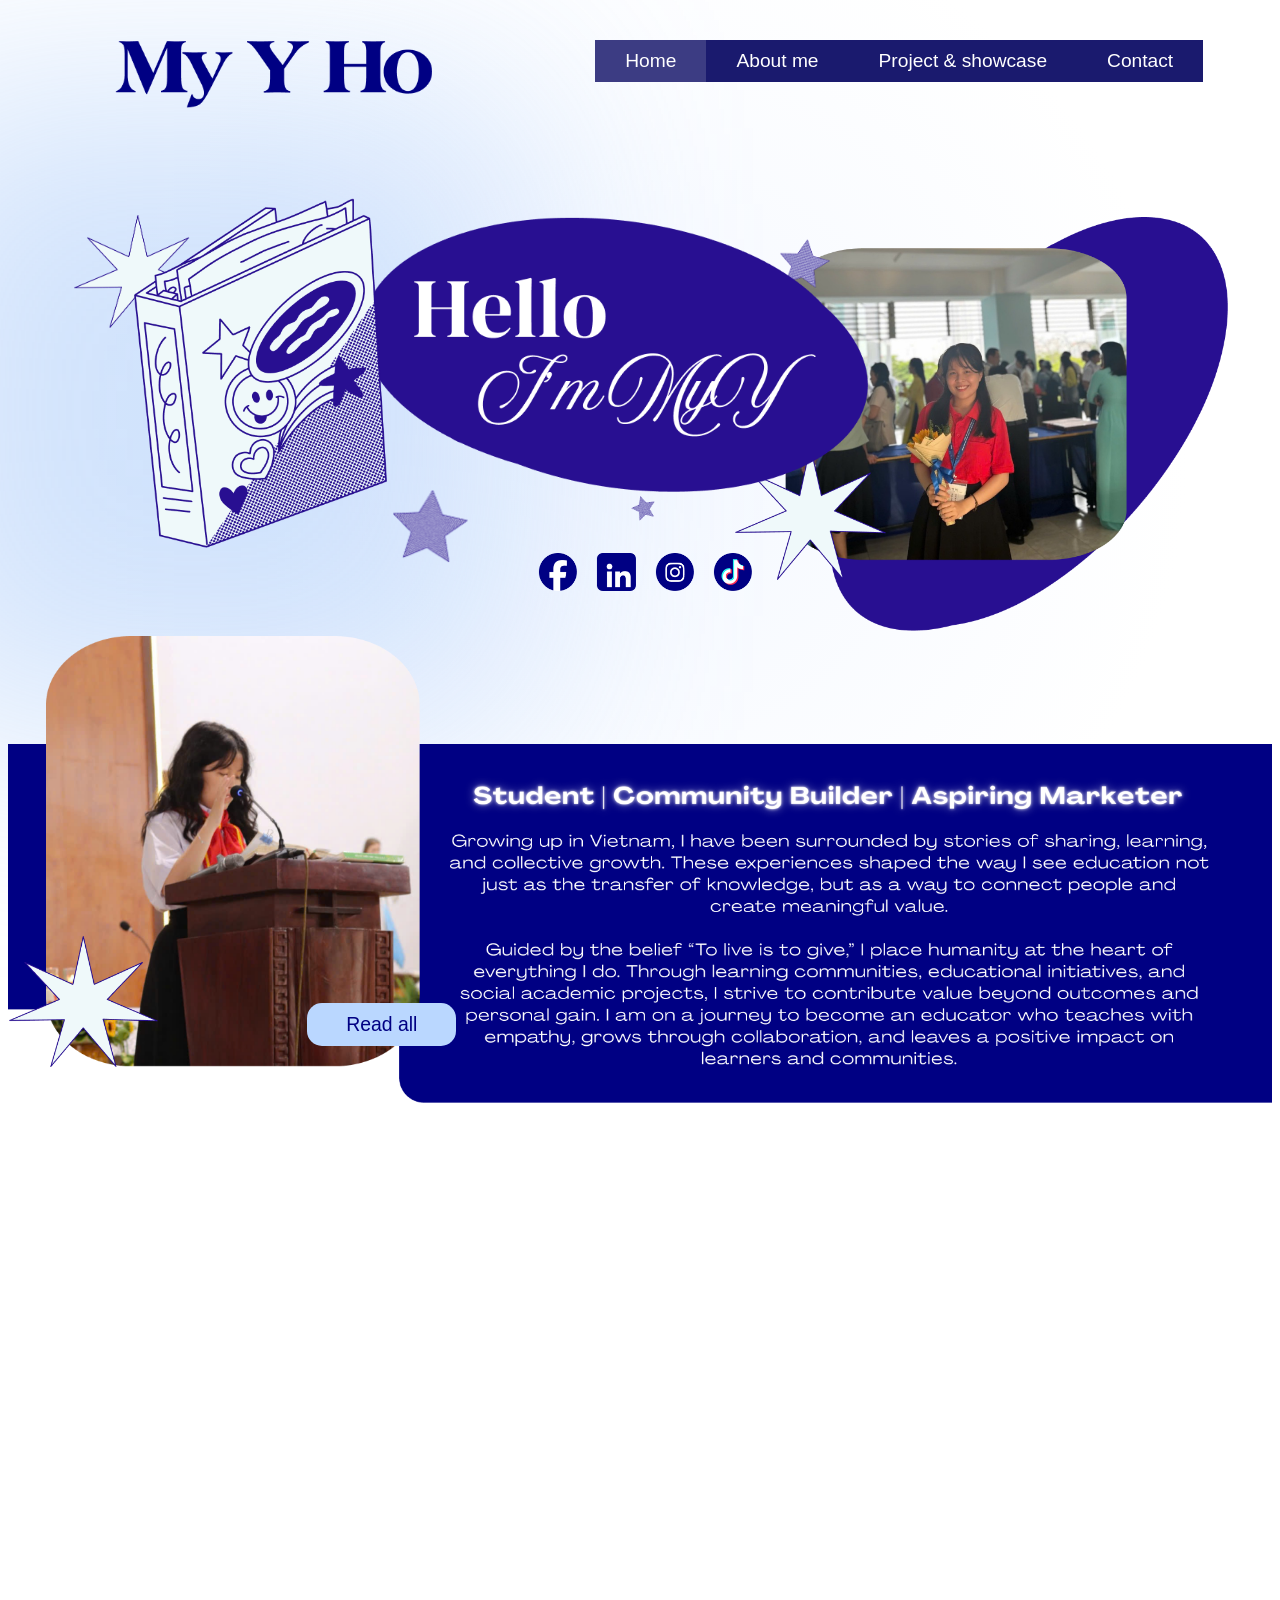
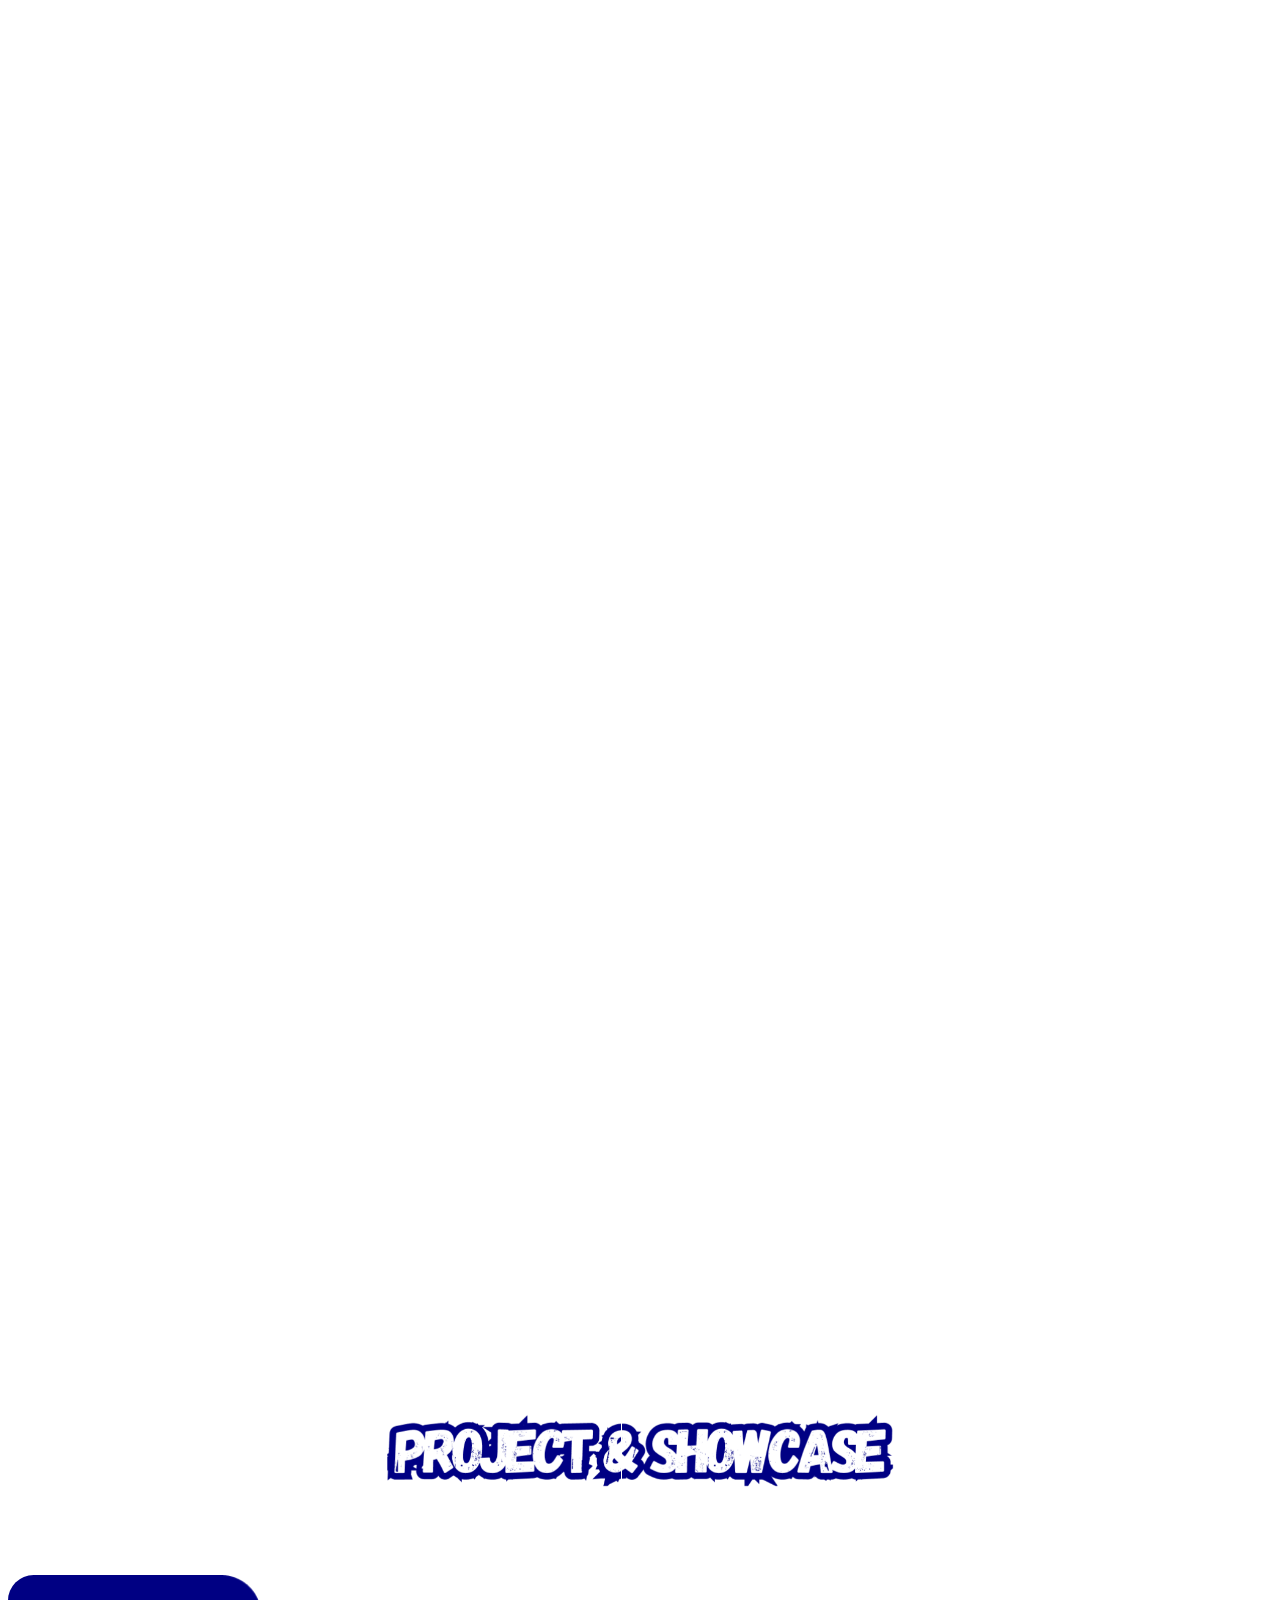
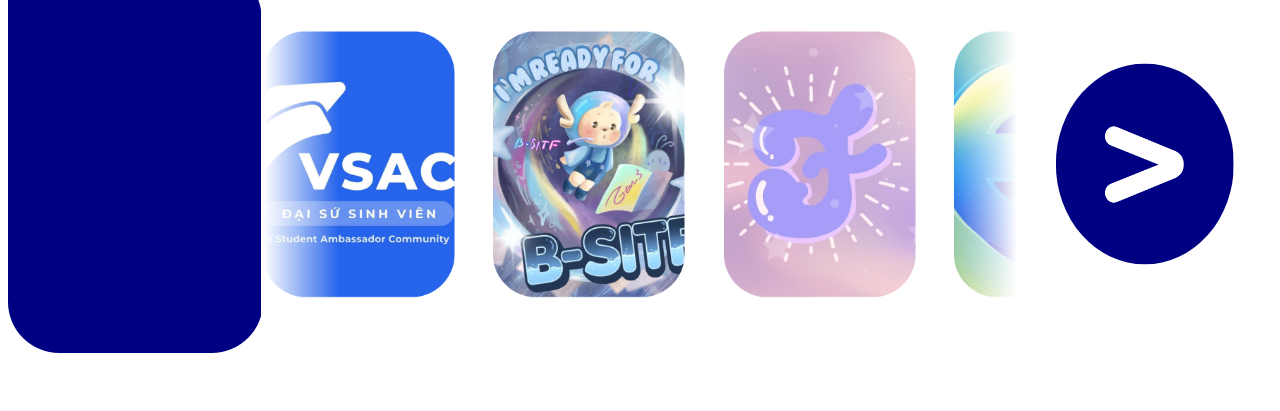
<file: index.html>
<!DOCTYPE html>
<html lang="en">
  <head>
    <meta charset="UTF-8" />
    
    <meta name="viewport" content="width=device-width, initial-scale=1.0" />
    <link rel="stylesheet" href="./index_style/style.css" />
    <link rel="preconnect" href="https://fonts.googleapis.com">
    <link rel="preconnect" href="https://fonts.gstatic.com" crossorigin>
    <link rel="icon" href="favicon.ico" type="image/x-icon">
    <link href="https://fonts.googleapis.com/css2?family=Bangers&family=Dancing+Script:wght@700&family=Nunito:wght@400;700;800&display=swap" rel="stylesheet">
    <title>MyY | Portfolio</title>
    <!-- <nav class="nav_pos">
        <div class="nav_class">
            <div class="nav_item">
                <button href="Home" class="nav_style">Home</button>
                <div class="nav_overlay"></div>
            </div>
            <button href="About" class="nav_style">About me</button>
            <button href="Project" class="nav_style">Project & showcase</button>
            <button href="Contact" class="nav_style">Contact</button>
        </div>
   
    </nav> -->
    <nav class="nav_div">
      <button href="Contact" class="nav_style bling" onclick="contact()">Contact</button>
      <button href="Project" class="nav_style bling" onclick="project()">Project & showcase</button>
      <button href="About" class="nav_style bling" onclick="about()">About me</button>
      <div class="nav_item">
        <button href="Home" class="nav_style bling"onclick="home()" >Home</button>
        <div class="nav_overlay"></div>
    </div>
      <img src="png/p1/Group 11.png" class="myyho">
    </nav>

    
  </head>
  <body>
    <div class="div1">
      <div class="div1_2 scroll-hidden ">
        <div class="hello_box">
          <div class="vt_group">
            <img src="png/p1/Group 3.png" class="vt1">
            <img src="png/p1/vector2.png" class="vt2">
            <img src="png/p1/Group 15.png" class="star1">
            <img src="png/p1/Group 17.png" class="star2">
          </div>
        <div class="vt3_wrap">
          
            <img src="png/p1/Group 2 (1).png" class="vt3">
            <img src="png/p1/Group 14.png" class="vt4">
            <img src="png/p1/Group 19.png" class="star3">
            <img src="png/p1/Group 16.png" class="star5">
           <div class="iconic">
            <img src="png/p1/Group 5.png" class="icon1" onclick="facebook()">
            <img src="png/p1/Group 6.png" class="icon1" onclick="inl()">
            <img src="png/p1/Group 7.png" class="icon1" onclick="insta()">
            <img src="png/p1/Group 8.png" class="icon1" onclick="tiktok()">
  
           </div>
        </div>
      
        <div class="book_wrap">
          <img src="png/p1/Group 1.png" class="book">
          <img src="png/p1/Group 18.png" class="star4">
        </div>
        </div>
     </div>
     <div class="div2 scroll-hidden">
      <img src="png/p1/Group 10.png" class="d2">
      <div class="div_myy2">
        <img src="png/p1/Group 9.png" class="myy2">
        <img src="png/p1/Group 20.png" class="star6">
        <div class="btn1 bling" class="btn-hover-white" onclick="about()">
          <a class="font-read-all">Read all</a>
        </div>
      </div>
      <img src="png/p1/Group 12.png" class="bio_title">
      <img src="png/p1/Group 13.png" class="bio_text">
     </div>
     <div class="div3 scroll-hidden"> 
      <img src="png/p1/Group 21.png" class="mc">
      <img src="png/p1/Group 35.png" class="star7">
      <img src="png/p1/Group 1 (1).png" class="caro1">
      <!-- <img src="png/p1/Group 1 (1).png" class="caro2"> -->
      <img src="png/p1/Group 1 (1).png" class="caro3">
      <!-- <img src="png/p1/Group 1 (1).png" class="caro4"> -->
      <img src="png/p1/Group 36.png" class="star8" style="z-index: 2;">
      <div class="row1">
        <img src="png/p1/Group 28.png" class="o1">
        <img src="png/p1/Group 31.png" class="o1" style="z-index: 3;">
        <img src="png/p1/Group 27.png" class="o1" style="z-index: 1;">
      </div>
      <div class="row2">
        <img src="png/p1/Group 28.png" class="o1" style="z-index: 3;">
        <img src="png/p1/Group 31.png" class="o1">
        <img src="png/p1/Group 27.png" class="o1">
      </div>
     </div>
     <div class="div4 scroll-hidden">
      <!-- <div class="box"> -->
        <img src="png/p1/Group 37 (1).png" class="bl">
        <img src="png/p1/Group 22 (1).png" class="cc">
        <img src="png/p1/Group 38.png" class="ls">
        <img src="png/p1/Group 39.png" class="ls_text">
      <!-- </div> -->
     </div>
     <div class="div5 scroll-hidden">
      <img src="png/p1/Group 40.png" class="tmna"> 
      <div class="gr1">
        <img src="png/p1/Group 1 (1).png" class="caro5">
        <img src="png/p1/Group 43.png" class="star9">
        <div class="gr2">
          <img src="png/p1/Group 45.png" class="title_tmna">
          <img src="png/p1/Group 44.png" class="text_tmna">
        </div>
        <div class="myy_cc">
          <img src="png/p1/Group 41.png" class="cc_img">
          <img src="png/p1/Group 42.png" class="myy3">
          <div class="btn2 bling" onclick="read_all_02()">
            <a class="font-read-all">Read all</a>
          </div>
        </div>
      </div>
     

     </div>
     <div class="div6">
        <div class="show_box">
          <img src="png/p1/Group 46.png" class="show">
        </div>
        <div class="scroll_box">
          <div class ="p3-wrap bling">
            <img src="png/p1/Group 47.png" class="p3">
          </div>
        
          <div class="marquee-window">
            
            <div class="marquee-track">
              <img src="png/p1/Group 54.png" class="p1" onclick="vsac()">
              <img src="png/p1/Group 50.png" class="p1" onclick="sach()">
              <img src="png/p1/Group 48.png" class="p1" onclick="flo()">
              <img src="png/p1/Group 56.png" class="p1" style="border-radius: 20px;" onclick="ctu_eng()">
              
              <img src="png/p1/Group 55.png" class="p1" onclick="pise()">
              <img src="png/p1/Group 53.png" class="p1" onclick="alphabet()">
              <img src="png/p1/Group 57.png" class="p1" onclick="song()">
              <img src="png/p1/Group 58.png" class="p1" style="border-radius: 30px;" onclick="MM()">
            </div>
        
          </div>
        
          <div class="p2-wrap bling">
            <img src="png/p1/Group 52.png" class="p2" onclick="libary()">
          </div>
        </div>
     </div>
    </div>
     <script src="./index_style/script.js"></script>
    <script>
     
    </script>
  </body>
  </html>
  </body>
</html>
</file>
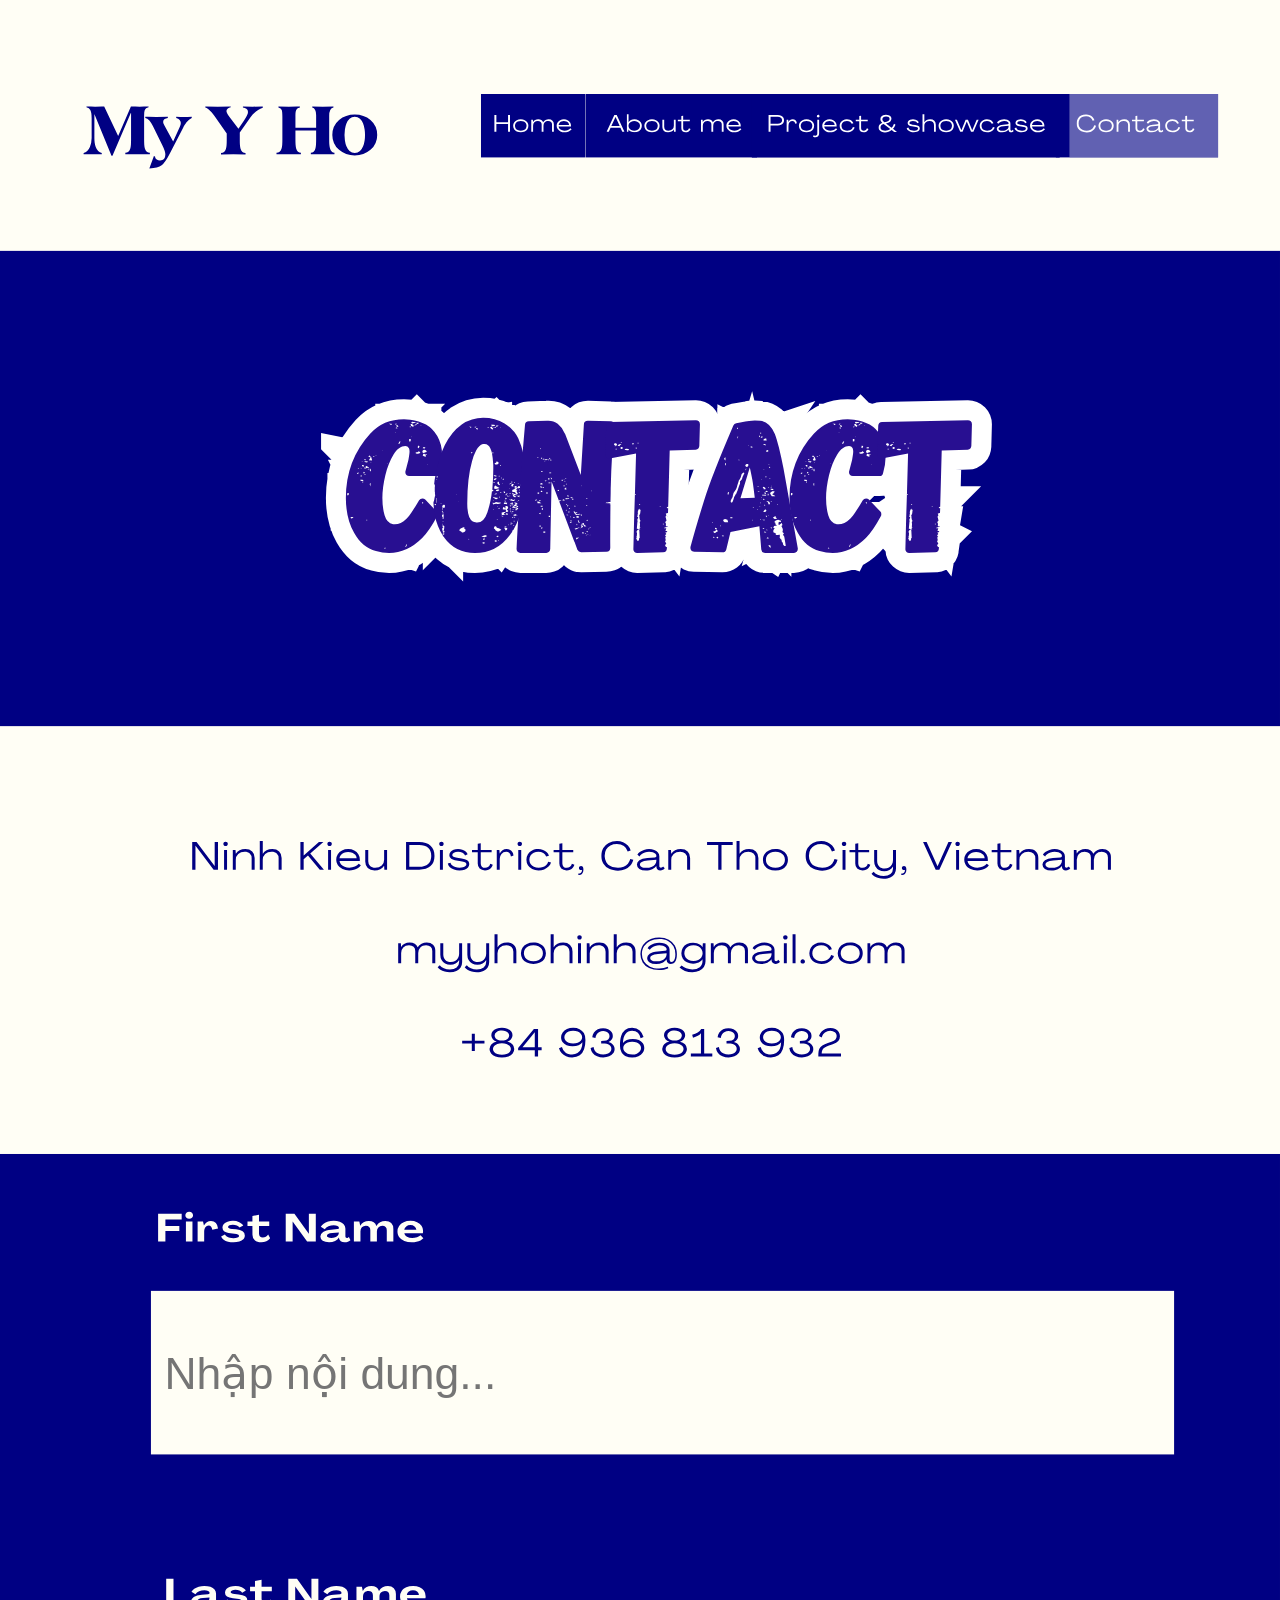
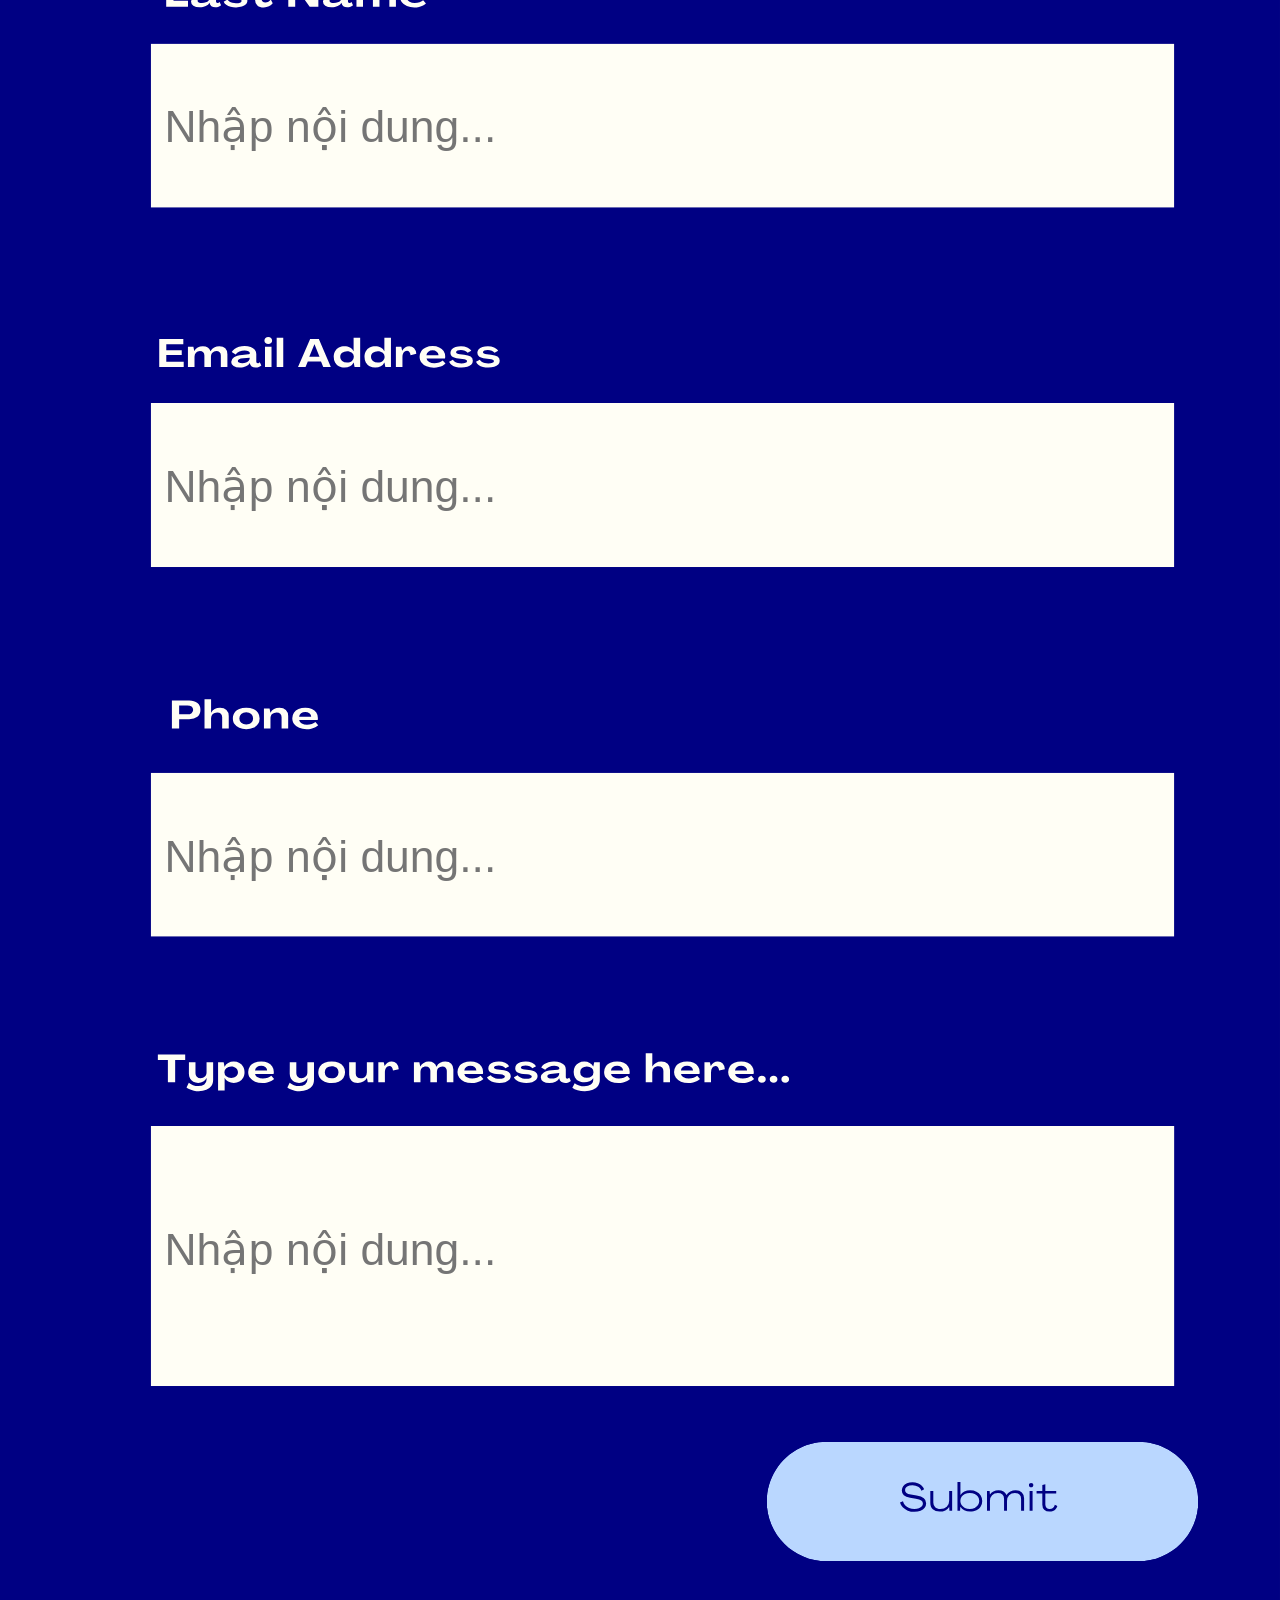
<file: 23.html>
<!DOCTYPE html>
<html lang="vi">
<head>
    <meta charset="UTF-8">
    <meta name="viewport" content="width=device-width, initial-scale=1.0">
    <title>MyY | Portfolio</title>
    <link rel="stylesheet" href="style.css"><link rel="icon" href="favicon.ico" type="image/x-icon">
    <style>
       
.input-overlay {
    position: absolute; /* Để di chuyển tự do đè lên SVG */
    /* background: transparent; */
    border: #000;; /* Bỏ viền đen mặc định */
    border-bottom: 1px solid rgba(255,255,255,0.5); /* (Tuỳ chọn) Thêm gạch chân mờ */
    color: white; /* Màu chữ */
    font-size: 16px;
    padding: 5px;
    z-index: 10; /* Đảm bảo input nằm trên SVG */
    outline: none; /* Bỏ viền xanh khi click vào */
}

/* Hiệu ứng khi click vào input */
.input-overlay:focus {
    background: rgba(255, 255, 255, 0.1); /* Sáng lên một chút khi nhập */
    border-bottom: 1px solid white;
}
    </style>
</head>
<body>
    <script src="script.js"> </script>
    
        <div class="svg-container">
            <div class="fade-in-up">
<svg xmlns="http://www.w3.org/2000/svg" width="1920" height="5024" viewBox="0 0 1440 3768"><defs><clipPath id="b"><path d="M540.82 105.781h117.551v71.707h-117.55Zm0 0"/></clipPath><clipPath id="d"><path d="M.82.781h117.551v71.707H.821Zm0 0"/></clipPath><clipPath id="c"><path d="M0 0h119v73H0z"/></clipPath><clipPath id="e"><path d="M0 0h92v28H0z"/></clipPath><clipPath id="f"><path d="M658.371 105.781H851.72v71.707H658.37Zm0 0"/></clipPath><clipPath id="h"><path d="M.371.781H193.72v71.707H.37Zm0 0"/></clipPath><clipPath id="g"><path d="M0 0h194v73H0z"/></clipPath><clipPath id="j"><path d="M.078 1H21v20H.078Zm0 0"/></clipPath><clipPath id="k"><path d="M23 .16h18V21H23Zm0 0"/></clipPath><clipPath id="i"><path d="M0 0h155v28H0z"/></clipPath><clipPath id="l"><path d="M1187.445 105.781h183.38v71.707h-183.38Zm0 0"/></clipPath><clipPath id="n"><path d="M.445.781h183.38v71.707H.444Zm0 0"/></clipPath><clipPath id="m"><path d="M0 0h184v73H0z"/></clipPath><clipPath id="p"><path d="M1 .16h23V22H1Zm0 0"/></clipPath><clipPath id="o"><path d="M0 0h137v28H0z"/></clipPath><clipPath id="s"><path d="M.82 1.031h168.004v71.707H.82Zm0 0"/></clipPath><clipPath id="u"><path d="M.82.031h168.004v71.707H.82Zm0 0"/></clipPath><clipPath id="t"><path d="M0 0h169v72H0z"/></clipPath><clipPath id="r"><path d="M0 0h170v73H0z"/></clipPath><clipPath id="v"><path d="M845.523 105.781h346.797v71.707H845.523Zm0 0"/></clipPath><clipPath id="x"><path d="M.523.781H347.32v71.707H.523Zm0 0"/></clipPath><clipPath id="w"><path d="M0 0h348v73H0z"/></clipPath><clipPath id="z"><path d="M125 .16h22V22h-22Zm0 0"/></clipPath><clipPath id="A"><path d="M174 .16h16V21h-16Zm0 0"/></clipPath><clipPath id="y"><path d="M0 0h316v28H0z"/></clipPath><clipPath id="B"><path d="M0 0h334v110H0z"/></clipPath><clipPath id="C"><path d="M0 281.816h1440v535.485H0Zm0 0"/></clipPath><clipPath id="E"><path d="M0 .816h1440v535.485H0Zm0 0"/></clipPath><clipPath id="D"><path d="M0 0h1440v537H0z"/></clipPath><clipPath id="G"><path d="M.2 40H175v202H.2Zm0 0"/></clipPath><clipPath id="F"><path d="M0 0h764v263H0z"/></clipPath><clipPath id="H"><path d="M0 1297.89h1440V3768H0Zm0 0"/></clipPath><clipPath id="J"><path d="M0 .89h1440V2471H0Zm0 0"/></clipPath><clipPath id="I"><path d="M0 0h1440v2471H0z"/></clipPath><clipPath id="K"><path d="M169.387 1451.945h1152v184.735h-1152Zm0 0"/></clipPath><clipPath id="M"><path d="M.387.945h1152V185.68H.387Zm0 0"/></clipPath><clipPath id="L"><path d="M0 0h1153v186H0z"/></clipPath><clipPath id="N"><path d="M169.387 1848.93h1152v184.734h-1152Zm0 0"/></clipPath><clipPath id="P"><path d="M.387.93h1152v184.734H.387Zm0 0"/></clipPath><clipPath id="O"><path d="M0 0h1153v186H0z"/></clipPath><clipPath id="Q"><path d="M169.387 2253.414h1152v184.734h-1152Zm0 0"/></clipPath><clipPath id="S"><path d="M.387.414h1152v184.734H.387Zm0 0"/></clipPath><clipPath id="R"><path d="M0 0h1153v186H0z"/></clipPath><clipPath id="T"><path d="M169.387 2669.148h1152v184.73h-1152Zm0 0"/></clipPath><clipPath id="V"><path d="M.387.148h1152v184.73H.387Zm0 0"/></clipPath><clipPath id="U"><path d="M0 0h1153v185H0z"/></clipPath><clipPath id="W"><path d="M169.387 3066.879h1152v292.55h-1152Zm0 0"/></clipPath><clipPath id="Y"><path d="M.387.879h1152v292.55H.387Zm0 0"/></clipPath><clipPath id="X"><path d="M0 0h1153v294H0z"/></clipPath><clipPath id="Z"><path d="M862.563 3421.906h485.796V3556.5H862.563Zm0 0"/></clipPath><clipPath id="aa"><path d="M929.86 3421.906h350.93c37.167 0 67.296 30.13 67.296 67.297s-30.129 67.297-67.297 67.297H929.86c-37.168 0-67.297-30.129-67.297-67.297s30.13-67.297 67.297-67.297m0 0"/></clipPath><clipPath id="ac"><path d="M.563.906H486V135.5H.563Zm0 0"/></clipPath><clipPath id="ad"><path d="M67.86.906h350.93c37.167 0 67.296 30.13 67.296 67.297S455.957 135.5 418.789 135.5H67.86C30.691 135.5.563 105.371.563 68.203S30.69.906 67.859.906m0 0"/></clipPath><clipPath id="ab"><path d="M0 0h487v136H0z"/></clipPath><filter id="a" width="100%" height="100%" x="0%" y="0%"><feColorMatrix color-interpolation-filters="sRGB" values="0 0 0 0 1 0 0 0 0 1 0 0 0 0 1 0 0 0 1 0"/></filter><mask id="q"><g filter="url(#a)"><path fill-opacity=".38" d="M-144-376.8h1728v4521.6H-144z"/></g></mask></defs><path fill="#fff" d="M-144-376.8h1728v4521.6H-144z"/><path fill="#fffef5" d="M-144-376.8h1728v4521.6H-144z"/>
    <g id="bar-btn" onclick="home()" clip-path="url(#b)"><g clip-path="url(#c)" transform="translate(540 105)"><g clip-path="url(#d)"><path fill="#000083" d="M.82.781h117.645v71.707H.82Zm0 0"/></g></g></g>
    <g style="cursor: pointer;" onclick="home()" fill="#fff" clip-path="url(#e)" transform="translate(554 128)"><path d="M2.183 20.338V1.432h2.235V9.48h13.14V1.432h2.22v18.906h-2.22v-8.906H4.418v8.906ZM31.852 20.87q-2.579-.002-4.5-.907c-1.274-.601-2.266-1.453-2.985-2.546q-1.078-1.64-1.078-3.829 0-2.231 1.078-3.859c.72-1.094 1.711-1.941 2.985-2.547q1.921-.92 4.5-.922c1.726 0 3.234.309 4.515.922q1.935.907 3 2.547 1.062 1.628 1.063 3.86-.001 2.189-1.063 3.828c-.71 1.093-1.71 1.945-3 2.546-1.28.602-2.789.907-4.515.907m0-1.844c1.32 0 2.469-.223 3.437-.672.977-.445 1.735-1.082 2.266-1.906q.81-1.23.812-2.86-.002-1.67-.812-2.89c-.531-.813-1.29-1.442-2.266-1.89-.968-.446-2.117-.673-3.437-.673-1.305 0-2.45.227-3.438.672q-1.472.673-2.28 1.89-.798 1.22-.798 2.891 0 1.63.797 2.86.81 1.237 2.281 1.906 1.482.674 3.438.672M43.676 20.338V6.792h1.828l.188 2.421h.031q.763-1.387 2.313-2.171 1.56-.781 3.53-.782c1.376 0 2.524.29 3.454.86a4.8 4.8 0 0 1 1.984 2.36h.032q.966-1.653 2.656-2.438a8.4 8.4 0 0 1 3.562-.782q2.764 0 4.297 1.5 1.547 1.489 1.547 3.938v8.64h-2.062v-8.343q0-1.81-1.125-2.828c-.75-.688-1.79-1.032-3.11-1.032-1.687 0-3.011.493-3.968 1.47q-1.424 1.453-1.422 3.874v6.86h-2.047v-8.344q0-1.81-1.125-2.828-1.126-1.032-3.125-1.032-2.533 0-3.969 1.453-1.424 1.454-1.422 3.891v6.86ZM81.068 20.87q-2.55-.002-4.547-.953-2.003-.969-3.156-2.657c-.774-1.125-1.156-2.406-1.156-3.843 0-1.395.351-2.625 1.062-3.688q1.06-1.605 2.906-2.531 1.86-.938 4.25-.938c1.57 0 2.954.313 4.141.938 1.188.617 2.117 1.465 2.797 2.547q1.015 1.61 1.016 3.703v.437q-.002.236-.016.453h-13.89q.15 1.362 1.077 2.407.922 1.049 2.375 1.64 1.468.58 3.25.578 2.06 0 3.829-.75 1.762-.761 2.593-1.921l1.485 1.093q-.675 1.018-1.907 1.813c-.824.531-1.761.945-2.812 1.234q-1.563.436-3.297.438m-6.625-8.328h11.766q-.13-1.371-.938-2.344-.798-.983-2.078-1.485-1.266-.515-2.86-.515-1.547 0-2.843.547-1.285.549-2.094 1.531a4.3 4.3 0 0 0-.953 2.266m0 0"/></g>
    <g id="bar-btn" onclick="about()" clip-path="url(#f)"><g clip-path="url(#g)" transform="translate(658 105)"><g clip-path="url(#h)"><path fill="#000083" d="M.371.781h193.274v71.707H.37Zm0 0"/></g></g></g>
    <g style="cursor: pointer;" onclick="about()" clip-path="url(#i)" transform="translate(682 128)"><g clip-path="url(#j)"><path fill="#fff" d="M.457 20.338 9.144 1.432h2.657l8.656 18.906h-2.36l-2.125-4.53H4.926l-2.094 4.53Zm5.297-6.515h9.422L10.504 3.495h-.047Zm0 0"/></g>
    <g clip-path="url(#k)"><path fill="#fff" d="M31.772 20.87q-2.251-.001-4.015-.875c-1.18-.594-2.063-1.39-2.657-2.39h-.03l-.22 2.733h-1.765V.635h2.047V9.48h.015q.92-1.499 2.672-2.36 1.746-.857 3.985-.859 2.436 0 4.28.938 1.86.925 2.907 2.578 1.062 1.643 1.063 3.812-.001 2.145-1.063 3.797-1.048 1.642-2.922 2.563-1.861.92-4.297.922m-.234-1.844q1.905.002 3.36-.688 1.466-.701 2.28-1.937.811-1.23.813-2.813-.002-1.607-.812-2.828-.813-1.23-2.266-1.922-1.453-.703-3.375-.703-1.911 0-3.375.703-1.454.692-2.281 1.922-.814 1.221-.813 2.828 0 1.55.813 2.782.826 1.237 2.28 1.953 1.465.703 3.376.703m0 0"/></g><path fill="#fff" d="M51.463 20.87q-2.578-.002-4.5-.907c-1.273-.601-2.265-1.453-2.984-2.546q-1.078-1.64-1.078-3.829 0-2.231 1.078-3.859c.719-1.094 1.71-1.941 2.984-2.547q1.922-.92 4.5-.922 2.592.001 4.516.922 1.934.907 3 2.547 1.061 1.628 1.062 3.86 0 2.189-1.062 3.828c-.711 1.093-1.711 1.945-3 2.546-1.281.602-2.79.907-4.516.907m0-1.844c1.32 0 2.469-.223 3.438-.672.976-.445 1.734-1.082 2.265-1.906q.811-1.23.813-2.86c0-1.113-.274-2.078-.813-2.89-.531-.813-1.289-1.442-2.265-1.89q-1.456-.671-3.438-.673c-1.305 0-2.45.227-3.437.672q-1.472.673-2.282 1.89-.795 1.22-.796 2.891 0 1.63.796 2.86.81 1.237 2.282 1.906 1.48.674 3.437.672M69.538 20.87q-2.972.001-4.672-1.61-1.704-1.606-1.703-4.437V6.792h2.062v7.812q0 2.063 1.266 3.266 1.278 1.188 3.5 1.187 2.796 0 4.437-1.515 1.655-1.513 1.657-4.063V6.792h2.03v13.546h-1.843l-.187-2.656h-.032q-.907 1.5-2.593 2.344c-1.118.562-2.422.844-3.922.844M89.438 20.87q-2.314-.001-3.625-1.25-1.312-1.266-1.312-3.469V8.495h-3.938V6.792h3.938V2.635l2.062-.468v4.625h7.454v1.703h-7.454v7.5q-.017 1.423.766 2.265.796.844 2.219.844a3.5 3.5 0 0 0 2.234-.766q.982-.78 1.297-2.109l1.719.781q-.299 1.189-1.094 2.063a5.3 5.3 0 0 1-1.89 1.328 6.05 6.05 0 0 1-2.376.469M106.628 20.338V6.792h1.829l.187 2.421h.031c.508-.925 1.282-1.648 2.313-2.171 1.039-.52 2.219-.782 3.531-.782 1.375 0 2.523.29 3.453.86a4.8 4.8 0 0 1 1.985 2.36h.03q.968-1.653 2.657-2.438a8.4 8.4 0 0 1 3.563-.782q2.763 0 4.296 1.5 1.548 1.489 1.547 3.938v8.64h-2.062v-8.343q0-1.81-1.125-2.828c-.75-.688-1.79-1.032-3.11-1.032-1.687 0-3.011.493-3.968 1.47q-1.423 1.453-1.422 3.874v6.86h-2.047v-8.344q0-1.81-1.125-2.828-1.126-1.032-3.125-1.032-2.533 0-3.969 1.453-1.423 1.454-1.422 3.891v6.86ZM144.02 20.87q-2.55-.002-4.547-.953-2.002-.969-3.156-2.657-1.158-1.687-1.156-3.843c0-1.395.351-2.625 1.062-3.688q1.06-1.605 2.907-2.531 1.858-.938 4.25-.938c1.57 0 2.953.313 4.14.938 1.188.617 2.117 1.465 2.797 2.547q1.015 1.61 1.016 3.703v.437c0 .157-.008.309-.016.453h-13.89q.15 1.362 1.078 2.407.92 1.049 2.375 1.64c.976.387 2.062.578 3.25.578 1.375 0 2.648-.25 3.828-.75q1.762-.761 2.593-1.921l1.485 1.093q-.675 1.018-1.906 1.813c-.825.531-1.762.945-2.813 1.234q-1.563.436-3.297.438m-6.625-8.328h11.766q-.13-1.371-.938-2.344-.798-.983-2.078-1.485-1.266-.515-2.86-.515-1.547 0-2.843.547-1.284.549-2.094 1.531a4.3 4.3 0 0 0-.953 2.266m0 0"/>
   
</g>
    <g clip-path="url(#l)"><g clip-path="url(#m)" transform="translate(1187 105)"><g clip-path="url(#n)"><path fill="#000083" d="M.445.781h183.47v71.707H.444Zm0 0"/></g></g></g><g clip-path="url(#o)" transform="translate(1210 128)"><g clip-path="url(#p)"><path fill="#fff" d="M12.578 21.01q-3.487-.001-6.03-1.25-2.549-1.248-3.954-3.515c-.93-1.508-1.39-3.29-1.39-5.344Q1.201 7.795 2.5 5.526 3.81 3.264 6.188 2.01C7.782 1.178 9.664.76 11.844.76q2.309 0 4.219.797a9.25 9.25 0 0 1 3.281 2.266q1.36 1.454 1.922 3.453l-2.063.672q-.597-2.391-2.578-3.797-1.986-1.407-4.781-1.406-2.565.002-4.453 1a6.96 6.96 0 0 0-2.922 2.828q-1.03 1.83-1.031 4.328.012 2.473 1.125 4.312c.75 1.22 1.804 2.165 3.172 2.829q2.044.984 4.843.984c1.426 0 2.711-.242 3.86-.734a7.76 7.76 0 0 0 2.906-2.094 7.14 7.14 0 0 0 1.594-3.172l2.125.578q-.551 2.251-2.016 3.922-1.456 1.658-3.625 2.578c-1.45.602-3.062.906-4.844.906m0 0"/></g><path fill="#fff" d="M34.355 20.87q-2.577-.002-4.5-.907c-1.273-.601-2.265-1.453-2.984-2.546q-1.078-1.64-1.078-3.829 0-2.231 1.078-3.859c.719-1.094 1.711-1.941 2.984-2.547q1.923-.92 4.5-.922c1.727 0 3.235.309 4.516.922q1.935.907 3 2.547 1.062 1.628 1.063 3.86-.001 2.189-1.063 3.828c-.71 1.093-1.71 1.945-3 2.546-1.281.602-2.789.907-4.516.907m0-1.844c1.32 0 2.47-.223 3.438-.672q1.467-.669 2.266-1.906.81-1.23.812-2.86-.002-1.67-.812-2.89-.8-1.219-2.266-1.89-1.455-.671-3.438-.673c-1.304 0-2.449.227-3.437.672q-1.471.673-2.281 1.89-.797 1.22-.797 2.891 0 1.63.797 2.86.809 1.237 2.281 1.906 1.481.674 3.437.672M54.79 6.26q2.983 0 4.671 1.594 1.688 1.596 1.688 4.469v8.015h-2.063v-7.796c0-1.375-.43-2.457-1.281-3.25q-1.267-1.203-3.5-1.204-2.768 0-4.422 1.5c-1.105 1-1.656 2.352-1.656 4.047v6.703H46.18V6.792h1.86l.202 2.656h.032q.888-1.529 2.562-2.36 1.669-.827 3.953-.828M72.33 20.87q-2.313-.001-3.624-1.25-1.313-1.266-1.313-3.469V8.495h-3.937V6.792h3.937V2.635l2.063-.468v4.625h7.453v1.703h-7.453v7.5q-.019 1.423.765 2.265.796.844 2.22.844a3.5 3.5 0 0 0 2.233-.766c.657-.52 1.086-1.222 1.297-2.109l1.72.781q-.299 1.189-1.095 2.063a5.3 5.3 0 0 1-1.89 1.328 6.05 6.05 0 0 1-2.375.469M85.96 20.87q-2.876-.001-4.547-1.063-1.657-1.078-1.656-2.953c0-1.164.57-2.144 1.719-2.937q1.716-1.184 5.437-1.547l5.11-.453c.726-.082 1.093-.41 1.093-.985q0-.81-.656-1.437c-.437-.414-1.031-.75-1.781-1q-1.126-.375-2.61-.375a9.3 9.3 0 0 0-2.875.437q-1.33.44-2.28 1.156-.957.704-1.298 1.532l-1.53-1.063c.3-.719.843-1.367 1.624-1.953q1.185-.89 2.844-1.422A11.4 11.4 0 0 1 88.1 6.26q1.935.002 3.531.594 1.592.598 2.547 1.688.951 1.095.953 2.687v6.563q0 .534.281.875.294.327.781.328.45.001.86-.25a1.8 1.8 0 0 0 .64-.657l1.11 1.282q-.44.673-1.266 1.078a3.84 3.84 0 0 1-1.765.422q-1.19-.002-1.907-.719-.722-.717-.78-1.844l-.032-.562h-.016q-.892 1.393-2.781 2.265c-1.262.57-2.695.86-4.297.86m.266-1.797q1.949 0 3.484-.61 1.547-.62 2.438-1.687c.601-.719.906-1.523.906-2.422v-.828l-5.922.562q-2.846.27-4.094.954-1.235.69-1.234 1.703-.002 1.096 1.156 1.718 1.17.61 3.266.61M109.147 20.87q-2.456-.001-4.343-.922c-1.25-.613-2.227-1.469-2.922-2.563q-1.049-1.652-1.047-3.797 0-2.17 1.031-3.812 1.042-1.653 2.86-2.578 1.826-.938 4.187-.938 1.828 0 3.328.563t2.547 1.578a5.6 5.6 0 0 1 1.5 2.344l-1.938.562q-.503-1.482-1.937-2.344-1.44-.874-3.39-.875c-1.18 0-2.235.23-3.173.688-.93.45-1.656 1.086-2.187 1.906-.524.824-.781 1.793-.781 2.906q0 1.63.812 2.86.825 1.236 2.266 1.937 1.452.69 3.297.688 1.591 0 2.937-.531 1.36-.529 2.297-1.485a4.84 4.84 0 0 0 1.266-2.219l1.953.547a6.5 6.5 0 0 1-1.688 2.828q-1.235 1.238-3.015 1.954-1.769.702-3.86.703M128.357 20.87q-2.314-.001-3.625-1.25-1.312-1.266-1.312-3.469V8.495h-3.938V6.792h3.938V2.635l2.062-.468v4.625h7.453v1.703h-7.453v7.5q-.018 1.423.766 2.265.796.844 2.219.844a3.5 3.5 0 0 0 2.234-.766q.982-.78 1.297-2.109l1.719.781q-.299 1.189-1.094 2.063a5.3 5.3 0 0 1-1.89 1.328 6.05 6.05 0 0 1-2.376.469m0 0"/></g><g mask="url(#q)"><g clip-path="url(#r)" transform="translate(1202 104)"><g clip-path="url(#s)"><g clip-path="url(#t)" transform="translate(0 1)"><g clip-path="url(#u)"><path fill="#fff" d="M.82.031h168.063v71.707H.82Zm0 0"/></g></g></g></g></g>
    <g id="bar-btn" onclick="project()"url(#v)><g clip-path="url(#w)" transform="translate(845 105)"><g clip-path="url(#x)"><path fill="#000083" d="M.523.781h346.77v71.707H.523Zm0 0"/></g></g></g>
    <g style="cursor: pointer;" onclick="project()" clip-path="url(#y)" transform="translate(863 128)"><path fill="#fff" d="M1.65 20.338V1.432h10.374q2.169 0 3.75.735 1.594.72 2.438 2.03.843 1.316.843 3.11c0 1.18-.289 2.211-.859 3.094q-.861 1.33-2.437 2.062-1.566.72-3.735.72H3.852v7.155Zm2.202-9.14H11.9q2.28.002 3.61-1.063c.882-.707 1.328-1.648 1.328-2.828 0-1.176-.446-2.117-1.328-2.828q-1.313-1.061-3.61-1.062H3.852ZM28.716 6.23q1.982 0 3.25 1.171 1.276 1.173 1.5 3.312l-1.797.594q-.175-1.56-1.032-2.36c-.562-.538-1.293-.812-2.187-.812q-2.064 0-3.25 1.5-1.172 1.502-1.172 4.141v6.562h-2.047V6.792h1.797l.219 2.468h.031c.445-.945 1.078-1.687 1.89-2.218.813-.54 1.743-.813 2.798-.813M44.325 20.87q-2.578-.002-4.5-.907c-1.273-.601-2.266-1.453-2.984-2.546q-1.078-1.64-1.078-3.829 0-2.231 1.078-3.859 1.075-1.64 2.984-2.547 1.922-.92 4.5-.922 2.592.001 4.516.922 1.934.907 3 2.547 1.061 1.628 1.062 3.86 0 2.189-1.062 3.828c-.711 1.093-1.711 1.945-3 2.546q-1.925.905-4.516.907m0-1.844c1.32 0 2.469-.223 3.438-.672.976-.445 1.734-1.082 2.265-1.906q.811-1.23.813-2.86c0-1.113-.274-2.078-.813-2.89-.531-.813-1.289-1.442-2.265-1.89-.97-.446-2.118-.673-3.438-.673-1.305 0-2.45.227-3.437.672q-1.472.673-2.282 1.89-.796 1.22-.797 2.891 0 1.63.797 2.86.81 1.237 2.282 1.906 1.48.674 3.437.672M57.462 4.167q-.673.002-1.094-.407-.408-.42-.406-1.093-.002-.67.406-1.063.422-.406 1.094-.406c.469 0 .836.137 1.11.406q.42.393.421 1.063 0 .672-.422 1.093c-.273.274-.64.407-1.109.407M54.275 26.51q-.67-.002-1.344-.156a4.4 4.4 0 0 1-1.203-.437l.375-1.72q.455.248 1 .36.532.124 1.047.125c.73 0 1.289-.226 1.687-.672q.61-.672.61-1.843V6.792h2.062v15.53q0 1.951-1.125 3.063c-.75.75-1.79 1.125-3.11 1.125M70.879 20.87q-2.55-.002-4.547-.953-2.003-.968-3.157-2.657-1.158-1.687-1.156-3.843-.002-2.093 1.063-3.688 1.06-1.605 2.906-2.531 1.858-.938 4.25-.938c1.57 0 2.953.313 4.14.938q1.78.925 2.797 2.547 1.015 1.61 1.016 3.703v.437q-.002.236-.016.453h-13.89q.151 1.362 1.078 2.407.92 1.049 2.375 1.64 1.467.58 3.25.578c1.375 0 2.648-.25 3.828-.75q1.764-.761 2.594-1.921l1.484 1.093q-.675 1.018-1.906 1.813c-.824.531-1.762.945-2.813 1.234q-1.563.436-3.296.438m-6.625-8.328h11.765q-.129-1.372-.937-2.344-.8-.983-2.078-1.485-1.266-.515-2.86-.515-1.547 0-2.844.547-1.284.549-2.093 1.531a4.3 4.3 0 0 0-.953 2.266M89.937 20.87q-2.456-.001-4.344-.922-1.877-.92-2.922-2.563-1.048-1.652-1.047-3.797 0-2.17 1.032-3.812 1.042-1.653 2.86-2.578 1.826-.938 4.187-.938 1.828 0 3.328.563 1.498.563 2.547 1.578a5.6 5.6 0 0 1 1.5 2.344l-1.938.562q-.503-1.482-1.937-2.344-1.44-.874-3.391-.875c-1.18 0-2.234.23-3.172.688-.93.45-1.656 1.086-2.187 1.906-.524.824-.782 1.793-.782 2.906q0 1.63.813 2.86.825 1.236 2.265 1.937 1.454.69 3.297.688 1.593 0 2.938-.531 1.36-.529 2.297-1.485a4.84 4.84 0 0 0 1.265-2.219l1.953.547a6.5 6.5 0 0 1-1.687 2.828q-1.235 1.238-3.016 1.954-1.768.703-3.859.703M108.61 20.87q-2.313-.001-3.624-1.25-1.313-1.266-1.313-3.469V8.495h-3.937V6.792h3.937V2.635l2.063-.468v4.625h7.453v1.703h-7.453v7.5q-.019 1.423.765 2.265.796.844 2.219.844a3.5 3.5 0 0 0 2.234-.766c.657-.52 1.086-1.222 1.297-2.109l1.719.781q-.299 1.189-1.094 2.063a5.3 5.3 0 0 1-1.89 1.328 6.05 6.05 0 0 1-2.375.469m0 0"/><g clip-path="url(#z)"><path fill="#fff" d="m141.597 16.885 4.5 3.485h-3.156l-2.812-2.157a12.6 12.6 0 0 1-3.516 2.079q-1.909.75-4 .75-2.063 0-3.703-.704c-1.086-.476-1.945-1.14-2.578-1.984q-.938-1.277-.938-2.953c0-1.207.336-2.227 1.016-3.063q1.03-1.247 3.14-2.156a8.2 8.2 0 0 1-1.484-1.828q-.596-1.013-.594-2.312c0-.977.258-1.848.782-2.61.531-.758 1.27-1.36 2.218-1.797q1.419-.656 3.235-.656 1.669.001 3.062.547 1.39.55 2.235 1.594.843 1.05.843 2.61c0 1.25-.492 2.288-1.468 3.108q-1.454 1.238-4.719 2.094l6.36 4.766a10.8 10.8 0 0 0 1.593-2.047c.469-.758.848-1.563 1.14-2.406l1.688 1.234c-.344.824-.758 1.61-1.234 2.36a14 14 0 0 1-1.61 2.046M133.77 2.963q-1.862.001-3.015.875-1.141.88-1.14 2.297.028 1.768 2.296 3.5 3.092-.667 4.484-1.547 1.39-.89 1.391-2.203c0-.601-.188-1.125-.563-1.562s-.867-.77-1.468-1a5.4 5.4 0 0 0-1.985-.36m-.968 16.063a8.7 8.7 0 0 0 3.062-.531 10.4 10.4 0 0 0 2.656-1.485l-7.406-5.578q-1.8.627-2.656 1.547-.86.926-.86 2.344-.002 1.125.688 1.969.686.83 1.86 1.28c.788.306 1.675.454 2.656.454m0 0"/></g><path fill="#fff" d="M165.089 20.87c-1.356 0-2.61-.196-3.766-.578q-1.734-.591-2.86-1.657-1.127-1.06-1.421-2.484l1.86-.64c.156.679.515 1.28 1.077 1.812q.845.798 2.157 1.25c.883.305 1.863.453 2.937.453q1.325.002 2.39-.313 1.061-.31 1.688-.859.64-.546.641-1.25 0-.841-.969-1.344-.972-.497-2.812-.765l-3.032-.407c-1.523-.226-2.718-.625-3.593-1.187-.867-.563-1.297-1.398-1.297-2.516q-.002-1.247.781-2.172c.52-.625 1.227-1.101 2.125-1.437q1.359-.516 3.11-.516 1.544.002 2.89.453 1.342.456 2.297 1.25.95.8 1.344 1.844l-1.766.828q-.409-1.108-1.75-1.859-1.331-.75-3.078-.75-1.704 0-2.828.656c-.742.43-1.11.953-1.11 1.578q0 .832.813 1.266.826.423 2.484.687l3.141.407c1.625.273 2.898.683 3.828 1.234q1.406.831 1.406 2.594-.001 1.313-.875 2.328c-.586.668-1.375 1.184-2.375 1.547q-1.502.546-3.437.547m0 0"/><g clip-path="url(#A)"><path fill="#fff" d="M174.827 20.338V.635h2.063v8.813h.031c.594-1.02 1.445-1.805 2.562-2.36q1.67-.827 3.954-.828 2.983 0 4.671 1.594 1.688 1.596 1.688 4.469v8.015h-2.063v-7.796c0-1.375-.43-2.457-1.28-3.25q-1.268-1.203-3.5-1.204-2.769 0-4.423 1.5c-1.105 1-1.656 2.352-1.656 4.047v6.703Zm0 0"/></g><path fill="#fff" d="M201.462 20.87q-2.577-.002-4.5-.907c-1.273-.601-2.265-1.453-2.984-2.546q-1.078-1.64-1.078-3.829 0-2.231 1.078-3.859c.719-1.094 1.71-1.941 2.984-2.547q1.923-.92 4.5-.922 2.593.001 4.516.922 1.934.907 3 2.547 1.061 1.628 1.062 3.86 0 2.189-1.062 3.828c-.711 1.093-1.711 1.945-3 2.546-1.281.602-2.79.907-4.516.907m0-1.844c1.32 0 2.47-.223 3.438-.672.976-.445 1.734-1.082 2.265-1.906q.811-1.23.813-2.86-.001-1.67-.813-2.89c-.53-.813-1.289-1.442-2.265-1.89-.969-.446-2.117-.673-3.438-.673-1.304 0-2.449.227-3.437.672q-1.471.673-2.281 1.89-.797 1.22-.797 2.891 0 1.63.797 2.86.81 1.237 2.28 1.906 1.484.674 3.438.672M217.239 20.338 211.3 6.792h2.203l5.047 11.609h.016l4.75-11.61h2.625l4.797 11.641h.031l4.984-11.64h2.172l-5.843 13.546h-2.657L224.63 8.73h-.03l-4.688 11.61ZM247.476 20.87q-2.455-.001-4.343-.922c-1.25-.613-2.227-1.469-2.922-2.563q-1.048-1.652-1.047-3.797 0-2.17 1.031-3.812 1.044-1.653 2.86-2.578 1.826-.938 4.187-.938 1.828 0 3.328.563t2.547 1.578a5.6 5.6 0 0 1 1.5 2.344l-1.937.562q-.502-1.482-1.938-2.344-1.44-.874-3.39-.875-1.768 0-3.172.688-1.393.675-2.188 1.906-.783 1.236-.781 2.906 0 1.63.812 2.86.826 1.236 2.266 1.937 1.452.69 3.297.688 1.591 0 2.937-.531 1.36-.529 2.297-1.485a4.84 4.84 0 0 0 1.266-2.219l1.953.547a6.5 6.5 0 0 1-1.688 2.828q-1.235 1.238-3.015 1.954-1.769.703-3.86.703M264.546 20.87q-2.877-.001-4.547-1.063-1.657-1.078-1.656-2.953-.002-1.747 1.718-2.937 1.718-1.184 5.438-1.547l5.11-.453c.726-.082 1.093-.41 1.093-.985q0-.81-.656-1.437-.656-.623-1.781-1-1.126-.375-2.61-.375a9.3 9.3 0 0 0-2.875.437q-1.33.44-2.281 1.156-.956.704-1.297 1.532l-1.531-1.063c.3-.719.844-1.367 1.625-1.953q1.184-.89 2.844-1.422a11.4 11.4 0 0 1 3.546-.547c1.29 0 2.47.2 3.532.594q1.592.598 2.547 1.688c.632.73.953 1.625.953 2.687v6.563q0 .534.281.875.294.328.781.328.45.001.86-.25a1.8 1.8 0 0 0 .64-.657l1.11 1.282q-.44.673-1.266 1.078a3.84 3.84 0 0 1-1.766.422q-1.19-.002-1.906-.719-.721-.717-.781-1.844l-.031-.562h-.016q-.892 1.393-2.781 2.265c-1.262.57-2.696.86-4.297.86m.265-1.797q1.95 0 3.485-.61 1.547-.62 2.437-1.687c.602-.719.907-1.523.907-2.422v-.828l-5.922.562q-2.847.27-4.094.954-1.235.69-1.234 1.703c0 .73.382 1.304 1.156 1.718q1.17.61 3.265.61M286.422 20.87c-1.356 0-2.61-.196-3.766-.578q-1.735-.591-2.86-1.657-1.127-1.06-1.421-2.484l1.86-.64c.155.679.515 1.28 1.077 1.812q.845.798 2.157 1.25c.882.305 1.863.453 2.937.453q1.325.002 2.39-.313 1.062-.31 1.688-.859.64-.546.64-1.25 0-.841-.968-1.344-.973-.497-2.812-.765l-3.032-.407c-1.523-.226-2.718-.625-3.593-1.187-.868-.563-1.297-1.398-1.297-2.516q-.002-1.247.78-2.172c.52-.625 1.228-1.101 2.126-1.437q1.358-.516 3.11-.516 1.544.002 2.89.453 1.341.456 2.297 1.25.95.8 1.344 1.844l-1.766.828q-.41-1.108-1.75-1.859-1.331-.75-3.078-.75-1.704 0-2.828.656c-.742.43-1.11.953-1.11 1.578q0 .832.813 1.266.826.423 2.484.687l3.14.407q2.437.409 3.829 1.234 1.406.831 1.406 2.594-.001 1.313-.875 2.328c-.586.668-1.375 1.184-2.375 1.547q-1.502.546-3.437.547M304.613 20.87q-2.549-.002-4.547-.953-2.003-.968-3.156-2.657-1.158-1.687-1.156-3.843c0-1.395.351-2.625 1.062-3.688q1.06-1.605 2.907-2.531 1.858-.938 4.25-.938c1.57 0 2.953.313 4.14.938 1.188.617 2.117 1.465 2.797 2.547q1.015 1.61 1.016 3.703v.437q-.002.236-.016.453h-13.89q.151 1.362 1.078 2.407.92 1.049 2.375 1.64c.976.387 2.062.578 3.25.578 1.375 0 2.648-.25 3.828-.75q1.762-.761 2.593-1.921l1.485 1.093q-.675 1.018-1.906 1.813c-.825.531-1.762.945-2.813 1.234q-1.563.436-3.297.438m-6.625-8.328h11.766q-.13-1.372-.938-2.344c-.53-.656-1.226-1.149-2.078-1.485q-1.266-.515-2.86-.515-1.547 0-2.843.547-1.284.549-2.094 1.531a4.3 4.3 0 0 0-.953 2.266m0 0"/></g>
    <g fill="#000083" clip-path="url(#B)" transform="translate(93 85)"><path d="M13.27 43.459h-.082v26.87c0 1.716.098 3.337.285 4.86q.412 2.86 1.227 5.106 2.083 5.635 6.781 6.82v1.43H1.059v-1.348q4.618-1.225 7.066-6.902 1.96-4.532 1.961-9.965V47.912q0-6.617-1.511-9.23-1.145-1.919-4.328-2.9v-1.1q1.714 0 5.023.163 3.305.16 4.734.16l7.637-.285q1.472-.04 2.574-.039l15.723 33.364L54.27 34.68q1.717 0 4.984.164 3.306.16 4.778.16 1.469 0 4.941-.16 3.47-.164 5.188-.164v1.102c-2.235.57-3.692 1.648-4.371 3.226q-.655 1.553-.653 5.72v27.605q.001 3.428.16 5.39.207 2.778.778 4.57c.925 2.915 2.765 4.442 5.511 4.575v1.676H47.981v-1.676q4.126-.201 5.516-4.574.567-1.794.773-4.57.164-1.964.164-5.391V42.193h-.285L33.528 90.22h-1.106Zm0 0"/><path d="M70.437 46.4q1.43.001 3.183.043l9.27.285 12.906-.328v1.266q-2.245.369-3.594 1.347-1.675 1.227-1.675 3.227.001 1.267 1.472 4.004L101.8 74.17l7.512-16.497c.738-1.527 1.105-2.94 1.105-4.25q0-4.205-5.187-5.757V46.4q1.51 0 4.41.164 2.9.165 4.207.164l4.289-.164q3.062-.165 4.57-.164v1.266q-3.14 1.307-5.879 4.859a38 38 0 0 0-2.164 3.188q-.815 1.387-1.757 3.226l-14.7 28.422q-5.472 10.616-9.351 13.516-4.085 3.063-13.887 3.554l5.188-14.05 1.226.656q-.002 1.999 1.918 3.347a6.3 6.3 0 0 0 3.715 1.184q6.005.001 6.004-6.695-.001-3.761-3.266-10.293L78.972 56.775c-1.227-2.48-2.531-4.508-3.922-6.086q-2.368-2.613-4.613-3.023ZM175.262 59.877l6.29-9.391q2.037-3.023 3.144-5.23c.87-1.77 1.304-3.196 1.304-4.286q0-2.206-1.836-3.511c-.98-.711-2.273-1.184-3.878-1.43V34.68l10.984.324 11.351-.324v1.512c-5.796 2.176-10.726 6.191-14.78 12.047L176.77 63.963v8.695q0 3.434.164 5.39.205 2.776.777 4.575 1.388 4.37 5.512 4.574v1.676l-13.8-.328-13.805.328v-1.676c2.75-.137 4.59-1.66 5.511-4.574q.573-1.799.778-4.575.164-1.956.164-5.39V65.31l-13.965-19.972A76 76 0 0 0 145 41.42q-4.165-4.823-7.023-5.391V34.68l14.047.324 14.539-.324v1.102q-2.085.408-3.227 1.144-1.593 1.103-1.593 2.938.002 2.372 4.738 8.535ZM262.647 58.611v-13.23q.206-8.21-4.371-9.352V34.68l11.723.324 12.129-.324v1.348q-4.782 1.06-4.782 9.351v26.954q.001 2.859.125 4.734c.137 1.824.38 3.379.735 4.656.925 3.293 2.613 5.012 5.062 5.145v1.676h-26.586v-1.676q3.802-.201 5.067-4.574.528-1.794.734-4.57.164-2.005.164-5.391V61.716H239.37v10.618q0 3.386.164 5.39.204 2.778.734 4.57 1.306 4.374 5.227 4.575v1.676h-27.442v-1.676c2.832-.133 4.707-1.66 5.633-4.574q.616-1.794.817-4.57.164-1.964.164-5.391v-25.36c0-4.25-.243-6.984-.735-8.21q-.732-1.919-3.715-2.735V34.68l11.801.324 9.024-.285q1.798-.04 3.351-.039v1.348q-2.983.61-4.004 2.531c-.68 1.254-1.02 3.524-1.02 6.82v13.231Zm0 0"/><path d="M306.09 43.787q10.454 0 17.684 6.207 7.594 6.534 7.594 16.824 0 10.253-7.594 16.785-7.23 6.206-17.683 6.207-10.411 0-17.641-6.207-7.594-6.532-7.594-16.785 0-10.29 7.594-16.824 7.23-6.206 17.64-6.207m0 2.695q-3.387.001-5.84 2.164-2.12 1.881-3.511 5.309-1.142 2.86-1.715 6.617a43.4 43.4 0 0 0 0 12.453q.573 3.76 1.715 6.617 1.39 3.428 3.512 5.309 2.451 2.163 5.84 2.164 3.434-.001 5.882-2.164 2.122-1.881 3.512-5.309 1.142-2.858 1.715-6.617.45-3.06.45-6.207 0-3.181-.45-6.246-.573-3.757-1.715-6.617-1.39-3.428-3.512-5.309-2.448-2.163-5.882-2.164m0 0"/></g><g clip-path="url(#C)"><g clip-path="url(#D)" transform="translate(0 281)"><g clip-path="url(#E)"><path fill="#000083" d="M-343.512.816h2003.89v535.485h-2003.89Zm0 0"/></g></g></g><g clip-path="url(#F)" transform="translate(361 403)"><g clip-path="url(#G)"><path fill="#fff" d="M150.465 76.493q8.311 14.626 8.313 31.965v.66l-.254 4.317-22.422-1.32h22.46q0 10.429-3.644 23.32l-21.613-6.11 22.023 4.406q-1.942 9.716-9.453 15.645-7.14 5.637-16.66 5.637H99.313q-5.432 0-10.336-2.028a26.1 26.1 0 0 1-9.344-6.547 26.8 26.8 0 0 1-5.234-8.363 26.6 26.6 0 0 1-1.852-9.824q0-6.38 2.586-11.55l20.09 10.042-21.719-5.715 3.227-12.261 21.718 5.714-22.074-4.14q.541-2.89.79-4.703c.058-.438.1-.782.12-1.04l.004-.03a14 14 0 0 0-.007.445q0 2.46 1.167 5.191l20.645-8.848-19.398 11.317q2.01 3.452 5.632 5.738 4.47 2.824 9.68 2.824c2.41 0 4.477-.62 6.203-1.87q.418-.304.535-.438c-.238.273-.523.68-.863 1.23q-4.037 6.53-6.527 16.82c-1.805 7.446-2.703 14.215-2.703 20.317q0 7.629 1.617 13.336h-.004a4 4 0 0 0-.223-.48q-.557-1.048-1.52-2.055c-1.765-1.844-3.85-2.985-6.265-3.426l-4.02 22.101 3.09-22.25c-1.449-.199-2.796-.043-4.046.477a3.4 3.4 0 0 0-.583.29q.263-.185.72-.638-.312.306-.466.477l.41-.461q.679-.779 1.895-2.195l17.055 14.617-18.352-12.953 2.582-3.657q3.239-4.68 7.516-12.07l.355-.613.395-.594q3.802-5.696 9.742-8.844 5.843-3.093 12.606-3.093c3.527 0 6.902.644 10.117 1.93a26.5 26.5 0 0 1 8.992 5.94l.191.192 13.098 13.754-16.262 15.488 15.88-15.879a25.7 25.7 0 0 1 5.89 9.055 26.6 26.6 0 0 1 1.765 9.621q0 8.31-4.203 14.613l-18.687-12.46 19.781 10.632q-10.891 20.267-21.121 30.215c-7.379 7.383-15.422 13.035-24.121 16.957q-13.707 6.18-28.754 6.18a74.7 74.7 0 0 1-21.184-3.066l6.336-21.547-5.804 21.699q-12.444-3.335-22.387-11.66c-6.184-5.184-11.488-11.707-15.914-19.578Q5.639 185.763 5.637 157.294q.002-25.418 8.348-47.399 8.425-22.178 25.129-40.32 10.316-11.55 24.39-17.547 13.689-5.834 29.996-5.832 3.388-.001 9.137.52c10.031 1.09 19.004 3.941 26.922 8.562q12.803 7.468 20.726 20.899ZM111.59 98.997q-1.974-3.346-4.664-4.918-3.61-2.103-8.36-2.625-3.716-.34-5.066-.34-7.137 0-12.383 2.238-4.862 2.07-8.957 6.653-10.834 11.766-16.18 25.84-5.42 14.271-5.421 31.449.001 16.71 6.37 28.043c3.08 5.476 6.661 8.762 10.755 9.855l.265.07.266.079a30 30 0 0 0 8.508 1.238c3.59 0 7.023-.738 10.289-2.21q5.56-2.509 11.273-8.216 5.256-5.111 12.868-19.27l.504-.937.593-.886q-2.25 3.373-3.015 7.19a16 16 0 0 0-.328 3.114q.001 3.31 1.226 6.504a18.7 18.7 0 0 0 4.277 6.582l-.195-.191-13.098-13.754 16.266-15.488-15.883 15.878a17.9 17.9 0 0 0 6.09 4.004 17.5 17.5 0 0 0 6.567 1.286q4.395 0 8.41-2.125c2.742-1.454 4.949-3.43 6.62-5.942L110.5 159.661l19.438 11.254q-5.19 8.96-9.696 15.469l-3.191 4.52-.687.8q-3.141 3.669-4.184 4.707-6.814 6.815-14.707 10.086-9.405 3.897-19.324 2.52l-.465-.067-.461-.082q-10.723-1.95-18.156-9.715-6.247-6.533-9.008-16.254-3.328-11.718-3.328-25.605-.001-14.515 3.965-30.887 4.177-17.248 11.976-29.867c3.527-5.711 7.598-10.234 12.203-13.566 6.137-4.442 12.844-6.66 20.133-6.66q7.788.001 14.305 4.117 5.667 3.574 9.183 9.609l.7 1.195.543 1.274q2.465 5.742 2.464 12.504 0 4.67-1.675 13.605l-.149.797-4.027 15.293-1.04 2.082q2.157-4.314 2.157-8.54-.001-3.39-1.262-6.6a17.9 17.9 0 0 0-3.457-5.567 18.4 18.4 0 0 0-6.597-4.606q-3.346-1.387-6.84-1.386h29.902q-6.074.001-11.172 4.027a18.9 18.9 0 0 0-4.87 5.711 17.6 17.6 0 0 0-1.895 5.09l.171-.86.239-.843q1.952-6.899 1.953-11.102v-.66l.254-4.316 22.422 1.32h-22.461q-.001-5.467-2.446-9.773Zm4.426-9.578c1.234-.922 2.371-2.04 3.414-3.344q4.709-5.882 4.707-13.547h-22.461l12.461-18.687q-.52-.347-1.34-.758-4.313-2.157-9.398-2.156-3.04.001-5.688.758l-.148.042q.086-.023.238-.078l.82-.273.836-.207a30.4 30.4 0 0 1 7.383-.887v22.461L93.364 90.712l-.86-.645L105.981 72.1l-7.102 21.308q2.812.938 5.38.938h-2.767l-4.402-1.102 5.45-21.789ZM97.614 47.07l12.093 3.02-5.449 21.793V49.423q4.723.001 8.824 1.367l3.457 1.152 57.684 43.262H106.84c1.129 0 2.297-.152 3.512-.457l-5.445-21.79 7.101 21.31c-3.168 1.054-6.035 1.582-8.61 1.582q-7.23.001-14.179-4.633l-10.004-6.668v-12.02q.001-8.092 5.14-14.515 1.995-2.495 4.708-4.528Zm-13.446 39.59a23.7 23.7 0 0 1-2.242-7.02q-.96-6.239 1.371-12.066 2.54-6.351 8.164-10.289a23.3 23.3 0 0 1 7.781-3.535l5.446 21.789-7.102-21.309q4.103-1.366 9.254-1.367v22.461L90.957 59.442a19 19 0 0 0-1.332 1.477l-.023.027c.035-.047.078-.101.133-.172l4.207-5.613 7.949-2.648 7.101 21.304L98.95 53.731q-2.402 1.197-4.546 3.344l15.879 15.883-15.88 15.883a20.8 20.8 0 0 0 8.239 5.101c2.094.7 4.207 1.047 6.351 1.047q-10.166 0-16.957-6.793l15.883-15.883 15.88 15.883q3.537-3.538 5.16-8.406 1.857-5.574.702-11.36-1.322-6.597-6.078-11.355l3.75 3.75 1.676 5.031a24 24 0 0 1 1.262 7.641q-.001 3.75-1.18 7.29a22.5 22.5 0 0 1-5.508 8.913l-3.258 3.262-4.28 1.71a18 18 0 0 0 3.257-1.734q4.64-3.093 7.2-8.214l-1.63 3.261-2.578 2.575a23.65 23.65 0 0 1-8.023 5.296 23.9 23.9 0 0 1-8.934 1.715q1.794-.001 3.703-.383 6.404-1.281 11.102-5.98l-6.578 6.578h-9.305q-5.73-.001-10.687-2.48a21.2 21.2 0 0 0 9.613 2.265H89.3l-6.207-12.418q-2.479-4.955-2.48-10.422 0-4.404 1.636-8.488a22.55 22.55 0 0 1 5.051-7.66l15.883 15.883H80.723q.001 6.69 3.664 12.187a19.7 19.7 0 0 0 2.484 3.047l15.883-15.883 3.692 22.157c3.87-.645 7.218-2.38 10.039-5.196l-15.883-15.883 8.34-20.855q7.566 3.024 11.62 9.781 3.85 6.422 3.177 13.875-.532 5.824-3.805 10.735L101.246 75.97l9.414-20.395 2.797 1.293-9.414 20.395h-22.46v-.434q0-3.697 1.167-7.195a22.36 22.36 0 0 1 5.465-8.848 22.36 22.36 0 0 1 8.848-5.465 22.6 22.6 0 0 1 7.195-1.168v22.461Zm40.18-20.09 16.254 32.504h-36.344q3.592 0 7.008-1.137a22 22 0 0 0 8.715-5.386 22 22 0 0 0 5.386-8.711 22.1 22.1 0 0 0 1.137-7.012v35.535L67.992 85.36 82.56 63.513c-2.04 3.054-3.223 6.425-3.559 10.113-.433 4.77.578 9.207 3.043 13.309 2.485 4.144 5.89 7.085 10.219 8.812L60.633 83.099 84.72 59.013c3.969-3.97 8.746-6.418 14.34-7.348l11.402-1.902 8.176 8.175q7.008 7.007 7.008 16.528v9.3l-6.578 6.579a21.9 21.9 0 0 0 4.89-7.418 21.9 21.9 0 0 0 1.578-8.196q0-5.138-2.261-9.668l-20.09 10.047V52.65c3.68 0 7.168.824 10.476 2.48q-4.529-2.267-9.402-2.266v22.461L88.38 59.442q6.792-6.792 16.957-6.793c-2.668 0-5.254.5-7.75 1.5a20.8 20.8 0 0 0-7.058 4.649L106.41 74.68 86.32 64.634c2.692-5.38 7.036-9.27 13.04-11.668l8.343 20.851-15.882-15.879a21.8 21.8 0 0 0-5.348 8.645 21.7 21.7 0 0 0-1.125 6.914q0 3.428 1.047 6.563l21.308-7.102L91.821 88.84q-4.864-4.864-6.211-11.598-1.185-5.919.73-11.656 1.728-5.19 5.695-9.156l15.883-15.883 15.88 15.883c-3.134-3.133-6.833-5.13-11.099-5.98a19 19 0 0 0-3.707-.384q4.074.001 7.856 1.262a23.5 23.5 0 0 1 9.316 5.746l15.883 15.883-15.883 15.883q-3.005 3.008-7.129 5.066l-1.425.715-2.805.934-7.102-21.305 17.965 13.473q-1.6 2.137-2.945 3.484l-6.578 6.578h-9.305q2.14 0 4.953-.937l-.82.273-.836.207a21.2 21.2 0 0 0 7.082-3.242q5.354-3.745 7.785-9.828c1.485-3.707 1.922-7.524 1.32-11.45a21 21 0 0 0-1.976-6.238M63.852 90.56l-.11-.106a22.5 22.5 0 0 1-5.503-8.914c-.79-2.36-1.18-4.79-1.18-7.29v-.433h22.46v22.461h-3.23V51.356q3.686 0 7.086.973c3.98 1.137 7.418 3.152 10.305 6.04L77.797 74.25V51.79c2.5 0 4.93.39 7.29 1.18A22.44 22.44 0 0 1 94 58.474a22.5 22.5 0 0 1 5.508 8.914q1.179 3.538 1.18 7.293v.214H78.227l7.101-21.308.649.215L78.87 75.11V52.65q-3.32.001-6.617 1.097a21.9 21.9 0 0 0-8.66 5.36 22.2 22.2 0 0 0-4.73 6.992 22.1 22.1 0 0 0-1.805 8.796v-9.304l6.793-6.793L79.735 74.68Zm47.644-15.88L95.4 90.779l-15.88-15.883h22.458q.002 4.634-1.824 8.899a22.5 22.5 0 0 1-4.793 7.078 22.5 22.5 0 0 1-8.903 5.492q-3.617 1.207-7.586 1.207h-3.644l-19.461-6.488V74.68q0 3.533 1.125 6.914a21.9 21.9 0 0 0 5.348 8.644 21.76 21.76 0 0 0 8.644 5.344q3.375 1.125 6.914 1.125h-9.305l-6.578-6.578q3.901 3.9 9.121 5.394 2.648.755 5.254.754V51.356h25.688v22.895q0-3.538-1.125-6.918a21.8 21.8 0 0 0-5.344-8.645l.106.11ZM68.801 58.799l.86-.86 15.882 15.88v22.46h-1.937v-22.46h22.46v.863h-22.46V52.22h1.074v22.46Zm25.184 38.344h-32.84V51.356h78.62L100.564 90.56Zm40.48-22.032v.43h-22.46V53.079h1.073V75.54H90.621v-.43h22.457v22.461h-1.074v-22.46ZM89.543 52.65h45.996V98H89.543Zm-16.617 6.644.86-.649 13.476 17.97-5.445 21.792q-7.788-1.95-12.739-8.137-5.137-6.42-5.136-14.73h22.46V98h-1.288q3.533 0 6.914-1.124a21.9 21.9 0 0 0 8.644-5.348 21.85 21.85 0 0 0 5.344-8.644 21.7 21.7 0 0 0 1.125-6.914q-.001-5.193-2.317-9.828a21.4 21.4 0 0 0-4.046-5.622q-2.362-2.365-5.192-3.777l.86.43-10.043 20.09Zm15.848 44.266-13.278-6.641q-3.69-1.844-6.48-4.637a23.2 23.2 0 0 1-4.371-6.05 22.65 22.65 0 0 1-2.426-10.262q.001-3.75 1.18-7.29a22.5 22.5 0 0 1 5.508-8.913 22.5 22.5 0 0 1 8.914-5.508q3.538-1.179 7.293-1.18h23.75V75.54q0-7.448-4.707-13.332-4.522-5.649-11.446-7.383L138.49 66.27l-38.61 28.961Zm15.156-48.11q4.353.873 7.957 3.035a22.9 22.9 0 0 1 6.926 6.38q4.249 5.951 4.25 13.257h-22.461L79.293 71.02l1.89-5.675 3.75-3.75a21.5 21.5 0 0 0-4.042 5.62 21.7 21.7 0 0 0-2.32 9.833q0 5.191 2.32 9.828a21.5 21.5 0 0 0 4.043 5.621l15.883-15.883v22.461q6.584.001 11.922-3.555a17.4 17.4 0 0 0 2.668-2.164l-15.88-15.879ZM95.12 99.5 53.97 91.27l29.676-29.675q7.437-7.442 17.172-7.442h9.304l6.578 6.582a23.1 23.1 0 0 1 4.368 6.051 22.64 22.64 0 0 1 2.425 10.262q0 5.406-2.425 10.258a23.1 23.1 0 0 1-4.368 6.05l-15.882-15.879 21.308 7.102-.215.645-43.77-7.102q0 7.091 4.118 12.852a21.5 21.5 0 0 0 6.52 6.03q3.067 1.841 6.343 2.497m-25.03-5.065q-7.01-7.01-7.009-16.528h22.461v22.461h-.863v-22.46l15.883 15.882c-4.817 4.816-10.395 7.223-16.742 7.223V56.09q5.52.001 10.476 2.48-4.528-2.266-9.402-2.265h5.304l4.743 2.37q-4.312-2.156-8.97-2.156v22.461h-22.46v-.43h22.46Zm38.343-25.188v32.195H85.973q-5.947 0-11.121-2.586l10.043-20.09v22.461c-3.82 0-7.383-.824-10.688-2.48a21.2 21.2 0 0 0 9.614 2.266V56.09q-7.379 0-13.153 4.332a17 17 0 0 0-1.867 1.601l6.578-6.578h32.625v22.461c0-4.46-1.222-8.527-3.668-12.191a20 20 0 0 0-2.48-3.047Zm-4.738 24.297-.215.43L83.39 83.93l10.043-20.09.43.215-10.043 20.09-10.043-20.09.43-.215L84.25 83.93l-12.457 18.687-.644-.43 12.457-18.687ZM74.895 50.7l54.02 36.012-45.094 22.547-30.563-15.285 10.258-20.52Zm11.117 22.297a20.7 20.7 0 0 0-3.887 5.406 21.2 21.2 0 0 0-2.261 9.614h22.46v22.46q5.086.001 9.72-2.316c3.523-1.762 6.374-4.281 8.566-7.562q3.743-5.62 3.742-12.368v.649H101.89Zm-6.578 70.105v-54.87q0-6.85 3.797-12.551 3.335-5.004 8.726-7.7c3.23-1.617 6.688-2.421 10.367-2.421h22.461v22.457q-.001 5.52-2.48 10.476a24 24 0 0 1-4.531 6.27Zm42.336-52.289v2.797H99.313l-2.79-22.285 1.723-.215 2.786 22.285H78.57v-2.582h22.46v22.461h-1.718v-22.46ZM76.852 68.356h46.64v44.868l-46.64 5.832Zm31.578 35.516-1.031 2.063-1.09 1.816-19.262-11.559v-22.46h1.293v22.46L72.457 80.313a18.5 18.5 0 0 0-2.375 2.883q-3.556 5.337-3.558 11.922v-5.3l3.015-6.036 20.09 10.043v22.461H88.34v-22.46ZM74.457 71.368h51.516l-16.899 33.793-20.09-10.043h22.462q0 7.014-3.989 12.996a25.6 25.6 0 0 1-3.238 3.961l-6.578 6.578H47.379l21.055-35.09 19.258 11.555-20.086-10.043.644-1.293ZM88.47 99.204q.001 6.586 3.664 12.082 3.2 4.804 8.32 7.363 4.313 2.157 8.754 2.157V98.345l22.367 2.035-.214 2.367-22.368-2.035 13.477-17.969.86.645-13.477 17.968-19.258-11.554 2.066-3.446 1.957-1.957a20.8 20.8 0 0 0-4.648 7.055q-1.5 3.749-1.5 7.75m44.922 0q-.002 4.651-1.715 8.934a23.7 23.7 0 0 1-5.297 8.027L110.5 100.282l19.258 11.555-13.457 22.43-30.812-23.106 3.207-35.277h20.511q6.164 0 11.336 2.586 5.55 2.776 8.965 7.902 3.881 5.818 3.883 12.832m-38.899 2.367v-9.734l6.793-6.793 15.883 15.883h-22.46q0-3.698 1.167-7.196a22.26 22.26 0 0 1 5.465-8.847 22.26 22.26 0 0 1 8.848-5.465 22.6 22.6 0 0 1 7.195-1.168v22.46h-22.46v-.429h22.46v22.461h-2.367v-22.46l20.09 10.042-.43.863-20.09-10.046 4.02-22.098 2.363.43-4.016 22.097Zm44.922 26.914-58.308-10.601 20.031-40.063h38.707v45.352h-22.46q3.591 0 7.007-1.14a21.95 21.95 0 0 0 8.71-5.388 21.95 21.95 0 0 0 5.388-8.71 22 22 0 0 0 1.14-7.008v9.304l-6.793 6.793-15.883-15.882h22.461Zm-2.797-23.687q.001-3.212-1.046-6.348a20.8 20.8 0 0 0-5.102-8.242 20.8 20.8 0 0 0-8.242-5.102 19.9 19.9 0 0 0-6.352-1.046v22.46l-8.34-20.855 1.688-.676.629-.207q-.871.29-2.082.895l2.418-1.207 3.254-.817 5.449 21.793H96.43v-1.078h22.46l-15.882 15.883-.648-.645 15.882-15.882-10.043 20.09-.859-.43q3.879 1.94 8.754 1.941 6.217-.001 11.438-3.324 3.385-2.158 5.652-5.328.488-.686 1.062-1.828l-20.09-10.047Zm-44.921 0v-5.301l2.37-4.742q1.003-2.004 2.567-4.195 2.805-3.927 6.781-6.458 5.813-3.698 12.68-3.699 5.73 0 11.332 2.801l4.121 2.059 9.8 9.804v27.914l-17.87 4.47-5.45-21.79 10.047 20.09-.214.105q-1.645.822-3.805 1.543l-7.102-21.308 8.34 20.851-5.09 2.04h-4.328q-4.072-.001-7.855-1.262a23.5 23.5 0 0 1-9.317-5.746 23.5 23.5 0 0 1-5.746-9.32 24.6 24.6 0 0 1-1.261-7.856m-32.118 19.015-.433-.214 10.047-20.09v22.46q3.539 0 6.914-1.124a21.84 21.84 0 0 0 8.644-5.348 21.76 21.76 0 0 0 5.344-8.645 21.6 21.6 0 0 0 1.129-6.914H68.762v-22.46h1.074v22.46l-15.883 15.883-.214-.215 15.882-15.882Zm23.348-38.55 41.137 41.136H46.3v-22.46c0-2.5.39-4.93 1.18-7.29a22.44 22.44 0 0 1 5.504-8.914 22.5 22.5 0 0 1 8.914-5.508q3.538-1.179 7.293-1.18h5.3l5.172 2.587Zm7.555 13.941a21.8 21.8 0 0 0-.996 9.41 21.7 21.7 0 0 0 1.91 6.828q1.581 3.382 4.137 5.938 1.47 1.47 2.765 2.25l11.555-19.262 15.883-15.883 11.664 11.664-7.242 14.48a24.8 24.8 0 0 1-4.665 6.509q-5.05 5.052-11.988 6.437-2.718.546-5.156.547v-22.46l15.883 15.878q-4.512 4.512-10.758 6.07a24.6 24.6 0 0 1-5.988.727v-22.461l5.449 21.789-.86.215-5.449-21.79h22.461v.86h-22.46l12.46-18.687q-5.016-3.342-11.168-3.344h5.301l4.742 2.371q-4.311-2.156-8.969-2.156v22.46l-6.171-21.593 1.507-.43 6.172 21.594-12.46-18.688 1.292-.859 12.457 18.688Zm40.18 21.516-10.622 7.078-7.902 2.258h-3.145q-5.946.001-11.12-2.586l10.046-20.09v22.46q-7.446.002-13.75-4.202l-10.004-6.668V88.552l20.559-5.137h2.762q-2.439.001-4.907.617-5.824 1.452-10.113 5.746l6.578-6.578h9.305q-2.011 0-3.652.328-6.4 1.278-10.965 5.848a19.7 19.7 0 0 0-3.75 5.164l20.086 10.043-15.88 15.883-.214-.215 27.437-35.14q3.446 2.065 5.883 4.507a23.9 23.9 0 0 1 4.809 6.824 22.9 22.9 0 0 1 2.027 7.211 22.6 22.6 0 0 1-1.031 9.754Zm-4.669 8.398-4.75 1.586h-3.644c-3.75 0-7.313-.848-10.691-2.535a24.9 24.9 0 0 1-6.481-4.692l-.215-.214 15.883-15.883v22.46h-.648v-22.46l17.539 14.031q4.061-5.075 4.062-11.879h-22.46l10.042-20.09 1.293.645-10.047 20.09 7.106-21.309q6.316 2.109 10.285 6.074l-15.883 15.883-13.476-17.969.859-.648 13.476 17.969h-22.46c0 3.863 1.015 7.48 3.039 10.86q4.118 6.855 11.675 9.374l-51.441-17.148 48.93-24.465 10.043 20.09H95.567V86.212h23.105v22.46H96.215q0-6.907 3.824-12.648 3.363-5.043 8.805-7.765l.215-.106 10.047 20.09-15.883-15.883.43-.43 15.882 15.88v22.46h-.644v-22.46Zm-10.75-43.766h58.516L132.41 126.7l-3.476 1.738q5.227-2.614 8.48-7.496 3.72-5.577 3.72-12.27v22.462h-23.106v-22.461h22.46v14.094l-12.847 6.425-10.043-20.09 7.101-21.308q8.208 2.736 12.641 10.129 3.363 5.602 3.363 12.254v11.23l-25.43 19.074-13.773-13.777q2.954 2.951 6.551 4.496.481.204.723.285l-1.512-.504-15.137-7.566v-13.883c0-5.969 1.93-11.363 5.782-16.183l6.746-8.43h20.742l6.793 6.797a19.7 19.7 0 0 0-5.192-3.727q-4.418-2.207-9.398-2.207v22.461l-7.102-21.308Zm-31.12 23.536v.644H61.66v-22.46h.645v22.46H39.848v-.644h22.457v22.46h-.645v-22.46ZM39.198 86.427h45.567v45.566H39.199Zm-1.714 37.883q-2.802-5.601-2.801-11.336 0 5.941 3.34 10.953 2.877 4.317 7.355 6.554c-4.754-2.375-8.297-5.902-10.637-10.582q-3.879-7.754-1.753-16.246l21.789 5.45 12.457 18.687c1.289-.86 2.496-1.945 3.629-3.266a20.8 20.8 0 0 0 3.097-4.84 21.4 21.4 0 0 0 1.985-9.078q-.001-5.79-2.809-10.847a22 22 0 0 0-3.703-4.91 21.2 21.2 0 0 0-4.125-3.23 16.6 16.6 0 0 0-2.406-1.22l.867.348.836.418q-4.31-2.156-8.54-2.156h31.165l-9.856 29.562q-1.893 5.676-6.5 10.285l-15.883-15.882 20.09 10.046-.648 1.29-20.086-10.043h22.457q0-4.875-2.262-9.399c-1.742-3.488-4.242-6.312-7.496-8.484q-5.578-3.72-12.27-3.719h.215v22.46h-22.46q0-6.854 3.796-12.554c2.227-3.332 5.133-5.898 8.727-7.695q4.849-2.426 10.367-2.426 3.09 0 5.985.727 6.25 1.56 10.757 6.066l.43.43-15.883 15.883H34.254q0-7.013 3.88-12.836 3.415-5.121 8.964-7.899l10.047 20.09-18.692-12.457.434-.648 18.687 12.46Zm46.007-8.43-10.968 16.453L67.188 135q5.12-2.56 8.32-7.363 3.666-5.497 3.664-12.082v54.226L40.4 131.01q4.294 4.291 10.113 5.746a20.2 20.2 0 0 0 4.91.617q5.087 0 9.723-2.316a21.9 21.9 0 0 0 8.562-7.567c2.496-3.742 3.746-7.867 3.746-12.363v22.46H54.778q-6.907 0-12.649-3.827-5.044-3.36-7.765-8.805-2.478-4.957-2.477-10.687v-5.305l4.645-9.293 2.578-2.574q-2.888 2.884-4.352 7.27l21.309 7.105v22.46q-6.376-.001-11.551-2.585l10.047-20.09-8.344 20.851a28 28 0 0 1-4.02-1.968 23.4 23.4 0 0 1-4.527-3.528 22.6 22.6 0 0 1-3.805-5.039 22.2 22.2 0 0 1-2.843-10.965q0-8.63 5.73-15.316c1.559-1.816 3.414-3.445 5.563-4.875l48.34-32.227-14.09 56.36q1.906-7.63-1.649-14.738c-2.125-4.25-5.273-7.418-9.453-9.504q6.199 3.094 9.938 8.703 4.2 6.306 4.199 13.965 0-4.87-1.938-8.754Zm-45.582-4.625q.001 6.69 3.664 12.187a19.5 19.5 0 0 0 2.485 3.047l15.883-15.883-12.461 18.692-.645-.43 12.457-18.691 10.047 20.09-.43.214-10.046-20.09h22.46q0 3.755-1.18 7.294a22.5 22.5 0 0 1-5.507 8.914 22.44 22.44 0 0 1-8.914 5.503 22.8 22.8 0 0 1-7.29 1.18v-22.457L63.306 88.9l1.937.43-4.87 21.926Zm44.922 28-29.27-6.508 4.872-44.383q-3.54 0-6.914 1.125a21.8 21.8 0 0 0-8.645 5.344 21.9 21.9 0 0 0-5.347 8.644 21.8 21.8 0 0 0-1.125 6.915v-13.88L60.907 84.26l13.343 8.894 1.57 1.574q7.013 7.007 7.012 16.528Zm-5.504-44.313.215.215-31.765 31.762-.215-.215Zm-31.765 31.762 15.883-15.879 15.882-15.883.215.215L61.66 111.04l-15.882 15.879Zm19.285-28.32a19.6 19.6 0 0 0-5.191-3.723 20.74 20.74 0 0 0-9.399-2.21v22.46l-18.687-12.457.43-.648 18.687 12.46-15.883 15.883a19 19 0 0 0 4.98 3.559q4.308 2.156 9.184 2.156v-22.46h22.46v.863H48.97Zm-38.34 25.183v-32.62H48.97c3.82 0 7.457.859 10.902 2.585a25.7 25.7 0 0 1 6.7 4.852l13.02 13.02-17.313 25.968h-12.02q-5.624 0-10.691-2.531a25 25 0 0 1-6.48-4.692Zm34.899-23.46a20.8 20.8 0 0 0-7.055-4.653 20.8 20.8 0 0 0-7.75-1.496h1.074v22.46l-4.402 22.024-2.153-.43 4.403-22.027Zm-84.22-20.692 74.895 14.977-4.406 44.484h-1.074q-4.649 0-8.934-1.711a23.7 23.7 0 0 1-8.023-5.297Zm71.997 14.973q7.237 0 12.84 2.8l-10.043 20.09L39.52 98.591c-3.094 2.062-5.473 4.761-7.145 8.105q-2.209 4.42-2.21 9.29h22.46v22.46h-3.441v-22.46h22.46v.863h-22.46ZM26.723 139.31V93.524h48.363v22.461c0 3.825-.844 7.422-2.531 10.801q-2.831 5.656-8.117 9.18l-10.844 7.23-11.66-5.828c2.59 1.293 5.004 1.942 7.25 1.942Zm51.375-22.032v.43H55.637V95.247h1.074v22.46H34.254v-.429h22.457v22.461h-1.074v-22.46Zm-44.922-22.46h45.996v45.35H33.176Zm63.64 23.105v.644h-22.46v-22.46h.43v22.46H52.323v-.644h22.461v22.46h-.43v-22.46ZM51.896 95.462h45.351v45.566H51.895Zm68.285 45.996h-.215v-22.461l20.09-10.043.215.43-20.09 10.047-10.043-20.09.43-.215 10.043 20.09-10.043 20.086-.43-.215 10.043-20.09Zm5.3-44.918 45.352 22.676-60.695 30.347L83.621 96.54Zm-87.417 44.055a23.6 23.6 0 0 1-6.16-4.422 22.8 22.8 0 0 1-4.29-5.946 22.4 22.4 0 0 1-2.398-10.152h22.461v22.461h-1.504v-22.46h22.461v.429q0-6.949-4.172-12.508-2.858-3.814-6.953-5.86l-10.047 20.09-13.476-17.968c-1.235.926-2.371 2.039-3.418 3.343q-4.704 5.883-4.703 13.547-.002 3.322 1.097 6.621a21.86 21.86 0 0 0 5.36 8.657 22.15 22.15 0 0 0 6.988 4.734 22.1 22.1 0 0 0 8.797 1.805h-5.301Zm20.09-40.18-10.047 20.09V98.044q4.639 0 8.898 1.828a22.3 22.3 0 0 1 7.078 4.793 22.4 22.4 0 0 1 5.492 8.898q1.208 3.62 1.208 7.586.001 8.096-5.137 14.516-1.994 2.495-4.707 4.527l-11.106 8.332-12.414-6.21q-5.39-2.692-8.894-7.364-4.812-6.42-4.813-14.445v-22.89h46.426v22.46q0-5.25-2.344-9.937a22 22 0 0 0-4.125-5.73 21.3 21.3 0 0 0-5.515-3.993m-17.254 40.977a31 31 0 0 0-.762-.582l.016.003q.756.487 1.746.961c2.86 1.368 5.93 2.051 9.218 2.051h-1.074v-22.46l7.102-21.31q8.206 2.74 12.64 10.13c2.243 3.738 3.364 7.82 3.364 12.257q0 3.966-1.207 7.586a22.4 22.4 0 0 1-5.493 8.899 22.3 22.3 0 0 1-7.078 4.793 22.3 22.3 0 0 1-8.898 1.828h-9.734l-6.793-6.793 15.882-15.883v22.46h-.43v-22.46l10.044 20.09-5.172 2.586h-5.301q6.69-.002 12.27-3.719c3.253-2.172 5.753-4.996 7.496-8.484l-.11.215-20.086-10.043 10.043-20.09 12.848 6.422v13.882c0-2.359-.379-4.664-1.129-6.914a21.8 21.8 0 0 0-5.344-8.644l.11.105-15.883 15.883v-22.46q-4.443.001-8.324 1.94l10.043 20.09-11.555-19.257q6.411-3.85 13.062-3.848h5.301l18.02 9.008v13.883a22.1 22.1 0 0 0-1.805-8.797 22.1 22.1 0 0 0-4.734-6.993 21.85 21.85 0 0 0-8.657-5.355q-3.299-1.101-6.62-1.102h.863v22.461Zm78.816 4.8h-65.8q-3.967 0-7.587-1.207c-3.406-1.136-6.375-2.965-8.898-5.492a22.4 22.4 0 0 1-4.793-7.078 22.3 22.3 0 0 1-1.828-8.898h22.46l-10.042 20.09-.863-.43 10.046-20.09v22.46q4.394.001 8.254-1.655a16 16 0 0 0 1.797-.899l-.742.442-.77.386q-5.601 2.8-11.765 2.801h-9.305l-6.687-6.684a22.5 22.5 0 0 1-5.504-8.914c-.79-2.359-1.18-4.789-1.18-7.293H48.97l-10.047 20.09-20.52-10.261 10.153-20.301q2.722-5.446 7.766-8.809c3.824-2.55 8.043-3.824 12.648-3.824v22.46l-10.047-20.089 5.172-2.586h15.04l6.792 6.793-15.883 15.883v-22.461h.43a22.1 22.1 0 0 0-8.797 1.805 22.1 22.1 0 0 0-6.992 4.734c-2.469 2.473-4.258 5.36-5.356 8.656q-1.101 3.3-1.101 6.621.001 5.789 3.039 10.856c2.742 4.57 6.637 7.695 11.676 9.375l7.101-43.77h1.074c4.641 0 9.118 1.399 13.442 4.196 1.183.77 2.55 1.757 4.094 2.972Zm-96.433-21.816q0 4.707 1.945 8.984a21.3 21.3 0 0 0 4.363 6.309q2.989 2.988 6.734 4.488l8.34-20.855h22.461q.001-5.749-2.851-10.742a21.1 21.1 0 0 0-5.703-6.473 20 20 0 0 0-3.055-1.88q-4.582-2.29-9.774-2.292v22.46Zm44.917 0v22.46H45.742q-7.703 0-14.125-4.812a23.4 23.4 0 0 1-6.347-7.175q-3.066-5.367-3.067-11.547V90.126l30.805 12.32q4.816 1.929 8.344 5.457a23.2 23.2 0 0 1 4.77 6.871 22.9 22.9 0 0 1 2.077 9.602m-4.085-.86v.43H41.653v-22.46h1.074v22.46H20.27v-.43h22.457v22.461h-1.074v-22.46Zm-44.922-22.46h45.996v45.351H19.192Zm14.629 25.257c0 2.961.578 5.594 1.726 7.895l20.09-10.047 20.09 10.047q.205-.409.457-1.082c.844-2.258 1.27-4.672 1.27-7.242 0-3.25-.65-6.168-1.942-8.754l-20.09 10.043v-22.461h.645v22.46l-21.79-5.445.215-.863 21.79 5.45Zm44.921 2.766-5.136 20.555H41.539l-6.207-12.414q-2.8-5.604-2.8-11.336-.002-5.73 3.015-11.766l20.09-40.18 20.09 40.18c2.012 4.024 3.015 8.086 3.015 12.195Zm-3.441-3.84v.43h-22.46l2.784-22.29 1.723.216-2.785 22.289H32.102v-.43h22.46l-2.788 22.285-1.72-.215 2.786-22.285ZM30.379 99.794l46.645 5.832v45.7l-46.645-5.829Zm17.082 7.285q-4.657 0-8.969 2.156l4.743-2.37h5.949v22.46H26.723v-1.289h22.46v22.461q-5.734-.001-10.69-2.48-5.443-2.72-8.805-7.766-3.825-5.738-3.824-12.649H48.32l20.855 8.344-.777 1.942-.848 1.699-20.09-10.047Zm-36.34 44.922 16.68-33.367 20.09 10.047-20.852-8.344.43-1.074 43.313 8.34q0-6.691-3.72-12.27-3.251-4.882-8.48-7.496-4.53-2.262-9.398-2.262h22.46v46.211H48.54v-22.46l10.043 20.089q-5.174 2.585-11.12 2.586Zm20.274-41.902q-2.617 1.306-4.871 3.558a21.1 21.1 0 0 0-3.965 5.516 21.45 21.45 0 0 0-2.29 9.722h22.458v22.461h-9.73l-6.798-6.793 15.883-15.882 6.172 21.597q2.977-.855 5.754-2.836a21.25 21.25 0 0 0 5.613-5.937q3.417-5.368 3.418-11.75H40.58l10.042-20.09.86.434-10.043 20.086Zm10.043 45.199-23.32-11.66v-13.883q-.002-6.702 3.605-12.367a23.3 23.3 0 0 1 6.176-6.5q3.533-2.524 8.015-3.805l12.707-3.629 9.559 9.559-15.883 15.882v-22.46h22.89v22.46q0 5.462-2.448 10.368a23.6 23.6 0 0 1-4.45 6.16q-2.9 2.9-6.808 4.851Zm29.535-19.664-.215.86-21.789-5.446v-22.461h1.074v22.46L28.254 125.6l.215-.86 21.79 5.446v22.46h-1.075v-22.46Zm-39.328-27.907h47.379L67.578 153.51H20.2l7.196-28.77Zm-1.785 9.375 6.793-6.796h9.304q-6.748.001-12.367 3.746a21.9 21.9 0 0 0-7.562 8.562q-2.316 4.636-2.317 9.723h22.461l-20.09 10.047-.215-.434 20.09-10.043v22.461h-1.293v-22.46h22.461v1.073h-22.46v-22.457h1.077v22.457Zm25.183 38.34h-32.84v-45.996h37.633l8.797 17.59v5.3q0 5.518-2.426 10.368c-1.797 3.594-4.363 6.5-7.699 8.727-3.797 2.53-7.984 3.796-12.55 3.796v-22.46l15.878 15.882Zm-18.273 1.504q4.312 2.156 8.754 2.156h-1.29v-22.46l20.09-10.047.93 1.859.719 2.16-21.309 7.102v-22.461q5.367-.001 10.899 2.078l-7.887 21.027h-22.46v-1.074h22.46l-10.043 20.09Zm20.09-40.18 13.277 6.637v47.367l-30.348-11.378q2.093.785 4.875.785H28.477l-5.336-16.004 21.308-7.102-20.09 10.043-16.468-32.933h37.633q6.166 0 11.336 2.586m-9.399 44.485q4.605.001 8.84-1.879 5.219-2.32 8.645-6.89 4.33-5.773 4.332-12.829H46.817l20.09-10.047.214.434-20.09 10.043v-22.461q5.355 0 10.153 2.398a22.8 22.8 0 0 1 5.945 4.29 23.6 23.6 0 0 1 4.422 6.16l-20.09 10.043h-22.46v-1.723h22.46Zm22.461-44.918v24.18l-42.55 10.047a21.2 21.2 0 0 0 3.992 5.511 22 22 0 0 0 5.73 4.13 21.9 21.9 0 0 0 9.938 2.343H33.149l-8.793-17.59v-5.3q0-7.917 4.652-14.122c2.39-3.191 5.41-5.594 9.05-7.21a22.9 22.9 0 0 1 9.403-1.99Zm-36.074 22.605q-.352 1.406-.445 2.594-.012.153-.012.235v-.18q0 4.228 2.156 8.539l20.09-10.043 15.883 15.883a20.1 20.1 0 0 0 4.664-7.242 19.6 19.6 0 0 0 1.27-6.918q0-3.217-1.047-6.352a20.84 20.84 0 0 0-5.102-8.242l5.09 5.09 1.398 8.39-22.156 3.692Zm43.578 10.895-43.945-1.754-.215-1.293 22.156-3.691-15.883 15.882a23.5 23.5 0 0 1-5.746-9.316 24.6 24.6 0 0 1-1.261-7.855q0-4.613 1.59-8.856a24.3 24.3 0 0 1 5.632-8.75l22.035-22.035 13.938 27.875c1.722 3.445 2.586 7.297 2.586 11.547q-.001 4.703-.887 8.246M52.282 151.7v4.29l-1.368 4.105-21.308-7.102h22.46a20.2 20.2 0 0 0-.617-4.91q-1.457-5.824-5.746-10.113l1.57 1.574 1.665 2.496-18.688 12.457-11.554-19.258q-1.833 1.096-3.52 2.785a21 21 0 0 0-3.55 4.72q-2.761 4.964-2.762 10.679V151.7h22.46v22.461h-1.503v-22.46ZM7.36 129.24h46.425v24.183q0 5.926-2.894 11.137a23.4 23.4 0 0 1-3.953 5.226q-2.22 2.226-5.133 3.973l-18.363 11.015-12.309-18.464 18.688-12.458-15.883 15.883c-3.004-3.008-5.028-6.59-6.07-10.758a24.7 24.7 0 0 1-.723-5.984v-3.648l1.367-4.102 21.309 7.102H7.36Zm127.89 40.105a21.4 21.4 0 0 0 1.043-8.489 21.1 21.1 0 0 0-1.652-6.761q-1.547-3.6-4.172-6.227l-15.883 15.879h-22.46q0-9.517 7.007-16.527a21.5 21.5 0 0 0-5.262 8.511 21.1 21.1 0 0 0-1.101 6.727h22.46l-11.554 19.258-1.074-.645 11.555-19.258 15.882 15.88a23 23 0 0 1-3.52 2.89q-5.695 3.797-12.523 3.797-6.817.001-12.484-3.778-4.972-3.314-7.648-8.664a22.34 22.34 0 0 1-2.383-10.125h44.922v4.075Zm-42.617-14.203 21.309 7.101H91.48v-.43h44.922c0-3.5-.79-6.82-2.36-9.964q-2.66-5.32-7.613-8.625c-3.766-2.508-7.91-3.766-12.434-3.766-4.52 0-8.648 1.25-12.394 3.746a21.8 21.8 0 0 0-3.328 2.727l12.402-12.403 27.016 16.211v12.719q0 3.86-1.207 7.48a22.8 22.8 0 0 1-5.586 9.047 20 20 0 0 0 2.484-3.047q3.663-5.495 3.664-12.191v54.227L98.703 179.63q-3.487-3.487-5.351-7.84a23.5 23.5 0 0 1-1.848-7.488 23.1 23.1 0 0 1 1.13-9.16m-68.387 42.57-.644-.43 12.457-18.687v22.46h-1.504v-22.46l8.34 20.851-1.074.43-8.344-20.852h22.46v.86h-22.46l10.047-20.09.43.215-10.047 20.09 7.105-21.309.645.215-7.102 21.308-15.883-15.882a22.8 22.8 0 0 1 9.047-5.586 23.5 23.5 0 0 1 7.48-1.207v22.46l-13.054-18.277 1.504-1.074 13.054 18.277Zm51.993-19.324L42.395 202.56h-7.196a21.2 21.2 0 0 0 6.727-1.098 21.45 21.45 0 0 0 8.508-5.266l-9.813 9.817-15.332-5.11-14.273-7.136v-29.95l19.21-7.683H42.86l6.304 4.203Zm-2.23 3.004v1.718H51.55v-22.46h.43v22.46H29.52v-1.718h22.46v22.46h-.429v-22.46ZM29.09 158.93h45.352v46.64H29.09Zm46.473 43.394 1.293-2.582 20.09 10.047-12.461 18.687-.645-.43 12.457-18.687 20.395 9.41-1.29 2.797-20.394-9.41 7.102-21.308.648.214-7.105 21.309Zm31.469 37.512-42.934-14.309 22.812-49.422 38.993 25.993-10.16 20.316Zm-24.57-6.73q1.685-.846 3.366-2.243a21 21 0 0 0 4.067-4.543c2.46-3.691 3.691-7.765 3.691-12.23H71.13V191.63h1.719v22.46l-21.309 7.106-.215-.648 21.31-7.102-20.09 10.043-.216-.43 20.09-10.042Zm0-50.223 10.976 21.945 10.574 31.723H48.668V214.09c0-4.606 1.281-8.832 3.852-12.688a23.6 23.6 0 0 1 4.55-5.05q2.325-1.939 5.305-3.426Zm0 0"/></g><path fill="#fff" d="M251.892 142.235v.645h-22.46v-22.461h24.151l-1.523 23.89q-.73 11.466-3.348 25.493l-7.812 41.914-30.793-30.793q-7.225-7.225-7.227-16.746h22.461v22.46h-1.933v-22.46l21.304 7.105-.214.645-21.305-7.102h22.457v.215h-22.457v-22.461q10.16.001 16.957 6.793l-15.883 15.883v-22.461h23.75v22.46q.001-6.335-3.344-11.687a21.5 21.5 0 0 0-4.816-5.422q-2.327-1.863-4.883-2.882l18.055 7.218-10.219 42.332h-18.973v-22.46h22.461v.214h-22.46V150.11h27.187l-3.664 25.637c-.438 3.063-1.363 6.191-2.785 9.387l-.207.465-.227.457q-3.036 6.065-8.777 9.511a22.5 22.5 0 0 1-9.664 3.157 22.6 22.6 0 0 1-9.29-1.082c4.63 1.543 9.282 1.535 13.965-.028q7.84-2.613 12.094-9.703 3.18-5.304 3.18-11.469h-22.457l12.457-18.687 15.297 10.195-5.989 16.563c-2.906 8.035-5.925 14.722-9.058 20.07l-6.508 11.102h-13.086v-22.461l14.38 17.253-1.29 1.075-14.379-17.254 18.688-12.457 9.164 13.75-12.352 16.765q-10.6 14.284-25.074 21.684-14.603 7.46-32.164 7.46-16.305 0-29.727-6.753-13.516-6.803-23.066-19.91l-4.305-5.91v-7.742h22.461v22.46H126.65l-6.719-9.406a46 46 0 0 1-1.574-2.336c-2.457-3.93-3.684-8.074-3.684-12.441h22.461l-18.879 12.168q-8.483-13.167-11.922-29.485l-1.613-7.668 3.719-7.433 20.09 10.043h-22.461q0-3.86 1.207-7.48a22.8 22.8 0 0 1 5.586-9.047l15.883 15.882h-22.461q0 4.501 1.777 8.645a21.7 21.7 0 0 0 4.64 6.86q3.588 3.591 8.294 5.155l7.105-21.304h22.461v.43l-44.574 3.949q-1.319-7.383-1.82-16.723l-.32-5.937 2.655-5.32q-.749 1.505-.976 2.468c.094-.39.2-1.031.32-1.91l.5-3.688 2.094-4.183 20.09 10.043h-22.461v-1.29h22.46l-21.308 7.102q-1.366-4.102-1.367-8.61v-1.503h22.461l-15.883 15.879q-4.506-4.507-6.07-10.754a24.7 24.7 0 0 1-.723-5.988v-4.301q0-6.38 2.586-11.55l20.09 10.042h-22.461q0 4.23 1.941 8.11l-2.37-4.743v-5.3q0 6.69 3.663 12.187a19.7 19.7 0 0 0 2.485 3.047l-7.403-7.399.907-10.43q.62-7.094 1.64-10.679l21.598 6.172-22.191-3.48c5.566-35.477 18.656-60.567 39.273-75.262l.246-.176.25-.168q16.874-11.36 36.637-11.36 20.208 0 36 9.868 15.771 9.856 23.758 26.164l.109.226.105.227q10.037 21.696 10.036 49.012 0 9.08-.543 14.5l-2.024 20.226h-20.539v-22.46Zm-44.922-22.46h22.676v22.46l-22.348-2.234c.211-2.129.317-5.469.317-10.031q.001-17.43-5.887-30.157l20.387-9.43-20.172 9.88q-2.337-4.776-7.223-7.828-4.862-3.041-12.191-3.04-6.053 0-11.555 3.704l-12.539-18.633 13.04 18.285q-7.054 5.03-12.087 15.125-5.981 12.01-8.887 30.523l-.21 1.364-.38 1.328q.193-.692.286-1.184-.011.065-.051.348a72 72 0 0 0-.316 3.062l-22.375-1.945 15.878-15.879q7.013 7.007 7.012 16.527h-22.46l20.09-10.046q2.8 5.603 2.8 11.98v5.305L148.404 154q2.156-4.314 2.156-8.54v4.302q-.001-2.439-.617-4.907-1.459-5.824-5.746-10.113l6.578 6.578v10.809q0-2.785-.938-5.598l1.153 3.461v10.238l-2.801 5.602-20.09-10.043 22.254 3.031q-1.148 8.42-3.672 13.465l-20.09-10.043 22.43-1.215c.234 4.39.633 8.14 1.187 11.25l-22.109 3.95h-22.46v-31.594l29.562 9.855q5.354 1.781 9.261 5.696a22.8 22.8 0 0 1 4.887 7.207 22.8 22.8 0 0 1 1.856 9.05v9.305l-6.579 6.578a21.5 21.5 0 0 0 5.266-8.512 21.2 21.2 0 0 0 1.098-6.726v5.3l-2.586 5.176-20.09-10.046 21.977-4.625c1.152 5.468 3.062 10.273 5.722 14.402l3.582 5.558v6.61q-.002-6.335-3.144-11.367l.035.035-18.278 13.055v-22.461H161.1v22.89h-22.457l18.152-13.226q3.148 4.32 6.946 6.23 3.896 1.962 9.539 1.961 6.749 0 11.722-2.543c3.407-1.738 6.52-4.516 9.352-8.328l3.012-4.086 18.082 13.32-18.688 12.461-11.629-17.437 23.043-19.203h8.348v22.46l-19.375-11.359q2.613-4.458 5.57-12.633l21.121 7.641-12.46 18.688-10.645-7.098v-12.02q0-6.276 3.219-11.644c2.863-4.77 6.937-8.04 12.218-9.797q7.185-2.397 14.446.023a21.9 21.9 0 0 0-8.98-1.039 21.85 21.85 0 0 0-9.38 3.063c-3.652 2.187-6.414 5.164-8.293 8.918l20.09 10.047-20.523-9.125q-.41.92-.637 2.504l22.234 3.175v22.461h-23.75v-45.133h23.75v22.457l-21.832-5.27 1.504-6.237 21.836 5.27-8.343 20.855c-2.418-.97-4.583-2.215-6.497-3.746a23.1 23.1 0 0 1-5.214-5.852q-3.48-5.566-3.48-12.117h22.456v22.46h-10.594l-6.578-6.577q4.701 4.698 11.102 5.98a19 19 0 0 0 3.707.383h-22.461v-26.32l6.484-19.461h40.586v22.457q.001-7.376-4.328-13.153a17.5 17.5 0 0 0-1.605-1.867l.648.645-15.883 15.883-22.082-4.118q2.12-11.361 2.68-20.117l22.414 1.43v22.46H206.97Zm1.121-29.43a19 19 0 0 0 2.895-3.735q3.04-5.063 3.039-11.07h-22.461l17.969-13.477q-1.987-2.646-4.864-4.566-5.338-3.558-11.812-3.559V76.4l-2.48-22.32 1.937-.219 2.477 22.325-6.168-21.594 1.503-.434 6.172 21.598-15.882 15.883-7.008-7.008v-9.52h22.46v22.461q-3.088 0-5.984-.726-6.252-1.56-10.758-6.067l15.883-15.883v22.461h-.863q-4.288.001-9.04-1.586l7.106-21.304ZM176.33 58.583l9.816-9.816 13.168 4.39q-2.168-.721-5.168-.722h10.164l6.578 6.578c-2.86-2.86-6.23-4.778-10.11-5.746a20.2 20.2 0 0 0-4.91-.618h22.462v22.676h-22.461l15.882-15.883 27.422 27.422-40.023 11.438-5.05.558h-1.243q-7.124.001-13.106-3.988a25 25 0 0 1-6.156-5.855l-4.492-5.989V75.54q0-6.436 3.363-12.04a25.4 25.4 0 0 1 3.864-4.917m21.183 40.172q2.127-.471 4.324-1.668 5.59-3.052 8.528-8.922l-20.09-10.043 8.34-20.855q4.821 1.928 8.347 5.457a23.3 23.3 0 0 1 4.77 6.87 22.9 22.9 0 0 1 2.078 9.602h-22.46l21.788-5.445q-1.326-5.313-5.031-9.356a21.1 21.1 0 0 0-7.043-5.078q-3.871-1.717-7.777-1.718-2.01 0-4.055.406c-4.356.87-8.121 2.894-11.29 6.062q-4.782 4.784-6.109 11.418c-.773 3.875-.539 7.688.711 11.434q1.649 4.95 5.29 8.59l15.882-15.883-12.457 18.691q-5.584-3.72-8.281-9.797a22.5 22.5 0 0 1-1.965-9.246q.002-4.388 1.633-8.472 2.919-7.296 9.945-11.508l5.336-3.203h6.219q-1.687 0-3.941.562 3.111-.779 6.093-.777c-4.32 0-8.308 1.223-11.976 3.664q-4.882 3.257-7.508 8.512a21.7 21.7 0 0 0-2.332 9.855v-3.644l4.312-12.93 8.32-4.16q5.601-2.8 11.337-2.801-6.48 0-11.813 3.555-2.882 1.918-4.867 4.566L199.74 75.97h-22.461q.002 5.939 2.945 11.093a22.1 22.1 0 0 0 5.988 6.782 21.75 21.75 0 0 0 7.868 3.754q2.464.616 4.8.617-4.077-.001-7.855-1.262a23.5 23.5 0 0 1-9.317-5.746l15.88-15.883 15.882 15.883q4.294-4.294 5.746-10.113a20 20 0 0 0 .617-4.91q0 3.86-1.207 7.48a22.8 22.8 0 0 1-5.585 9.047l-6.579 6.578h-9.304c4.922 0 9.304-1.441 13.156-4.328a17.5 17.5 0 0 0 1.867-1.606 24.7 24.7 0 0 1-6.484 4.692 23.54 23.54 0 0 1-10.688 2.535h-.648V78.122l10.047 20.09-1.86.93-1.515.503c-3.25 1.082-6.563 1.457-9.926 1.122-4.336-.434-8.242-1.957-11.727-4.57q-6.257-4.694-8.39-12.145a22.7 22.7 0 0 1-.68-9.336 23 23 0 0 1 2.242-7.285l20.09 10.046h-22.46v-.648h22.46Zm17.59-49.922v33.945l-2.371 4.742a21.6 21.6 0 0 0 2.105-6.867 21.8 21.8 0 0 0-.652-8.945q-2.022-7.073-7.852-11.445-4.799-3.598-10.757-4.196a20.8 20.8 0 0 0-8.746.961l7.101 21.309-10.043-20.09 5.172-2.586h5.95q-4.98 0-9.403 2.211a19.8 19.8 0 0 0-5.191 3.723q7.225-7.224 16.742-7.223v22.457l-15.88-15.879a21.45 21.45 0 0 0-5.265 8.508 21.1 21.1 0 0 0-1.097 6.727q-.002-3.09.722-5.985 1.565-6.252 6.07-10.758l15.88-15.882 15.882 15.882c-2.355-2.355-5.101-4.058-8.242-5.101a19.9 19.9 0 0 0-6.348-1.047q3.194 0 6.094.726a22.7 22.7 0 0 1 8.188 3.887 22.4 22.4 0 0 1 6.066 6.867q2.971 5.206 2.973 11.196v7.488l-4.493 5.988q-2.629 3.51-6.156 5.86c-3.984 2.656-8.355 3.984-13.101 3.984q4.869.001 8.754-1.941l-10.047-20.086 21.308 7.101-.215.645-21.308-7.102h22.46q0 5.409-2.41 10.23-2.707 5.42-7.753 8.782-5.818 3.879-12.942 3.879 2.55 0 4.801-.563-3.11.779-6.953.778V78.552l11.559 19.261a20 20 0 0 0 3.187-2.394c2.41-2.211 4.23-4.852 5.465-7.934a22 22 0 0 0 1.578-8.21q0-4.7-1.91-8.997c-1.727-3.89-4.344-7-7.848-9.34l1.848 1.235 1.574 1.574c2.57 2.57 4.426 5.559 5.559 8.965q1.903 5.7.722 11.582-1.335 6.704-6.175 11.539c-3.239 3.242-7.13 5.316-11.664 6.223q-2.316.461-4.754.46c-3.75 0-7.243-.714-10.47-2.148a23.4 23.4 0 0 1-7.823-5.617 23 23 0 0 1-5.434-10.106l-.672-2.683v-2.766q0 4.706 1.95 8.985a21.3 21.3 0 0 0 4.363 6.308c1.992 1.992 4.238 3.488 6.73 4.488l-22.664-9.066 10.918-21.836c2.242-4.484 5.625-7.96 10.14-10.426 2.25-1.226 4.735-2.14 7.442-2.746Zm-49.14 5.754q10.593-.002 17.39 6.793l6.793 6.793v9.304q0-5.089-2.32-9.722c-1.758-3.52-4.282-6.375-7.563-8.563q-5.619-3.745-12.363-3.746h3.644l4.102 1.367-7.102 21.309-10.043-20.09.86-.43 10.043 20.09-15.88 15.883-2.792-2.793-1.848-3.691 20.09-10.043v22.457h-3.012Zm0 44.918V54.587h16.894l6.422 12.844-20.09 10.046 15.883-15.882.11.105 22.14 22.145-37.055 18.527-9.469-3.156 7.102-21.309v22.461q-6.854 0-12.555-3.8c-3.336-2.223-5.898-5.133-7.695-8.723q-2.426-4.853-2.426-10.368h22.461l-15.883 15.88-.215-.215q5.186 5.19 12.223 6.19c.8.118 1.52.173 2.152.173m7.101-44.059h1.074v22.461l-14.031-17.539 1.078-.86 14.031 17.54v22.457h-2.152V77.048h22.46v.86h-22.46Zm-22.461 44.922V54.587h88.64l-57.226 45.781Zm36.875-44.922h1.504v22.461h-22.457v-.43h22.457v22.461h-1.504v-22.46h22.461v.43h-22.461Zm-22.46 44.922V55.017h46.425v45.351Zm36.66-44.277h1.073v22.46h-22.46v-.429h22.46v22.46h-1.074v-22.46h22.461v.43h-22.46Zm-22.462 44.922V55.66h45.996v45.352Zm-2.28 1.074q-4.708 0-9.017-1.793a22.8 22.8 0 0 1-9.168-6.902q-5.137-6.424-5.136-14.84h22.46v22.46h-1.292v-22.46h22.46v22.675h-22.675v-22.46h22.46v.214h-22.46l20.855-8.34c-1.484-3.714-3.89-6.757-7.207-9.128q-5.484-3.915-12.14-3.914c-3.39 0-6.598.753-9.614 2.261a20.7 20.7 0 0 0-5.41 3.887l15.883 15.879Zm0-44.918h54.226l-38.344 38.34a24 24 0 0 1-6.27 4.531 23.1 23.1 0 0 1-10.472 2.477c-5.157 0-9.813-1.48-13.97-4.45-3.82-2.73-6.62-6.312-8.39-10.742l-1.61-4.015V56.306h22.677v22.46h-22.461V56.092h46.215v22.46q0-7.34-4.707-13.222a21.4 21.4 0 0 0-8.633-6.5 21.2 21.2 0 0 0-8.262-1.66m.038 76.715.11-.11 6.683-6.687h9.305q-3.323 0-6.617 1.101a21.84 21.84 0 0 0-8.66 5.36 22.1 22.1 0 0 0-4.731 6.988 22.1 22.1 0 0 0-1.809 8.797v-5.3l2.801-5.606 20.09 10.047-10.043 20.09q3.879 1.939 8.754 1.94h-24.383l1.996-24.3q1.202-14.595 1.004-25.957l22.457-.387-22.422 1.282q-.345-6.041-1.14-10.165l-5.133-26.703h36.707l6.797 6.793-15.883 15.883V84.49h1.289v22.46h-22.46q0 4.004 1.5 7.75a20.9 20.9 0 0 0 4.647 7.059l15.883-15.883 8.344 20.851a17.7 17.7 0 0 0 3.254-1.734q4.642-3.094 7.203-8.21l-27.934 55.859-14.042-60.856a5.4 5.4 0 0 0-.282-.918l-.148-.328-.14-.328q1.137 2.724 4.015 5.027 4.535 3.629 10.265 3.63 2.351 0 5.165-.938l-.461.156-.47.133q2.913-.833 4.97-2.743.912-.85 1.187-1.37a35.6 35.6 0 0 0-2.89 7.453c-3.079 10.726-4.618 24.648-4.618 41.757q0 4.934.578 6.836c-.117-.386-.39-.906-.82-1.55-1.023-1.543-2.402-2.856-4.137-3.93l-11.843 19.082 10.043-20.086q-3.018-1.512-7.032-1.512h3.645l3.457 1.153q-2.814-.938-5.164-.938c-1.836 0-3.617.375-5.352 1.121q-2.297.989-3.914 2.606-.774.772-1.097 1.347.192-.34.496-1.238c2.039-6.008 3.402-12.328 4.09-18.969l3.343-32.3 29.473 14.738-10.043 20.086Zm20.317 43.21-14.91-7.456 10.046-20.09 22.34 2.312q-1.551 14.994-6.238 28.793-3.621 10.66-10.172 17.211-4.466 4.468-10.074 6.883c-3.938 1.695-8.078 2.547-12.422 2.547q-4.938-.001-9.04-1.367l7.102-21.309v22.461q-6.591 0-13.054-3.234l-.926-.461-.875-.543q-10.293-6.389-14.317-19.574-2.54-8.314-2.539-19.95.001-31.992 6.137-53.332a80.2 80.2 0 0 1 6.574-16.86q3.289-6.223 7.965-10.565 5.825-5.41 13.254-7.532l6.172 21.594-7.102-21.305c2.735-.914 5.746-1.367 9.04-1.367q10.029 0 17.796 6.211 6.102 4.881 9.391 12.774l-20.734 8.636 20.449-9.293a49.7 49.7 0 0 1 3.156 9.407l-21.883 5.05-20.09-10.043q4.033-8.069 13.04-11.672l13.75-5.5 10.472 10.473a23.6 23.6 0 0 1 5.293 8.024 23.8 23.8 0 0 1 1.715 8.933v22.461h-33.055l-6.793-6.793 15.883-15.883v22.461h-.215v-22.46l22.055-4.243q1.359 7.061 1.875 16.086l.023.445.008.45q.234 13.593-1.148 30.41l-22.383-1.84v-22.461q5.73 0 11.336 2.8l20.09 10.044-10.477 20.953-20.09-10.047h22.461q-.001 4.64-1.824 8.898a22.4 22.4 0 0 1-4.793 7.079 22.44 22.44 0 0 1-8.902 5.492q-3.62 1.207-7.586 1.207v-22.461l15.883 15.883Zm-27.024-48.757h-1.508v-22.461l20.856-8.344.43 1.078-20.856 8.34V84.49q-4.869.001-8.754 1.94l10.047 20.09-21.309 7.102-.215-.645 21.31-7.101Zm16.188-44.922 11.496 34.484-17.426 8.711q-5.6 2.8-11.336 2.801h-15.203l-18.403-45.996Zm2.382 15.71.86-.433 10.043 20.09h-22.461v-1.933h22.46l-13.476 17.968q5.132 3.844 11.324 3.844 6.749.001 12.368-3.742c3.28-2.192 5.8-5.043 7.562-8.567 1.547-3.09 2.316-6.328 2.316-9.718 0 2.57-.402 5.066-1.207 7.476a22.86 22.86 0 0 1-5.585 9.051l-1.13 1.129-3.757 2.816-1.813.907a18.3 18.3 0 0 0 2.79-1.746 21.3 21.3 0 0 0 3.898-3.79q4.87-6.08 4.87-13.91 0-5.191-2.32-9.828a21.5 21.5 0 0 0-4.042-5.62c-1.579-1.575-3.309-2.837-5.196-3.778l-10.043 20.09V96.97h1.723v22.46l-5.45-21.792.86-.215 5.45 21.793Zm17.883 41.282-5.937 1.48h-9.785l-4.743-2.37q-3.689-1.841-6.484-4.637a23.1 23.1 0 0 1-4.367-6.051 22.64 22.64 0 0 1-2.426-10.262c0-5.289 1.656-10.004 4.977-14.152a23 23 0 0 1 4.222-4.082 26.4 26.4 0 0 1 4.078-2.5l10.043 20.09-13.476-17.969.86-.644 13.476 17.968-15.88-15.883a21.5 21.5 0 0 0-5.265 8.512 21 21 0 0 0-1.097 6.727c0-3.68.804-7.137 2.421-10.367q2.696-5.392 7.7-8.727c3.796-2.531 7.984-3.797 12.55-3.797 5.856 0 11.063 1.711 15.63 5.137l8.984 6.738v27.047l-13.278 6.637Zm-5.043-41.719h.43v22.461l-15.883-15.882a22.86 22.86 0 0 1 9.05-5.586 23.5 23.5 0 0 1 7.477-1.207v22.46l-20.09 10.047-.105-.218c1.742 3.488 4.242 6.312 7.496 8.484q5.578 3.72 12.27 3.719h-6.801l-6.305-4.203 12.461-18.688h22.461v1.074h-22.46Zm-22.46 44.922V78.106l35.566 23.711-12.461 18.688V98.044q6.907 0 12.648 3.828c3.363 2.238 5.95 5.176 7.766 8.805l16.36 32.718H202.75q3.435-.001 6.727-1.097a21.5 21.5 0 0 0 8.512-5.266l-6.578 6.578Zm16.652 10.543q3 .001 6.132-1.047a21.6 21.6 0 0 0 8.54-5.289 22 22 0 0 0 4.703-6.949 22 22 0 0 0 1.793-8.746v.43h-22.461l3.695-22.153 4.621.77 3.02 1.508c-2.875-1.438-5.793-2.153-8.754-2.153v22.457l-10.043-20.086.43-.218 10.042 20.09H175.13v-.43h22.457l-15.879 15.883a20.1 20.1 0 0 0 7.243 4.664 19.5 19.5 0 0 0 6.918 1.27m0-44.922c3.074 0 6.023.532 8.855 1.59a24.3 24.3 0 0 1 8.746 5.633l6.578 6.578v23.617l-17.586 8.793h-5.304q-6.16.001-11.336-2.586l10.047-20.09-3.692 22.157-20.058-3.344v-19.457c0-3.11.609-6.09 1.836-8.95a22.5 22.5 0 0 1 4.82-7.12q3.832-3.832 9.023-5.559 3.78-1.261 8.07-1.262m-87.22 25.258q.001-5.948 2.587-11.12l20.09 10.046h-22.461q0 4.655 2.156 8.969l20.09-10.047 15.883 15.883a15.3 15.3 0 0 0 1.586-1.914q3.914-5.481 3.914-12.461h-22.461l15.883-15.883.43.43-15.88 15.882 7.102-21.308.644.215-7.101 21.308Zm44.923 31.16-35.239-11.746-10.757-10.758v-9.3c0-6.493 2.55-12.285 7.652-17.391l22.035-22.035 13.938 27.875c1.722 3.45 2.586 7.152 2.586 11.121v5.3l-2.371 4.743q2.156-4.311 2.156-8.969Zm25.215-33.097q0 4.582 1.804 8.797a22.1 22.1 0 0 0 4.735 6.992 21.9 21.9 0 0 0 8.656 5.36q3.3 1.096 6.621 1.097v-22.461l5.445 21.789-.859.215-5.45-21.79 15.884-15.882a20 20 0 0 0-3.047-2.48q-5.495-3.667-12.192-3.665h.649v22.457h-22.461v-9.515l6.793-6.797 15.883 15.883Zm44.921 9.304-6.796 6.793-15.88-15.882h22.462v22.675h-23.11q-9.514 0-16.527-7.007l-28.05-28.051 42.03-10.508h2.766q3.966 0 7.586 1.207a22.5 22.5 0 0 1 8.898 5.492 22.4 22.4 0 0 1 4.793 7.078 22.4 22.4 0 0 1 1.828 8.899Zm-4.753-28.101c3.449-1.727 7.156-2.586 11.12-2.586v22.46l-4.406 22.024-2.148-.43 4.402-22.027 15.883 15.883-.43.43-15.882-15.88 20.09 10.044-.215.43-20.09-10.043-10.043-20.09q5.168-2.585 11.765-2.586v22.46Zm20.09 40.18-4.743 2.37h-5.3q.751-.002 1.706-.12 3.392-.423 6.614-2.036l-60.266 30.133 31.98-63.957 11.505-11.508 13.94 2.785-4.405 44.489q4.656 0 8.968-2.156m-35.864-41.047h.649v22.46h-22.461v-1.074h22.46v22.461h-.648v-22.46h22.461v1.074h-22.46Zm-22.457 44.922v-45.997h45.567v45.997Zm36.313-21.817v.649q.002-6.75-3.746-12.368-3.28-4.92-8.563-7.562-4.634-2.316-9.719-2.317h5.301l4.957 2.477c3.629 1.816 6.563 4.402 8.805 7.766q3.827 5.741 3.828 12.648h-44.922c0-3.898.945-7.555 2.844-10.965a22.6 22.6 0 0 1 3.8-5.039 23.4 23.4 0 0 1 4.528-3.523 28 28 0 0 1 4.023-1.973l8.34 20.856-11.555-19.262 1.075-.645 11.554 19.258-21.304 7.106-.434-1.293 21.309-7.102 10.047 20.09-2.582 1.289-10.047-20.09Zm-44.918-13.879 38.16-19.082 14.316 42.953-18.07 10.84-1.668.668q1.13-.452 2.406-1.215a21.3 21.3 0 0 0 4.125-3.23 22 22 0 0 0 3.7-4.91 22 22 0 0 0 2.812-10.852h-44.922q-.001 6.69 3.719 12.27 3.253 4.882 8.48 7.496l-.215-.106 10.047-20.09v22.461q-5.52 0-10.367-2.425-5.392-2.696-8.726-7.7-3.797-5.695-3.797-12.55Zm48.668 29.762c.535-.535 1.07-1.16 1.601-1.867q4.331-5.774 4.332-13.153h-22.46v-22.46h1.503v22.46h-22.46q.001 4.44 1.94 8.325l20.09-10.047h22.461q.001 5.625-2.476 10.582-3.459 6.915-10.367 10.367l-10.047-20.09Zm-31.766-31.762 2.578-2.578 3.262-1.629q-6.481 3.24-9.723 9.719-2.267 4.528-2.265 9.508l42.55-10.043q2.801 5.601 2.801 11.765v22.461h-46.426v-22.46c0-6.348 2.407-11.926 7.223-16.743m-58.34 38.34h-.43v-22.46h22.457v.862h-22.457v-22.46h.43v22.46h-22.46v-.863h22.46Zm22.461-44.918v45.781h-45.351v-45.78Zm60.367 3.227c4.266 0 8.246 1.058 11.95 3.172 2.94 1.683 5.453 3.906 7.527 6.671l-17.969 13.477-15.883-15.883a20.6 20.6 0 0 0-3.613 4.895c-1.691 3.172-2.535 6.562-2.535 10.18q0 6.17 3.222 11.41a21 21 0 0 0 5.333 5.859l13.476-17.969 15.879 15.883a24 24 0 0 1-6.266 4.531 23.1 23.1 0 0 1-10.476 2.477v-22.457l7.105 21.304-.648.215-7.102-21.304Zm0 44.922-7.101-43.77 4.101-1.367h3.645q-5.085 0-9.613 2.262a20.6 20.6 0 0 0-5.407 3.886l13.774-13.777 15.586 11.687a23.6 23.6 0 0 1 5.972 6.536q3.44 5.589 3.442 12.132-.001 5.806-2.75 10.961a24 24 0 0 1-4.262 5.73l-18.309 18.313-15.539-20.718c1.645 2.19 3.684 3.984 6.125 5.378q4.805 2.745 10.336 2.747m-28.574-34.688c-.539.54-1.07 1.16-1.602 1.867q-4.33 5.776-4.332 13.156h22.461l-11.554 19.258q-5.168-3.1-8.301-8.11c-2.453-3.925-3.68-8.218-3.68-12.87v-3.645l1.153-3.457a21.4 21.4 0 0 0-1.047 8.489q.272 3.533 1.656 6.761 1.542 3.6 4.168 6.227l15.883-15.883 15.883 15.883-.11.11a22.46 22.46 0 0 1-8.91 5.503c-2.36.79-4.793 1.18-7.293 1.18v-22.457l7.102 21.304-.645.215-7.101-21.304 10.042-20.09a22.6 22.6 0 0 1 7.657 6.18q4.975 6.217 4.976 14.175 0 6.047-3.015 11.32a23.3 23.3 0 0 1-3.778 4.942l-15.882-15.883 21.789 5.445-.215.864-21.79-5.45 17.97-13.476.644.863c-2.09-2.789-4.723-4.816-7.906-6.09l-8.34 20.856Zm31.762 31.766-10.473 10.472-13.75-5.5q-6.921-2.77-11.348-8.672l-7.058-9.41 4.316-17.27 4.399-4.398a21.4 21.4 0 0 0-3.457 4.535q-2.907 5.086-2.907 10.97 0 7.797 4.868 13.886 3.03 3.782 7.332 5.934l-48.5-24.247 55.547-18.515h3.644q-3.54 0-6.914 1.125a21.8 21.8 0 0 0-8.645 5.344l15.989-15.989 15.883 15.883q3.486 3.487 5.355 7.84a23.5 23.5 0 0 1 1.844 7.488 23.1 23.1 0 0 1-1.13 9.16l-21.308-7.101h22.461q0-5.905-3.144-10.938c-1.727-2.761-3.957-4.965-6.684-6.601l10.906 6.543v12.718q-.001 9.517-7.226 16.743m-43.719-18.68q0 4.396 1.734 8.445a21.2 21.2 0 0 0 4.52 6.684 20.8 20.8 0 0 0 4.031 3.137q5.202 3.117 11.313 3.117v-22.457l20.09 10.043q2.05-4.096 2.05-9.024 0-6.61-3.691-12.148-4.195-6.292-11.344-8.676l-7.105 21.309-10.043-20.09.86-.43 10.046 20.09Zm44.922 13.883-12.848 6.422-8.75 4.375-8.828-2.942q-7.47-2.49-11.828-9.023-3.85-5.782-3.852-12.77 0-5.676 2.696-11.066l6.207-12.414h13.879c4.222 0 8.152 1.094 11.8 3.281q2.504 1.501 4.622 3.617a23.5 23.5 0 0 1 5.003 7.387 23.2 23.2 0 0 1 1.899 9.25Zm21.726-14.528q.002-3.433-1.097-6.726a21.5 21.5 0 0 0-5.266-8.512l.43.43-15.879 15.883-15.883-15.883a20.7 20.7 0 0 0-4.648 7.058q-1.5 3.747-1.5 7.75h22.46V161.9h-1.077v-22.46Zm-44.918-22.46h45.997v22.46c0 3.098-.575 6.075-1.715 8.934a23.65 23.65 0 0 1-5.297 8.023l-15.879 15.883-16.313-16.312a22.9 22.9 0 0 1-5.59-9.051 23.5 23.5 0 0 1-1.203-7.477Zm25.434 8.3q-4.294-4.296-10.223-5.773-7.95-1.992-15.273 1.672a22 22 0 0 0-7.414 5.996q-4.897 6.123-4.895 13.957 0 5.928 2.93 11.058a22 22 0 0 0 3.54 4.637l-3.75-3.75-1.891-5.676 21.308-7.101 21.309 7.101-.215.649-21.309-7.106h22.461v.215h-22.46Zm-38.344 25.184v-13.164l22.676-68.028 21.524 64.57-21.309 7.102 15.883-15.882a23 23 0 0 1 3.699 4.84c1.992 3.484 2.984 7.23 2.984 11.23q0 7.923-4.945 14.105a22.44 22.44 0 0 1-7.578 6.121q-7.538 3.767-15.707 1.727c-4.094-1.023-7.645-3.04-10.649-6.043Zm42.848-31.969 1.508.215-3.18 22.234h-22.457v-.215h22.457l-6.168 21.598-1.508-.43 6.172-21.597h22.461v.43h-22.46Zm-25.637 41.715V110.52l46.426 13.266v43.055l-27.14-3.88Zm29.309-3.168-.324.324a21.8 21.8 0 0 0 5.343-8.644 21.8 21.8 0 0 0 1.125-6.914h-22.457v-22.461q-3.432 0-6.566 1.043 3.78-1.259 8.285-1.258c4.895 0 9.332 1.328 13.32 3.984a23.25 23.25 0 0 1 6.5 6.5 23.5 23.5 0 0 1 3.262 7.387l3.082 12.34-10.281 10.281-15.883-15.883 7.887-21.031c-2.61-.977-5.469-1.211-8.567-.691l3.692 22.152-14.38 17.258q-5.552-4.629-7.679-11.016a22.5 22.5 0 0 1-1.062-9.484c.418-4.2 1.894-7.985 4.426-11.364q4.87-6.486 12.82-8.472l5.445 21.789-14.031-17.54 1.078-.859 14.031 17.54-6.172 21.593-4.52-1.289 6.173-21.598 15.883 15.883Zm-31.766-31.762 9.774-9.777 59.066 16.875-38.883 31.105-4.754 1.188c5.012-1.254 9.09-3.969 12.223-8.152q3.72-4.957 4.336-11.122a21.9 21.9 0 0 0-1.023-9.187c-1.274-3.828-3.333-6.922-6.176-9.293l37.629 31.36-48.313 8.05q-7.235 1.206-14.594-1.555l-32.66-12.246 25.957-25.957 15.883 15.883-21.793 5.445a21.1 21.1 0 0 0 2.942 6.637 21.3 21.3 0 0 0 5.96 5.961c3.56 2.371 7.422 3.555 11.598 3.555q2.786 0 5.922-1.043a24 24 0 0 1-7.64 1.258h-22.462v-22.457q-.002-3.755 1.18-7.293a22.5 22.5 0 0 1 5.504-8.914Zm28.574-6.582h3.012v22.461h-22.46v-.43h22.46v22.461h-3.012v-22.46h22.461v.43h-22.46Zm-22.46 44.922v-45.351h47.933v45.351Zm43.632-21.168q0-4.875-2.265-9.398c-1.742-3.489-4.242-6.313-7.496-8.485q-5.58-3.719-12.27-3.718v22.46l-3.691-22.156 1.289-.215 3.691 22.157-20.086 10.043-2.59-5.172v-5.73h22.461l5.45 21.788-3.543.887h-3.41v-22.46Zm-44.922-22.46h23.106v22.46l-5.45-21.789 28.77-7.195v29.199h-22.46l20.09-10.047 13.816 27.633-33.122 5.52h-1.859c-4.605 0-8.82-1.278-12.648-3.825q-5.041-3.364-7.766-8.808-2.478-4.958-2.477-10.688Zm9.008 37.566a20.4 20.4 0 0 0 4.082 3.843c3.778 2.7 8.016 4.047 12.703 4.047q4.788-.001 9.141-1.976a21.8 21.8 0 0 0 6.45-4.465c2.081-2.086 3.66-4.465 4.726-7.137l-20.852-8.344v-22.46h1.29v22.46Zm64.274 8.43h-81.2l12.32-30.801q1.823-4.553 5.216-7.946a22.7 22.7 0 0 1 6.73-4.664q4.5-2.049 9.445-2.047 7.36 0 13.407 4.317a24.4 24.4 0 0 1 4.886 4.648Zm-73.344-40.81.863.216-5.449 21.789v-22.457q-2.654-.001-5.016.59a4 4 0 0 0-.257.066q.028-.006.109-.035.751-.224 2.363-.762l7.106 21.309-10.047 20.09-3.352-1.676-2.89-1.735 11.554-19.261 10.043 20.09-.86.429-10.042-20.09h22.46q.001 5.736-2.804 11.336l-20.086-10.043h22.457v1.719H195.01l5.446-21.79Zm-10.895 43.583-17.87-4.469v-24.563l2.37-4.742q-1.942 3.885-1.941 8.754V129.86l24.305-12.152 11.648 6.988 1.074.645-11.554 19.261 10.043-20.09 51.082 25.54-51.442 17.148a146 146 0 0 1-3.66 1.172q-4.236 1.271-7.746 1.27h-2.766Zm29.114-2.559c2.96 0 5.738-.648 8.324-1.941l-10.043-20.09h22.46q0-7.272-4.331-13.043c-1.434-1.91-3.106-3.504-5.027-4.785l-12.458 18.691v-22.46h1.075v22.46l-18.688-12.46 7.098-10.645h12.02c-3.462 0-6.747.773-9.856 2.328-3.504 1.754-6.34 4.254-8.508 7.512q-3.666 5.497-3.664 11.972h22.461V166.2Zm0-44.922h23.32v22.461q0 7.123-3.879 12.946-3.363 5.04-8.777 7.75a22.55 22.55 0 0 1-10.235 2.41v-22.461l18.692 12.46-7.098 10.65h-19.898l-5.66-3.774a24.3 24.3 0 0 1-5.993-5.645q-4.652-6.2-4.652-13.906V130.29l12.414-6.207q5.601-2.806 11.766-2.805m23.46 30.64q-2.735 8.205-10.128 12.642-5.603 3.363-12.254 3.363h-22.89v-22.461q-.001 4.583 1.804 8.797a22.2 22.2 0 0 0 4.73 6.992 21.8 21.8 0 0 0 8.66 5.355c2.2.735 4.403 1.102 6.618 1.102q5.087 0 9.722-2.32c3.52-1.758 6.375-4.282 8.563-7.563q3.745-5.619 3.746-12.363v22.46h-23.106q7.341-.001 13.223-4.706a21.4 21.4 0 0 0 6.5-8.633 21.2 21.2 0 0 0 1.66-8.262h-22.457v-22.46q-3.895 0-7.644 1.5a21.4 21.4 0 0 0-6.047 3.667 21.6 21.6 0 0 0-5.324 6.82l20.09-40.18 22.675 45.352v20.422l-16.902 7.395-9-20.578h22.46q.002-.492-.085-1.242-.388-3.498-2.07-6.868l.71 1.43.508 1.512q-1.915-5.735-6.66-9.696a21.74 21.74 0 0 0-9.5-4.617 21.75 21.75 0 0 0-9.953.164l3.113-.777h3.63c4.82 0 9.331 1.398 13.53 4.203l.305.2 28.278 20.199-33.38 22.253h-6.8q-3.697.001-7.195-1.164a22.34 22.34 0 0 1-8.848-5.468 22.3 22.3 0 0 1-5.465-8.844 22.6 22.6 0 0 1-1.168-7.2h22.461v22.462h-.43c2.145 0 4.258-.348 6.348-1.043a20.8 20.8 0 0 0 8.242-5.106l-3.258 3.262-9.375 3.746h-5.398v-22.457l15.883-15.883a25.5 25.5 0 0 1 3.86 4.918q3.362 5.603 3.362 12.04h-22.46l20.09-10.044q-1.202-2.4-3.563-4.762l6.578 6.579v9.3a21.2 21.2 0 0 0-1.098-6.726 21.5 21.5 0 0 0-5.265-8.508 21.46 21.46 0 0 0-8.512-5.266 21.2 21.2 0 0 0-6.723-1.097h2.762l2.684.668q-3.674-.914-6.989-.364l3.692 22.157-12.457 18.687q-5.877-3.919-8.672-10.433-1.976-4.613-1.977-9.762h22.461v22.46h-.43q-4.29 0-8.07-1.26-5.191-1.728-9.023-5.56a22.5 22.5 0 0 1-4.82-7.12 22.45 22.45 0 0 1-1.837-8.95v-17.156l19.016-5.434 2.547-.425 3.691 22.156-8.34-20.856c-.753.301-1.558.707-2.406 1.22a21.2 21.2 0 0 0-4.125 3.23 22 22 0 0 0-3.703 4.91 22 22 0 0 0-2.808 10.847V140.06l11.98-7.188 11.555 19.258v22.46c-3.82 0-7.422-.843-10.797-2.53-3.774-1.887-6.832-4.59-9.18-8.118l-3.773-5.656v-7.66h22.46v22.46h-.429q-6.854-.002-12.555-3.8-5.004-3.336-7.699-8.723-2.42-4.852-2.422-10.367.002-3.86 1.203-7.48a22.9 22.9 0 0 1 5.59-9.047l1.57-1.574 2.497-1.664 12.46 18.687-13.476 17.969-.86-.645 13.477-17.968-12.46 18.687a25.4 25.4 0 0 1-3.907-3.184 23 23 0 0 1-3.5-4.472q-3.241-5.401-3.242-11.676.001-4.693 1.847-9a22.7 22.7 0 0 1 4.852-7.164q3.872-3.872 9.145-5.629 3.942-1.312 8.554-1.312v22.457l-13.476 17.968-2.137-1.601-1.129-1.13q-7.008-7.006-7.008-16.526V123.43h28.836l4.742 2.37q-3.44-1.717-7.101-2.023c-1.125-.093-2.172-.082-3.145.043l2.785 22.285h-22.46q0-3.86 1.206-7.48a22.8 22.8 0 0 1 5.586-9.047 21.5 21.5 0 0 0-5.265 8.512 21.2 21.2 0 0 0-1.098 6.726q0 5.508 2.59 10.36a21.6 21.6 0 0 0 4.867 6.14q2.859 2.501 6.258 3.778 2.954 1.106 6.594 1.105v-22.46h22.46q-.001 7.23-4.202 13.534l-18.688-12.457Zm-42.617-14.206.954-2.852 1.668-2.504q-3.344 5.015-3.344 11.383v-22.46h22.46q4.506 0 9.18 1.753 4.254 1.6 7.547 4.477a23 23 0 0 1 5.192 6.527 22.6 22.6 0 0 1 2.695 10.781c0 2.57-.402 5.067-1.207 7.477a22.86 22.86 0 0 1-5.586 9.05 21.5 21.5 0 0 0 5.262-8.511 21.1 21.1 0 0 0 1.101-6.727v19.829l-19.675 2.46q-8.47 1.056-15.415-2.414l10.047-20.09v22.461h-1.074v-22.46h22.457q.002-6.69-3.664-12.192a20 20 0 0 0-2.484-3.047l-15.88 15.883 13.477-17.969 54.766 41.075H221.47q2.677 0 5.649-.989 4.792-1.599 8.418-5.226c2-1.996 3.554-4.301 4.671-6.903a21.8 21.8 0 0 0 1.786-8.695q-.001-6.17-3.16-11.437a21.6 21.6 0 0 0-3.258-4.176 19 19 0 0 0-2.938-2.43l.52.344 26.754 20.066-27.059 18.04-12.457-18.688 15.879 15.883a21.46 21.46 0 0 0 5.266-8.512 21 21 0 0 0 1.097-6.723q.001-5.09-2.316-9.722c-1.762-3.524-4.281-6.375-7.563-8.563q-5.619-3.748-12.363-3.746h22.89v23.32h-22.46l18.687-12.457q-3.094-4.64-8.105-7.148-4.419-2.21-9.293-2.211h81.09l-70.61 42.367-11.554-19.262h22.46q-.001 5.85-2.843 10.965a22.6 22.6 0 0 1-3.805 5.04 23.4 23.4 0 0 1-4.527 3.527 28 28 0 0 1-4.02 1.968l-2.254.903-3.687.613-3.692-22.152 6.172 21.593-1.508.434-6.171-21.598h22.46v.215a22 22 0 0 0-1.793-8.746 22 22 0 0 0-4.703-6.95 21.6 21.6 0 0 0-8.539-5.288q-3.134-1.048-6.133-1.047h22.891v22.46q.001-4.072-1.656-7.933-2.467-5.759-7.7-9.25l47.258 31.508-56.023 9.336q-5.902.984-11.293-.363l5.45-21.79v22.462q-3.861 0-7.481-1.207a22.9 22.9 0 0 1-9.051-5.59 22.8 22.8 0 0 1-5.586-9.047 23.5 23.5 0 0 1-1.207-7.48h22.461l-15.883 15.882q-2.79-2.79-4.851-6.914l-2.371-4.742v-5.3q-.001 6.005 3.039 11.07a19 19 0 0 0 2.894 3.734l-38.344-38.34h55.301v22.46l-8.34-20.855 1.075-.43 8.343 20.852-15.883-15.879c2.641-2.644 5.747-4.558 9.317-5.75a24.7 24.7 0 0 1 7.855-1.261h22.891v22.46q0-3.591-1.14-7.007a22 22 0 0 0-5.383-8.711 22 22 0 0 0-8.715-5.387 22 22 0 0 0-7.008-1.14v22.46l-12.457-18.687.644-.43 12.457 18.688-13.054 18.277-1.504-1.074 13.054-18.277-12.46 18.687q5.013 3.342 11.386 3.344h-.863v-22.461l5.45 21.789-.43.105a22.6 22.6 0 0 1-10.356.18 22.5 22.5 0 0 1-9.848-4.793q-5.072-4.226-7.199-10.61l21.309-7.1-20.09 10.042q-2.585-5.173-2.586-11.98v-14.692l16.898-7.394 9.004 20.578h-22.46v-.43h22.46l-20.09 10.047-.214-.433 20.09-10.043 20.09 10.043a22.9 22.9 0 0 1-5.622 7.199 23.1 23.1 0 0 1-6.504 3.933q-4.284 1.716-9.039 1.715h-22.46v-22.46c0-3.137.597-6.145 1.792-9.016a22.8 22.8 0 0 1 6.903-9.168q6.42-5.138 14.84-5.137h.644v22.46h-22.46q-.001-6.854 3.8-12.554c2.223-3.336 5.133-5.898 8.723-7.695q4.851-2.426 10.367-2.426 3.968 0 7.586 1.207a22.4 22.4 0 0 1 8.902 5.492 22.4 22.4 0 0 1 4.793 7.078 22.3 22.3 0 0 1 1.824 8.899h-22.457V123h.43c-3.863 0-7.48 1.012-10.86 3.039q-6.855 4.113-9.375 11.672m11.415-12.988h.43v22.457l-15.884-15.88.43-.429 15.883 15.879-10.047 20.09-.43-.215 10.047-20.09 18.688 12.461-.43.645-18.687-12.461Zm-41.97 44.918 34.708-52.063 46.039 23.02-29.047 29.043Zm77.766-22.891c0-3.426-.765-6.676-2.304-9.746a21.5 21.5 0 0 0-5.856-7.254q-3.997-3.199-8.82-4.164l-4.402 22.027-20.09-10.047 1.843-3.691 2.793-2.79 15.883 15.88-3.176 22.234-1.507-.215 3.175-22.234Zm-44.921-25.895 71.613 10.23-31.977 31.977-15.883-15.882 20.09 10.046-7.89 15.774-16.82-3.363q-5.897-1.18-10.434-4.809a22.9 22.9 0 0 1-6.258-7.738 22.76 22.76 0 0 1-2.441-10.34Zm-4.215 6.23q-3.645.001-6.598 1.11c-2.262.848-4.352 2.11-6.258 3.778a21.7 21.7 0 0 0-4.867 6.136 21.74 21.74 0 0 0-2.586 10.364c0 2.214.363 4.421 1.098 6.617a21.9 21.9 0 0 0 5.36 8.66 22.1 22.1 0 0 0 6.987 4.73 22.1 22.1 0 0 0 8.797 1.809h-5.3l-5.172-2.59 10.043-20.086v22.461h-.86q4.004 0 7.844-1.746 5.774-2.625 9.05-8.086l-19.261-11.555 17.969-13.476a20.1 20.1 0 0 0-7.172-5.969q-4.312-2.156-9.074-2.156m0 44.923q-5.844-.002-11.012-2.586-5.175-2.587-8.68-7.258l-9.058-12.082 7.77-12.95q3.917-6.537 10.878-9.698 5.022-2.284 10.746-2.282h6.164l5.172 2.586-10.047 20.09v-22.46q4.64 0 8.899 1.823a22.4 22.4 0 0 1 7.078 4.793 22.46 22.46 0 0 1 5.496 8.903q1.202 3.617 1.203 7.586a22.6 22.6 0 0 1-2.695 10.777 23 23 0 0 1-5.188 6.527q-3.291 2.883-7.55 4.477c-3.118 1.172-6.176 1.754-9.176 1.754m18.36-2.719-1.72-.648 7.883-21.028 22.238-3.18a20.4 20.4 0 0 0-2.136-6.585 20.8 20.8 0 0 0-5.72-6.836c-3.733-2.903-7.878-4.356-12.444-4.356q-3.323 0-6.618 1.102a21.8 21.8 0 0 0-8.66 5.355 22.2 22.2 0 0 0-4.73 6.992 22.1 22.1 0 0 0-1.805 8.797v-22.46h22.89v22.46l-10.046 20.09-1.29-.644 10.044-20.09Zm16.878-41.648 2.344 1.171-10.043 42.551h-.434v-22.46h22.461q-.002 4.637-1.824 8.898a22.4 22.4 0 0 1-4.793 7.078 22.45 22.45 0 0 1-8.902 5.492c-2.41.805-4.942 1.207-7.586 1.207q-8.566 0-15.133-5.11a23.6 23.6 0 0 1-6.496-7.777 24.4 24.4 0 0 1-2.543-7.902l-5.356-37.512 37.2 13.95Zm-5.336 42.863h-1.074v-22.461h22.46v.43h-22.46v-22.461h1.074v22.46h-22.457v-.43h22.457Zm22.461-44.922v45.352h-45.996v-45.352Zm-43.973 46.855h-1.293v-22.46l21.793 5.449q1.724-6.909-1.093-13.489c-1.47-3.43-3.66-6.234-6.579-8.421l-13.472 17.968v-22.46h1.074v22.46h-22.46q0 2.334.616 4.801a21.75 21.75 0 0 0 3.754 7.867 22.1 22.1 0 0 0 6.781 5.985c3.438 1.964 7.133 2.949 11.094 2.949H190.87l-5.336-16.004 21.308-7.106Zm16.188-44.918 5.336 16-21.309 7.106v-22.461c3.992 0 7.727.988 11.192 2.973a22.4 22.4 0 0 1 6.87 6.066 22.7 22.7 0 0 1 3.887 8.188q.727 2.9.727 6.093v22.461h-31.024l-5.988-4.492q-5.237-3.925-7.762-9.82-3.139-7.331-1.199-15.102l4.254-17.012Zm5.43 2.372a18 18 0 0 0-3.547-.329q-2.602 0-5.18.645c-3.95.984-7.375 2.93-10.27 5.824l15.88 15.883-20.852 8.344-2.04-5.094v-4.324q0 5.854 2.907 10.941a21.7 21.7 0 0 0 5.863 6.649q3.416 2.56 7.383 3.554l5.45-21.789 13.476 17.965q-6.85 5.14-14.555 5.14v-22.46l15.883 15.883a20 20 0 0 0 2.484-3.047c2.446-3.668 3.664-7.73 3.664-12.192h-22.46l10.046-20.09 12.844 6.422v14.098h-22.46v-22.461h3.3Zm-8.813 44.046 4.406-22.023v22.46h-23.535V151.7h22.457l-10.043 20.09-12.848-6.422v-13.883q.002-9.52 7.012-16.527l6.578-6.578h9.301q-6.112 0-11.176 3.039-.725.433-1.222.808l8.55-6.414 10.372 2.59q4.833 1.207 8.675 4.09a22.9 22.9 0 0 1 6.188 7q3.012 5.273 3.012 11.348h-22.461l20.855-8.344 5.93 14.828-10.473 10.473q-4.453 4.453-10.594 5.988c-1.863.465-3.765.7-5.718.7-1.696 0-3.454-.184-5.266-.548m-32.129-6.785a18.6 18.6 0 0 0 3.93 2.973q4.803 2.742 10.445 2.742v-22.457h22.461v1.074h-22.46l-3.177-22.234 1.504-.215 3.18 22.234Zm63.527 0-71.613 10.23V127.95h22.461q6.287.001 11.844 3.172a26.3 26.3 0 0 1 5.543 4.266Zm-31.363 4.422q6.07-3.036 8.664-9.09l-20.644-8.847h22.46q0-6.48-3.663-11.977-3.257-4.882-8.512-7.508a21.7 21.7 0 0 0-9.856-2.332h.645v22.461l-20.086-10.043a19.6 19.6 0 0 0-1.797 5.598q-1.148 6.88 2.012 13.2l20.09-10.044-15.883 15.879a22.46 22.46 0 0 1-5.371-8.516c-1.442-4.082-1.696-8.238-.754-12.464q1.688-7.602 7.734-12.641 3.252-2.706 7.676-4.367l7.887 21.031v22.46q-3.698.001-7.196-1.163a22.3 22.3 0 0 1-8.847-5.469 22.26 22.26 0 0 1-5.465-8.848 22.6 22.6 0 0 1-1.168-7.195h22.46v22.461h-9.519l-6.683-6.687-.11-.106 15.883-15.883Zm-20.09-40.18 14.48-7.238 11.555 11.555.11.105-15.883 15.883v-22.46h22.676v22.46q0-3.591-1.14-7.008a21.95 21.95 0 0 0-5.388-8.71 21.95 21.95 0 0 0-8.71-5.387 22 22 0 0 0-7.008-1.141l7.886 43.492q2.708-1.015 5.309-3.183 5.725-4.77 7.36-12.13 1.382-6.217-.739-12.23a21.86 21.86 0 0 0-5.226-8.293l2.578 2.578 1.629 3.258q3.375 6.75 2.12 14.274a25 25 0 0 1-2.335 7.105l-6.207 12.418H208.13q-5.407-.001-10.23-2.41c-3.613-1.809-6.54-4.39-8.781-7.754q-3.88-5.82-3.88-12.941v-4.61l1.817-4.238q3.886-9.07 12.535-13.395m1.262 5.07a21.85 21.85 0 0 0-5.344 8.645 21.7 21.7 0 0 0-1.125 6.914q0 3.429 1.043 6.563l21.309-7.102v22.461h-1.504v-22.46l21.789 5.449-.215.859-21.789-5.45v-22.46h1.719v22.46Zm25.188 38.34h-39.793l11.445-45.78h35.234l5.117 15.359a24 24 0 0 1 1.262 7.64q0 3.75-1.18 7.29a22.5 22.5 0 0 1-5.507 8.913Zm-34.778-22.46v-.43h22.461v22.46h-1.719v-22.46h22.457v.43h-22.457v-22.461h1.72v22.46Zm44.922 22.46h-46.64v-45.351h46.64Zm-39.027-.214q4.875-.001 8.754-1.942l-10.043-20.09 15.882 15.883-.648.645-15.879-15.88-3.695-22.155.004.023c-1.852.492-3.7 1.356-5.543 2.582l12.46 18.688v22.46h-22.89v-22.46q-.001 5.939 2.945 11.093a22 22 0 0 0 5.985 6.782 21.75 21.75 0 0 0 7.867 3.754q2.468.616 4.8.617m0-44.922q3.2 0 6.093.726a22.7 22.7 0 0 1 8.192 3.887 22.4 22.4 0 0 1 6.062 6.871q2.977 5.204 2.977 11.192H198.02v-22.461h74.61l-61.723 41.148c-3.102 2.07-7.102 3.516-11.992 4.328l-69.133 11.524 52.781-52.782 3.258-1.628q5.606-2.807 11.336-2.805m-60.63 8.086a21 21 0 0 0-2.644 3.234q-3.719 5.58-3.718 12.324-.002 6.773 3.757 12.414 3.294 4.94 8.602 7.594 4.69 2.344 9.883 2.344h-12.02l-7.097-10.645 18.687-12.46 20.09 10.046a21.64 21.64 0 0 0 2.316-9.816q.001-4.207-1.55-8.086-1.606-4.013-4.543-6.95l-15.883 15.884Zm31.763 31.765-15.883 15.88-15.88-15.88q-3.584-3.585-5.402-8.132a22.9 22.9 0 0 1-1.66-8.598q.001-5.424 2.422-10.273l17.309-34.618 21.902 32.848-18.691 12.46v-22.46q5.414-.002 10.207 2.398 5.36 2.678 8.683 7.665 3.786 5.678 3.785 12.503.001 6.857-3.824 12.594a23.7 23.7 0 0 1-2.968 3.613m69.707-29.613a17 17 0 0 0-3.36-2.625c-2.918-1.754-6.05-2.742-9.387-2.965a18.8 18.8 0 0 0-4.96.309l4.406 22.023v22.461c-3.43 0-6.688-.66-9.762-1.98q-6.514-2.79-10.434-8.668l-14.113-21.168 22.758-11.379q-6.052 3.023-9.238 9.398-3.634 7.271-1.66 15.168 1.47 5.877 5.707 10.114a23.6 23.6 0 0 1-5.293-8.024 23.8 23.8 0 0 1-1.715-8.933h44.922q0 4.594-1.688 8.812c-1.46 3.649-3.7 6.735-6.719 9.246q-6.57 5.478-15.347 5.477h-1.29q1.32.001 2.833-.25c4.515-.754 8.437-2.793 11.758-6.113l-15.883-15.883v-22.461c4.394 0 8.32.863 11.765 2.586l1.813.906 3.758 2.82Zm-31.766 31.762 15.883-15.879-13.477 17.965-.86-.645 13.477-17.968-10.047 20.09q3.228 1.611 6.614 2.035.96.122 1.71.12H165.31l38.34-38.343q6.795-6.792 17.176-6.793h1.289q-2.737-.001-5.446.754a21.15 21.15 0 0 0-7.964 4.183 21.34 21.34 0 0 0-6.235 8.579 21 21 0 0 0-1.523 7.87h44.922q0-4.002-1.5-7.75a20.9 20.9 0 0 0-4.649-7.058q4.558 4.565 6.11 10.758c1.367 5.48.789 10.754-1.743 15.816q-3.51 7.02-10.851 10.688l-10.043-20.086 18.687-12.461q-3.491-5.232-9.25-7.7-3.86-1.657-7.933-1.656l4.406 44.485q-9.593 1.915-17.574-2.871a27.5 27.5 0 0 1-5.297-4.133m21.262-38.774c-4.918 0-9.305 1.446-13.153 4.332a17.6 17.6 0 0 0-1.867 1.602l15.879 15.883-5.445 21.789c-.157-.04-.282-.066-.383-.09l.027.004q-6.938-1.389-11.773-6.223a22.3 22.3 0 0 1-4.473-6.386q-2.83-6.06-1.883-12.68.914-6.398 5.09-11.336a22.4 22.4 0 0 1 5.594-4.754 22.3 22.3 0 0 1 8.41-2.98 23 23 0 0 1 3.332-.235v44.922q-2.027-.002-4.36-.332c4.86.691 9.473-.172 13.837-2.598q5.347-2.97 8.445-8.253 3.398-5.8 3.047-12.512-.345-6.51-4.117-11.793c-1.508-2.11-3.184-3.781-5.04-5.016l1.852 1.235 1.57 1.57a20.8 20.8 0 0 0-8.238-5.102 20 20 0 0 0-6.351-1.047m0 44.922q-4.074 0-7.856-1.257c-3.566-1.192-6.676-3.106-9.316-5.75l15.883-15.883-12.461 18.687q-4.072-2.711-6.598-6.25-3.843-5.379-4.188-11.953-.357-6.744 3.06-12.566 3.11-5.31 8.491-8.297 6.663-3.704 14.332-2.61a14.5 14.5 0 0 0-1.992-.117v44.922q1.489 0 3.02-.219a22.1 22.1 0 0 0 8.347-2.968 22.3 22.3 0 0 0 5.59-4.746q4.172-4.935 5.086-11.333.945-6.614-1.879-12.671a22.3 22.3 0 0 0-4.472-6.38q-4.782-4.78-11.18-6.062a57 57 0 0 1 2.441.559l38.485 9.62-28.051 28.052c-4.817 4.816-10.395 7.222-16.742 7.222m-37.66-15.57a21.5 21.5 0 0 0 5.253 8.496 21.3 21.3 0 0 0 6.723 4.559q3.862 1.657 7.828 1.656v-22.461H232.1v.86h-22.46l8.339-20.852 1.078.43-8.344 20.855-15.882-15.883.433-.43 15.88 15.88H188.68v-.215h22.461Zm43.769-10.75v13.164l-17.48 17.48-28.946-11.578v-38.527h22.461q5.256 0 9.867 1.977a23.3 23.3 0 0 1 7.344 4.964 22.86 22.86 0 0 1 5.602 9.063Zm.86 3.215q.001-6.476-3.665-11.973c-2.168-3.258-5.004-5.758-8.507-7.512a21.75 21.75 0 0 0-9.856-2.332v22.461l-12.46-18.687a19.5 19.5 0 0 0-2.938 2.43 21.7 21.7 0 0 0-3.258 4.18q-3.16 5.267-3.16 11.433h22.46v22.46h-1.074v-22.46Zm-44.919-22.461h45.997v22.46q-.002 6.275-3.243 11.677a23 23 0 0 1-3.5 4.476 25.5 25.5 0 0 1-3.906 3.184l-5.656 3.77h-6.8a22.6 22.6 0 0 1-10.235-2.41q-5.414-2.71-8.778-7.75c-2.586-3.884-3.879-8.196-3.879-12.946Zm-3.964 39.633a20.8 20.8 0 0 0 7.054 4.652q3.749 1.495 7.75 1.496v-22.46l21.309-7.102.43 1.293-21.305 7.101-12.461-18.687a20.3 20.3 0 0 0-5.024 4.78q-4.33 5.775-4.332 13.048h22.461Zm31.765-31.762 6.578 6.578v9.305q.001 7.7-4.656 13.906-2.468 3.292-5.992 5.64l-24.469 16.313-19.582-58.75h31.16q4.652 0 8.934 1.711a23.7 23.7 0 0 1 8.027 5.297m9.934-6.148q-3.189 0-6.278.925-7.681 2.305-12.14 8.996a22 22 0 0 0-3.559 9.446 22.1 22.1 0 0 0 .332 7.785 21.9 21.9 0 0 0 3.172 7.445 21.4 21.4 0 0 0 4.996 5.266q5.884 4.41 13.262 4.41V155.79l20.09 10.043-.43.86-20.09-10.044v-22.46h.43v22.46l-15.883-15.882 6.793-6.793Zm0 44.921v-22.46l15.883 15.882-6.793 6.793H190.29l22.89-45.781h13.883q7.593 0 13.691 4.57a23.2 23.2 0 0 1 5.426 5.754 22.6 22.6 0 0 1 3.305 7.727q.872 3.92.344 7.894a22.3 22.3 0 0 1-3.594 9.54q-4.512 6.768-12.328 9.113-3.224.967-6.63.968m-12.613-32.293q-1.197-2.396-3.348-4.546a20.1 20.1 0 0 0-7.242-4.664 19.6 19.6 0 0 0-6.918-1.266q-3.532 0-6.918 1.266a20.1 20.1 0 0 0-7.242 4.664l15.882 15.882h-22.46v-.859h22.46v22.461q-5.15 0-9.898-1.582l7.101-21.309v22.461q-6.808 0-12.41-2.8l10.043-20.09h22.461v1.074h-22.46l-13.477-17.969 22.39-16.793Zm-40.176 20.09 20.086-10.043 13.476 17.97-36.797 27.597v-82.34l32.508 16.254q-3.883-1.94-7.68-1.942h3.645l3.457 1.153q-2.167-.721-4.305-.723h22.461v32.625l-6.578 6.578a24.3 24.3 0 0 1-8.75 5.633 25 25 0 0 1-8.855 1.59c-3.075 0-6.024-.527-8.852-1.59a24.3 24.3 0 0 1-8.75-5.633q-3.008-3.005-5.066-7.129m55.672-9.613q0 5.518-2.426 10.367-2.696 5.39-7.695 8.723-5.7 3.801-12.555 3.8v-22.46l20.09 10.047-.215.43-20.09-10.048h22.46c0-2.773-.519-5.457-1.554-8.043a21.5 21.5 0 0 0-4.808-7.3c-2.79-2.79-6.055-4.649-9.79-5.586l-5.449 21.793-14.03-17.54 1.077-.863 14.031 17.54-15.882 15.882c1.129 1.133 2.441 2.121 3.93 2.973q4.803 2.747 10.445 2.746v-22.461Zm-44.922 0v-22.46h22.46q6.289 0 11.844 3.175 2.989 1.706 5.543 4.262l17.746 17.746-29.359 23.484-10.789-2.695q-6.467-1.618-11.082-6.23a22.9 22.9 0 0 1-5.133-7.786 23.1 23.1 0 0 1-1.66-8.637v-5.3l8.793-17.59h13.883c-4.496 0-8.621 1.25-12.363 3.746a21.9 21.9 0 0 0-7.567 8.562q-2.315 4.636-2.316 9.723m-55.207 22.676h-.43v-22.461h22.461v5.379h-22.461v-22.461h.43v22.46h-22.457v-5.378h22.457Zm22.46-44.922v50.3h-45.35v-50.3Zm37.696 24.184v-.649h22.46v22.461h-.644v-22.46h22.457v.648h-22.457v-22.461h.645v22.46Zm44.922 22.46h-45.567v-45.566h45.567Zm-18.375-43.417q-6.262 0-11.598 3.558a21.3 21.3 0 0 0-5.96 5.961 21 21 0 0 0-2.938 6.633l.597-2.39 1.102-2.208c1.23-2.457 2.777-4.62 4.637-6.48a21.5 21.5 0 0 0-4.047 5.62 21.7 21.7 0 0 0-2.317 9.833h22.461l11.145 19.5q-6.685 3.82-13.512 3.82h-4.324l-6.762-2.707-2.62-1.57 11.554-19.262 15.883 15.883-.43.43c-2.57 2.574-5.586 4.433-9.047 5.59a23.5 23.5 0 0 1-7.48 1.206v-22.46h22.46v1.074h-22.46V137.63q4.056.001 7.597.887l2.395.597 2.203 1.102q-4.31-2.156-8.54-2.156m0 44.921q-6.377 0-11.55-2.586l10.046-20.09-5.45 21.79q1.822.457 3.298.457h-22.461v-45.996h22.46a21.2 21.2 0 0 0-6.726 1.097 21.5 21.5 0 0 0-8.512 5.266l12.832-12.832 16.114 9.668-11.555 19.262 8.34-20.856 1.078.43-8.344 20.855v-22.46q-3.528 0-6.652 1.136-1.213.44-2.125.96l33.605-19.202v38.707q0 5.406-2.426 10.258a23.1 23.1 0 0 1-4.367 6.05q2.36-2.36 3.778-5.191l-20.09-10.043 21.789 5.445a23.5 23.5 0 0 1-3.262 7.391 23.2 23.2 0 0 1-6.5 6.496q-5.98 3.989-13.32 3.988m-22.805-.859h-.215q6.75-.001 12.364-3.746a21.9 21.9 0 0 0 7.566-8.563q2.315-4.636 2.316-9.722h-22.46V137.63q6.854-.001 12.554 3.8 5 3.334 7.695 8.723 2.426 4.854 2.426 10.367h-44.922c0-5.289 1.66-10.003 4.977-14.152a23.4 23.4 0 0 1 4.223-4.086 26.7 26.7 0 0 1 4.078-2.496l10.043 20.09-7.102 21.309-.644-.215 7.101-21.309Zm3.645-44.922 55.547 18.516-48.5 24.25a18.3 18.3 0 0 0 2.785-1.746 21.4 21.4 0 0 0 3.902-3.79q4.868-6.08 4.867-13.91h-44.922q.001 5.087 2.317 9.723 2.643 5.28 7.566 8.563c3.742 2.496 7.867 3.746 12.363 3.746h-22.46V160.09q0-5.518 2.425-10.367 2.696-5.39 7.7-8.723 5.695-3.801 12.55-3.8Zm27.55 45.137h-1.289v-22.461l15.883 15.883a21.9 21.9 0 0 0 4.89-7.422 21.9 21.9 0 0 0 1.579-8.192q0-5.144-2.262-9.668l.215.43-20.09 10.043-15.883-15.879.11-.11.105-.109 15.883 15.883-20.09-10.043 2.883-5.765 5.61-3.739 12.456 18.688Zm74.184-44.922-62.367 41.578-12.461-18.687 20.09 10.046-1.844 3.688-24.828 24.828-14.152-28.3q-2.48-4.96-2.48-10.423 0-4.407 1.636-8.492a22.5 22.5 0 0 1 5.05-7.66l6.579-6.578Zm-96.66 1.941c-3.215.645-6.152 2.032-8.82 4.164a21.5 21.5 0 0 0-5.856 7.25 21.54 21.54 0 0 0-2.305 9.75h22.461l-20.09 10.047q2.616 5.226 7.458 8.453a21.2 21.2 0 0 0 5.98 2.774q2.647.757 5.148.758V160.09l21.31-7.102.429 1.29-21.309 7.105Zm-10.633 47.938-16.555-49.664h31.164c2.528 0 4.922.324 7.192.972a23.4 23.4 0 0 1 6.598 3.043q5.085 3.389 7.804 8.832l2.371 4.743v5.3q0 5.466-2.437 10.34a22.9 22.9 0 0 1-6.262 7.739q-4.534 3.627-10.434 4.808Zm31.176-4.742h-1.508V160.09h22.461v.43h-22.46V138.06h1.507v22.46h-22.461v-.43h22.46Zm22.457-44.922v45.351h-46.426V137.63Zm-90.66 45.996c3.5 0 6.816-.781 9.953-2.352a21.9 21.9 0 0 0 8.574-7.566q3.72-5.58 3.719-12.219.001-6.64-3.719-12.215a21.9 21.9 0 0 0-8.574-7.57 21.9 21.9 0 0 0-9.953-2.352v22.461h-22.461v-.648h22.46Zm22.46-44.918v45.566h-22.46q-5.356-.002-10.137-2.394-5.378-2.686-8.71-7.692-3.829-5.737-3.829-12.699t3.828-12.699q3.333-5.006 8.711-7.691a22.4 22.4 0 0 1 10.137-2.391Zm28.567 38.984-.43-.43 15.883-15.878 12.457 18.687-.644.43-12.457-18.688v-22.46h1.074v22.46Zm70.11 6.582H146.641l77.691-51.793Zm-53.004-40.832q-4.312-2.156-8.536-2.156 4.647.002 8.93 1.715a23.7 23.7 0 0 1 8.027 5.297l-15.882 15.879-20.856-8.34.43-1.074 20.855 8.34-21.789 5.449-.886-3.543v-2.766q0-3.755 1.18-7.293a22.5 22.5 0 0 1 5.507-8.914 22.44 22.44 0 0 1 8.914-5.504q3.54-1.182 7.29-1.18v44.922h-.645v-22.46l21.308-7.106q1.716 5.156 1.059 10.43a22.8 22.8 0 0 1-2.946 8.718 22.56 22.56 0 0 1-7.07 7.504q-5.82 3.88-12.918 3.88-3.059 0-6.172-.778l5.446-21.79v22.462q5.36 0 9.62-2.555l-11.554-19.262 7.102-21.308 2.16.722Zm-20.086 40.18 10.043-20.09-7.102 21.309-46.977-15.656 41.875-25.125q6.413-3.85 13.493-3.848h2.765l2.684.672a19.4 19.4 0 0 0-4.723-.563q-6.504-.002-12 3.664a21.8 21.8 0 0 0-6.816 7.235 21.8 21.8 0 0 0-2.824 8.343q-.606 4.84.898 9.352l-9.855-29.563h31.808v44.922q3.54-.002 6.914-1.129a21.76 21.76 0 0 0 8.645-5.343 21.84 21.84 0 0 0 5.347-8.645 21.7 21.7 0 0 0 1.125-6.914h-22.46l21.789-5.45 1.976 7.907-15.777 39.445-24.086-24.085a20.8 20.8 0 0 0 7.058 4.652 20.7 20.7 0 0 0 7.75 1.496q-6.382.001-11.55-2.586m10.77-11.766a19.2 19.2 0 0 0 2.046-8.699q.001-3.915-1.492-7.394l-20.645 8.847-12.457-18.691c2.758-1.836 5.824-3.133 9.2-3.883q3.374-.75 7.128-.75 3.088 0 5.989.727 6.246 1.564 10.757 6.07l-15.882 15.879v-22.457h.86c-2.677 0-5.02.5-7.032 1.508l10.043 20.09H179.86v-.645h22.46L186.44 178.34l-.215-.215 15.883-15.883v22.461h-3.766l-4.453-.559-2.176-.543 5.446-21.789v22.461q3.216-.002 6.351-1.047a20.84 20.84 0 0 0 8.242-5.101l-2.578 2.574-3.261 1.633q2.402-1.202 4.546-3.348l-15.882 15.883-15.88-15.883a20.6 20.6 0 0 0 5.407 3.883 21.2 21.2 0 0 0 9.613 2.266h-22.46v-23.32h22.46Zm-40.18-20.09 42.55 10.047v.86h-22.46v-22.461q5.518.001 10.476 2.48a24 24 0 0 1 6.265 4.528l-15.882 15.882-15.88-15.882q3.007-3.005 7.126-5.067l10.047 20.09-15.883-15.883c2.644-2.644 5.75-4.558 9.316-5.75q3.781-1.259 7.856-1.258h2.765l3.543.887-5.445 21.79 2.785-22.29 1.719.215-2.785 22.29v-22.462h11.672l13.37 13.371v23.832l-12.413 6.207c-4.313 2.157-8.664 3.23-13.059 3.23h-10.164l-6.578-6.577q4.29 4.293 10.113 5.746c1.645.414 3.281.617 4.906.617q1.179 0 2.614-.32 3.129-.692 5.976-2.59l-22.469 14.976-10.636-24.816q-2.138-4.993-2.137-10.3-.001-6 2.691-11.391m34.074 32.938h-1.075q3.429 0 6.727-1.102a21.5 21.5 0 0 0 8.508-5.261 21.5 21.5 0 0 0 5.265-8.512 21.1 21.1 0 0 0 1.098-6.727q0-3.539-1.125-6.914a21.8 21.8 0 0 0-5.344-8.644l.106.105-15.883 15.883v-22.46q6.854.002 12.555 3.8 5.004 3.336 7.699 8.723 2.42 4.852 2.422 10.367h-22.457v-22.457h11.238l6.578 6.578q-4.29-4.293-10.113-5.746a20 20 0 0 0-4.906-.617v22.457l-12.461-18.688q-5.232 3.491-7.703 9.25-1.653 3.861-1.653 7.934h22.461l-4.875 21.926-1.933-.43 4.87-21.926Zm2.465-44.922 21.933 4.875v18.016q0 5.15-1.98 9.762-2.79 6.514-8.668 10.433l-5.66 3.77h-6.797q-3.088.002-5.989-.723-6.246-1.564-10.757-6.07l15.882-15.883v22.46h-24.394v-22.46q-.002 5.09 2.316 9.723 2.642 5.283 7.563 8.562c3.746 2.5 7.867 3.746 12.363 3.746h-9.3l-6.688-6.683a22.55 22.55 0 0 1-5.508-8.915 23 23 0 0 1-1.18-7.293q0-3.86 1.207-7.48c1.157-3.46 3.016-6.477 5.59-9.047a22.8 22.8 0 0 1 9.047-5.586 23.5 23.5 0 0 1 7.48-1.207Zm12.164 51.805q-9.732 0-17.172-7.438a19.5 19.5 0 0 0 3.734 2.895c3.379 2.023 7.066 3.039 11.07 3.039 3.395 0 6.633-.773 9.723-2.32 3.523-1.758 6.375-4.282 8.563-7.563q3.748-5.619 3.746-12.363v22.46h-22.676c-4.692 0-9.27-1.273-13.723-3.82l-50.445-28.824 59.238-13.164 23.336-3.89 4.48 22.402-22.023 4.406v-22.46h.86q-3.322 0-6.622 1.097a21.9 21.9 0 0 0-8.656 5.36 22.15 22.15 0 0 0-4.734 6.988 22.1 22.1 0 0 0-1.805 8.8v-9.304l6.793-6.793 15.883 15.879h-22.461v-.645h22.46v22.461q-5.517 0-10.69-2.586c-2.458-1.23-4.622-2.777-6.481-4.637l15.883-15.882v22.46q-6.546 0-12.149-3.363c-3.066-1.84-5.605-4.265-7.617-7.285l-12.062-18.094 17.695-12.64a35 35 0 0 1 3.387-2.164c3.71-2.063 7.582-3.094 11.605-3.094v22.457l-14.617 17.055-1.508-1.29 14.617-17.054-7.101 21.308q4.002 1.33 8.215.633l-3.692-22.156 13.79-17.73 22.019 17.128-17.992 17.989c-4.672 4.672-10.184 7.007-16.528 7.007v-22.457l10.043 20.086-.644.325a20.6 20.6 0 0 0 5.406-3.883l-15.879-15.883h22.457v.215c0 4.023-.984 7.812-2.96 11.363a24.7 24.7 0 0 1-4.153 5.488q-2.496 2.49-5.942 4.559l-11.554-19.258 18.687 12.457-.43.645-18.687-12.457 7.102-21.309a14.2 14.2 0 0 0-4.52-.723h2.762l22.277 5.57v27.485l-6.578 6.578c-4.527 4.532-10.18 6.793-16.957 6.793v-44.918q9.522-.002 16.125 6.606 5.572 5.572 6.445 13.406.837 7.539-3.066 14.047a22.2 22.2 0 0 1-7.727 7.723 23.2 23.2 0 0 1-4.566 2.093l-.969.324-7.101-21.308 15.882-15.883q-3.43-3.429-7.972-4.941-2.978-.992-5.973-.993v22.461l-18.691-12.46 2.566-3.844 4.797-3.602 13.477 17.969Zm67.382-44.922-55.625 41.723-13.476-17.97 18.687 12.458-7.097 10.648h-12.02c-2.863 0-5.605-.437-8.234-1.316a24.2 24.2 0 0 1-9.586-5.906l-25.7-25.7 35.446-11.816a22 22 0 0 0-4.336 2.004 22.06 22.06 0 0 0-7.684 7.684q-3.895 6.498-3.062 14.027.872 7.829 6.437 13.394 5.56 5.56 13.329 6.422a21 21 0 0 0 2.312.13v-44.919c-1.195 0-2.43.125-3.707.383q-6.399 1.277-11.098 5.98l15.883 15.88h-22.46v-.645h22.46l-5.45 21.789-2.581-.645 5.45-21.789v22.461c-3.294 0-6.52-.527-9.688-1.582l-27.895-9.3 19.543-29.317 4.332-2.598q-1.299.779-2.715 2.196a20 20 0 0 0-3.347 4.465c-1.797 3.23-2.692 6.71-2.692 10.449v-9.52l6.578-6.578a24 24 0 0 1 6.266-4.531l5.39-2.691h5.301c-4.46 0-8.523 1.218-12.191 3.664a20 20 0 0 0-3.047 2.484l15.883 15.879-13.79 17.73-42.382-32.965 50.543-8.425q6.795-1.13 13.379 1.062l4.172 1.39 50.945 43.669H221.47q5.607 0 10.207-2.555.631-.352.91-.55l-13.054-18.278 18.687-12.461q-2.582-3.879-6.648-6.316-5.064-3.038-10.961-3.04h9.3l6.579 6.579q-2.361-2.36-5.192-3.778-4.312-2.156-9.398-2.156h22.46v32.41l-6.792 6.793-15.883-15.879h22.461q0 4.635-1.828 8.895a22.3 22.3 0 0 1-4.79 7.078 22.5 22.5 0 0 1-8.902 5.496q-3.62 1.207-7.585 1.207h-19.274l-3.828-19.133 22.023-4.406 3.696 22.156-1.293.215-3.692-22.156 4.871 21.926-1.933.43-4.875-21.926 11.144-19.5c-2.449-1.399-5.3-2.098-8.562-2.098h.215v22.46h-22.461c0-4.57 1.27-8.753 3.8-12.554q3.336-5.005 8.723-7.695 4.853-2.426 10.367-2.426 6.438 0 12.043 3.363a25.5 25.5 0 0 1 4.918 3.86 17.5 17.5 0 0 0-2.672-2.16q-5.336-3.559-11.921-3.559Zm-154.086 39.328h-1.074v-22.46h22.461v.214h-22.46l4.405-22.023 1.075.214-4.407 22.024H113.17v-.43h22.457Zm22.461-44.922v50.29l-45.996-9.2v-41.09Zm-48.789 13.707c-2.402 4.813-2.953 9.832-1.644 15.063q1.453 5.82 5.637 10.004l15.882-15.883v22.46h-.859q3.54 0 6.914-1.124a21.8 21.8 0 0 0 8.645-5.344 21.8 21.8 0 0 0 5.343-8.644 21.7 21.7 0 0 0 1.13-6.915q0-6.695-3.669-12.191a20 20 0 0 0-2.48-3.047l-15.883 15.883 10.043-20.09.863.43-10.047 20.09h-22.46q0-3.862 1.206-7.48a22.8 22.8 0 0 1 5.586-9.048l15.883 15.883Zm40.18 20.09-1.629 3.262-2.578 2.578a21.5 21.5 0 0 0 5.266-8.512 21.2 21.2 0 0 0 1.097-6.726v36.34l-36.625-18.313-2.578-2.574q-7.008-7.013-7.008-16.528-.002-3.754 1.18-7.293a22.5 22.5 0 0 1 5.504-8.914 22.5 22.5 0 0 1 8.914-5.507 23 23 0 0 1 7.293-1.176h10.164l6.578 6.578c3.074 3.074 5.137 6.695 6.176 10.863q2.07 8.275-1.754 15.922m44.156 1.723-3.015-6.035v-5.301q0 4.979 2.265 9.508 3.24 6.479 9.719 9.718l10.047-20.086h22.46v.23c-.003-.16-.019-.358-.038-.597a19 19 0 0 0-.418-2.547q-1.406-6.1-5.906-10.601l-15.883 15.879-15.883-15.88c2.57-2.573 5.586-4.433 9.047-5.589a23.5 23.5 0 0 1 7.48-1.207h.215v22.46Zm56.434 12.414h-36.559a21.2 21.2 0 0 0 6.727-1.098 21.5 21.5 0 0 0 8.512-5.265l-15.883 15.882-15.883-15.882q-5.858-5.859-6.649-14.547a41 41 0 0 1-.144-3.7v-36.343l32.504 16.254q6.915 3.454 10.367 10.367 2.479 4.957 2.48 10.582h-22.46l20.09-10.047.644 1.293Zm-35.914-45.996h2.152v22.46l-10.043-20.09.43-.214 10.043 20.09h-22.461q0-3.755 1.18-7.293a22.55 22.55 0 0 1 5.507-8.914 22.5 22.5 0 0 1 8.914-5.504c2.36-.79 4.79-1.18 7.29-1.18v44.922q-10.592 0-17.387-6.797l15.883-15.879v22.461h-1.293v-22.46l21.793 5.445-.215.863-21.793-5.45Zm-28.766 44.922 11.445-45.782h28.133l6.578 6.578q-5.185-5.187-12.222-6.19-1.202-.172-2.156-.173v44.922q3.538.001 6.917-1.129a21.8 21.8 0 0 0 8.645-5.344 21.9 21.9 0 0 0 5.344-8.644 21.7 21.7 0 0 0 1.125-6.914v13.883l-17.59 8.793Zm-45.887-.43h-22.89V165.04q-.001 5.936 2.945 11.094a22.1 22.1 0 0 0 5.985 6.781 21.8 21.8 0 0 0 7.867 3.754q2.468.616 4.8.617c4.25 0 8.149-1.187 11.708-3.559 3.093-2.062 5.457-4.726 7.093-8q1.94-3.878 1.942-8.753-.001-4.87-1.942-8.75l-20.09 10.043v-22.461h1.938v22.46l-15.883-15.882.645-.645 15.882 15.883h-22.46v-2.582h22.46Zm22.461-44.922v34.344l-13.804 13.804h-25.121l-6.207-12.417q-2.802-5.601-2.801-11.336 0-5.73 2.8-11.332 2.883-5.767 8.169-9.29 5.981-3.989 13.21-3.988 3.2 0 6.094.723a22.7 22.7 0 0 1 8.192 3.89 22.4 22.4 0 0 1 6.066 6.868q2.972 5.201 2.973 11.195h-22.461v-22.461Zm32.438 14.324 6.793-6.793h9.305a22.1 22.1 0 0 0-8.797 1.805 22.2 22.2 0 0 0-6.993 4.73 21.8 21.8 0 0 0-5.355 8.66q-1.102 3.295-1.102 6.618.002 7.166 4.332 12.937c2.7 3.602 6.16 6.102 10.383 7.512l-2.855-.953-2.504-1.668a25.6 25.6 0 0 1-3.906-3.184 23 23 0 0 1-3.496-4.472q-3.245-5.402-3.243-11.676 0-6.438 3.36-12.043a25.5 25.5 0 0 1 3.863-4.914 19.4 19.4 0 0 0-2.894 3.734c-2.024 3.375-3.04 7.067-3.04 11.07h22.461l-21.308 7.102c.195.582.422 1.129.683 1.652q1.307 2.615 3.668 4.977l15.883-15.883v22.461h-2.367v-22.46l15.883-15.884 7.008 7.012v10.594q0 5.948-2.801 11.55l-13.938 27.872-22.035-22.035a24.9 24.9 0 0 1-4.691-6.48q-2.531-5.069-2.531-10.692-.001 8.202 5.324 14.414 2.872 3.351 6.77 5.297c1.796.902 3.593 1.5 5.382 1.797l3.691-22.153 18.688 12.457a18.2 18.2 0 0 0 2.512-5.719c.648-2.593.75-5.207.312-7.851l-22.156 3.695 7.102-21.308q-2.814-.938-5.165-.938 4.289 0 9.04 1.582l29.562 9.856-18.7 24.93q3.85-5.133 3.848-11.325h-22.46l3.69-22.156q-2.764-.464-5.73.129l4.407 22.027Zm31.766 31.762-4.81 4.809-6.667 1.336q-5.115 1.02-10.465.128l-18.77-3.128v-19.024c0-5.855 1.715-11.062 5.137-15.629l17.97 13.477-7.103 21.308q2.169.721 5.168.723-4.938 0-9.039-1.371l-12.832-4.274-2.222-13.34a25.4 25.4 0 0 1 .422-10.43q1.1-4.42 3.691-8.304l8.055-12.082 14.328 2.387q3.974.661 7.32 2.336a23 23 0 0 1 7.25 5.644c3.656 4.27 5.488 9.207 5.488 14.82q-.001-4.98-2.21-9.398a19.8 19.8 0 0 0-3.723-5.191L207.27 169.34l-20.09-10.043q-1.94 3.88-1.941 8.539v-1.293h22.46l-15.882 15.883-38.774-38.774h65.895l6.582 6.578q2.79 2.797 4.742 6.7a32 32 0 0 1 1.758 4.234l1.152 3.457v3.645q0 6.435-3.363 12.039a25.5 25.5 0 0 1-3.86 4.918 19.2 19.2 0 0 0 2.891-3.735q3.042-5.063 3.043-11.07 0-6.17-3.16-11.438a21.6 21.6 0 0 0-3.258-4.175 19.3 19.3 0 0 0-2.941-2.43l-12.457 18.687 7.101-21.308q6.98 2.326 11.352 8.156 4.652 6.204 4.652 14.012c0 2.644-.402 5.176-1.207 7.586a22.45 22.45 0 0 1-5.492 8.902 22.4 22.4 0 0 1-7.078 4.793 22.3 22.3 0 0 1-8.898 1.824v-22.46l15.882 15.882Zm-49.317-21.258v-.433h22.461v22.46h-1.289v-22.46h22.46v.433h-22.46v-22.46h1.29v22.46Zm44.922 22.461h-46.21v-45.351h46.21Zm-8.984-38.71q-5.56-4.168-12.563-4.169-5.736 0-10.535 2.88l11.559 19.257-20.09 10.047-.43-.863 20.09-10.043 13.476 17.968-3.777 2.832-4.105 1.368-7.102-21.31Zm-61.246 10.218 41.312-13.774 7.102 21.31-13.477-17.97 22.39-16.793 21.77 43.536-17.836 10.703q-5.87 3.522-12.578 3.523-7.969 0-14.39-4.816Zm39.292 8.18v-1.075h22.461v22.461h-.644v-22.46h22.46v1.074h-22.46v-22.457h.644v22.457Zm44.922 22.46H190.19V146.02h45.566Zm-99.265-.43c4.496 0 8.617-1.245 12.363-3.745 3.281-2.188 5.805-5.04 7.563-8.563 1.546-3.09 2.32-6.328 2.32-9.722h-22.461l20.09-10.043q-2.456-4.905-6.774-7.782l-12.457 18.688h-22.46v-1.723h22.46l12.457 18.688-6.3 4.203Zm0-44.921v22.46l-12.461-18.687 35.566-23.71v85.656l-34.918-23.278c-3.742-2.492-6.57-5.66-8.492-9.504l-2.371-4.742v-5.304q0-5.515 2.426-10.368 2.691-5.387 7.695-8.722c3.8-2.531 7.984-3.801 12.555-3.801m109.16 22.246v.645h-22.457v-22.457h.43v22.457h-22.461v-.645h22.46v22.461h-.43v-22.46Zm-44.918-22.46h45.351v45.566h-45.351Zm-1.781 2.394.43.105a21.3 21.3 0 0 0-8.766-.336q-6.938 1.156-11.918 6.137l15.879 15.883-10.043 20.09-.43-.215 10.043-20.09v22.46q-3.75 0-7.29-1.179a22.5 22.5 0 0 1-8.913-5.508 22.5 22.5 0 0 1-5.508-8.914 23 23 0 0 1-1.18-7.289h22.461l21.309 7.102-.215.644-21.309-7.101Zm-34.426 37.695 7.883-23.656 43.77 7.105q0-3.538-1.126-6.918a21.9 21.9 0 0 0-5.347-8.644 21.85 21.85 0 0 0-8.645-5.344 21.7 21.7 0 0 0-6.914-1.125h5.305l33.043 16.523-22.036 22.036q-5.196 5.194-12.457 6.406c-3.18.531-6.351.398-9.515-.39l-.434-.11Zm69.219-23.656.43 1.293-21.31 7.101-5.448-21.789q-5.604 1.402-9.79 5.586a21.5 21.5 0 0 0-4.808 7.297 21.5 21.5 0 0 0-1.555 8.047h22.461v22.46q-3.861 0-7.476-1.206c-3.461-1.156-6.48-3.016-9.051-5.59l15.883-15.879-7.102 21.305-.648-.215 7.105-21.305Zm-56.825-28.41 48.293 16.097 3.75 3.75a21.5 21.5 0 0 0-8.511-5.265 21.2 21.2 0 0 0-6.727-1.098h22.461v22.46q-.001 4.487-1.66 8.638a22.9 22.9 0 0 1-5.133 7.78c-3.078 3.079-6.77 5.153-11.082 6.231l-20.176 5.047-7.008-21.023Zm39.172 13.484q-4.656 0-8.968 2.156l10.043 20.09h-22.458q0 4.583 1.805 8.797a22.1 22.1 0 0 0 4.73 6.988 21.84 21.84 0 0 0 8.66 5.36 20.7 20.7 0 0 0 6.618 1.097h-1.29V169.99l10.044-20.09.86.43-10.044 20.09Zm-5.3 44.922-5.606-2.805 10.047-42.547h1.289q3.97 0 7.586 1.207a22.4 22.4 0 0 1 8.902 5.492 22.4 22.4 0 0 1 4.793 7.079 22.4 22.4 0 0 1 1.824 8.898v13.879l-12.414 6.207q-5.174 2.59-11.12 2.59Zm-52.274-20.742q.001-5.086-2.316-9.72c-1.758-3.523-4.282-6.378-7.563-8.566q-5.619-3.743-12.363-3.742 7.013 0 12.836 3.88 5.121 3.415 7.898 8.964l2.371 4.742v5.305q0-5.09-2.265-9.617 3.771 7.54 1.73 15.707-1.539 6.146-6.043 10.652L136.92 173.86h22.461q-.001-2.335-.617-4.8a21.8 21.8 0 0 0-3.754-7.868 22.1 22.1 0 0 0-6.781-5.988c-3.437-1.96-7.137-2.945-11.094-2.945v22.46l-15.883-15.882q4.506-4.506 10.758-6.067a24.5 24.5 0 0 1 5.985-.726v22.46h-22.461v-.644h22.46l-11.554 19.258c-3.246-1.945-5.875-4.43-7.887-7.445a23.1 23.1 0 0 1-3.601-9.09 22.8 22.8 0 0 1 .875-11.117l.953-2.852 1.668-2.504c-2.04 3.055-3.223 6.43-3.559 10.117q-.651 7.154 3.04 13.305 3.732 6.222 10.218 8.817l8.344-20.856v22.461q3.591 0 7.008-1.14a21.94 21.94 0 0 0 8.71-5.383 22 22 0 0 0 5.387-8.715 22 22 0 0 0 1.14-7.008v5.305l-2.589 5.172-20.086-10.047Zm-44.918-5.301 2.586-5.172 20.09 10.043h-22.461q0-3.697 1.164-7.195a22.34 22.34 0 0 1 5.469-8.848 22.3 22.3 0 0 1 8.844-5.465 22.6 22.6 0 0 1 7.199-1.168h4.324l4.016 1.606q7.564 3.029 11.617 9.785 3.855 6.42 3.176 13.87c-.352 3.884-1.622 7.466-3.801 10.735l-18.688-12.46 21.309 7.105a21.5 21.5 0 0 0 .82-10.473 21.4 21.4 0 0 0-3.332-8.445q-2.588-3.878-6.379-6.156l10.903 6.543v35.824h-22.461a20.2 20.2 0 0 0 4.91-.617q5.819-1.456 10.113-5.747l-6.578 6.579h-9.305q-5.993-.001-11.195-2.973a22.4 22.4 0 0 1-6.867-6.066 22.7 22.7 0 0 1-3.89-8.188 25.2 25.2 0 0 1-.724-6.094v-9.304l6.579-6.579q-4.291 4.296-5.774 10.22-1.986 7.954 1.676 15.277a23.1 23.1 0 0 1-2.48-10.473h22.46l-20.09 10.043c1.708 3.414 4.16 6.187 7.364 8.32 3.664 2.446 7.691 3.664 12.082 3.664q-6.854 0-12.555-3.797-5.005-3.334-7.695-8.726-2.426-4.847-2.426-10.367Zm108.156 26.875q-5.266 1.317-9.32 1.316v-22.46l10.043-20.087 1.684.84 1.808 1.207-12.46 18.688-19.259-11.559q3.685-6.144 9.86-9.23 5.796-2.9 12.23-2.364 5.937.496 10.918 3.817l1.852 1.234 1.57 1.574a21.1 21.1 0 0 0-7.176-4.73 21 21 0 0 0-7.898-1.527q-4.818 0-8.914 2.05l10.043 20.086-20.09 10.047-.215-.43 20.09-10.046-15.883 15.882-.215-.214 15.883-15.883Zm1.442-46.664 11.785 11.785 11.89 23.781-20.09 10.043q-5.388 2.695-11.175 2.695-4.566 0-8.785-1.687a23.3 23.3 0 0 1-7.903-5.215l15.883-15.883-12.46 18.692q4.659 3.105 10.269 3.574 6.117.51 11.59-2.227 5.524-2.766 8.57-7.836l-12.121 20.2-20.246-13.496 12.46-18.688-10.046 20.086-.43-.215 10.047-42.547q-1.215-.001-2.078.145.083-.017.504-.121Zm-29.012 43.554a20.8 20.8 0 0 0 7.059 4.649q3.743 1.5 7.75 1.5V174.29l15.879 15.883-.86.86a24 24 0 0 1-6.27 4.53 23.1 23.1 0 0 1-10.472 2.477h-3.645l-20.105-6.7v-33.777l16.29-4.652q-.617.176-1.548.574a21 21 0 0 0-3.926 2.219 22 22 0 0 0-4.605 4.422q-4.706 6.052-4.707 13.734V173h22.46v22.462h-1.288q2.782 0 5.594-.938l-1.29.43-7.101-21.309h22.457v1.504H203.4l22.152-3.691.215 1.293-22.152 3.691v-22.46h1.289c-1.602 0-3.086.18-4.442.542q-.497.135-.671.203l13.75-5.5 10.472 10.473a19.3 19.3 0 0 0-5.844-4 19.8 19.8 0 0 0-8.101-1.719v22.461h-22.461v-1.722h22.46Zm38.344-25.183v33.484h-22.461a24.7 24.7 0 0 1-10.145-2.152 25.3 25.3 0 0 1-7.675-5.29l15.882-15.878 8.344 20.852q-6.169 2.467-11.57 2.468h-20.317l-3.648-21.894v-19.551l16.648-5.55c2.735-.915 5.606-1.368 8.61-1.368h23.75v23.32c0 5.157-1.586 9.77-4.754 13.848a22.7 22.7 0 0 1-4.746 4.55 24 24 0 0 1-4.489 2.516q-1.687.72-3.808 1.328l-6.172-21.597h22.461v.644h-22.461l7.105-21.304 1.29.43-7.102 21.308v-22.461c-3.39 0-6.598.754-9.613 2.262a20.7 20.7 0 0 0-5.41 3.886l7.441-7.441h9.305q4.646-.001 8.93 1.715a23.7 23.7 0 0 1 8.027 5.293Zm4.3 8.441v.43h-22.46v-22.461h1.078v22.461h-22.461v-.43h22.46v22.461h-1.077v-22.46Zm-44.917-22.46h45.996v45.35h-45.996Zm25.367 47.71-1.074-.215 4.406-22.023v22.46q-10.166 0-16.961-6.792l-6.578-6.578v-9.305q0-5.04 1.98-9.656a24.5 24.5 0 0 1 5.246-7.73l15.883 15.878 7.102 21.309c-3.168 1.055-6.035 1.582-8.61 1.582q3 .001 5.168-.719l-7.105-21.308h22.46v1.289h-22.46V154.84h2.582v22.46l-2.031-22.366 2.363-.215 2.035 22.367Zm8.812-44.047-2.37 44.391-3.384.309h-26.062V159.82l15.36-5.117c3.163-1.055 6.179-1.582 9.038-1.582q-3.04-.001-5.687.754c-.07.023-.121.035-.149.047q.087-.03.239-.078l22.984 37.187a20.1 20.1 0 0 0 4.281-6.336 20.2 20.2 0 0 0 1.653-8.039h-22.461l15.883-15.883c-3.133-3.132-6.836-5.129-11.102-5.98a19 19 0 0 0-3.703-.383h2.222Zm-73.718 37.047a21.5 21.5 0 0 0 5.261-8.511 21.1 21.1 0 0 0 1.102-6.727q0-3.426-1.11-6.379a18 18 0 0 0-4.18-6.492l19.372 19.375L149.376 199l-12.457-18.688 15.883 15.883-.215.215-15.882-15.883 10.043-20.09.43.22-10.044 20.085-15.883-15.879c3.004-3.008 6.59-5.027 10.758-6.07a24.5 24.5 0 0 1 5.985-.727v22.461h-22.461v-6.226l1.152-3.457a19.5 19.5 0 0 0-.738 9.504 29 29 0 0 1-.414-4.766h22.46v22.457h-.859v-22.457l20.09 10.043-3.562 7.125-7.13 3.566-10.042-20.09Zm-29.188-34.343 3.688-1.844 10.046 20.09-20.09-10.047 6.422-12.844h37.204v22.46c0-.952-.067-1.827-.2-2.616q1.027 6.145-.953 12.086l-21.308-7.106h22.46v25.043h-22.46a20 20 0 0 0 4.91-.617q5.819-1.452 10.113-5.746l-11.45 11.45-42.78-21.391 23.824-23.825 2.496-1.664 12.457 18.688-15.883 15.883a26.4 26.4 0 0 1-6.117-9.504q-1.751-4.672-1.75-9.391 0-3.86 1.207-7.48a22.8 22.8 0 0 1 5.586-9.047Zm68.887 38.363c.508.383.933.656 1.281.832l10.047-20.09h22.457v.86H203.4l12.457-18.688.644.43-12.457 18.687v-22.457h1.504v22.457Zm80.86 4.492h-75.688l-16.305-10.867v-49.227l32.504 16.254c2.066 1.035 3.93 2.172 5.582 3.414Zm-54.044.648c-3.68 0-7.168-.828-10.476-2.48 3.02 1.508 6.152 2.266 9.402 2.266h-9.305l-6.578-6.582c3.133 3.136 6.832 5.128 11.102 5.984q1.91.38 3.703.379V178.38l15.883-15.883 1.074 1.074-15.879 15.883-15.883-15.883q7.007-7.008 16.527-7.008v22.461l-10.046-20.09.433-.214 10.043 20.09Zm0-44.921 10.043 42.55-5.172 2.586h-5.3q6.69 0 12.19-3.664a20 20 0 0 0 3.044-2.484l-15.879 15.883-55.3-55.301h54.222q10.166-.002 16.957 6.793l-15.879 15.883v-22.461q5.73-.001 10.687 2.476a21.2 21.2 0 0 0-9.613-2.261m-24.828 23.32q0 7.77 4.816 13.789a20.6 20.6 0 0 0 3.739 3.64c3.707 2.782 7.91 4.172 12.617 4.172v-22.46l21.789 5.445-.215.863-21.789-5.45v-22.46h1.504v22.46Zm44.922 22.46h-52.734l11.445-45.78h17.539q7.915 0 14.336 4.812a24.3 24.3 0 0 1 4.387 4.234q5.027 6.288 5.027 14.274Zm-50.578-1.081-.43-.215 10.047-20.09h22.46v1.078h-22.46v-22.46q-3.434 0-6.727 1.097a21.5 21.5 0 0 0-8.511 5.266 21.5 21.5 0 0 0-5.266 8.511 21.2 21.2 0 0 0-1.098 6.723h22.461v22.46h-5.734Zm20.09-40.176-10.043 20.086V158.5h22.89v22.457q0 3.86-1.207 7.48a22.8 22.8 0 0 1-5.586 9.047 22.9 22.9 0 0 1-9.05 5.59 23.5 23.5 0 0 1-7.477 1.207h-22.46v-59.879Zm-3.727 40.852q-3.51-2.631-5.86-6.153-3.984-5.981-3.984-13.105h22.461v22.46q5.191 0 9.856-2.331c3.5-1.75 6.34-4.254 8.508-7.508q3.666-5.496 3.664-11.977v3.645l-1.368 4.105-21.308-7.105v-22.457h1.508v22.457Zm80.856 4.492H185.576l10.07-30.207 21.305 7.101H194.49q.002-7.12 3.883-12.941 3.363-5.043 8.777-7.754a22.6 22.6 0 0 1 10.234-2.41h22.457v22.46q.001-6.48-3.554-11.812c-1.282-1.918-2.801-3.543-4.567-4.863ZM159.595 183.54v.863h-22.46L121.25 168.52l.43-.43.434-.429 15.879 15.879V206h-.86v-22.46Zm-44.922-22.461h77.547l-77.547 77.547Zm78.098 25.258q-.001-4.645 1.715-8.934a23.6 23.6 0 0 1 5.293-8.023l15.883 15.883-15.883 15.882c3.32 3.32 7.242 5.36 11.758 6.11q1.512.253 2.832.254h-1.29v-22.461l11.555-19.262 1.078.649-11.558 19.257 7.105-21.308q5.673 1.891 9.856 6.074l-15.883 15.879Zm44.922 0v54.226l-38.344-38.343q3.318 3.322 7.703 4.78l-2.34-.78-72.722-43.633h82.379c6.922 0 12.644 2.265 17.175 6.793l15.88 15.883-15.88 15.882a20.9 20.9 0 0 0 4.649-7.058q1.5-3.743 1.5-7.75m-122.59 10.543q.001-6.592 3.559-12.188a23.3 23.3 0 0 1 3.21-3.988q1.5-1.504 3.391-2.855a18 18 0 0 0-2.262 1.941 21.3 21.3 0 0 0-2.925 3.652c-2.313 3.63-3.465 7.61-3.465 11.934h22.46l-21.792 5.445-.215-.86 21.793-5.448v22.46q-4.64 0-8.899-1.824a22.4 22.4 0 0 1-7.078-4.793 22.5 22.5 0 0 1-5.496-8.902q-1.202-3.617-1.203-7.586h22.461v22.461h-.648v-22.46l15.882 15.882q-4.861 4.864-11.597 6.207c-3.946.789-7.828.547-11.656-.727q-5.19-1.734-9.157-5.695l-15.883-15.883 15.883-15.883a23.6 23.6 0 0 1 8.028-5.293 23.8 23.8 0 0 1 8.93-1.714v22.46l-22.024-4.406a.4.4 0 0 0-.012.07q.007-.065.008-.183h22.46l-8.847 20.645q-15.121-6.48-15.12-21.504v-1.075q0 2.438.616 4.907 1.456 5.825 5.746 10.113l15.883-15.883 22.426 1.246-.215 3.875-22.426-1.246v-22.46c3.098 0 6.079.57 8.934 1.71a23.7 23.7 0 0 1 8.023 5.297l20.34 20.34-24.664 14.8c-.062.04-.11.067-.136.083.042-.028.101-.063.175-.114q1.531-1.02 2.996-2.484 4.98-4.981 6.11-11.762.253-1.508.254-2.828H136.49l22.023-4.406.215 1.074-22.023 4.406 20.09-10.046q2.8 5.606 2.8 11.77h-22.46l8.34-20.856 47.515 19.004-45.598 22.8-10.043-20.09 20.09 10.043-.215.43-20.09-10.043 15.883-15.883.215.215.105.11.11.105-15.883 15.883Zm44.922 0v54.226l-38.45-38.453-.109-.105-11.66-11.664 10.8-21.606 7.56-3.777 10.042 20.09-8.34 20.851-15.195-6.078v-15.203q.001 4.441 1.942 8.32l-1.344-2.687-1.242-6.207v-2.223c0-6.922 2.265-12.644 6.793-17.176q2.17-2.169 5.617-4.238l11.555 19.262-15.88 15.883a20.8 20.8 0 0 0 7.055 4.648q3.747 1.498 7.75 1.496h-23.742l4.317-77.734 35.523 35.52q4.506 4.51 6.07 10.757.721 2.901.723 5.988v1.075c0-4.703-1.348-8.977-4.035-12.82a22 22 0 0 0-3.715-4.098 20.6 20.6 0 0 0-3.191-2.262c-.493-.281-.88-.48-1.164-.605l13.609 5.835v14.809c0 3.063-.285 6.035-.863 8.922l-3.614 18.059h-18.414q4.007 0 7.75-1.5a20.9 20.9 0 0 0 7.059-4.649l-15.883-15.883 15.883-15.883q-3.534-3.533-8.402-5.156-5.581-1.857-11.36-.703-6.603 1.32-11.355 6.074l6.578-6.578h32.406v22.461c0-2.215-.363-4.422-1.098-6.617a21.84 21.84 0 0 0-5.359-8.66 22.1 22.1 0 0 0-6.988-4.73 22.1 22.1 0 0 0-8.797-1.81h17.535l5.14 20.56v2.765q0 6.592-3.558 12.184a23.2 23.2 0 0 1-3.21 3.992 26.6 26.6 0 0 1-3.391 2.851 18 18 0 0 0 2.261-1.937 21 21 0 0 0 2.926-3.656q3.464-5.445 3.465-11.93m38.68 5.34q3.947 3.95 9.238 5.539 1.669.497 3.32.707.956.117 1.602.117v-22.461l20.09-10.043.214.43-20.09 10.043 18.688-12.457.43.644-18.688 12.461-5.445-21.793.86-.215 5.445 21.793-21.305-7.105.215-.645 21.308 7.102Zm41.578-21.95-8.504 25.512-28.176 7.047-9.988-14.98-17.094-34.188h36.344q10.81 0 17.601 6.797Zm-28.926 29.172h-.43v-22.457l18.688 12.457-.43.645-18.687-12.457 10.043-20.09.433.215-10.047 20.09-20.09-10.047.434-.86 20.086 10.047Zm36.344-44.918-26.727 53.453-43.277-21.636 21.21-31.817Zm-30.317 45.996h-1.078v-22.46h22.461v.644h-22.46v-22.46h1.077v22.46h-22.46v-.644h22.46Zm22.457-44.921v45.566h-45.996v-45.566Zm-18.195 8.3q-3.898-3.902-9.121-5.39a19 19 0 0 0-5.254-.758 20 20 0 0 0-4.91.617q-5.82 1.452-10.113 5.746l6.582-6.578h9.945v22.461l-20.852 8.34-.43-1.074 20.852-8.344 5.45 21.793q.668-.17 2.015-.844l-10.047-20.086Zm-31.762 31.762-22.035-22.035 27.871-13.934q3.066-1.533 7.18-2.562l19.02-4.754 20.03 50.082h-33.82v-22.461l15.883 15.879q-4.506 4.512-10.758 6.07-2.895.727-5.984.727c-2.457 0-4.816-.324-7.086-.973q-5.97-1.707-10.3-6.039m2.54-32.023q-.411.136-.669.242l.305-.137q-4.652 2.116-7.781 6.805l18.687 12.46-15.879 15.884q2.364 2.363 5.196 3.425l7.886-21.03-6.453 21.515-4.008-1.203-1.734-.868q-6.908-3.457-10.367-10.367-2.477-4.957-2.477-10.582h22.457l-15.879 15.88-.43-.43 15.88-15.883-10.043 20.09-.43-.215 10.043-20.09v22.46h-.43q6.154.001 11.493-3.554c3.199-2.137 5.664-4.926 7.386-8.375a21.34 21.34 0 0 0 2.29-9.668q0 5.946-2.801 11.55l-20.09-10.046 15.882-15.883a19.8 19.8 0 0 0-3.046-2.48q-5.496-3.668-12.188-3.668h13.879l6.207 12.418c-1.703-3.414-4.16-6.188-7.36-8.32q-5.495-3.667-12.081-3.665h13.879l9.011 18.016v5.734H196.3l10.042-20.09q.407.205.907.426-3.387-1.505-7.723-1.504v22.457Zm14.202 42.613-3.457 1.152h-3.644q-5.196-.001-10.52-2.363a68 68 0 0 1-2.75-1.297l-12.418-6.207v-14.312h22.461l-20.09 10.043-.43-.86 20.09-10.043v22.457q-7.014 0-12.835-3.879-5.127-3.415-7.899-8.965l20.09-10.046v22.46q-9.52 0-16.527-7.007l-11.45-11.446 7.243-14.48q-1.944 3.88-1.942 8.539 0-5.519 2.45-10.422 2.748-5.497 7.875-8.914 5.977-3.986 13.425-3.988h5.735l8.43 4.219 9.585 9.585v9.305q0-4.979-2.261-9.508-3.241-6.481-9.723-9.722l-10.043 20.09 6.453-21.512 2.875.86.707.265c4.188 1.57 7.781 3.86 10.793 6.87l13.02 13.02-10.211 15.32q-3.989 5.985-11.008 9.173c-1.504.683-2.848 1.222-4.024 1.613M159.51 173.56q-7.249 0-12.664 4.812-2.748 2.442-4.441 5.828a19.9 19.9 0 0 0-2.13 9.024c0 3.32.747 6.468 2.24 9.453a20.7 20.7 0 0 0 5.652 7.008c3.746 2.996 8.097 4.492 13.066 4.492h-54.227l38.344-38.344q-5.187 5.19-6.191 12.223-.174 1.204-.172 2.156h22.46v22.46h-1.077v-22.46l7.675 21.105q-.358.135-.453.176.552-.25 1.285-.719 5.263-3.35 7.754-9.16c1.493-3.484 1.977-7.05 1.457-10.707l-22.234 3.176v-22.461c3.82 0 7.457.863 10.902 2.586a25.6 25.6 0 0 1 6.7 4.855l-15.883 15.88v-22.458q9.52 0 16.527 7.008a19.8 19.8 0 0 0-5.191-3.723c-2.946-1.476-6.078-2.21-9.399-2.21m0 44.921q-5.624.002-10.691-2.535a24.8 24.8 0 0 1-6.48-4.691 19.5 19.5 0 0 0 3.046 2.484c3.664 2.446 7.727 3.664 12.188 3.664h-9.301l-6.582-6.578a19 19 0 0 0 4.98 3.563q4.308 2.156 9.184 2.156h-19.48l-2.754-19.285q-1.002-6.987 1.722-13.34 2.977-6.943 9.422-11.043 3.253-2.074 7.93-3.774l3.719-1.351h27.496v22.46q0 10.595-6.797 17.388l-15.88-15.883v-22.461q8.31 0 14.997 5.355a23.6 23.6 0 0 1 6.465 7.977 23.5 23.5 0 0 1 2.504 10.637q0 5.84-2.614 11.066-2.174 4.352-5.894 7.656-7.347 6.534-17.18 6.535m50.13-4.949h-.216q-3.967 0-7.59-1.207a22.5 22.5 0 0 1-8.898-5.492 22.5 22.5 0 0 1-4.793-7.078 22.3 22.3 0 0 1-1.824-8.899h22.457l-7.102 21.309-.644-.215 7.101-21.308 4.407 22.023-1.079.215-4.402-22.024h22.461q0 6.854-3.8 12.555c-2.223 3.332-5.134 5.899-8.723 7.695q-4.853 2.426-10.368 2.426h-.43v-22.46l15.88-15.884 2.218 2.22 5.438 8.155v29.907H207.27q6.744-.001 12.363-3.746 4.925-3.282 7.563-8.563 2.32-4.636 2.32-9.723h-22.46v-22.46h1.718v22.46l-13.473-17.968q-3.813 2.86-5.969 7.172t-2.156 9.074v-.645h22.461Zm22.46-44.922v23.106q0 5.841-2.586 11.015c-1.726 3.446-4.144 6.34-7.262 8.676l-5.988 4.492h-31.668v-22.46c0-3.68.809-7.133 2.426-10.368q2.694-5.389 7.695-8.726 5.7-3.798 12.555-3.797v22.46h-22.46v-.644h22.46l-18.688 12.457-.43-.644 18.688-12.461-15.883 15.883-38.988-38.989h54.656q-5.089.001-9.722 2.317a21.9 21.9 0 0 0-8.563 7.566c-2.496 3.742-3.746 7.867-3.746 12.363v-18.414l24.98-4.996 21.66 7.223v16.187a22.1 22.1 0 0 0-1.804-8.796 22.2 22.2 0 0 0-4.73-6.993 21.9 21.9 0 0 0-8.66-5.36c-2.2-.73-4.403-1.097-6.618-1.097ZM128.81 217.4l-.43-.215 10.043-20.09v22.46h-.859v-22.46h22.46q.001 6.855-3.8 12.554-3.333 5.005-8.723 7.696-4.849 2.425-10.367 2.425v-22.46h22.461v1.292h-22.46v-22.46h.644v22.46h-22.461c0-4.57 1.27-8.753 3.8-12.554q3.336-5.005 8.723-7.696 4.853-2.425 10.367-2.425v22.46l-7.101-21.308.644-.215 7.106 21.309h-22.461v-.863h22.46Zm32.504-33.97v30.93l-19.461 6.489h-3.645c3.395 0 6.633-.774 9.723-2.32 3.524-1.759 6.375-4.282 8.563-7.563q3.748-5.619 3.746-12.364v22.461h-45.567V174.85h22.461q-5.087 0-9.722 2.32-5.28 2.639-8.563 7.562-3.745 5.62-3.746 12.364v-22.461h28.625l5.172 2.586Zm9.207 32.13-.43-.43 15.88-15.883v22.46h-1.505q4.012 0 7.399-1.507c.8-.355 1.449-.71 1.937-1.066l-13.21-18.164 2.48-22.325 3.875.43-2.48 22.324-10.048-20.09 5.606-2.8h5.3q-4 .001-7.75 1.496a20.75 20.75 0 0 0-7.054 4.652l15.879 15.88h-22.457v-.86H186.4Zm38.34-25.188v19.469l-6.578 6.578a23.7 23.7 0 0 1-8.024 5.297 23.9 23.9 0 0 1-8.933 1.71V200.97l10.047 20.086-6.797 3.398-68.063-7.562 46.871-34.09c5.516-4.008 11.207-6.016 17.082-6.016h10.809Zm-10.84-11.863q5.515-.001 10.473 2.476a24 24 0 0 1 6.27 4.532l-15.884 15.882-13.476-17.968.86-.645 13.476 17.965-21.309 7.105-.43-1.293 21.31-7.101 11.554 19.262-6.41 3.843h-6.22q6.477 0 11.973-3.664c3.254-2.168 5.758-5.008 7.512-8.508a21.8 21.8 0 0 0 2.328-9.859q0-3.533-1.125-6.914a21.86 21.86 0 0 0-5.343-8.645 21.86 21.86 0 0 0-8.645-5.343 21.8 21.8 0 0 0-6.914-1.125m0 44.918a23 23 0 0 1-7.293-1.176 22.5 22.5 0 0 1-8.914-5.508 22.5 22.5 0 0 1-5.504-8.914q-1.182-3.538-1.18-7.293-.002-5.408 2.41-10.23a22.44 22.44 0 0 1 7.75-8.778q5.823-3.884 12.946-3.883v22.461l-11.559-19.257 25.086-15.051 14.406 43.21-29.398 22.048-13.773-13.774a20.7 20.7 0 0 0 5.406 3.883 21.2 21.2 0 0 0 9.617 2.262m-13.555 1.937q-5.52 0-10.367-2.426c-3.594-1.793-6.5-4.359-8.726-7.695q-3.798-5.7-3.797-12.555h22.46v22.461h-.648v-22.46l4.406 22.023q4.821-.96 8.82-4.16a21.5 21.5 0 0 0 5.856-7.254 21.5 21.5 0 0 0 2.305-9.75q0-3.317-1.098-6.617a21.9 21.9 0 0 0-5.36-8.657 22.1 22.1 0 0 0-6.991-4.734 22.1 22.1 0 0 0-8.797-1.805h22.46v22.461q.002-5.249-2.359-9.965c-1.773-3.546-4.308-6.421-7.613-8.625-3.766-2.507-7.91-3.765-12.434-3.765-4.515 0-8.648 1.25-12.39 3.746a22 22 0 0 0-3.332 2.726l4.402-4.398 9.578-2.395h3.625v22.461h-22.46v-1.078h22.46Zm22.461-44.922v46h-23.32v-22.46l5.445 21.788-.86.215-5.448-21.789 15.882 15.883a23.6 23.6 0 0 1-3.515 2.887q-5.7 3.797-12.528 3.797-6.813.001-12.484-3.778c-3.312-2.21-5.863-5.097-7.644-8.664a22.34 22.34 0 0 1-2.387-10.125h22.46v22.461c-3.089 0-6.058-.61-8.898-1.828a22.4 22.4 0 0 1-7.078-4.793 22.5 22.5 0 0 1-5.492-8.898q-1.207-3.62-1.207-7.59 0-5.46 2.438-10.34a22.9 22.9 0 0 1 6.261-7.734c3.024-2.418 6.5-4.024 10.434-4.809l2.18-.438h25.332v22.461q0-6.744-3.747-12.363c-2.187-3.281-5.043-5.805-8.562-7.562q-4.636-2.32-9.723-2.32Zm-40.101 45.567q-6.854 0-12.555-3.797-5.004-3.335-7.7-8.727-2.42-4.846-2.421-10.367h22.457l10.047 20.09-.86.43-10.046-20.09 15.882-15.88a20.8 20.8 0 0 0-7.054-4.651 20.8 20.8 0 0 0-7.75-1.497v22.461h-22.461v-.433h22.46Zm22.457-44.918v45.351h-22.457q-4.651-.002-8.934-1.715a23.7 23.7 0 0 1-8.027-5.296l-22.035-22.036 61.238-30.617v36.34q.002-5.084-2.317-9.719a21.9 21.9 0 0 0-7.562-8.566q-5.619-3.743-12.363-3.742Zm-8.016 12.152q-3.558 5.334-3.559 11.867.002 4.63 1.883 8.867a21.6 21.6 0 0 0 4.485 6.532l15.879-15.883 12.46 18.687-.644.43-12.46-18.687 15.882-15.883.644.644-15.882 15.883Zm22.18 47.715-39.39-39.395 38.76-25.84 13.02 13.02a23 23 0 0 1 4.805 6.988 22.8 22.8 0 0 1 1.988 9.38q0 7.067-3.984 13.05ZM178.33 194.79a20.5 20.5 0 0 0-2.387 5.914q-1.289 5.467.265 10.898c1.125 3.942 3.196 7.293 6.204 10.051a20.9 20.9 0 0 0 6.406 4.043l8.34-20.855v22.46h-.86a21.2 21.2 0 0 0 6.727-1.097 21.5 21.5 0 0 0 8.512-5.266 21.5 21.5 0 0 0 5.261-8.511 21 21 0 0 0 1.102-6.727q.001-3.533-1.129-6.914a21.8 21.8 0 0 0-5.344-8.644 21.8 21.8 0 0 0-8.644-5.344 21.7 21.7 0 0 0-6.914-1.125h9.304l7.008 7.008-15.883 15.882-15.882-15.882c4.53-4.532 10.253-6.793 17.171-6.793v22.457Zm38.52 23.113-6.544 10.903h-12.719q1.326.001 2.832-.25 6.781-1.13 11.762-6.114l-15.883 15.883-16.312-16.312 15.883-15.883v22.46c-2.504 0-4.934-.39-7.293-1.179a22.5 22.5 0 0 1-8.914-5.504 22.5 22.5 0 0 1-5.504-8.914c-.79-2.36-1.18-4.789-1.18-7.293q0-3.861 1.207-7.476a22.8 22.8 0 0 1 5.586-9.051 22.8 22.8 0 0 1 9.047-5.586 23.5 23.5 0 0 1 7.48-1.207h5.188l4.015 1.605a23.7 23.7 0 0 1 7.266 4.555c3.223 2.957 5.438 6.531 6.633 10.723 1.11 3.875 1.195 7.785.27 11.73a24.1 24.1 0 0 1-2.82 6.91m-45.06 8.207-.644-.43 12.46-18.687v22.461h-.648c3.618 0 7.028-.918 10.231-2.746q5.526-3.159 8.355-8.813l-20.09-10.043 12.458-18.687a14.6 14.6 0 0 0-2.207-1.191q-3.871-1.723-8.317-1.723v22.46l-10.043-20.089.86-.43 10.046 20.09h-22.46v-.86h22.46Zm34.922-30.707v26.762l-18.02 9.008h-5.304c-4.96 0-9.762-1.543-14.394-4.633l-16.496-10.996 8.867-17.734c2.172-4.344 5.347-7.711 9.535-10.106q5.56-3.17 12.058-3.172h7.446l6.304 4.203Zm0 0"/><path fill="#fff" d="M325.99 48.56q5.771 0 10.933 2.316c3.63 1.625 6.738 3.973 9.332 7.035 4.332 5.121 6.496 11.066 6.496 17.844v1.074l-.101 1.066q-3.362 35.1-3.989 65.024l-.011.512-.035.511c-.11 1.657-.164 4.383-.164 8.188v.25l-.711 31.894h-23.043q.954 0 2.156-.172 7.036-1.006 12.223-6.19-5.982 5.98-14.97 6.67-1.559.121-3.71.122v-22.46l15.883-15.884 16.312 16.313-16.312 16.312-15.883-15.883v-22.46h.43v22.46l-5.45-21.789 8.922-2.23 7.434 3.715c-2.32-1.16-4.676-1.86-7.059-2.098a9 9 0 0 0-.836-.058h1.508q5.515 0 10.367 2.425 5.387 2.696 8.723 7.7 3.798 5.694 3.8 12.55v22.89h-23.538v-22.46l10.046-20.09 28.301 14.153-22.465 22.464-15.882-15.879v-22.46h23.836l-.301 22.753q-.21 16.207-.211 48.543c0 3.075-.442 5.996-1.324 8.774-1.223 3.855-3.207 7.226-5.95 10.105-2.847 2.989-6.246 5.176-10.187 6.555q-4.413 1.545-9.305 1.543V217.75l.512 22.453-28.656.652h-.254q-8.164-.002-14.82-4.328c-4.344-2.824-7.633-6.66-9.876-11.52l-.421-.91-14.286-39.996h32.086v22.461h-22.457v-.218h22.457v22.46h-15.976l-29.598-78.675 18.106-9.051.246-.129-.012.008q-.478.28-1.086.734l13.477 17.97 4.406 22.023-8.633 1.726-7.324-3.66 10.047-20.09 4.402 22.024-1.074.214-4.406-22.023 10.046 20.09-22.648 11.324-17-44.734 20.996-7.98 22.457.444-1.523 77.059-.09.895q-1.043 10.437-8.203 17.253-4.153 3.955-9.637 5.817-4.3 1.455-9.027 1.457h-29.043q-5.432 0-10.336-2.031a26 26 0 0 1-9.34-6.543 26.5 26.5 0 0 1-5.418-8.899 27.4 27.4 0 0 1-1.672-9.508v-.43l.02-.433q.44-11.455 1.746-32.379l.191-4.695q2.397-41.02 3.703-58.211l3.89-45.191 22.38 1.93-22.426-1.247q.259-4.645 1.918-8.804 2.122-5.3 6.219-9.192 7.087-6.732 17.41-7.277l21.133-.664.699 22.449-1.399-22.418q15.403-.962 27.075 8.172 9.415 7.364 14.695 19.445l-20.574 9 15.879-15.883 3.601 3.602 19.567 51.16-20.977 8.023-22.422-1.355 3.446-57.012 22.417 1.356h-22.46c0-3.352.558-6.54 1.668-9.555 1.46-3.969 3.746-7.355 6.855-10.168q7.541-6.827 18.457-6.828h.281l25.887.652-.566 22.453Zm-.286 44.921-25.882-.652.566-22.453v22.46q2.18-.001 4.508-.698 3.99-1.206 7.172-4.082 3.532-3.2 5.16-7.614 1.101-2.994 1.101-5.976v.676l-3.484 57.687-43.398 6.672-17.856-46.688 20.98-8.023-15.882 15.883-3.211-3.211-1.7-3.883q-.741-1.693-1.226-2.074a6.2 6.2 0 0 0 2.137 1.082q.803.235 1.273.207l-.347.02-20.528.636c1.54-.078 3.094-.406 4.664-.973q3.638-1.317 6.508-4.042a18.7 18.7 0 0 0 4.55-6.692q1.073-2.678 1.224-5.387l-.02.34-3.883 45.078q-1.276 16.803-3.613 56.68l-.238 5.629c-.852 13.59-1.414 24.023-1.696 31.3l-22.445-.863h22.461q0-3.016-1.078-5.957a17.9 17.9 0 0 0-3.64-5.992 18.4 18.4 0 0 0-6.598-4.61q-3.346-1.382-6.84-1.382h29.043q-2.683.001-5.395.922a18.6 18.6 0 0 0-6.922 4.2q-2.858 2.724-4.34 6.28-.947 2.275-1.175 4.52l22.351 2.234-22.457-.441 1.504-76.16 43.453-7.535 8.176 21.515-20.996 7.977L257.642 140l3.121-1.559 11.582-2.316 7.32 3.66-10.043 20.09-4.406-22.024 1.078-.214 17.88 39.992c-1.653 1.238-3.657 2.449-6.013 3.625l-10.046-20.09 21.023-7.906 16.996 45.18-21.023 7.906v-22.457H308v45.132h-22.675v-22.457l21.152-7.554 3.226 9.035-21.148 7.555 20.39-9.414q-2.068-4.49-6.43-7.32c-3.003-1.954-6.226-2.93-9.66-2.93v22.46l-.51-22.457L321 195.29h.254q-2.741-.001-5.535.977-4.306 1.505-7.5 4.863c-2.027 2.125-3.473 4.555-4.336 7.281q-.785 2.472-.785 4.82-.001-32.634.215-49.132l22.46.296v22.457h-55.3l38.773-38.77 15.883 15.88-10.047 20.09-.43-.215 10.044-42.55h1.078v22.46h-22.461v-.43c0 4.5 1.246 8.621 3.746 12.368q3.279 4.92 8.562 7.562 4.634 2.315 9.723 2.316h-1.508q-7.023 0-12.195-2.586l10.043-20.09 5.45 21.79-3.544.886H266.17l38.774-38.773 15.883 15.883-15.883 15.883-38.774-38.774h54.227c.226 0 .406-.004.535-.004q-.06-.001-.27.016-1.002.075-2.128.305c-4.313.859-8.051 2.875-11.223 6.046 4.531-4.53 10.324-6.793 17.387-6.793h1.078v22.461l-22.457-.5.215-9.683 22.457.5h-22.461q.001-7.203.265-11.176l22.41 1.496-22.457-.473q.664-31.6 4.188-68.363l22.355 2.14h-22.457q-.001 6.293 4.13 11.173 2.707 3.2 6.585 4.941 3.604 1.612 7.442 1.613Zm-78.457 30.121q7.271 0 13.047-4.332a20.5 20.5 0 0 0 4.782-5.023l-18.688-12.46 10.043-20.09 1.29.648-10.044 20.09h-22.46q-.001 3.211 1.046 6.347a20.8 20.8 0 0 0 5.102 8.242l15.882-15.882Zm0-44.921h9.305l6.578 6.578a23.5 23.5 0 0 1 5.746 9.32 24.7 24.7 0 0 1 1.262 7.856v36.34l-56.555-28.278 14.114-21.168a24.2 24.2 0 0 1 5.644-5.996q6.204-4.653 13.906-4.652m-25.043 33.648v-.644h22.461v22.46h-1.293v-22.46h22.461v.644h-22.46v-22.46h1.292v22.46Zm44.922 22.461h-46.21V89.224h46.21ZM234.63 95.438q-3.287 2.463-5.379 6.125-2.742 4.8-2.742 10.336h22.457v22.461h-1.289V111.9h22.461v.859h-22.46l15.882-15.883q7.008 7.013 7.008 16.527h-22.461Zm26.953 35.934-35.937 26.953v-44.922q0 6.697 3.664 12.192a20.4 20.4 0 0 0 2.484 3.047l-6.578-6.579V89.438h46.211V111.9q-.001 6.393-3.172 11.95-2.524 4.412-6.672 7.523m-19.246-2.3-.008-.009q.148.14.36.32 1.72 1.476 3.98 2.606l10.043-20.09h22.461c0-2.96-.644-5.734-1.941-8.324l-20.09 10.047-7.102-21.309.645-.214 7.105 21.304-10.047-20.086.43-.215 10.047 20.086Zm53.801-9.727-29.73 14.863-20.641 6.879-8.711-17.422q-2.806-5.601-2.805-11.766V75.556L266.76 91.81q3.686 1.844 7.344 5.5Zm-42.867-27.11q-5.577 0-9.836 2.555l11.558 19.262-20.09-10.047.215-.43 20.09 10.047v22.457h-26.336v-23.105h22.461v22.46h-1.718v-22.46h22.46v.863h-22.46V91.376h1.718v22.46h-22.46v-54.44l38.773 38.773-15.883 15.883 10.047-20.09 13.277 6.637v13.882q.001-4.582-1.808-8.796a22.2 22.2 0 0 0-4.73-6.993 21.9 21.9 0 0 0-8.661-5.36q-3.293-1.096-6.617-1.097m0 44.922q-3.97 0-7.586-1.207a22.5 22.5 0 0 1-8.902-5.492 22.5 22.5 0 0 1-4.793-7.078 22.4 22.4 0 0 1-1.825-8.899h22.461l-10.047 20.09-4.12-2.062-3.005-3.008 15.88-15.879h22.46v22.672h-46.64V90.513h46.64v23.109h-22.46v-22.46h40.214l-19.39 38.784-5.61 3.364q-6.41 3.848-13.277 3.847m-15.461-34.703.43-.648 18.687 12.46-5.445 21.79-1.723-.43 5.45-21.79h22.46v.645h-22.46l7.1-21.308 1.29.43-7.102 21.308Zm27.86 39.191-32.923-10.976V85.067l60.547 15.137-18.11 27.164Zm-7.665-48.98q-3.538-.001-6.918 1.27a20.1 20.1 0 0 0-7.242 4.664l15.879 15.882-13.477 17.97c3.422 2.562 7.41 3.843 11.973 3.843v-22.457l15.883 15.879q3.533-3.533 5.156-8.403 1.858-5.576.703-11.359c-.883-4.398-2.906-8.184-6.078-11.355l6.582 6.578v9.949h-22.46Zm-22.46 44.922V114.48h22.46l-15.883 15.883q-4.863-4.864-6.21-11.601-1.183-5.914.73-11.653c1.152-3.46 3.05-6.515 5.695-9.156l6.578-6.578h9.305q8.132-.002 14.98 5.137l20.72 15.539-18.313 18.312a24.35 24.35 0 0 1-8.75 5.633 25 25 0 0 1-8.852 1.59Zm34.62-33.8a20.7 20.7 0 0 0-4.867-5.556 21.1 21.1 0 0 0-8.715-4.171c-4.867-1.079-9.46-.54-13.789 1.62l10.047 20.09-12.46 18.688q5.014 3.344 10.523 3.344V115.34Zm-38.52 23.108-20.41-34.015h39.669q8.09 0 14.394 4.203l32.203 21.469-34.617 17.308q-7.774 3.891-16.047 2.051a23.3 23.3 0 0 1-9.601-4.601 23.9 23.9 0 0 1-5.59-6.415m38.493-.152v.86h-22.46v-22.458h1.722v22.457h-22.461v-.859h22.46v22.461h-1.722v-22.46Zm-44.922-22.46h46.645v45.78h-46.645Zm31.711 2.796h2.152v22.461h-22.46v-.86h22.46v22.462h-2.152V128.68h22.461v.859h-22.46Zm-22.46 44.922V106.22h47.073V152Zm3.01-16.438c0 3.942.993 7.606 2.97 10.997a20.9 20.9 0 0 0 4.5 5.414q2.232 1.911 4.64 2.945l8.848-20.645 21.789-5.449q-.382-1.53-1.215-3.2c-1.601-3.194-3.945-5.827-7.039-7.89l-12.46 18.692-20.09-10.047.433-.86 20.086 10.043Zm44.923 5.305-14.18 28.36-21.168-14.114c-5.246-3.5-8.719-8.629-10.406-15.394L225.66 95.794l41.622 17.836c2.609 1.117 4.906 2.531 6.898 4.234a23.7 23.7 0 0 1 5.066 6.063q3.153 5.402 3.153 11.636Zm15.277-6.164q0 10.378-6.902 17.281t-17.711 6.903v-22.461l18.687-12.461.43.644-18.688 12.461-12.785-18.469 2.797-1.933 12.785 18.465-8.34 20.855-1.078-.43 8.344-20.855Zm-44.922-33.176 70.692 28.278-55.961 38.742-36.39-54.582h41.968q-1.214 0-2.692.261-6.515 1.148-11.363 5.993c-2.926 2.93-4.848 6.37-5.758 10.32a18.4 18.4 0 0 0-.496 4.164Zm-18.074 34.899v-1.293h22.46v22.46h-1.503v-22.46h22.461v1.293h-22.461v-22.461h1.504v22.46Zm44.922 22.46h-46.426v-46.214h46.426Zm-30.074-20.742v-1.289h22.46v22.461h-1.078v-22.46h22.461v1.288h-22.46v-22.46h1.078v22.46Zm44.922 22.461h-46v-46.21h46Zm-25.149-37.136c-1.078-1.352-2.406-2.57-3.973-3.657a21.2 21.2 0 0 0-5.914-2.851 21.5 21.5 0 0 0-10.656-.516q-7.928 1.584-12.867 7.938-2.723 3.5-3.766 7.668l21.79 5.449v22.46h-2.153v-22.46Zm-64.27-8.43h77.653l-6.98 27.91q-1.256 5.028-4.356 9.012c-3.543 4.558-8.14 7.402-13.781 8.531q-5.674 1.136-11.235-.558a23.5 23.5 0 0 1-6.574-3.188c-2.031-1.406-3.879-3.145-5.531-5.215Zm47.294 23.535v-.43h22.46l-15.882 15.883-.43-.43 15.883-15.882 21.304 7.101-.214.649-21.309-7.106 20.09-10.043.43.86-20.086 10.047v-22.461h.214v22.46h-22.46Zm44.921 0v23.11H260.69l-10.801-21.598 14.652-43.95 32.707 32.708Zm-29.343-21.738q-2.489-.827-5.383-.828-5.467 0-10.266 2.879l11.559 19.257v22.461h-3.012v-22.46Zm-14.207 42.617 7.105-43.77h84.102l-69.536 41.723q-5.87 3.523-12.847 3.524-4.395 0-8.824-1.477m24.832-19.586v.86h-22.461v-22.461h2.152v22.46h-22.46v-.859h22.46v22.461h-2.152v-22.46Zm-44.922-22.46h47.074v45.78h-47.074Zm-6.668 24.612c0 3.247.644 6.165 1.941 8.754l-2.37-4.742v-5.734h22.456v22.46c1.7 0 3.418-.261 5.164-.784q4.886-1.468 8.57-5.149l-15.882-15.883h22.46v1.078h-22.46v-22.46h2.582v22.46Zm44.922 22.461h-47.504v-32.84l6.578-6.581q4.324-4.325 10.289-6.114 3.692-1.108 7.742-1.11h22.461v22.891h-22.46l20.089-10.042c1.867 3.734 2.805 7.511 2.805 11.335Zm3.785-44.921h.86v22.46h-22.462v-.863h22.461v22.461h-.86v-22.46h22.462v.862h-22.461Zm-22.461 44.921v-45.785h45.781v45.785Zm-1.29-20.527v-.644h22.462v22.46h-1.508v-22.46h22.46v.644h-22.46v-22.46h1.508v22.46Zm44.919 22.461h-46.426v-45.566h46.426Zm-22.215-34.918.43-.645 18.687 12.458v22.46h-.43v-22.46l20.09 10.046-.215.43-20.09-10.047 15.883-15.883.215.22-15.883 15.878Zm22.18 47.715-31.036-31.035 13.665-27.328h56.277l-23.711 35.566Zm-61.13-52.223q-1.53 1.019-2.94 2.43a21.5 21.5 0 0 0-3.255 4.176q-3.162 5.267-3.16 11.437 0 6.797 3.871 12.395 2.86 4.13 7.196 6.539 3.461 1.92 6.976 2.312l2.48-22.324h22.462v1.293h-22.461l7.101-21.309 1.29.43-7.102 21.309Zm15.778 43.469-27.07-9.023V118.86l24.941 2.774c3.633.402 6.926 1.426 9.88 3.062q4.822 2.678 7.921 7.16c2.742 3.961 4.113 8.356 4.113 13.176q.001 6.274-3.238 11.676a23.2 23.2 0 0 1-3.5 4.473 25.4 25.4 0 0 1-3.906 3.183Zm-22.984-24.566v-.86h22.46v22.461H249.4v-22.46h22.46v.859H249.4V123.43h1.504v22.46Zm44.922 22.46h-46.426v-45.78h46.426Zm-18.383-13.636a30.5 30.5 0 0 1-1.582-9.684h22.46l15.883 15.88-.324.323a21.84 21.84 0 0 0 5.348-8.644 21.7 21.7 0 0 0 1.125-6.914v9.304l-10.973 10.973-5.676 1.89-7.105-21.308 20.09 10.047-.215.43-20.09-10.047 15.883-15.88q7.008 7.008 7.008 16.528h-22.457l10.043-20.09.43.215-10.044 20.09-3.175-22.234 1.504-.215 3.175 22.234Zm51.129 11.324-35.094 5.016-19.121-9.563v-13.879q-.002 6.692 3.664 12.188a19.7 19.7 0 0 0 2.484 3.047l-11.449-11.446 11.617-23.23 9.469-3.16 7.105 21.308-15.882-15.883.644-.644 15.883 15.883h-22.46c0-2.5.394-4.934 1.179-7.293a22.5 22.5 0 0 1 5.508-8.91l38.664-38.668v54.226q-.002-2.355-.723-4.523Zm-54.094-1.469-.106-.11-.109-.105 15.883-15.882v22.46q-5.515-.001-10.473-2.48a24 24 0 0 1-6.27-4.527l15.884-15.883v22.46q6.69-.001 12.27-3.718 4.88-3.258 7.495-8.484c1.508-3.016 2.266-6.149 2.266-9.399v.43h-22.461v-22.461h1.504v22.46h-22.461v-.644h22.46Zm38.344-25.187v32.41h-46.426v-22.89q-.001-5.73 2.476-10.692c1.817-3.625 4.403-6.563 7.766-8.805q5.741-3.825 12.649-3.824h9.304l6.578 6.578a20.6 20.6 0 0 0-5.41-3.883 21.2 21.2 0 0 0-9.613-2.265h9.305l6.683 6.687.11.106Zm-30.48 28.781c2.308-1.39 4.28-3.223 5.913-5.508q3.914-5.478 3.914-12.246h-22.46v-22.46h2.152v22.46l-18.278 13.055-1.078-1.508 18.278-13.055Zm-5.333-49.191 38.496 53.894h-68.258v-22.457q0-7.629 4.454-13.863c1.988-2.785 4.5-5.086 7.527-6.903Zm72.172 29.93v.644h-22.46v-22.461h.429v22.46h-22.461v-.644h22.46v22.461h-.429v-22.46Zm-44.922-22.462h45.352v45.567h-45.352Zm-5.637 24.399v1.719h-22.46v-22.461h1.292v22.46h-22.46v-1.718h22.46v22.46h-1.292v-22.46ZM231.24 128.38h46.214v46.64H231.24Zm35.027 22.676v1.504h-22.461v-22.461h1.719v22.46h-22.461v-1.503h22.46v22.46h-1.718v-22.46Zm-44.922-22.461h46.64v46.425h-46.64Zm77.836 25.902q0-4.98-2.25-9.48a21.05 21.05 0 0 0-7.266-8.239q-5.175-3.45-11.007-3.449v22.461h-22.461v-1.293h22.46v22.46h-1.937v-22.46Zm-44.922-22.46h46.86v46.21h-22.461q-7.77.001-13.91-4.094-5.208-3.468-7.997-9.047-2.491-4.985-2.492-10.609Zm19.516 45.347-.016-.012q.287.13.68.266 2.91 1.043 6.37 1.043V156.22h22.462c0-3.168-.68-6.192-2.031-9.067a20.9 20.9 0 0 0-5.211-6.922q-3.651-3.197-8.051-4.296l-5.45 21.789-15.878-15.883a22.8 22.8 0 0 1 9.047-5.586 23.5 23.5 0 0 1 7.48-1.207v22.46l-7.105-21.308.648-.215 7.102 21.309Zm68.59-15.93-55.543 18.516h-3.645a21.2 21.2 0 0 0 6.727-1.098 21.5 21.5 0 0 0 8.507-5.266l-8.992 8.993-12.336-3.086q-6.122-1.529-10.632-5.477a23.5 23.5 0 0 1-5.856-7.758 23.35 23.35 0 0 1-2.246-10.058v-22.461h22.46q6.165 0 13.056 3.445Zm-84.977-15.113.86-1.29 18.687 12.458-3.692 22.156-1.289-.215 3.692-22.156 19.258 11.555-.645 1.078-19.258-11.559 8.34-20.851 1.078.43-8.343 20.855Zm27.266 40.082-42.48-16.992 22.081-36.805 50.637 8.437-20.129 30.196Zm13.375-35.586.214.644-21.308 7.106-5.445-21.793 2.582-.645 5.445 21.79-18.688 12.46-.43-.644 18.688-12.461 5.91 21.668-2.367.648-5.91-21.672Zm-50.125-8.32 40.894-11.153 27.086 40.637-53.68 13.418-6.789-20.375Zm33.437 2.375.649-.86 17.968 13.477-5.449 21.789-.86-.215 5.446-21.79 15.883 15.884-.645.644-15.882-15.883 10.046-20.09.86.434-10.047 20.086Zm24.692 41.949-45.5-22.75 31.675-31.672 46.012 11.504-20.941 27.922Zm-43.57-22.38-.216-.859 21.79-5.449 5.449 21.793-1.723.43-5.45-21.79 21.31-7.105.214.645-21.308 7.105-2.786-22.289 1.723-.215 2.785 22.29Zm49.726 13.696-45.145 5.645-13.707-41.125 47.043-11.758 5.66 22.648Zm-71.395-40.312q-4.014 0-7.894 1.941l10.043 20.09-21.305 7.101-.434-1.289 21.309-7.101 10.047 20.086q2.397-1.197 4.547-3.344a20.7 20.7 0 0 0 3.883-5.41 21.2 21.2 0 0 0 2.261-9.613h-22.457Zm0 44.922h-22.46v-22.461c0-3.68.824-7.168 2.476-10.473a24 24 0 0 1 4.531-6.27c2.004-2.003 4.383-3.695 7.13-5.066l23.163-11.582 14.777 44.34-17.421 8.71q-5.603 2.802-12.196 2.802m17.68-7.223q2.887 2.889 7.273 4.348l7.102-21.305 21.309 7.101a23.1 23.1 0 0 1-4.79 8.22 23.7 23.7 0 0 1-5.859 4.718q-3.867 2.203-8.473 2.973l-3.695-22.153 15.883-15.883a21.5 21.5 0 0 0-8.508-5.265 21.2 21.2 0 0 0-6.726-1.098h5.3l5.172 2.586.864.43-10.047 20.09-7.102-21.309.645-.215 7.101 21.309-15.879-15.883.43-.43 15.883 15.883Zm47.644-15.883-20.062 20.063-14.5 4.832-9.184-4.59-.43-.215 10.048-20.09v22.461q-3.861 0-7.48-1.207a22.8 22.8 0 0 1-9.048-5.586L224.6 144.466l43.05-7.176c-2.21.371-4.355 1.145-6.429 2.332a21.1 21.1 0 0 0-5.242 4.234 21.4 21.4 0 0 0-4.438 7.625l7.102-21.308 21.309 7.105c3.785 1.262 7.214 3.426 10.285 6.5Zm-38.132.43v.86h-22.461l-7.887-21.028 1.723-.649 7.886 21.032-20.09 10.046-.43-.863 20.09-10.043 10.044 20.09-1.29.645-10.046-20.09Zm-44.922-13.883 33.797-16.895 21.632 43.262-55.43 20.785Zm14.137 36.527-2.73-1.515-1.403-.934 12.457-18.687-4.403 22.023-2.152-.43 4.402-22.027 21.926-4.871.434 1.937-21.926 4.871v-22.46h4.3v22.46Zm97.585 2.828h-109L213.97 132.38l40.316 8.062 4.344 2.899-12.46 18.687 10.91-19.636 1.937 1.078Zm-79.789-16.617c.715 4.305 2.664 8.043 5.844 11.223a21.2 21.2 0 0 0 7.617 4.906 21 21 0 0 0 7.403 1.348v-22.461l15.882 15.883a21.9 21.9 0 0 0 4.891-7.418 21.8 21.8 0 0 0 1.578-8.196q0-5.138-2.261-9.668l-20.09 10.047 15.882-15.883.215.215-15.882 15.883 8.343-20.855 1.074.43-8.34 20.855Zm50.871 31.985-42.414-16.965-3.367-3.367-2.687-2.684-1.63-3.262q-2.477-4.955-2.476-10.422-.001-4.404 1.633-8.488a22.6 22.6 0 0 1 5.05-7.66l6.579-6.578h9.305c2.894 0 5.683.5 8.37 1.508a23.3 23.3 0 0 1 8.372 5.39q5.415 5.415 6.703 13.16Zm13.438-44.235a18 18 0 0 0-1.738-3.254c-2.063-3.093-4.797-5.496-8.211-7.203l-10.047 20.09-10.043-20.09a21.7 21.7 0 0 0-8.059 6.887 21.7 21.7 0 0 0-3.652 8.422q-.936 4.688.18 9.152l21.789-5.445v22.46H289.36l-6.793-6.792 15.883-15.883Zm-41.71 16.684 36.737-24.223.215.215-15.883 15.883v-22.461h18.399l4.254 17.012c.886 3.554.984 7.07.285 10.554a22.7 22.7 0 0 1-3.84 8.875 22.6 22.6 0 0 1-8.406 7.184l-10.047 5.023-10.043-5.023q-8.069-4.032-11.672-13.04m-.228-29.297h.215q-6.696 0-12.191 3.668a20 20 0 0 0-3.047 2.48l6.578-6.578h9.52v22.461l-15.883-15.883.215-.214 15.883 15.882-5.45 21.79-1.718-.43 5.445-21.79h22.46v1.29h-22.46l-10.043-20.086 5.172-2.59Zm0 44.922v-22.461l10.043 20.09-32.933 16.468v-66.398l68.113 17.027-34.844 34.844h-9.52v-22.46l15.884 15.882q-7.01 7.008-16.528 7.008Zm-12.562-15.645-.43-1.504 21.598-6.171 7.102 21.308-.645.215-7.105-21.309h22.46v1.293h-22.46v-22.46h1.078v22.46Zm51.375 16.29h-53.313v-39.938l38.258-12.754 6.871 24.062Zm-89.242-22.676v-1.075h22.46v22.461h-2.152V165.9h22.461v1.074h-22.46v-22.457h2.152v22.457Zm44.922 22.46h-47.075v-45.996h47.075Zm15.355-41.16 1.074.43-8.343 20.852-20.086-10.043.43-.86 20.09 10.043-4.407 22.024-1.074-.215 4.402-22.024 18.688 12.457-.43.649-18.688-12.461ZM244.83 179.7l24.13-36.191 44.66 8.93-22.825 45.648-20.261-8.106Zm26.168-10.789v1.508h-22.46v-22.461h1.292v22.46h-22.46v-1.507h22.46v22.461h-1.293v-22.46Zm-44.921-22.46h46.214v46.429h-46.214Zm50.214 46.429q5.087-.001 9.668-2.293 5.176-2.587 8.375-7.387a21.9 21.9 0 0 0 3.344-8.289c.762-4.187.352-8.262-1.23-12.215a21.8 21.8 0 0 0-5.735-8.226 21.7 21.7 0 0 0-4.808-3.282l-10.043 20.09-3.692-22.156 1.29-.215 3.695 22.156-13.477 17.97-.863-.645 13.476-17.97Zm7.489-44.922 48.84 36.633-60.27 10.043-6.531-3.266a23 23 0 0 1-5.157-3.508 22.5 22.5 0 0 1-5.921-8.48q-2.432-6.07-1.258-12.504a22.6 22.6 0 0 1 3.476-8.594q3.416-5.125 8.91-7.87c3.27-1.638 6.747-2.454 10.422-2.454Zm17.43 40.277a22.9 22.9 0 0 1-9.048 5.59 23.6 23.6 0 0 1-7.48 1.203h-.43v-22.46h22.461c0-3.903-.914-7.458-2.746-10.657a7 7 0 0 0-.242-.406c.012.012.035.05.078.113l-18.691 12.457 17.539-14.031.863 1.074-17.539 14.031-10.047-20.086q-2.397 1.197-4.547 3.344c1.45-1.445 3.14-2.75 5.082-3.914a17.4 17.4 0 0 0-3.36 2.625l15.884 15.883 3.691 22.152-3.125.524h-2.289v-22.461l10.047 20.09-.434.214-14.91 7.454-11.445-11.446q-7.008-7.012-7.008-16.527-.002 6.586 3.664 12.082 3.2 4.799 8.32 7.36l10.043-20.09v22.46h-.214v-22.46Zm-25.184-38.34h14.82l4.742 2.372q5.55 2.77 8.965 7.898c2.586 3.879 3.883 8.156 3.883 12.836q0-6.696-3.668-12.191a20 20 0 0 0-2.48-3.047l-15.883 15.882-10.047-20.09.433-.214 5.172-2.586h5.73v22.46l-3.69-22.155 70.425-11.739-49.562 49.559a27.2 27.2 0 0 1-5.293 4.133q1.833-1.101 3.574-2.84-3.008 3.008-7.13 5.066l-16.241 8.121-12.809-16.015-.543-.813a39 39 0 0 1-1.457-2.336q-3.176-5.554-3.176-11.629V150.11h22.891q-3.427-.001-6.727 1.098a21.45 21.45 0 0 0-8.507 5.266Zm-14.766 35.778-.43-.645 18.688-12.46 3.18 22.238-1.508.214-3.176-22.234 20.09-10.047.43.86-20.09 10.046-6.172-21.597 1.508-.43 6.168 21.598Zm54.445.683L266.69 200.36l-22.703-45.402 46.367-6.625 8.285 12.422Zm-68.457 9.965q1.212-.001 2.723-.254a21.4 21.4 0 0 0 6.11-1.996 22 22 0 0 0 6.949-5.43q5.388-6.285 5.386-14.566v13.883l-12.414 6.207q5.121-2.56 8.32-7.363 3.664-5.496 3.665-12.082h-22.461l12.46-18.688 1.29.86-12.457 18.69-20.856-8.343.43-1.074 20.855 8.34h-22.46v-.645h22.46Zm22.461-44.922v27.43l-12.316 30.797-34.328-22.887v-12.02q-.001-7.011 3.883-12.835 3.416-5.121 8.964-7.899l10.043 20.09h-22.457q0-8.335 5.426-14.668a22.4 22.4 0 0 1 7.07-5.515 23 23 0 0 1 6.594-2.133 28.5 28.5 0 0 1 4.66-.36Zm26.38 45.274L244 214.036l24.465-48.93 20.09 10.043v22.461h-1.723v-22.46l15.883 15.882q-4.506 4.506-10.758 6.07a24.5 24.5 0 0 1-5.984.723v-22.46l21.789-5.446q-1.402-5.606-5.586-9.79a21.5 21.5 0 0 0-7.297-4.812 21.5 21.5 0 0 0-8.047-1.55h9.305l7.008 7.007-15.883 15.883-15.883-15.883 7.227-7.222h11.238v22.46l-5.45-21.792 1.723-.43 5.45 21.793-18.692 12.457-.43-.645 18.688-12.46 5.45 21.792-4.403 1.098h-3.195v-22.46Zm-10.747-43.766h4.074v22.457l-5.449-21.789 17.078-4.27 26.89 40.337-35.323 8.832h-4.703v-22.461l15.882 15.879-16.527 16.53-16.312-16.312 15.882-15.883v22.461q-4.487 0-8.636-1.66a23 23 0 0 1-7.786-5.136q-4.612-4.611-6.23-11.079l-6.977-27.906h28.77q-2.444-.001-4.91.613c-3.883.973-7.25 2.887-10.113 5.75l6.578-6.578h47.367l-16.469 32.934-20.09-10.043-7.101-21.309.644-.214Zm-2.527 4.305.86-.43 10.042 20.09-20.086 10.043-.648-1.29 20.09-10.042 8.343 20.852-1.078.43-8.34-20.852 18.688-12.461.86 1.293-18.688 12.457Zm2.351 49.047-27.21-40.82 45.964-18.387 19.934 39.863-20.95 10.477Zm-1.554-50.91c-3.102-1.032-6.051-1.317-8.86-.848l3.692 22.156-17.969 13.477a20.07 20.07 0 0 0 8.039 6.402q3.873 1.723 7.992 1.723v-22.461h22.461v.86h-22.46Zm-29.567 37.496v-39.508h22.461q5.415 0 10.254 2.148 5.823 2.591 9.652 7.696l22.168 29.558-36.445 6.074c-4.527.754-8.773.473-12.73-.847Zm24.7-15.543v1.293h-22.461v-22.461h1.507v22.46h-22.46v-1.292h22.46v22.46h-1.507v-22.46Zm-44.922-22.461h46.43v46.215h-46.43Zm65.902 5.277a18.9 18.9 0 0 0-7.887-3.008q-3.603-.515-7.008.34l5.446 21.79h-22.461v-.645q.001 4.717 1.988 9.02a21.3 21.3 0 0 0 5.774 7.534q4.353 3.627 9.714 4.524l3.696-22.156 5.445 21.789-1.719.433-5.449-21.793h22.461v.864h-22.461Zm-34.922 30.711v-30.418l23.266-5.816 4.61.77q6.651 1.106 11.655 5.273a23.1 23.1 0 0 1 6.254 8.152 23.1 23.1 0 0 1 2.149 9.805v18.18l-17.012 4.253c-3.422.856-6.832 1.04-10.238.551a25.5 25.5 0 0 1-10.68-4.082Zm-5.809-11.805v-1.078h22.461v22.461h-.859v-22.46h22.461v1.077h-22.46v-22.46h.858v22.46Zm44.922 22.461h-45.78v-46h45.78Zm-38.03-11.988a21.15 21.15 0 0 0 6.737 7.883 21 21 0 0 0 8.192 3.558 26 26 0 0 1-6.606-2.257l10.043-20.086-5.449 21.789-.86-.215 5.45-21.79 19.5-11.144.86 1.504-19.5 11.145-5.45-21.79 1.723-.429 5.449 21.789Zm52.698 4.957-45.39 11.348-35.418-61.98 54.316 13.577 2.203 1.106a18.4 18.4 0 0 0-4.668-1.613 23.4 23.4 0 0 1 9.106 3.937q4.726 3.376 7.332 8.578Zm-13.03-33.297q.156.054.241.078l-.152-.043q-2.649-.756-5.684-.757v22.46l-10.047-20.09c-4.32 2.16-7.57 5.422-9.75 9.778q-3.633 7.273-1.671 15.113a21.2 21.2 0 0 0 4.347 8.559 21.2 21.2 0 0 0 6.86 5.441l10.046-20.09 12.458 18.688-1.29.86-12.46-18.688Zm-57.77 28.094 50.343-33.563 11.66 5.829a23.25 23.25 0 0 1 7.56 5.98 23 23 0 0 1 4.722 9.305c1.383 5.52.804 10.808-1.727 15.87q-3.426 6.857-10.34 10.313l-4.742 2.371h-5.3q-3.863 0-8.61-1.582Zm37.046-25.563.86-.214 5.445 21.789-20.644 8.847-1.29-3.011 20.645-8.848 5.45 21.789-.864.215-5.445-21.79 20.644-8.847 1.29 3.012-20.645 8.847Zm-7.664 48.22-19.214-44.837 45.003-11.25 19.215 44.836-26.445 6.61Zm25.891-29.442v1.074h-22.46v-22.461h1.503v22.461h-22.461v-1.074h22.461v22.46h-1.504v-22.46Zm-44.922-22.461h46.426V206h-46.426Zm7.867 41.355q-4.324-4.326-5.933-10.226a23 23 0 0 1-.578-9.426q.69-4.863 3.351-9.293l19.258 11.559 6.453 21.511-2.148.645-6.457-21.512h22.46c0-4.46-1.238-8.555-3.718-12.273q-3.253-4.88-8.48-7.493-4.53-2.266-9.4-2.265h22.462v22.46q-.001-6.75-3.746-12.362a21.9 21.9 0 0 0-8.563-7.567q-4.636-2.315-9.722-2.316h3.644l4.102 1.367-7.102 21.308Zm31.766-31.765-22.984 37.191-.645-.215 7.102-21.308v22.46c-3.68 0-7.133-.808-10.368-2.425q-5.388-2.695-8.726-7.7-3.797-5.695-3.797-12.55h22.46v22.46q-5.734 0-10.69-2.48-5.443-2.72-8.805-7.765-3.825-5.737-3.824-12.645v-16.71l73.71-22.114-29.84 49.734q2.011-3.35 2.598-7.465a21.4 21.4 0 0 0-.55-8.75c-1.02-3.738-2.903-6.976-5.641-9.718m14.2 3.445a20.6 20.6 0 0 0-5.407-3.887 21.2 21.2 0 0 0-9.613-2.261v22.457l-5.45-21.79 1.723-.43 5.445 21.79-10.043 20.09q-11.823-5.913-14.543-16.793l-.671-2.684v-13.144l6.687-6.684.106-.11 15.882 15.883-15.882 15.883-.215-.215 15.882-15.882 7.102 21.308-1.289.43-7.102-21.309h22.461q0 6.471-3.433 11.957a22.5 22.5 0 0 1-5.067 5.692 23 23 0 0 1-5.89 3.422q-2.18.872-4.742 1.386l-4.407-22.027 15.883 15.883-2.004 2.004-2.496 1.664-12.457-18.688 3.176-22.238 1.765.254 12.829 2.137 5.117 10.23a9 9 0 0 0-.543-.906l-18.688 12.457ZM280.2 204.802l-1.57-1.575-1.235-1.847a36 36 0 0 1-2.262-3.922l20.09-10.043-3.691 22.152-1.293-.215 3.691-22.152-3.176 22.235-59.703-8.532 49.563-33.039 12.457 18.688-15.883-15.88 5.242-5.241 6.668-1.332c-.992.199-2.035.515-3.133.957a21.4 21.4 0 0 0-5.484 3.207 22.1 22.1 0 0 0-4.969 5.578q-3.394 5.437-3.395 11.851v-16.187l29.817-9.942 25.914 25.914-15.992 15.989-.106.11-15.883-15.884h22.461v1.078h-22.46l21.789-5.449q-1.19-4.77-4.278-8.472a19 19 0 0 0-3.012-2.914q-1.012-.782-1.656-1.106l54.305 27.156-63.309 15.825h-2.761q-5.52 0-10.477-2.477a24 24 0 0 1-6.27-4.531M266.095 187.2q0 6.693 3.691 12.23a21 21 0 0 0 4.067 4.54q1.68 1.4 3.367 2.242l10.043-20.09 20.523-9.121.864 1.937-20.528 9.122-20.086-10.043.43-.864 20.09 10.047Zm44.918 5.3-24.086 48.173-45.613-102.637 55.996 27.996q2.976 1.49 5.3 3.43a23.4 23.4 0 0 1 4.551 5.05q3.853 5.78 3.852 12.688Zm-24.895-23.003q.126-.031.157-.04a9 9 0 0 0-.465.145q-4.548 1.517-8.188 5.157l1.57-1.57 2.497-1.665 12.46 18.688-15.882-15.883 3.008-3.008 3.687-1.844 10.047 20.09-20.644 8.848-.645-1.508 20.645-8.847v22.46h-5.188l-5.094-2.039 8.344-20.851h22.461q0-4.875-1.941-8.754l-20.09 10.043 15.883-15.879 6.793 6.793v9.734h-22.461l10.046-20.09a22.6 22.6 0 0 1 7.653 6.18q4.978 6.218 4.976 14.176 0 6.047-3.011 11.32a23.5 23.5 0 0 1-3.782 4.942l-15.882-15.883h22.46q.001 6.492-3.449 12.012a22.7 22.7 0 0 1-5.113 5.742 24 24 0 0 1-6.094 3.531q3.743-1.499 6.57-4.328l-15.878-15.883Zm10.895 43.578-78.668 19.668 57.34-57.34a25.2 25.2 0 0 1 8.508-5.617 20.7 20.7 0 0 0-5.285 3.102 21.8 21.8 0 0 0-4.915 5.527q-3.38 5.409-3.382 11.797v-9.305l6.578-6.578a21.6 21.6 0 0 0-3.457 4.535q-2.907 5.085-2.906 10.969.001 7.8 4.87 13.883a21.7 21.7 0 0 0 7.333 5.937l-12.418-6.207v-14.312h22.46l-15.882 15.883-.106-.106-2.683-2.687-1.633-3.258q-2.8-5.607-2.8-11.336v-33.176l31.878 12.75-8.344 20.856v-22.461h15.672l14.824 34.586-19.375 9.683-10.043-20.086 15.88 15.88-2 2.003-2.497 1.664-12.46-18.687 15.882 15.882q-3.856 3.856-9.371 5.696-1.3.434-3 .855m-28.598-25.015v1.507h-22.46v-22.46h1.292v22.46h-22.46v-1.507h22.46v22.46h-1.293v-22.46Zm-44.918-22.461h46.211v46.425h-46.21Zm72.52 6.675.86.43-10.044 20.09-10.754-19.719 4.73-2.582 10.759 19.719 8.34 20.851q-5.093 2.04-10.707 2.04v-22.461l15.882 15.882q-4.335 4.33-10.304 6.036-3.404.972-7.086.972v-22.46l5.449 21.788c1.367-.34 2.918-1.09 4.644-2.238l-12.46-18.691 10.046-20.086.43.215-10.043 20.085v-22.457h22.676v22.676h-22.461Zm-32.504 33.97v-14.099h22.461v22.461h-5.52l-39.789-19.894 32.203-21.469q3.884-2.59 9.38-3.96l2.68-.673h2.765a19 19 0 0 0-5.254.758q-5.22 1.489-9.121 5.39l6.578-6.577h9.305q-3.036-.001-5.977 1.175l19.098 40.575-15.036 8.199Zm61.484-16.032q0 3.302-.75 6.308a23.5 23.5 0 0 1-2.312 5.832 22.6 22.6 0 0 1-7.262 7.836c-3.984 2.66-8.75 3.989-14.285 3.989v-22.461l20.09-10.043.43.86-20.09 10.046-13.696-17.805 2.797-2.152 13.696 17.805-4.407 22.023-1.074-.215 4.406-22.023Zm-44.918-27.399 76.403 15.282-63.567 48.898-28.87-57.738h36.343q-.564.001-1.414.101c-3.266.383-6.336 1.536-9.219 3.457a21.7 21.7 0 0 0-6.972 7.516 21.2 21.2 0 0 0-2.114 5.297 18.8 18.8 0 0 0-.59 4.586Zm-40.289 8.09q-.241.09-.757.348-2.725 1.36-5.086 3.723l15.882 15.882-10.046 20.09c2.59 1.293 5.218 1.942 7.894 1.942v-22.461h22.461v1.504h-22.46Zm-14.574 53.438v-56.375h22.461q6.593 0 12.195 2.8l27.875 13.938-22.035 22.035q-3.873 3.868-10.148 6.223Zm78.07-50.778 1.075.22-4.403 22.023-22.156-3.696.215-1.289 22.156 3.692v22.46h-1.078v-22.46l22.027 4.406-.218 1.074-22.024-4.402Zm-30.835 39.645 8.234-41.156h46l-8.387 50.328-23.82-4.766Zm.27-18.266v1.293h-22.462v-22.46h2.152v22.46h-22.46v-1.293h22.46v22.461h-2.152v-22.46Zm-44.923-22.457h47.074v46.211h-47.074Zm82.88 38.77-1.294 1.293-15.883-15.883 10.047-20.09.43.215-10.047 20.09v-22.461q3.755 0 7.293 1.18a22.5 22.5 0 0 1 8.914 5.507 22.5 22.5 0 0 1 5.508 8.914q1.179 3.54 1.18 7.29h-22.461l-4.875-21.926 1.937-.43 4.871 21.926-15.879 15.883-1.508-1.508 15.883-15.88Zm-15.884-47.645 46.32 46.32-69.21 15.38v-28q0 3.539 1.125 6.914a21.8 21.8 0 0 0 5.343 8.644 21.9 21.9 0 0 0 8.645 5.348 21.8 21.8 0 0 0 6.914 1.125h-5.3l-33.044-16.524Zm20.551 46.532a20.6 20.6 0 0 0 2.535-4.461q2.793-6.71 1.016-13.817a21.9 21.9 0 0 0-5.184-9.637 21.9 21.9 0 0 0-7.336-5.28q-4.234-1.883-8.785-1.884a20.2 20.2 0 0 0-4.91.618q-5.819 1.457-10.113 5.746l15.883 15.883-15.883 15.882-.215-.215 15.883-15.882v22.46a23.1 23.1 0 0 1-10.477-2.476 24 24 0 0 1-6.266-4.531l15.883-15.883Zm-35.937-26.954 15.539-20.718 18.308 18.312a20.6 20.6 0 0 0-5.406-3.883 21.2 21.2 0 0 0-9.613-2.265h9.304l22.676 22.676-15.883 15.882q-4.506 4.506-10.757 6.07c-1.934.481-3.926.723-5.985.723-3.32 0-6.476-.664-9.46-1.988a22.6 22.6 0 0 1-7.532-5.414 22.34 22.34 0 0 1-5.281-9.824q-1.833-7.324 1.097-14.356a24 24 0 0 1 2.993-5.215m42.793 15.2q.002 4.634-1.825 8.898a22.5 22.5 0 0 1-4.793 7.078 22.5 22.5 0 0 1-8.898 5.492q-3.622 1.207-7.59 1.207h-.215v-22.46l18.688 12.457-.86 1.292-18.687-12.46h22.46v.214h-22.46v-22.46h.215v22.46l-18.688-12.457 5.676-8.515 8.426-2.106a25.54 25.54 0 0 1 12.613 0l-5.445 21.79-15.883-15.883.215-.215 15.883 15.882-3.692 22.153-1.293-.215 3.695-22.152Zm-44.918-26.516 70.492 11.75-40.067 40.07-12.34-3.086q4.59 1.149 9.176 0l-5.449-21.789 18.691 12.457-7.53 11.293H275.56v-29.476l11.3-16.95h12.235c-2.215 0-4.418.368-6.617 1.098a21.9 21.9 0 0 0-8.66 5.36 22.2 22.2 0 0 0-4.73 6.992 22.1 22.1 0 0 0-1.805 8.797Zm38.789 45.418a18.45 18.45 0 0 0 5.156-5.152l-6.668 10h-12.238v-22.461l15.882-15.883.215.215-15.879 15.883-20.09-10.043a25 25 0 0 1 4.692-6.54c2.676-2.675 5.8-4.613 9.371-5.8l3.457-1.153h3.86v22.461L287.946 214.7l-.215-.215 15.883-15.883Zm-9.594-47.59 51.574 51.578h-54.437v-22.46l7.101 21.308a20.65 20.65 0 0 0 8.188-5.05 19.6 19.6 0 0 0 3.722-5.138l-13.933 27.872-60.594-60.594h54.441v22.46L283.85 187.22a26.1 26.1 0 0 1 7.305-7.305Zm-27.11 12.684c-3.269 1.636-5.863 3.89-7.78 6.77l18.687 12.46 4.406 22.024-4.332.867h-2.656v-22.461l5.449 21.789-.863.215-5.446-21.79 13.477-17.968a23.6 23.6 0 0 1 5.976 6.535q3.437 5.587 3.438 12.133-.001 5.802-2.75 10.96a24.2 24.2 0 0 1-4.258 5.727l-15.883-15.878v-22.461q-3.322 0-6.703 1.265a21.1 21.1 0 0 0-6.789 4.137c-2.848 2.562-4.879 5.668-6.094 9.309l2.438-7.313 6.41-4.273c-.805.535-1.656 1.257-2.562 2.16l.109-.106 15.879 15.883 15.883 15.879-.106.11-15.883-15.883Zm20.09 40.18-25.925-35.973.109-.106a22.473 22.473 0 0 1 7.285-4.871 22.6 22.6 0 0 1 4.215-1.277 22.6 22.6 0 0 1 8.762 0q2.168.434 4.214 1.277a22.5 22.5 0 0 1 7.286 4.871 22.473 22.473 0 0 1 4.871 7.285q.843 2.047 1.277 4.215a22.6 22.6 0 0 1 0 8.762 22.6 22.6 0 0 1-1.277 4.215 22.5 22.5 0 0 1-4.871 7.285l-.106.11q-1.787 1.786-4.285 3.453l-12.457-18.692 21.305 7.106c-1.285 3.855-3.442 7.148-6.47 9.87a23.3 23.3 0 0 1-7.487 4.54q-4.242 1.592-9.07 1.59h-54.227l38.344-38.34a20.6 20.6 0 0 0-3.614 4.894c-1.687 3.168-2.535 6.563-2.535 10.18q-.001 6.168 3.227 11.41a21.1 21.1 0 0 0 5.328 5.86l-37.75-28.313 49.32-12.332h3.195v22.46l-4.402-22.023 55.32-11.066-30.078 45.117q-3.738 5.609-9.504 8.492m0 0"/><path fill="#fff" d="M420.441 80.438q-2.713.149-5.39 1.223a18.7 18.7 0 0 0-6.692 4.55 18.5 18.5 0 0 0-4.043 6.505q-.849 2.355-.973 4.664l22.43 1.18-22.453-.594.645-24.313 22.453.598h-22.461q.001 3.356 1.285 6.566a18 18 0 0 0 4.004 6.086 18 18 0 0 0 6.086 4.004q3.212 1.285 6.57 1.285l-96.152 1.93-.45-22.453 1.18 22.43q2.483-.135 4.985-1.082 3.726-1.414 6.597-4.286t4.285-6.597q.949-2.5 1.082-4.985l-1.277 32.2-22.445-.891h22.46q.002-3.627-1.507-7.066a18 18 0 0 0-4.828-6.547q-3.399-2.912-7.805-3.95-3.842-.903-7.562-.16l57.328-10.8-2.07 73.902-22.454-.63-12.457-18.69c3.985-2.657 8.356-3.985 13.102-3.985q7.124 0 13.105 3.985l10.004 6.668v12.453c0 4.57-1.27 8.754-3.8 12.55q-3.336 5.004-8.723 7.7-4.852 2.425-10.371 2.425h-5.301l-5.602-2.8 10.043-20.09 22.45.73-.86 26.461-22.45-.73v-22.461h54.438l-38.449 38.449-.105.11-15.883-15.883 22.453.562-.86 34.422-22.453-.563h22.457v.649q0-4.36-1.886-8.297c-1.035-2.156-2.403-4.016-4.106-5.57a17.7 17.7 0 0 0-5.566-3.461 17.9 17.9 0 0 0-6.598-1.262l28.766-.64.492 22.456-2.348-22.34c-1.523.16-3.046.563-4.578 1.208q-3.563 1.5-6.289 4.37a18.75 18.75 0 0 0-4.219 6.962q-.937 2.76-.937 5.496v-1.594l.441-3.086 22.235 3.176v22.46h-.215q-6.394-.001-11.961-3.25-3.595-2.096-6.383-5.347-6.054-7.062-6.055-15.8v-5.301l4.649-9.293 2.578-2.579a19.8 19.8 0 0 0-3.723 5.192c-1.476 2.945-2.21 6.078-2.21 9.398 0 4.918 1.44 9.305 4.328 13.153a17 17 0 0 0 1.605 1.87 25.5 25.5 0 0 1-3.863-4.917q-3.363-5.605-3.364-12.043.001-7.917 5.141-14.766l17.965 13.477h-22.457c0 1.71.312 3.508.937 5.383l21.305-7.106-20.086 10.047q-2.59-5.175-2.59-11.55v-9.305l13.59-13.586h9.3q-3.533 0-6.913 1.125a21.9 21.9 0 0 0-8.645 5.343l.325-.32 15.882 15.879-10.047 20.09q-3.69-1.844-6.48-4.637a23.2 23.2 0 0 1-4.371-6.05 22.65 22.65 0 0 1-2.422-10.262h22.457l-15.879 15.882a23.7 23.7 0 0 1-5.297-8.023 23.9 23.9 0 0 1-1.715-8.934V182.63l15.36-5.121q-3.374 1.126-6.309 3.57a21.3 21.3 0 0 0-5.097 6.215 21.5 21.5 0 0 0-2.66 10.445c0 3.465.765 6.73 2.304 9.805a20.8 20.8 0 0 0 2.633 4.039q1.184 1.417 2.414 2.406l-8.43-6.742V196.45q.002-8.415 5.489-14.82a23.1 23.1 0 0 1 7.253-5.645q3.341-1.674 7.32-2.336l3.692 22.157-7.101-21.309a19.7 19.7 0 0 0-3.93 1.82q-4.615 2.767-7.422 7.45a21.8 21.8 0 0 0-2.926 8.238 21.9 21.9 0 0 0 .555 8.941q1.53 5.609 5.586 9.664l15.883-15.883-12.457 18.692-.649-.434 12.461-18.687v22.46q-5.948-.001-11.12-2.585l-12.415-6.207v-13.883c0-3.82.934-7.602 2.8-11.336l.43-.86 20.09 10.044h-22.46v-.43h22.46l-7.105 21.309-.645-.215 7.102-21.309v22.461q4.874 0 9.402-2.262a23.1 23.1 0 0 1-10.476 2.477q-3.75-.001-7.29-1.18a22.45 22.45 0 0 1-8.913-5.508 22.5 22.5 0 0 1-5.508-8.91 23 23 0 0 1-1.18-7.293v-22.89h22.676v22.46l-15.883-15.882.11-.106 2.683-2.687 3.262-1.63q5.17-2.584 11.336-2.585c-4.97 0-9.41 1.566-13.332 4.707q-5.654 4.519-7.383 11.445l11.445-45.781 28.957 38.613-17.969 13.477-22.152-3.695.215-1.29 22.152 3.692v22.46h-1.289q-6.626.001-12.215-3.437-6.732-4.142-9.515-11.566-2.618-6.978-.707-14.625l.945-3.774 2.156-3.238q-3.554 5.338-3.554 11.813-.001 6.48 3.554 11.816l-2.586-3.883-1.832-7.316v-2.766q0-9.522 7.227-16.742a19 19 0 0 0-2.895 3.734q-3.04 5.064-3.039 11.07h22.461l-21.926 4.872-.43-1.934 21.927-4.875-21.516 6.457-2.688-8.965 7.582-22.75h16.407v22.461l-15.883-15.879.43-.433 15.882 15.883h-22.46v-.645q-.002 6.627 3.847 11.754l-17.586-23.445 32.305-12.922h4.324c-3.39 0-6.598.754-9.613 2.266a20.7 20.7 0 0 0-5.41 3.882l6.578-6.578h9.949v22.461l-22.441-.933.218-5.165 22.438.934v22.461h-.215q-4.716 0-9.332-1.977a46 46 0 0 1-2.219-1.039l-21.691-10.847 12.476-20.797q3.1-5.168 8.11-8.297 5.894-3.685 12.87-3.684v22.461l-22.448-.613 2.293-84.312 50.312-1.848Zm2.07 44.872-29.261 1.074-.825-22.446 22.454.61-2.317 85.101h-21.86q5.906 0 10.938-3.144 4.148-2.589 6.602-6.684l-19.258-11.554 10.043-20.09q.112.054.148.074a7 7 0 0 0-.324-.145q-3.857-1.657-8.363-1.656h23.633l-2.086 50.086h-22.192v-22.46l15.883 15.882a24 24 0 0 1-6.27 4.527 23.1 23.1 0 0 1-10.472 2.48v-22.46l8.34 20.855-1.074.43-8.344-20.855 17.969-13.477q5.139 6.85 5.14 15.2v9.948l-13.59 13.586h-9.52v-22.46l21.31 7.105-.215.644-21.309-7.101 21.516-6.457.879 2.937 1.144 5.14v2.466q0 6.435-3.363 12.039a25.4 25.4 0 0 1-3.863 4.918 17 17 0 0 0 1.605-1.867q4.33-5.774 4.328-13.153h-22.46l21.792-5.449.215.86-21.793 5.449 18.691-12.457.43.644q3.986 5.983 3.988 13.102c0 4.75-1.332 9.117-3.988 13.105L388.125 187.2l21.789 5.445q1.48-5.924-.813-12.043-2.624-6.99-9.004-10.917-5.24-3.225-11.328-3.227h27.805L403.37 245.68l-32.14-42.856 17.968-13.476 21.789 5.449q-1.944 7.787-8.137 12.738-6.417 5.135-14.726 5.137 4.44 0 8.754-2.156l-10.047-20.09 15.883 15.883-.11.105-6.683 6.687h-9.52v-22.46h22.461v.43q0-3.54-1.125-6.915a21.84 21.84 0 0 0-5.348-8.644 21.8 21.8 0 0 0-8.644-5.348 21.7 21.7 0 0 0-6.914-1.125c-3.39 0-6.598.754-9.614 2.266q4.958-2.48 10.688-2.48h3.648l19.461 6.487v21.922l-2.804 5.602q1.942-3.879 1.941-8.754h-22.46l10.046-20.09q-4.311-2.156-8.969-2.156h6.801l8.152 5.437 1.575 1.575q4.377 4.376 5.988 10.28c.828 3.04 1.02 6.114.574 9.231a22.6 22.6 0 0 1-3.023 8.516c-2.957 4.93-7.282 8.34-12.965 10.238l-1.672.555-1.738.289c1.789-.297 3.586-.895 5.382-1.797a21.5 21.5 0 0 0 6.77-5.297q5.325-6.21 5.324-14.414h-22.46l14.03-17.539q9.506 7.606 9.508 18.828 0 5.89-2.824 11.067a23.3 23.3 0 0 1-5.582 6.78c-2.387 1.99-5.133 3.5-8.242 4.54l-7.106-21.309h22.461q0-4.004-1.5-7.75a20.7 20.7 0 0 0-4.648-7.058l6.578 6.582v9.3q.001-5.192-2.316-9.828a21.4 21.4 0 0 0-4.047-5.62q-2.361-2.367-5.192-3.778l27.871 13.934-22.355 22.359a22.5 22.5 0 0 1-8.914 5.508q-3.54 1.179-7.293 1.18v-22.461l15.883 15.878-.43.434-15.883-15.883h22.461q0-4.228-2.156-8.539l.715 1.426.504 1.516q1.369 4.1 1.367 8.824v7.488l-4.492 5.988a17.3 17.3 0 0 0 1.636-2.68c1.477-2.945 2.211-6.113 2.211-9.507q.002-6.005-3.039-11.07a19.2 19.2 0 0 0-2.894-3.735q7.225 7.226 7.226 16.742-.001 5.624-2.535 10.692a24.8 24.8 0 0 1-4.691 6.48l-15.883-15.879 20.09 10.043-.645 1.29-20.09-10.044h22.461q.001-5.512-2.582-10.246a18.5 18.5 0 0 0-2.18-3.187q-2.14-2.502-5.09-4.219c-3.28-1.914-6.84-2.871-10.671-2.871h26.113l-3.879 27.14-22.234-3.175h22.46q-.002 4.676-1.444 8.937a25.7 25.7 0 0 1-5.754 9.547q-6.722 7.073-17 8.156l-.926.098-30.684.672q-5.114 0-9.824-1.852a26.8 26.8 0 0 1-8.363-5.234q-3.843-3.523-6.04-8.102a25.4 25.4 0 0 1-2.534-11.144v-.926l1.09-43.68 6.456-6.453.106-.11 15.883 15.884v22.46h-23.418l2.754-84.687 32.214 16.106-10.046 20.09v-22.461q-5.086 0-9.72 2.316c-3.523 1.762-6.374 4.281-8.562 7.562-2.5 3.747-3.746 7.868-3.746 12.368v-.43h22.461l-12.46 18.687q5.337 3.557 11.812 3.555 6.48.002 11.816-3.555l-36.129 24.086 2.508-89.445 22.453.629 4.156 22.074-29.441 5.543q-5.87 1.176-11.539-.16-6.238-1.466-11.14-5.668-4.654-3.991-7.09-9.559c-1.508-3.441-2.262-7.09-2.262-10.937v-.45l1.324-33.218q.558-10.654 7.73-17.82 7.172-7.174 17.82-7.73l.364-.02 97.418-1.95q5.29.001 10.113 1.93a26.5 26.5 0 0 1 8.996 5.942 26.5 26.5 0 0 1 5.938 8.992q1.929 4.822 1.93 10.117v.297l-.66 24.902-.016.29q-.545 10.324-7.278 17.41a25.7 25.7 0 0 1-9.19 6.218q-4.16 1.665-8.806 1.922Zm-107.62-30.192V72.013h46.21v45.566h-46.21Zm44.917 0h-22.457v-22.46h1.29v22.46h-22.462v-.644h22.461v22.46h-1.289v-22.46h22.457Zm-25.988.86v-23.32h46v45.78h-46Zm44.922 0H356.28V73.516h1.078v22.46H334.9v-.859h22.46v22.461h-1.078v-22.46h22.46ZM322.14 118.22q3.884 1.94 7.895 1.941h-11.23l-6.739-8.984a23.35 23.35 0 0 1-4.172-9.063 23.4 23.4 0 0 1-.097-9.789q1.223-6.13 5.414-11.156l6.734-8.082h18.61l16.952 11.3v22.184l-18.886 18.887Zm20.09-40.18-10.043 20.09-15.883-15.883.86-.86 15.883 15.883h-22.461v-.863h22.46L320.59 115.1l-1.293-.864 12.46-18.687v22.46h-1.292v-22.46l17.253 14.379q3.119-3.738 4.125-8.79c.586-2.921.551-5.843-.097-8.769a21.1 21.1 0 0 0-3.742-8.144L330.034 97.7V75.24q6.594 0 12.196 2.8m32.211 18.152q0 3.968-1.207 7.59a22.5 22.5 0 0 1-5.492 8.899 22.5 22.5 0 0 1-7.078 4.793 22.4 22.4 0 0 1-8.899 1.824h-.433V96.84l15.883 15.879-9.208 9.207-30.21-7.551v-41.29h46.644Zm-44.922 0v-.644h22.461v22.46h-1.723v-22.46h22.461v1.293h-22.46l5.449-21.793.86.215-5.45 21.793-15.879-15.883 6.793-6.793h9.734q-4.585 0-8.797 1.805a22.1 22.1 0 0 0-6.992 4.73 21.9 21.9 0 0 0-5.36 8.66c-.73 2.2-1.097 4.402-1.097 6.617m-31.195.864V73.95h46.855v45.567h-46.855Zm44.922 0h-22.461V74.595h1.933v22.46h-22.46v-.648h22.46v22.461h-1.933v-22.46h22.46Zm.41 21.574-.86.215-5.445-21.79 15.88 15.88-3.688 3.69-4.282 1.712a20.4 20.4 0 0 0 4.704-2.656q4.879-3.658 7.164-9.371a21.9 21.9 0 0 0 1.578-8.204q0-3.886-1.325-7.53-1.65-4.536-5.011-7.9l18.312 18.313-20.718 15.54q-4.812 3.608-10.536 4.562-5.308.883-10.445-.653a22.7 22.7 0 0 1-9.668-5.78L335.2 98.773v22.461q-5.519 0-10.692-2.586-3.689-1.846-6.484-4.636l-22.031-22.036 27.871-13.937q-2.83 1.416-4.547 3.133a24.3 24.3 0 0 1 8.75-5.633 25 25 0 0 1 8.852-1.59h5.734l59.91 29.953ZM332.76 75.048l5.45 21.793-10.047 20.086-.86-.43 10.047-20.09v22.461h-.433q3.538 0 6.918-1.266a20.2 20.2 0 0 0 7.246-4.667q-3.438 3.438-7.13 5.285l-10.046-20.09 15.883-15.883q-2.361-2.36-5.192-3.777-4.312-2.157-9.398-2.157h9.3l6.583 6.579c-2.598-2.598-5.66-4.422-9.188-5.48a21.5 21.5 0 0 0-9.851-.63q-5.078.844-9.032 3.809l13.477 17.969-15.883 15.882c-2.453-2.457-4.27-5.297-5.441-8.515a22.8 22.8 0 0 1-1.38-7.82c0-2.93.548-5.758 1.634-8.481q2.396-5.981 7.593-9.883a24.4 24.4 0 0 1 5.567-3.113l8.34 20.855-15.88-15.883 4.829-4.828Zm-24.543 23.941V71.95l28.672 4.41v44.399l-28.672 4.41Zm44.922 0h-22.46l-3.415-22.199 2.797-.43 3.414 22.2-3.414 22.199-2.797-.43 3.414-22.2h22.461Zm-17.675 25.246q-4.055-.576-7.48-2.175a23.4 23.4 0 0 1-6.7-4.68q-4.922-4.923-6.281-11.727-1.642-8.199 2.382-15.672 1.752-3.252 4.512-6.011l6.578-6.578h15.035l5.172 2.585-10.043 20.09v-22.46h23.32v37.847l-19.55 9.777Zm6.351-44.468L338.64 102l-10.043-20.086.86-.434 10.043 20.09h-22.461v-1.504h22.46v22.461h-6.16l-5.175-2.59 10.047-20.086v22.461h-.43v-22.46l15.879 15.878q1.903-1.898 3.277-4.453c2.43-4.511 3.137-9.324 2.113-14.433q-1.305-6.534-6-11.227a21.2 21.2 0 0 0-6.07-4.266c-1.742-.812-3.465-1.343-5.164-1.585m36.066 20.73q-.001 5.04-1.976 9.652a24.5 24.5 0 0 1-5.25 7.735l-13.774 13.773L341.3 119.97q-3.51-2.631-5.859-6.153-3.984-5.981-3.984-13.105V78.25h23.105v22.46l-5.449-21.788 28.77-7.192Zm-44.921 0h22.46l5.446 21.79-3.543.886h-3.41v-22.461h22.46q.001-6.48-3.554-11.813-1.923-2.882-4.566-4.867l-13.477 17.969-15.883-15.879a20 20 0 0 0-4.277 6.332 20.2 20.2 0 0 0-1.656 8.043m-23.88 2.152V79.325h46.212v45.785h-46.211Zm44.919 0h-22.461V80.19h1.293v22.46H310.37v-.863h22.46v22.461h-1.292v-22.46h22.46Zm14.175 5.66q-1.69 6.768-6.828 11.473-3.954 3.625-9.152 5.188-4.922 1.475-10.441.863l2.48-22.324v22.46q-3.86 0-7.48-1.206a22.8 22.8 0 0 1-9.047-5.586l15.883-15.883v22.46h-5.95l-4.742-2.37q4.313 2.156 8.754 2.156h-36.34l16.25-32.508q2.697-5.386 7.367-8.89c4.282-3.211 9.094-4.817 14.446-4.817q2.284 0 6.703.738l18.77 3.13v22.437Zm-43.578-10.894 21.79 5.45h-22.462v-.65h22.461l-3.695 22.157a78 78 0 0 0-1.527-.242q.83.117 2.21.117 6.948 0 12.508-4.168 3.81-2.86 5.86-6.957l-20.09-10.043v-22.46q6.164 0 11.336 2.585l-10.047 20.09V80.833h9.95l6.581 6.578a21.5 21.5 0 0 0-8.511-5.266 21.2 21.2 0 0 0-6.727-1.097h1.242l1.239.137q-3.58-.398-7.43.757-4.66 1.397-8.293 4.727-4.811 4.412-6.395 10.746m23.575 87.715-35.047-17.524 32.851-21.902 12.457 18.691-15.883-15.882 22.465-22.465 25.285 50.566-54.543 21.817V165.04h22.461Zm32.507-33.973v14.098h-22.46l-8.344-20.856 1.078-.43 8.34 20.856-20.09 10.043-.43-.86 20.09-10.046 15.883 15.883-2.004 2.004-2.496 1.664-12.457-18.688 10.043-20.09.43.215Zm17.73 31.27q-7.006 7.008-16.527 7.008v-22.461l15.883 15.882-.105.11-11.555 11.554-27.328-13.664v-36.773h77.977Zm-31.76-31.762 15.882 15.879v22.46h-1.293v-22.46h22.46v.43h-22.46l10.047-20.086.43.214-10.047 20.09-15.883-15.882.11-.11 6.687-6.683h9.3c-4.46 0-8.523 1.218-12.187 3.664a19.5 19.5 0 0 0-3.047 2.484m15.105 23.195q-.001 4.97-2.036 10.063c-2.402 6.004-6.293 10.347-11.671 13.039l-10.043-20.09 15.882-15.883a23.6 23.6 0 0 1 5.293 8.024 23.8 23.8 0 0 1 1.715 8.933v9.305l-6.578 6.578q5.186-5.186 6.219-12.41.515-3.623-.184-7.121.541 2.718.543 5.156 0-2.011-.328-3.652l-.004-.028c.024.102.051.23.09.383l-21.789 5.45 20.09-10.047 3.015 6.035v5.3q0 7.629-4.453 13.864-2.981 4.178-7.527 6.902l-11.555-19.258 10.043-20.09 12.848 6.422v13.883a8 8 0 0 0-.008-.332l.004.031q.498 4.97-.668 9.621l-.207.836-.273.817q2.296-6.897-.332-13.91a21.2 21.2 0 0 0-5.54-8.243 20.9 20.9 0 0 0-6.449-4.082l27.211 10.887-17.586 23.445q-2.63 3.506-6.152 5.856-5.981 3.989-13.106 3.988v-22.46l15.883-15.884.645.645-15.883 15.883v-22.461q3.755 0 7.293 1.18a22.5 22.5 0 0 1 8.914 5.507 22.5 22.5 0 0 1 5.504 8.914q1.182 3.54 1.18 7.29v9.304l-6.793 6.793c-2.57 2.574-5.586 4.434-9.047 5.59a23.5 23.5 0 0 1-7.48 1.203h-1.598l-6.692-.953-4.12-2.063 10.042-20.09v22.462q-3.861 0-7.476-1.207a22.8 22.8 0 0 1-9.051-5.586l-7.438-7.438 1.168-12.844.586-6.465.422-1.683q-.457 1.822-.457 4.105c0 2.477.434 4.903 1.3 7.286a22 22 0 0 0 3.5 6.23 21.9 21.9 0 0 0 7.403 5.98l-12.418-6.207v-23.265l4.922-6.153a17.7 17.7 0 0 0-2.34 3.887c-1.148 2.578-1.719 5.317-1.719 8.207 0 4.918 1.442 9.305 4.329 13.153a17.6 17.6 0 0 0 1.601 1.867l15.883-15.88-10.043 20.087q-7.127-3.563-10.691-10.688l-2.372-4.742v-5.305c0-6.343 2.336-11.855 7.008-16.527l.649-.644 15.879 15.882-15.88 15.883a24 24 0 0 1-4.53-6.27 23.1 23.1 0 0 1-2.481-10.472q0-5.521 2.426-10.367 2.695-5.392 7.699-8.727c3.797-2.531 7.984-3.797 12.55-3.797v22.457l-21.308-7.101.219-.645 21.305 7.102-20.086 10.047q-2.59-5.176-2.59-11.336 0-8.31 5.496-16.547l41.148-61.723v74.18q-.002-5.573-3.039-10.64c-2.797-4.66-6.78-7.852-11.957-9.579q-6.978-2.326-13.922-.012l6.204-2.07 6.347 1.586q6.465 1.618 11.078 6.23a22.9 22.9 0 0 1 5.133 7.786 23 23 0 0 1 1.66 8.636v2.766l-.883 3.543-21.793-5.45 22.325 2.481-.215 1.938-22.324-2.48Zm-44.922-1.246.52-4.672.581-2.328 21.79 5.45h-22.458c0 2.777.516 5.456 1.551 8.046a21.5 21.5 0 0 0 4.813 7.297q4.182 4.186 9.789 5.586l5.445-21.789 7.102 21.305c-4.84 1.617-9.672 1.62-14.485.015q-8.005-2.666-12.36-9.925-3.362-5.607-3.363-12.473h22.461l18.688 12.46q.323-.485.723-1.429c.886-2.105 1.328-4.422 1.328-6.941q0-4.442-2.157-8.754l4.16 8.32-8.273 24.828h-16.191q6.748.002 12.367-3.746 4.92-3.279 7.562-8.562 2.316-4.633 2.317-9.72 0-5.09-2.262-9.616a20.7 20.7 0 0 0-3.887-5.406l15.883 15.882-16.527 16.528a20 20 0 0 0 2.484-3.047q3.663-5.495 3.664-12.192h-22.46l20.09-10.043q-3.135-6.27-9.4-9.398l3.259 1.629 2.578 2.578q7.223 7.223 7.222 16.742c0 5.824-1.925 11.149-5.78 15.965l-17.54-14.027h22.461v1.504h-22.46l10.046-20.09a22.5 22.5 0 0 1 7.586 6.136 22.7 22.7 0 0 1 3.637 6.48 23.4 23.4 0 0 1 1.406 8.067c0 2.164-.293 4.43-.887 6.79l-21.789-5.446 22.367 2.031-.644 7.102-22.367-2.035 15.882-15.883a21.5 21.5 0 0 0-8.511-5.262 21.1 21.1 0 0 0-6.727-1.101h5.305l5.601 2.804-10.047 20.09 3.18-22.238 1.504.215-3.176 22.238v-22.46c-2.285 0-4.527.362-6.726 1.097a21.5 21.5 0 0 0-8.512 5.265l.219-.214 15.879 15.878h-22.461q-.001 3.54 1.129 6.918a21.8 21.8 0 0 0 5.343 8.645 21.9 21.9 0 0 0 8.645 5.344q3.375 1.125 6.914 1.125h-9.305l-45.566-45.567h54.226q-6.48.001-11.812 3.559-2.882 1.916-4.867 4.566l17.968 13.477-8.34 20.851a23.7 23.7 0 0 1-7.335-4.617 23.1 23.1 0 0 1-6.051-8.996q-2.955-7.876-.227-16.062l21.309 7.101-21.79-5.445q-.732 2.928-.452 5.746a43 43 0 0 1-.219-4.172h22.461l-10.043 20.09-37.027-18.516 35.086-21.05q-3.47 2.08-5.914 5.507-3.917 5.48-3.918 12.246h22.46l-20.085 10.047-1.75-3.496-.598-2.394c-.734-2.934-1.102-5.47-1.102-7.598q0 2.008.328 3.652a23.7 23.7 0 0 1-.238-8.039q1.088-7.601 6.488-13l15.883 15.88h-22.46q0 4.006 1.5 7.75a20.8 20.8 0 0 0 4.648 7.058l-22.035-22.035 27.87-13.938q-5.116 2.56-8.21 7.2a17.6 17.6 0 0 0-1.735 3.257q-1.179 2.942-1.18 6.621Zm75.902 5.332q0 3.702-1.164 7.2a22.3 22.3 0 0 1-5.469 8.843 22.3 22.3 0 0 1-8.844 5.469 22.6 22.6 0 0 1-7.199 1.164v-22.46h22.461v.433h-22.46v-22.461h.214v22.46h-22.46v-.648Zm-44.922 0h44.922v23.11h-45.137v-45.352h22.461q-3.591 0-7.008 1.137a22 22 0 0 0-8.71 5.386 22 22 0 0 0-5.387 8.711 22 22 0 0 0-1.14 7.008m40.621 8.39q.001 7.02-3.883 12.837-3.415 5.127-8.964 7.898l-7.43 3.719-25.938-6.484v-72.407l38.344 38.344a21.46 21.46 0 0 0-8.512-5.266 21 21 0 0 0-6.722-1.101h23.105Zm-44.922 0h22.461v22.462h-.644q-3.86 0-7.48-1.207a22.8 22.8 0 0 1-9.048-5.586l15.88-15.883h22.46v.648h-22.46l5.449-21.793.859.215-5.445 21.793-10.047-20.09q-5.121 2.56-8.32 7.36-3.664 5.496-3.665 12.082m3.48 36.778q6.487-2.594 10.22-8.816 3.69-6.151 3.039-13.305-.502-5.533-3.559-10.117l3.774 5.656v6.8q0 7.085-3.848 13.493l-5.113 8.524-25.059 5.011-8.441-11.82a36 36 0 0 1-2.164-3.383c-2.063-3.715-3.094-7.582-3.094-11.61h22.46l-10.046 20.09a22.7 22.7 0 0 1-8.11-6.773 23.3 23.3 0 0 1-3.476-6.64c-.84-2.524-1.258-5.176-1.258-7.965q0-6.854 3.797-12.555c2.227-3.332 5.133-5.898 8.727-7.695q4.849-2.426 10.367-2.426c-3.207 0-6.278.664-9.203 1.996q-6.333 2.879-9.91 8.84a21.97 21.97 0 0 0-3.126 9.98 21.7 21.7 0 0 0 .375 5.782q.71 3.543 2.387 6.343l-9.02-15.039 12.4-12.398a21.5 21.5 0 0 0-5.267 8.508 21.2 21.2 0 0 0-1.097 6.726v-5.3l2.586-5.172 20.09 10.043-22.383-1.864.215-2.582 22.382 1.864h-22.46q0 2.442.617 4.91 1.454 5.819 5.746 10.113l-2.578-2.578-1.63-3.262q-2.584-5.168-2.585-11.117h22.46l-15.882 15.879a22.35 22.35 0 0 1-5.371-8.567 22.6 22.6 0 0 1-1.262-7.468q0-4.06 1.406-7.926 1.03-2.831 2.852-5.563 3.136-4.705 7.52-7.629l5.66-3.77h6.796q3.755-.001 7.293 1.18a22.5 22.5 0 0 1 8.914 5.505l.32.324-15.878 15.883 7.101-21.309 15.227 5.074 1.961 40.176Zm-16.683-41.71 8.34 20.855-22.433 1.093-.43-8.82 22.433-1.094-7.101 21.309-5.676-1.895-4.074-4.07a21.8 21.8 0 0 0 8.644 5.344 21.7 21.7 0 0 0 6.914 1.129v-22.461l12.461 18.687q3.093-2.061 4.938-4.832c.785-1.175 1.445-2.507 1.992-4.004a21.6 21.6 0 0 0 1.297-7.425q.001-3.744-1.234-7.29a22 22 0 0 0-5.29-8.437l6.579 6.578v9.305q0-4.66-2.157-8.969l-20.09 10.043 15.883-15.883q4.507 4.506 6.067 10.758c.484 1.934.726 3.926.726 5.985v.933l-.652 7.824-2.148 4.301-20.09-10.047h22.46q0 3.86-1.206 7.48a22.8 22.8 0 0 1-5.586 9.048l-15.883-15.88 19.258-11.558q2.325 3.873 3.14 7.957c.399 1.996.532 4 .399 6.02a22.3 22.3 0 0 1-3.176 10.144c-2.41 4.02-5.754 7-10.023 8.942a22.4 22.4 0 0 1-9.383 2.03q5.087 0 9.722-2.316a21.9 21.9 0 0 0 8.563-7.566c2.496-3.742 3.746-7.867 3.746-12.363 0-2.07-.352-4.153-1.047-6.242-.73-2.2-1.8-4.23-3.203-6.106a21.7 21.7 0 0 0-7.738-6.45l12.418 6.208v13.879q0-5.602-2.559-10.207a10 10 0 0 0-.55-.91l-18.278 13.054-4.402-22.023 1.074-.215 4.406 22.023-19.262-11.554q-2.554 4.261-2.554 9.617h22.46l-18.687 12.46q-3.275-4.909-3.8-10.733c-.454-4.97.605-9.59 3.175-13.872 2.703-4.507 6.574-7.765 11.617-9.785m0 0"/><path fill="#fff" d="M558.99 214.735q0 5.117-1.851 9.828a26.8 26.8 0 0 1-5.235 8.364 26.05 26.05 0 0 1-9.34 6.543q-4.905 2.031-10.336 2.03H499.74q-10.553 0-18.035-6.733-7.43-6.687-8.59-17.118l-.035-.324-2.18-26.57 22.387-1.836 4.375 22.031-32.484 6.453-4.38-22.027 21.848 5.223-4.8 20.074-.079.281q-2.43 9.129-9.73 14.602c-4.711 3.53-10.133 5.3-16.273 5.3l-32.297-.652q-5.767.007-11.235-2.64-5.863-2.836-9.758-8.145a26.6 26.6 0 0 1-4.734-10.91q-.962-5.086-.004-10.371l.16-.887.235-.867q5.496-20.665 15.093-51.649 5.193-16.926 13.696-38.41c5.09-12.937 11.906-29.406 20.457-49.398q2.779-6.264 7.855-10.325 4.441-3.55 10.114-5.097l.843-.23 5.38-1.028q7.057-1.41 11.316-1.941l2.785 22.285-4.875-21.926c2.898-.64 6.672-.965 11.328-.965q5.333 0 8.504.352l-2.48 22.324 1.867-22.383q12.673 1.055 22.43 9.797c5.14 4.61 9.398 10.7 12.78 18.281l.278.625.242.64q2.321 6.196 5.187 16.942l.075.266.062.266a599 599 0 0 1 5.367 24.593l16.555 92.48Zm-44.922 0v-.86h22.461l-22.11 3.958-16.066-89.773a552 552 0 0 0-4.957-22.739l21.836-5.254-21.703 5.785q-2.295-8.614-3.848-12.746l21.032-7.886-20.512 9.152c-.5-1.121-.984-2.023-1.45-2.715a6 6 0 0 0-.343-.457c-.016-.02-.023-.027-.027-.031q.03.03.082.078 1.47 1.319 3.82 1.512l-.309-.024-.308-.035c-.465-.05-1.649-.078-3.543-.078q-1.511 0-2.379.059c-.074.004-.14.007-.188.015l.028-.004q.406-.052.957-.175l-1.035.23-1.051.133c-1.754.219-4.578.719-8.48 1.496l-4.516.86-4.203-22.063 5.91 21.668q3.304-.898 6.129-3.16 3.467-2.773 5.383-7.098-12.564 29.39-19.989 48.277-7.85 19.823-12.554 35.168-9.333 30.117-14.594 49.899l-21.707-5.77 22.101 4.016q.527-2.918-.058-6.016a17.8 17.8 0 0 0-3.176-7.305q-2.713-3.694-6.906-5.726-3.797-1.836-7.418-1.832l31.387.64q-5.765 0-10.68 3.684-5.144 3.861-6.719 9.762l21.703 5.789-21.847-5.227 8.082-33.793 71.312-14.168 4.207 51.352-22.383 1.836 22.32-2.48q-.275-2.496-1.367-4.95-1.618-3.644-4.636-6.363a18.8 18.8 0 0 0-6.864-3.961q-2.596-.837-5.152-.836h32.488c-2.332 0-4.609.461-6.84 1.383a18.4 18.4 0 0 0-6.597 4.61 17.7 17.7 0 0 0-3.461 5.566 17.9 17.9 0 0 0-1.262 6.597m-67.34-135.11v-1.288h22.461v22.46h-.86v-22.46h22.462v1.289H468.33V57.169h.86v22.457Zm44.922 22.462H445.87V55.876h45.781ZM472.764 85.22V83.5h22.46v22.462h-.648V83.5h22.461v1.719h-22.461V62.763h.648V85.22Zm44.921 22.46h-45.57V61.04h45.57Zm-44.273-28.847q-1.94 3.884-1.941 8.324h22.46v22.461q-2.761-.001-5.21-.488a23 23 0 0 1-7.352-2.832 22.4 22.4 0 0 1-6.773-6.25q-4.2-5.882-4.2-13.106h44.922v1.29h-22.46l15.882-15.88.645.645-15.883 15.883Zm26.242 47.96-29.258-29.257V86.942h44.922q0-7.172-4.168-13.004a22 22 0 0 0-6.672-6.16 21.7 21.7 0 0 0-6.949-2.699q-1.91-.382-3.598-.383h22.461v22.461q0 6.164-2.8 11.766Zm-8.648-38.776v2.796h-44.922q-.001-7.3 4.492-14.484l19.047 11.902v22.461h-5.95l-5.171-2.586 10.043-20.09Zm-44.922-36.34 32.937 16.468-10.047 20.086V65.774h41.172l-21.48 34.364q.439-.704.883-1.758 1.457-3.502 1.457-7.567h-44.922Zm34.976 21.105q7.013-7.008 16.528-7.008v22.457l-2.032 22.371-2.367-.214 2.035-22.371h22.461v.863h-22.46l15.878-15.883c2.575 2.57 4.434 5.586 5.59 9.047a23.5 23.5 0 0 1 1.207 7.48h-22.46v-22.46h.859v22.46h-22.461c0-6.347 2.41-11.925 7.222-16.742m31.766 31.762c.54-.535 1.07-1.156 1.602-1.867q4.33-5.774 4.332-13.153v22.461h-45.782v-22.46q.002 3.427 1.098 6.726a21.5 21.5 0 0 0 5.266 8.512l-6.578-6.582V63.423l26.859 2.441-2.035 44.828c4.465 0 8.527-1.218 12.191-3.664a20 20 0 0 0 3.047-2.484m-40.062-15.02v-.43h22.46l-20.09 10.044-.43-.86 20.087-10.047h22.46v.649h-22.46l18.691-12.461.43.644-18.688 12.461Zm44.921 74.184L472.334 95.68v-7.45l42.547-10.043 2.804 5.602ZM499.31 113.06q4.77-.001 9.082-2.012a21 21 0 0 0 5.993-4.188q2.683-2.684 4.066-5.906l-20.645-8.848 15.88-15.882.43.43-15.88 15.882v-22.46h2.797v22.46l-10.047-20.09.863-.43 10.043 20.09-11.554 19.258q-3.801-2.28-6.508-5.523-5.473-6.573-5.473-15.028v-6.8l4.203-6.301 18.688 12.457 7.101 21.308c-3.164 1.055-6.18 1.583-9.039 1.583m0-44.922q-3 .001-5.168.722l62.106-20.699-36.742 55.113-18.688-12.46h22.457q0-7.807-4.933-13.731-2.17-2.602-4.895-4.238l35.086 21.05-42.2 21.102h-17.402L471.17 97.235l5.992-13.976q2.022-4.73 5.46-8.164a23.6 23.6 0 0 1 6.774-4.754 23.15 23.15 0 0 1 9.914-2.203m-.644 50.73c2.285 0 4.527-.363 6.726-1.098a21.45 21.45 0 0 0 8.508-5.265 21.45 21.45 0 0 0 5.266-8.508 21.1 21.1 0 0 0 1.098-6.727h-22.458l15.88-15.882a20.7 20.7 0 0 0-7.055-4.649q-3.749-1.5-7.75-1.5c3.68 0 7.383.934 11.12 2.801l-10.046 20.09-15.879-15.883a20 20 0 0 0-2.484 3.047c-2.446 3.664-3.664 7.73-3.664 12.191v-5.304l2.586-5.172 20.09 10.047-11.56 19.257q4.26 2.555 9.622 2.555m0-44.918q7.08 0 13.492 3.844l17.836 10.703-9.52 19.031-20.09-10.043h22.462c0 6.344-2.336 11.856-7.008 16.528l-11.446 11.445-14.48-7.238q.405.199 1.004.441 3.745 1.5 7.965 1.5-4.649-.002-8.934-1.715a23.65 23.65 0 0 1-8.023-5.297l-6.578-6.578v-9.3q0-3.861 1.203-7.481a22.9 22.9 0 0 1 5.59-9.047c2.57-2.574 5.585-4.433 9.046-5.59a23.5 23.5 0 0 1 7.48-1.203M459.93 91.243l.215-.644 21.309 7.101v22.461h-.215v-22.46l15.879 15.882-.43.43-15.883-15.883 10.047-20.09.43.215-10.043 20.09Zm34.426 38.774-51.465-25.735 29.043-29.043h40.68l-10.07 30.207Zm-10.754-51.98h10.383l6.578 6.577q-4.294-4.29-10.222-5.773-7.95-1.986-15.274 1.676a23.1 23.1 0 0 1 10.473-2.48v22.46H463.08q0 3.212 1.047 6.348a20.8 20.8 0 0 0 5.101 8.242l15.883-15.883v22.461c3.39 0 6.598-.754 9.613-2.262a23.1 23.1 0 0 1-10.472 2.477h-.863V99.419l22.027-4.402.215 1.074-22.028 4.406Zm-18.41 44.92-9.199-45.995h28.258q-5.087 0-9.617 2.262a23.1 23.1 0 0 1 10.476-2.477h9.305l6.578 6.578a23.5 23.5 0 0 1 5.746 9.317 24.6 24.6 0 0 1 1.262 7.855v22.46H485.54c3.39 0 6.598-.753 9.613-2.265-5.023 2.516-10.262 3.09-15.707 1.727q-6.141-1.534-10.648-6.04l15.882-15.882v22.46Zm59.59-19.663c0 3.898-.95 7.55-2.844 10.965a22.7 22.7 0 0 1-3.8 5.039 23.4 23.4 0 0 1-4.528 3.523 28 28 0 0 1-4.023 1.973l-4.016 1.605h-4.324q5.19 0 9.855-2.332 5.256-2.626 8.508-7.507 3.666-5.497 3.664-11.977.002-6.691-3.664-12.188a19.8 19.8 0 0 0-2.48-3.046l-15.883 15.882v-22.46h1.289v22.46l-10.043-20.09q-2.83 1.412-5.191 3.778a21.4 21.4 0 0 0-4.047 5.621 21.66 21.66 0 0 0-2.317 9.828q0 3.375 1.082 6.633a21.3 21.3 0 0 0 5.227 8.441 21.3 21.3 0 0 0 8.441 5.227 20.9 20.9 0 0 0 6.633 1.086v-22.461Zm-44.922 0V80.833h22.461q3.914 0 7.574 1.219a23 23 0 0 1 9.114 5.629 23 23 0 0 1 5.629 9.113 23.8 23.8 0 0 1 1.218 7.574c0 3.61-.808 7.027-2.422 10.262a23.3 23.3 0 0 1-4.37 6.05c-1.86 1.864-4.024 3.407-6.481 4.637l-4.742 2.371h-15.899l-6.578-6.578q-7.008-7.007-7.008-16.527c0-4.746 1.293-9.063 3.88-12.941q3.362-5.045 8.777-7.75a22.55 22.55 0 0 1 10.234-2.415v22.461l-8.344-20.855a17.5 17.5 0 0 0-2.406 1.219 21.3 21.3 0 0 0-4.125 3.23 22 22 0 0 0-3.7 4.91 22 22 0 0 0-2.812 10.852m-44.96-1.656q-3.211 6.428-2.016 13.59c.738 4.43 2.632 8.285 5.687 11.574q5.082 5.472 12.426 6.808 6.339 1.156 12.308-1.234c2.211-.883 4.133-2.027 5.766-3.422a17.5 17.5 0 0 0 1.719-1.727 21 21 0 0 0 2.36-3.285c2.007-3.441 3.011-7.172 3.011-11.183q-.001-5.794-2.879-10.399a18 18 0 0 0-1.684-2.238 21.6 21.6 0 0 0-3.523-3.215q-5.833-4.242-13.086-4.242v22.46l-21.309-7.1q-.937 2.811-.937 5.378.002.756.121 1.711.423 3.389 2.035 6.613l-5.02-10.042Zm40.179 20.09-20.09-10.043 20.09-10.047q2.588 5.173 2.586 11.765c0 3.149-.453 6.09-1.367 8.824l-5.118 15.36h-16.19c-4.903 0-9.352-1.45-13.337-4.352a23.3 23.3 0 0 1-3.863-3.535 27.4 27.4 0 0 1-2.598-3.531q-3.954-6.322-3.953-13.41c0-7.032 2.867-13 8.598-17.914q3.199-2.742 6.785-4.176 6.035-2.414 12.41-1.254 7.365 1.335 12.457 6.82c3.063 3.301 4.965 7.168 5.703 11.61q1.209 7.243-2.113 13.882m-21.125-22.7.105-.105a22.5 22.5 0 0 1 8.914-5.508q3.54-1.179 7.293-1.18h3.645l3.457 1.153q-5.883-1.962-12.012-.43a21.8 21.8 0 0 0-8.742 4.441 21.7 21.7 0 0 0-5.578 7.036l20.09 10.046-8.34 20.852-1.078-.43 8.344-20.851v22.46q6.744-.001 12.363-3.745c3.281-2.188 5.805-5.043 7.562-8.563q2.319-4.636 2.317-9.723v.43h-22.457Zm-6.578 70.106V114.48c0-3.68.808-7.132 2.422-10.367q2.695-5.389 7.699-8.726 5.7-3.798 12.555-3.797h4.324l27.758 11.101-10.918 21.832a22.8 22.8 0 0 1-5.844 7.387 22.65 22.65 0 0 1-9.121 4.629c-4.375 1.094-8.735.914-13.09-.535l7.105-21.309v22.461q3.534 0 6.914-1.125a21.84 21.84 0 0 0 8.645-5.347Zm7.398-71.09h.864v22.46h-22.461v-2.581h22.46l5.446 21.789-.86.215-5.449-21.79h22.461v2.368h-22.46Zm-22.46 44.922v-42.364l45.78-11.445v53.809Zm47.632-1.508q5.214 0 9.813-2.684c3.035-1.77 5.402-4.144 7.109-7.125l-19.504-11.144 21.598-6.172q-.655-2.29-2.067-4.55-4.011-6.419-11.351-8.864c-3.719-1.242-7.442-1.445-11.168-.617q-2.215.492-4.043 1.406l10.043 20.086-21.028-7.883.645-1.723 21.031 7.887-20.09 10.043-2.586-5.172v-5.3q-.001 6.69 3.665 12.187a19.5 19.5 0 0 0 2.484 3.047l15.879-15.883v22.46Zm0-44.918h9.734l6.579 6.578q7.007 7.007 7.007 16.527h-22.46l20.09-10.046 4.597 9.191-7.184 19.152-7.886 3.942q-9.614 4.809-19.086 1.648-7.984-2.659-12.535-9.941-1.947-3.117-3.032-6.914l-2.601-9.102 4.695-8.215q3.415-5.976 9.258-9.386 5.894-3.435 12.824-3.434m23.234.645h1.508v22.46h-22.46v-.43h22.46v22.458h-1.508v-22.457h22.461v.43h-22.46Zm-22.457 44.921V96.755h46.426v45.351Zm2.364-19.02q.002 4.057 1.527 7.872a21.27 21.27 0 0 0 6.234 8.578 21.1 21.1 0 0 0 7.961 4.184c1.809.5 3.621.75 5.45.75v-22.457l21.308 7.101-.215.645-21.308-7.102 20.09-10.047.214.43-20.09 10.047v-22.461h1.29v22.46Zm44.922 22.462h-37.633l-10.582-21.168 8.277-24.828h16.188c5.851 0 10.964 1.824 15.347 5.472a23 23 0 0 1 6.715 9.25 23.5 23.5 0 0 1 1.688 8.813Zm-63.465 3.988c-.516-4.133-.95-7.125-1.293-8.973q-1.617-8.467-2.57-12.488l21.847-5.203 21.488 6.54-10.543 34.636-21.488-6.54-.597-22.452 16.136-.43.598 22.453-22.285 2.785Zm44.574-5.57 4.363 34.906-72.058 1.922 43.754-143.77 19.203 80.645q1.189 5.015 3.023 14.617.77 4.114 1.715 11.68m-21.492-38.172.43.215-10.047 20.09-21.028-7.887.645-1.723 21.031 7.887-10.047 20.09-.43-.215 10.047-20.09 21.028 7.887-.645 1.722-21.031-7.886ZM449.45 136.93l16.504-44.016 40.832 20.414-16.504 44.016-22.746-11.371Zm38.953-31.137.43-.215 10.047 20.09-15.883 15.883-.43-.434 15.883-15.879 7.102 21.305-.645.219-7.102-21.309 12.458-18.687.644.43-12.457 18.687Zm8.434 46.008-49.703-33.133 57.382-19.129 32.282 32.281Zm-37.739-32.13q-2.389 1.593-3.87 3.5-1.612 2.07-2.614 5.075l21.309 7.102-21.79-5.446.977-3.902 3.117-6.547 20.278 9.656-8.344 20.856-1.074-.43 8.343-20.855 14.032 17.539-1.078.859-14.032-17.539 15.883 15.883q-7.44 7.439-16.957 7.437V130.4l21.719 5.718q-.576 2.192-.887 3.305a43 43 0 0 1-.402 1.39c-.23.727-.48 1.422-.758 2.086-1.48 3.551-3.719 6.528-6.715 8.922a22.3 22.3 0 0 1-6.746 3.711q-6.466 2.217-13.074.453c-4.328-1.152-7.98-3.402-10.965-6.742a22.3 22.3 0 0 1-3.98-6.32 22.3 22.3 0 0 1-1.727-8.649h22.457l20.645 8.848c-4.317 10.078-11.489 15.117-21.504 15.117v-22.46h22.46q0 7.705-4.652 13.906a24.2 24.2 0 0 1-5.996 5.644l-12.457-18.687 15.883 15.878q4.377-4.378 5.496-9.968l-.246 1.218-1.883 5.918-21.402-6.808 21.597 6.172-.996 3.48-.152.461a32.45 32.45 0 0 1-6.191 10.957q1.8-2.102 2.843-5.582-.024.087-.03.113.03-.1.065-.257.591-2.363.59-5.016v5.3l-2.37 4.743c1.296-2.586 1.94-5.29 1.94-8.11v1.86l-.304 1.836c-.633 3.8-2.102 7.543-4.398 11.223l-19.047-11.907 20.09 10.047-.11.219a15.136 15.136 0 0 0 .734-2.234l-21.792-5.45h22.46q0-2.39-.753-5.039-1.297-4.533-4.41-8.164a21.9 21.9 0 0 0-6.922-5.402 21.9 21.9 0 0 0-9.942-2.348h3.645l3.457 1.153a20.5 20.5 0 0 0-6.512-1.047q-5.034.002-9.559 2.265l10.043 20.09-15.882-15.883.644-.644 15.883 15.883-20.524-9.125.024.02 21.793 5.444-22.324-2.48q.977-8.814 6.777-15.578l17.05 14.617h-22.46q.001-9.948 7.87-17.816l15.884 15.879-21.11-7.676 1.782-4.903 1.5-2.246q-1.219 1.828-1.805 3.39.082-.225.316-.98a82 82 0 0 1 2.973-8.05l20.644 8.847h-22.46v-14.601Zm24.918 37.38-12.46-18.692h22.46v7.192l-1.816 4.238a36 36 0 0 0-1.328 3.566q-1.821 5.93-4.07 9.297l-18.688-12.457 21.11 7.676-2.567 7.047-3.523 3.523q.93-.926 1.84-2.293 3.45-5.173 3.449-11.652v8.309l-5.407 6.308c2.141-2.5 3.399-5.398 3.762-8.695l-.164 1.504-.367 1.465c-.602 2.41-1.453 4.851-2.555 7.332l-1.695 3.808-6.172 6.172-3.262 1.633a23.2 23.2 0 0 1-10.527 2.477c-2.61 0-5.172-.418-7.695-1.258l7.105-21.309v22.461q-5.355-.001-10.148-2.394a22.6 22.6 0 0 1-7.094-5.543q-3.274-3.82-4.68-8.73-.97-3.4-.969-7.302v-2.765l.668-2.68q.815-3.253 2.778-7.18l.476-.953.567-.906q-1.296 2.075-1.817 5.2l22.153 3.69H440.92c0-4.25.933-8.246 2.804-11.98l20.086 10.047h-22.457q-.001-3.516 1.27-7.746 1.687-5.631 6.07-10.746a12.1 12.1 0 0 0-2.316 4.074l21.308 7.102-21.597-6.172.953-3.332 1.605-5.051 21.407 6.808-22.028-4.402q1.552-7.746 6.79-12.984l1.574-1.574 1.847-1.231a20.3 20.3 0 0 0-5.023 4.781q-4.331 5.772-4.332 13.043v-22.457h22.46q-7.053 0-12.82 4.035a22 22 0 0 0-4.097 3.711 21 21 0 0 0-2.262 3.192c-.281.492-.48.883-.606 1.168l43.106 8.847q.001-4.487-1.727-8.629a22.3 22.3 0 0 0-3.976-6.32q-4.478-5.012-10.965-6.742-6.608-1.763-13.074.457a22.2 22.2 0 0 0-6.742 3.707q-4.489 3.585-6.692 8.875-.38.914-.656 1.793v-.012q.228-.82.726-2.718l4.407-16.743h17.316q-5.91.002-10.996 2.903a21 21 0 0 0-2.66 1.8q-.703.564-1.152 1.012l.882-.879 12.266-9.812 35.46 14.183-12.444 26.137-20.282-9.656 21.79 5.445-.637 2.559-.274.82q-1.429 4.295-4.547 8.297-2.994 3.847-6.668 6.3m1.348-39.52.215-.215 15.883 15.88-3.176 22.238-1.508-.215 3.176-22.239h22.46v.864h-22.46v-22.461h1.293v22.46h-22.461v-9.734Zm31.766 31.762-15.883-15.879h22.46v22.89h-46.214v-49.218l71.613 10.23Zm-18.684 7.363-1.289-.43 7.102-21.308h22.46v.43h-22.46l7.101-21.309 1.293.434-7.105 21.304h-22.461v-.43h22.46Zm29.563-37.496v47.781l-46.211-15.402v-47.781l30.855 10.281Zm-12.7 7.219c-1.703-3.414-4.16-6.188-7.359-8.32q-5.496-3.664-12.082-3.665-3.54 0-6.914 1.125a21.85 21.85 0 0 0-8.645 5.344 21.85 21.85 0 0 0-5.347 8.649 21.7 21.7 0 0 0-1.125 6.914h22.46v22.46h-1.074v-22.46Zm-56.43-12.414h59.88v22.46q-.001 3.75-1.18 7.29a22.5 22.5 0 0 1-5.508 8.914 22.5 22.5 0 0 1-8.914 5.508q-3.54 1.179-7.289 1.18-7.016 0-12.836-3.883-5.127-3.417-7.898-8.965Zm47.532 7.527q-7.343 0-13.227 4.707a21.5 21.5 0 0 0-6.5 8.633 21.3 21.3 0 0 0-1.66 8.262h22.461l14.031 17.539-1.074.86-14.031-17.54Zm-64.031 44.922 87.566-70.05v46.73a23.2 23.2 0 0 1-1.797 9.015 22.8 22.8 0 0 1-6.902 9.168q-6.422 5.138-14.836 5.137Zm27.8-21.813q.001 6.692 3.665 12.188a20 20 0 0 0 2.484 3.047l15.883-15.883-5.45 21.793-.859-.219 5.445-21.789h22.461v.863h-22.46v-22.46h1.292v22.46Zm44.922 22.458H468.89v-52.086l34.804 8.699 4.399 4.402q7.012 7.007 7.011 16.527ZM478.1 149.536a20.1 20.1 0 0 0 2.27 7.086 20.1 20.1 0 0 0 4.887 5.984q3.896 3.252 8.531 4.094l4.02-22.098 7.101 21.305a21.3 21.3 0 0 0 7.535-4.36 21.3 21.3 0 0 0 4.965-6.472c1.477-2.945 2.211-6.008 2.211-9.183h-22.46V123.43h82.382l-69.535 41.718a20.5 20.5 0 0 0 5.172-4.414q4.03-4.758 4.914-10.968.918-6.428-1.813-12.286a20.9 20.9 0 0 0-4.164-5.964l-15.879 15.882v-22.46h1.934v22.46h-22.461V124.29h22.676v22.46Zm47.73 19.676h-25.66V146.75h22.462v23.105h-33.7l-6.578-6.578a23.8 23.8 0 0 1-4.78-6.8c-1.946-4.172-2.599-8.528-1.95-13.063q.942-6.586 5.266-11.695 2.548-3.012 6.003-5.086l11.559 19.258v22.46h-23.754v-22.46c0-3.895.848-7.528 2.535-10.907a23.2 23.2 0 0 1 5.367-7.011 23 23 0 0 1 8.102-4.68l5.461-1.82 5.66 1.027q7 1.275 12.192 5.598a24.4 24.4 0 0 1 5.906 7.226 24.5 24.5 0 0 1 2.754 8.64ZM505.98 123q-2.998 0-6.133 1.043c-3.247 1.082-6.09 2.848-8.54 5.293a21.9 21.9 0 0 0-4.699 6.95 21.9 21.9 0 0 0-1.797 8.745h22.461v22.461q-3.755 0-7.293-1.18a22.55 22.55 0 0 1-8.914-5.507 22.5 22.5 0 0 1-5.504-8.914q-1.182-3.54-1.18-7.29h22.462v22.458h-.43q3.533 0 6.914-1.125a21.8 21.8 0 0 0 8.645-5.344 21.86 21.86 0 0 0 5.343-8.645 21.8 21.8 0 0 0 1.125-6.914v.43h-22.46Zm-22.458 44.922v-22.89q0-3.756 1.176-7.294a22.5 22.5 0 0 1 5.508-8.914 22.5 22.5 0 0 1 8.914-5.504q3.54-1.182 7.293-1.18h22.89v22.461q.001-3.538-1.128-6.917a21.8 21.8 0 0 0-5.344-8.645 21.9 21.9 0 0 0-8.645-5.344 21.7 21.7 0 0 0-6.914-1.125h22.461v22.461c0 3.11-.613 6.09-1.836 8.95a22.6 22.6 0 0 1-4.824 7.12 22.8 22.8 0 0 1-9.02 5.56c-2.523.839-5.21 1.26-8.074 1.26Zm35.543-38.344a19.5 19.5 0 0 0-3.047-2.484q-5.496-3.663-12.187-3.664v22.46l-18.691-12.456.433-.649 18.688 12.461h-22.461q.001 8.28 5.386 14.566a22 22 0 0 0 6.95 5.43 21.6 21.6 0 0 0 6.109 1.996q1.51.253 2.723.254v-22.46l20.09-10.048.214.43-20.09 10.047Zm-34.34 29.188-18.097-36.196h36.34c1.672 0 3.222.117 4.66.36a23.1 23.1 0 0 1 6.597 2.132 22.4 22.4 0 0 1 7.067 5.516q5.43 6.333 5.43 14.668v6.8l-10.872 16.305h-12.02q-9.52 0-16.526-7.007Zm31.301-31.028q-3.885-1.94-8.754-1.941-5.145 0-9.406 2.554l11.559 19.262-15.883 15.88a18.9 18.9 0 0 0 4.976 3.562q4.314 2.156 9.184 2.156h-1.723V146.75h22.461v1.078h-22.46Zm-32.504 33.969V124.29h24.18q5.731 0 10.906 2.59c2.461 1.226 4.692 2.847 6.696 4.851l20.343 20.34-24.668 14.801q-6.41 3.849-13.707 3.848-5.732 0-11.336-2.801Zm16.649-33.758q10.165-.002 16.96 6.793l-15.882 15.883v-22.461h1.289v22.46h-22.461v-1.077h22.461l-7.102 21.308-5.675-1.89-3.75-3.75a21.5 21.5 0 0 0 8.511 5.265 21.2 21.2 0 0 0 6.727 1.098v-22.46l8.34 20.855q4.741-1.897 8.105-5.938 4.939-5.925 4.938-13.625H500.17Zm0 44.918h-22.461v-22.457q.002-8.565 5.476-15.133c2.606-3.125 5.844-5.465 9.72-7.011l4.015-1.61h4.328q3.861 0 7.476 1.207a22.8 22.8 0 0 1 9.051 5.586l-15.883 15.883 7.102-21.309 16.004 5.336v39.727h-33.055l-6.578-6.582c3.133 3.137 6.836 5.129 11.102 5.984q1.91.38 3.703.38m13.855-23.105v.433h-22.46v-22.46h1.722v22.46h-22.461v-.433h22.461v22.46h-1.723v-22.46Zm-44.922-22.461h46.645v45.351h-46.645Zm19.606 28.77q.99 3.972 3.55 7.382a21.6 21.6 0 0 0 6.653 5.863q5.081 2.907 10.941 2.907h-2.152v-22.461l14.031 17.539c-1.957 1.566-3.86 2.808-5.707 3.734a20 20 0 0 0 3.852-2.539 21.8 21.8 0 0 0 4.187-4.668c2.489-3.73 3.73-7.848 3.73-12.344q0-4.87-1.886-8.644a7 7 0 0 0-.125-.246l.012.023q.13.224.37.594l-18.894 12.144v-22.46h3.012v22.46l-5.45-21.789.864-.215 5.445 21.79-19.257 11.558q2.08 3.464 5.504 5.914 5.483 3.915 12.25 3.914-10.167-.001-18.036-7.87l-26.992-26.993 36.703-10.484c-.836.238-1.73.597-2.691 1.074q-6.264 3.136-9.504 9.617l20.09 10.043-21.309-7.102q2.841-8.529 11.043-13.449l11.555 19.262Zm43.578-10.895 4.039 16.144-14.273 8.563a18.2 18.2 0 0 0 3.468-2.73c2.282-2.286 3.95-4.997 4.993-8.137l-.504 1.515-.715 1.43c-3.086 6.176-8.301 10.312-15.637 12.41l-6.172-21.598 15.883-15.879c-.875-.875-1.922-1.675-3.145-2.41q-4.794-2.878-10.585-2.879 7.626 0 13.859 4.454c2.785 1.988 5.086 4.5 6.906 7.527l15.594 25.992-32.95 8.238H495.01l-6.633-10.312q-1.623-2.527-2.649-4.578-2.854-5.709-2.855-11.442.002-6.855 3.812-12.574a23 23 0 0 1 4.434-4.922 25 25 0 0 1 4.816-3.133q-1.481.745-2.265 1.368l6.152-4.922h10.031c4.047 0 7.828 1.008 11.344 3.015a22.8 22.8 0 0 1 7 6.188q2.883 3.843 4.09 8.672m-52.36 10.105-.43 1.938-21.925-4.875h22.461c0-3.246-.734-6.344-2.21-9.29q-2.505-5.012-7.145-8.105l-12.461 18.688-19.258-11.559q-2.555 4.262-2.555 9.836v-1.504h22.461v22.457h-.863v-22.457Zm-39.94-27.332h41.339v23.965q-.002 6.867-3.848 13.277l-12.12 20.2-19.598-13.067q-5.287-3.523-8.114-9.183-2.536-5.062-2.535-10.797v-2.465l.965-4.344Zm40.527 33.578-.215-.43 20.086-10.042v22.46h-1.504v-22.46h22.46v.859h-22.46l14.031-17.54 1.074.864-14.031 17.535h-22.461v-14.093l17.59-8.797h5.734v22.46l-21.793 5.45-.215-.86 21.793-5.449Zm41.28-17.883 7.79 31.16h-29.2v-22.46l10.047 20.09-.43.214-10.046-20.09h22.46v46.95l-45.995-36.797v-34.117h37.847l6.422 12.847Zm-34.491 24.797-.11-.105-.105-.11 15.879-15.882v22.46h-.43v-22.46l22.156-3.692.43 2.582-22.156 3.692-17.97-13.477q-2.636 3.52-3.323 7.633l22.156 3.691-7.106 21.309-5.675-1.89Zm31.761-31.761-15.883 15.879 7.106-21.305 18.852 6.281-3.157 18.934q-1.114 6.69-5.047 11.933l-31.492 41.992-13.418-80.511h36.246l6.688 6.687Zm-31.09 37.046q6.466 3.23 13.48 1.825-2.718.546-5.155.547v-22.461l19.257-11.559.649 1.078-19.262 11.555-10.043-20.09q5.174-2.585 11.336-2.586h1.594l3.086.441-3.176 22.235V132.25q-5.791 0-10.586 2.879a21 21 0 0 0-6.32 5.855q-4.048 5.667-4.047 12.653h22.46v22.46h-8.53Zm20.09-40.18-10.043 20.09v-22.46h25.688v22.46q-.001 7.411-4.32 13.458-2.848 3.989-7.125 6.554-5.873 3.523-12.524 3.524h-1.594l-3.086-.442 3.176-22.234v22.46q4.442 0 8.754-2.155l-18.605 9.3-31.754-52.925h39.668q-2.008 0-3.653.328c5.399-1.078 10.535-.399 15.418 2.043m9.114 29.56-.215.644-21.309-7.102 10.043-20.09.43.215-10.043 20.09-21.79-5.449.216-.86 21.789 5.45v22.457h-.43v-22.457Zm-37.497-29.563h45.383l-13.98 55.93-42.899-21.45 6.375-19.125Zm3.317 9.59a21.5 21.5 0 0 0-5.266 8.511 21.2 21.2 0 0 0-1.097 6.723h22.46l-3.69 22.156-1.294-.214 3.695-22.157 15.88 15.883-.43.43-15.883-15.88 20.09 10.044-.215.43-20.09-10.043 6.172-21.598 1.504.43-6.168 21.597h-22.461q0-5.518 2.426-10.367c1.797-3.594 4.36-6.5 7.695-8.727q5.7-3.795 12.555-3.796v22.46Zm31.766 31.761-6.579 6.582h-9.304q6.744-.001 12.363-3.746c3.281-2.187 5.805-5.043 7.562-8.562q2.32-4.636 2.32-9.723v29.778l-56.16-16.047 13.95-27.895 11.18-11.183 31.46 5.246v19.023q0 3.86-1.207 7.48a22.8 22.8 0 0 1-5.585 9.047m-19.325-38.34q-2.01 0-4.054.41-6.538 1.307-11.29 6.06-4.785 4.782-6.109 11.417-1.164 5.814.707 11.434 1.654 4.95 5.293 8.59l15.883-15.88 15.883 15.88-.434.43-15.879-15.88Zm-54.226 44.922 54.656-54.656 15.883 15.883q3.855 3.855 5.558 8.965 1.9 5.7.723 11.582-1.341 6.704-6.176 11.539-4.862 4.863-11.664 6.223a24 24 0 0 1-4.754.464Zm43.812-20.093q.002 7.376 4.332 13.152a17.5 17.5 0 0 0 1.602 1.867l15.883-15.883 7.101 21.309-4.101 1.367h-3.645q3.586 0 7.008-1.136a22 22 0 0 0 8.71-5.387 22 22 0 0 0 5.388-8.711 22.1 22.1 0 0 0 1.136-7.012h-22.46l7.105-21.305 1.289.43-7.102 21.309v-22.461h.215v22.46Zm44.922 22.457h-26.32l-20.106-6.7v-16.19q0-3.699 1.164-7.196a22.4 22.4 0 0 1 5.465-8.848 22.36 22.36 0 0 1 8.848-5.465 22.6 22.6 0 0 1 7.2-1.168v22.461l-7.106-21.308 13.816-4.602 9.816 9.813q7.221 7.224 7.223 16.746Zm-40.281-3.567a23.5 23.5 0 0 1-5.746-9.316 24.7 24.7 0 0 1-1.262-7.856h22.461l-20.09 10.047q-2.8-5.606-2.8-11.336h22.46l-12.457 18.688q1.71 1.144 3.93 1.836c2.656.828 5.41 1.043 8.262.633l-3.176-22.235h22.46q0-5.19-2.331-9.855-2.626-5.256-7.508-8.508c-3.668-2.445-7.656-3.664-11.977-3.664h2.766l2.684.668q7.951 1.988 13.086 8.594c1.652 2.12 2.984 4.539 4 7.246l1.43 3.812v5.367H503.4v-22.46h2.149v22.46Zm70.11 6.578h-78.837v-23.75H503.4l-21.031 7.887q.879 2.344 2.602 4.559 4.382 5.636 11.472 7.41l5.45-21.793v22.46q-7.124 0-12.942-3.878-5.046-3.363-7.754-8.777a22.6 22.6 0 0 1-2.41-10.235v-19.48l19.285-2.754q9.998-1.427 19.074 4.621l10.004 6.668v12.023q0-4.875-1.941-8.753l2.37 4.742v5.3c0-2.144-.347-4.257-1.046-6.347q-1.566-4.71-5.102-8.242Zm-43.169-24.609v.86h-22.46v-22.461h.644v22.46h-22.457v-.859h22.457v22.461h-.645v-22.46Zm-44.922-22.46h45.567v45.78h-45.567Zm20.227 25.042v-.215h22.457l-3.691 22.153-1.29-.215 3.692-22.153h22.46v.43h-22.46v-22.46h1.289v22.46Zm44.918 22.461h-46.211V137.88l46.21 7.703Zm-37.95-43.848h.86V165.9h-22.46v-1.074h22.46v22.461h-.86v-22.46h22.462v1.073H498.88Zm-22.46 44.922v-45.996H522.2v45.996Zm-4.735-21.601v-.43h22.461v22.461h-.644v-22.461h22.46v.43h-22.46v-22.457h.644v22.457Zm44.922 22.46h-45.566v-45.35h45.566Zm-8.176-21.812v.43h-22.46v-22.461h1.078v22.46h-22.461v-.429h22.46v22.461h-1.077v-22.46Zm-44.921-22.46h46v45.35h-46Zm12.175 10.019q-4.703 4.702-5.984 11.101a19 19 0 0 0-.383 3.703h22.461v22.461q4.396 0 8.258-1.652a15 15 0 0 0 1.793-.902l-11.555-19.258v-22.461h10.164l7.008 7.008-15.883 15.883Zm15.88 47.644-16.313-16.308 15.883-15.883v22.46h-81.95l69.536-41.722q6.409-3.844 13.058-3.844h22.461v22.457q.002 10.166-6.793 16.961Zm22.984-15.449-1.078 1.074-15.883-15.883 10.047-20.085q-3.452-1.728-7.895-1.727V173l-13.055-18.276q-1.371.98-2.718 2.515a20.5 20.5 0 0 0-2.903 4.344c-1.52 3.035-2.277 6.27-2.277 9.695 0 4.918 1.441 9.305 4.332 13.153q.791 1.064 1.602 1.87l15.882-15.882v22.46q-7.126.002-12.945-3.882c-3.363-2.238-5.945-5.168-7.75-8.777a22.55 22.55 0 0 1-2.414-10.23h22.46l15.884 15.878Zm-31.766-31.766 39.633-39.632v54.226q0-5.196-2.332-9.86c-1.75-3.5-4.254-6.339-7.508-8.507q-5.497-3.663-11.973-3.664h9.301l6.578 6.578q7.226 7.226 7.227 16.742c0 5.84-1.98 11.024-5.934 15.543q-2.097 2.396-4.98 4.457l-5.856 4.184h-7.199c-4.11 0-8.172-1.008-12.195-3.02l-27.871-13.933Zm20.398-.554h1.079v22.46h-22.461v-.429h22.46v22.46h-1.078v-22.46h22.461v.43h-22.46Zm-22.457 44.922V154.41h45.997v45.352Zm42.122-22.461q.002-6.948-4.168-12.508c-1.907-2.54-4.223-4.492-6.957-5.86l-10.043 20.09h-22.461v-1.722h22.46v22.46h-1.292v-22.46Zm-44.918-22.461h46.21v60.523l-32.507-16.25q-5.386-2.696-8.89-7.367c-3.212-4.281-4.813-9.094-4.813-14.445Zm53.308 23.969q.001-4.651-1.879-8.786a18.4 18.4 0 0 0-1.765-3.086q-2.765-3.871-7.012-6.156c-3.09-1.664-6.379-2.5-9.867-2.5q-1.32.001-2.832.254-6.776 1.13-11.758 6.113l5.09-5.09 8.39-1.398 3.692 22.152-20.09 10.047c1.707 3.41 4.16 6.188 7.363 8.32q5.496 3.664 12.082 3.665h-7.488l-8.125-6.094-1.129-1.129q-5.678-5.683-6.605-13.996a36 36 0 0 1-.188-3.824h22.457l21.793 5.449q-1.95 7.782-8.137 12.734-6.42 5.138-14.73 5.137v-22.46l7.887 21.03-1.723.645-7.887-21.027Zm-44.918-15.567 20.106-7.539h4.074q-7.448-.001-13.332 4.703-5.649 4.523-7.383 11.45l44.25 5.445q0-.381-.082-1.137a20 20 0 0 0-.586-3.04q-1.53-5.604-5.695-9.769l-15.883 15.883 13.477-17.969.863.645-13.477 17.969v-22.461q7.013 0 12.836 3.879c3.414 2.277 6.047 5.27 7.899 8.968l13.601 27.2-31.289 5.215-3.691-22.157 15.879 15.883q-6.793 6.795-17.172 6.793-6.093 0-11.43-2.871-4.94-2.664-8.246-7.285-4.72-6.61-4.719-14.238Zm-3.273 15.781v1.075h-22.461v-22.461h2.367v22.46h-22.46v-1.074h22.46v22.461h-2.367v-22.46Zm-44.922-22.46h47.289v45.996h-47.29Zm-.426 36.593q-2.8-5.606-2.8-11.336h22.46l-10.043 20.09a11 11 0 0 0-.457-.223l-.027-.015q.069.034.168.074 3.502 1.458 7.777 1.457c2.528 0 4.992-.48 7.403-1.445 3.246-1.297 5.992-3.297 8.238-5.989a19.3 19.3 0 0 0 2.433-3.742q2.234-4.477 2.235-9.562 0-6.036-3.117-11.098-1.565-2.55-3.692-4.406-5.49-4.805-12.855-4.805-3.429 0-6.723 1.098a21.46 21.46 0 0 0-8.512 5.265l6.579-6.578h11.453v22.461l-21.305 7.102-.434-1.29 21.309-7.105Zm40.895-18.664 10.789 32.371h-33.313v-22.46l15.88 15.878c-2.571 2.574-5.587 4.434-9.048 5.59a23.5 23.5 0 0 1-7.48 1.207q-9.512 0-16.727-6.312c-1.988-1.743-3.652-3.696-4.98-5.856q-3.549-5.766-3.547-12.445 0-8.562 5.742-15.453 3.908-4.688 9.586-6.961 4.419-1.77 9.281-1.77 4.709.001 9.5 2 1.36.564 3.13 1.45l12.413 6.206v13.883q0-4.875-1.941-8.754Zm38.015 6.25v.863h-22.46v-22.46h.644v22.46h-22.457v-.863h22.457v22.461h-.645v-22.46Zm-44.922-22.46h45.567v45.784h-45.567Zm24.313 23.109v-.434h22.46v22.46h-.859v-22.46h22.457v.434H517.6V158.93h.86v22.46Zm44.922 22.46h-45.781v-45.351h45.78Zm-38.957-44.039q4.828 1.212 8.672 4.094a22.8 22.8 0 0 1 6.187 7c2.008 3.512 3.012 7.297 3.012 11.344h-22.461V159.79h2.152v22.46h-22.46v-.644h22.46v22.461h-3.011v-22.46Zm-10.895 43.582 5.446-44.25h25.472v45.567h-47.074V182.25c0 3.906.969 7.55 2.906 10.941a21.7 21.7 0 0 0 5.863 6.649q3.416 2.562 7.387 3.554m2.008-.265-.648.215-7.102-21.309 20.09-10.047.215.434-20.09 10.043-7.102-21.309.645-.215 7.101 21.309-20.086 10.043-.218-.43 20.09-10.043Zm4.273-48.778 20.508 41.016-43.695 14.567-20.508-41.016 25.215-8.406Zm24.551 34.48q-4.001 0-7.75 1.5a20.8 20.8 0 0 0-7.054 4.65l15.878 15.882-22.152 3.692-.86-5.16-.863-5.165 22.157-3.695-17.54 14.031-2.94-3.672-3.27-8.183v-4.324c0-5.016 1.48-9.602 4.449-13.754 1.387-1.946 3.074-3.707 5.055-5.293l14.03 17.539-10.91 19.633q-4.305-2.391-7.277-5.73c-2.093-2.36-3.656-4.997-4.687-7.919-1.55-4.398-1.766-8.855-.637-13.367l.211-.836.27-.82q-.055.174-.157.578-.567 2.255-.566 4.805.002 4.672 2.102 8.347-3.605-6.001-3.606-12.652 0-7.916 4.652-14.121 3.587-4.78 9.047-7.211a22.95 22.95 0 0 1 9.407-1.988 22.1 22.1 0 0 0-8.797 1.804 22.1 22.1 0 0 0-6.993 4.735 21.85 21.85 0 0 0-5.355 8.656q-1.101 3.3-1.102 6.621 0 4.44 1.727 7.89l20.09-10.042 14.617 17.054-2.262 1.938-14.93 10.66-23.542-15.695v-14.172q-.001-6.491 3.32-12.028 3.217-5.355 8.715-8.414 5.573-3.093 12.36-3.093h7.487l6.848 5.136-13.473 17.97h-22.46v-1.724h22.46l-12.46 18.688c1.43.957 2.859 1.644 4.285 2.074 1.386.414 3.035.625 4.945.625q4.23 0 7.465-1.62c1.91-.954 3.656-2.282 5.246-3.985a20.8 20.8 0 0 0 3.766-5.668 21.2 21.2 0 0 0 1.898-8.82q-.001-6.697-3.664-12.192a20 20 0 0 0-2.484-3.047l-15.883 15.883 13.476-17.969 21.578 16.184-18.312 18.312a21.1 21.1 0 0 0 4.27-6.133 21.4 21.4 0 0 0 1.988-9.05c0-4.739-1.39-8.965-4.172-12.668l-17.969 13.476 13.477-17.968.863.644-13.477 17.969v-22.461q6.908-.001 12.645 3.824c3.363 2.242 5.953 5.18 7.766 8.805l8.976 17.953-16.5 10.996q-6.3 4.202-13.965 4.203 4.852.001 9.457-2.558 5.017-2.785 7.989-7.743 3.082-5.134 3.082-11.082v3.145l-1.297 4.531-21.594-6.172-10.047-20.09a23.2 23.2 0 0 1 10.504-2.476q4.563 0 8.852 1.71a23.3 23.3 0 0 1 5.574 3.177 22.6 22.6 0 0 1 6.523 7.902q2.792 5.587 2.348 11.82a22.8 22.8 0 0 1-2.375 8.649l-20.09-10.047h22.461q-.001 3.755-1.18 7.293a22.5 22.5 0 0 1-5.508 8.914 22.44 22.44 0 0 1-8.914 5.504q-3.539 1.182-7.289 1.18 3.592 0 7.008-1.137a22 22 0 0 0 8.711-5.387 22 22 0 0 0 5.387-8.711 22.1 22.1 0 0 0 1.14-7.008c0 2.57-.402 5.067-1.207 7.477a22.9 22.9 0 0 1-5.59 9.05l-15.878-15.882 20.09 10.043-.434.86-20.086-10.044h22.457v1.938h-22.457l15.879-15.883q-2.626-2.625-5.55-4.02.099.048.644.278 3.521 1.481 6.304 3.765a23.3 23.3 0 0 1 4.868 5.465c2.136 3.34 3.332 6.984 3.578 10.93.261 4.195-.57 8.164-2.504 11.91a22.9 22.9 0 0 1-4.98 6.496c-1.954 1.79-4.204 3.246-6.75 4.379l-9.126-20.524 7.106-21.308q-2.235-.744-4.27-.914a11 11 0 0 0-.39-.024h.136q-4.654 0-8.968 2.157l4.742-2.371h29.054v47.933h-22.675v-22.46h22.46v22.675h-22.675v-22.461l15.883-15.883.644.645 7.223 7.226v9.301q0-3.533-1.125-6.914a21.86 21.86 0 0 0-5.344-8.644 21.8 21.8 0 0 0-8.644-5.344 21.8 21.8 0 0 0-6.915-1.125h9.301l12.797 12.793 1.086 9.765-22.324 2.48 20.855-8.339q-2.385-5.948-7.793-9.195l10.903 6.539v12.718q0 3.862-1.207 7.48a22.8 22.8 0 0 1-5.586 9.048l-15.883-15.883h22.46v.43q0-6.14-3.116-11.207a16.5 16.5 0 0 0-1.696-2.317 17.6 17.6 0 0 0-2.558-2.32q-5.667-4.249-12.938-4.25m0 44.923q-10.515 0-18.078-8.508-6.534-7.349-6.535-16.32v-9.73l6.582-6.583a21.5 21.5 0 0 0-5.266 8.512 21.1 21.1 0 0 0-1.097 6.726h22.457l-11.555 19.262q-7.564-4.542-10.805-12.64l-1.132-2.832-.551-4.965 22.324-2.48-15.883 15.882-.644-.648 15.882-15.883v22.46c-2.503 0-4.933-.39-7.293-1.179a22.5 22.5 0 0 1-8.914-5.504 22.5 22.5 0 0 1-5.507-8.914 23 23 0 0 1-1.176-7.293h22.457l-15.879 15.883-.648-.645-38.989-38.988h54.442v22.461H493.63v-22.676h22.675v22.461h-22.46v-3.012h22.46v22.461h-1.289v-22.46l10.043 20.09q-5.174 2.584-11.12 2.585-5.582-.001-9.684-1.367l-54.938-18.316 52.918-23.52q-2.853 1.271-5.312 3.52a21.5 21.5 0 0 0-4.637 6.066q-2.784 5.404-2.402 11.48a21.6 21.6 0 0 0 3.425 10.5 21.5 21.5 0 0 0 4.465 5.032q2.261 1.857 4.762 2.906-1.501-.628-2.527-1.121-4.059-1.928-6.899-4.77l-6.578-6.582v-16.539l4.43-8.863 2.578-2.578a21.46 21.46 0 0 0-5.266 8.512 21.2 21.2 0 0 0-1.097 6.726q-.001-3.702 1.164-7.199a22.4 22.4 0 0 1 5.468-8.848 22.36 22.36 0 0 1 8.844-5.465 22.6 22.6 0 0 1 7.2-1.164q-3.54 0-6.915 1.125a21.76 21.76 0 0 0-8.644 5.344 21.84 21.84 0 0 0-5.348 8.645 21.8 21.8 0 0 0-1.125 6.914v-5.301l2.371-4.742a21.7 21.7 0 0 0-2.254 8.242q-.432 6.047 2.282 11.469a21.8 21.8 0 0 0 6.265 7.613 21.5 21.5 0 0 0 5.133 2.93c2.496 1 5.11 1.496 7.832 1.496q5.056 0 9.586-2.262l-45.668 22.832 14.457-50.598 21.598 6.172h-22.461q-.001-6.491 3.32-12.027 3.218-5.361 8.715-8.414 5.573-3.099 12.36-3.098-5.937 0-10.954 3.344l12.461 18.688-20.09 10.042-.11-.214c1.747 3.484 4.243 6.312 7.497 8.484q5.578 3.717 12.273 3.719h-7.488l-9.418-7.063-1.922-2.566q-4.816-6.422-4.816-14.285 0-5.121 2.148-9.774a23.4 23.4 0 0 1 4.754-6.808l15.88 15.882-13.477 17.97-2.137-1.602-1.13-1.13q-7.006-7.012-7.007-16.527 0-5.055 2.086-9.668a23.8 23.8 0 0 1 4.332-6.492q3.134-3.357 7.504-5.543c4.164-2.086 8.375-3.125 12.625-3.125q3.728-.001 7.96 1.27c2.86.86 5.435 2.05 7.727 3.578l10 6.668v58.664l-36.796-27.602 13.476-17.964v22.457q4.852 0 9.457-2.555 5.017-2.79 7.988-7.742 3.08-5.133 3.079-11.086v2.152h-22.457l12.457-18.691.644.433-12.457 18.688-13.055-18.278 1.504-1.074 13.055 18.274-14.617-17.051 23.347-20.012 12.868 25.73q3.016 6.031 3.015 12.196 0 3.966-1.207 7.586c-1.136 3.406-2.965 6.375-5.492 8.898a22.4 22.4 0 0 1-7.078 4.793 22.3 22.3 0 0 1-8.898 1.828q4.604 0 8.84-1.882a21.6 21.6 0 0 0 8.644-6.887q4.331-5.772 4.332-12.832c0-2.93-.555-5.68-1.656-8.254q-.439-1.026-.66-1.383 3.82 6.687 3.82 13.942 0 4.071-1.582 8.824l-21.309-7.106 21.79 5.45q1.587-6.34-.583-12.48a20.8 20.8 0 0 0-4.097-6.977q-2.11-2.37-4.48-3.688l29.265 16.258-26.14 20.914c1.26-1.012 2.41-2.238 3.437-3.676q3.914-5.483 3.914-12.355h-22.461l20.855-8.344.43 1.078-20.852 8.34 17.535-14.031 4.516 5.644 1.824 10.934 2.762 16.566-8.176 8.172a23.6 23.6 0 0 1-8.023 5.293 23.8 23.8 0 0 1-8.934 1.715m-96.992-64.16q-3.84 3.842-5.43 9.132a21.9 21.9 0 0 0-.629 10.02 21.86 21.86 0 0 0 4.137 9.668q3.696 4.932 9.344 7.191 2.05.82 4.125 1.164l3.691-22.152h22.461v.43h-22.46l12.456-18.688.649.43-12.461 18.687Zm18.746 44.785-25.969-17.313v-38.965l26.153 4.36q9.521 1.587 15.082 9a22.4 22.4 0 0 1 4.238 9.898 22.44 22.44 0 0 1-.652 10.278q-1.666 5.555-5.832 9.722Zm-9.492-41.34a21.54 21.54 0 0 0-5.277 8.547q-1.845 5.542-.704 11.254 1.278 6.398 5.766 10.886l15.879-15.882 15.883 15.882a20.8 20.8 0 0 0 4.652-7.058 20.7 20.7 0 0 0 1.496-7.75q.002-6.744-3.746-12.363-3.279-4.925-8.562-7.563c-3.09-1.547-6.328-2.32-9.723-2.32-2.39 0-4.727.383-7.008 1.14a22 22 0 0 0-8.71 5.387 22 22 0 0 0-5.387 8.711 22 22 0 0 0-1.137 7.008v-9.3Zm31.762 31.762-15.88-15.883h22.458q0 3.702-1.164 7.2a22.36 22.36 0 0 1-5.465 8.843 22.4 22.4 0 0 1-8.848 5.469 22.6 22.6 0 0 1-7.199 1.164q-5.515 0-10.367-2.426-5.387-2.691-8.723-7.695-3.798-5.7-3.8-12.555.002-4.646 1.714-8.934a23.7 23.7 0 0 1 5.297-8.023l15.879-15.883 15.883 15.883q5.132 5.133 6.52 12.07 1.195 5.983-.731 11.762a22.7 22.7 0 0 1-5.574 9.008m41.347-36.192a22.1 22.1 0 0 0-8.797 1.805 22.2 22.2 0 0 0-6.992 4.734 21.9 21.9 0 0 0-5.36 8.657q-1.096 3.299-1.097 6.62h22.461v22.462h-1.508v-22.461h22.461q.002-3.322-1.097-6.621a21.9 21.9 0 0 0-5.36-8.657 22.15 22.15 0 0 0-6.988-4.734 22.1 22.1 0 0 0-8.797-1.805h9.3l7.227 7.223-15.882 15.883H484.38c0-2.5.39-4.93 1.18-7.29a22.5 22.5 0 0 1 5.503-8.913l6.903-6.903Zm0 44.922v-22.46l15.883 15.882-.324.32a21.76 21.76 0 0 0 5.344-8.644 21.6 21.6 0 0 0 1.129-6.914v54.226l-38.989-38.988 15.883-15.883v22.461a22.3 22.3 0 0 1-8.898-1.828 22.3 22.3 0 0 1-7.078-4.789 22.5 22.5 0 0 1-5.497-8.902q-1.204-3.62-1.203-7.586v-22.461h46.426v22.46q0 3.967-1.207 7.587-1.703 5.11-5.492 8.902a22.4 22.4 0 0 1-7.078 4.789 22.3 22.3 0 0 1-8.899 1.828m-72.437-40.828.43-.215 10.046 20.09h-22.46v-1.078q0 6.638 3.69 12.176 3.23 4.845 8.403 7.43 4.42 2.209 9.074 2.21v-22.46l10.047 20.09-.43.214-10.046-20.09 15.883 15.883-.215.215-15.883-15.883h22.46v.86h-22.46l8.848-20.645 1.507.648-8.847 20.645Zm10.773 44.836-24.695-10.582V181.98l6.687-6.683 2.684-2.688 8.434-4.215h5.3q5.947 0 11.016 2.532 5.496 2.75 8.883 7.832 3.855 5.781 3.855 12.742v14.957l-12.847 6.426Zm74.012-26.469v.86h-22.46V169.47h1.507v22.46h-22.461v-.859h22.46v22.461h-1.507v-22.46Zm-44.922-22.46h46.43v45.78h-46.43Zm5.379 25.042c0 4.582 1.352 8.766 4.05 12.543a21.7 21.7 0 0 0 6.552 6.051 21.6 21.6 0 0 0 6.918 2.676q1.64.333 3.652.332v-22.461h22.46v.86h-22.46v-22.462h1.289v22.461Zm44.922 22.461h-46.211v-45.781h22.46q2.439 0 5.157.543a23 23 0 0 1 7.387 2.851 22.8 22.8 0 0 1 6.89 6.36c2.88 4.031 4.317 8.55 4.317 13.566ZM421.56 196.235c0-5.062 1.524-9.629 4.57-13.691a23.2 23.2 0 0 1 5.755-5.426 18.7 18.7 0 0 0-2.887 2.375l4.113-4.117 7.106-2.027 6.168 21.593h-22.461v-.86h22.46l-15.882 15.884a20 20 0 0 0 3.047 2.484q5.5 3.664 12.191 3.664h-7.488l-6.848-5.137 13.477-17.968 20.523 9.12q-3.45 7.77-10.805 11.907-5.987 3.368-13.164 3.367v-22.46h22.461c0-4.005-1.011-7.692-3.039-11.071a19.3 19.3 0 0 0-2.89-3.734 19.8 19.8 0 0 0-5.196-3.723 20.74 20.74 0 0 0-9.398-2.211q-6.692.001-12.188 3.664a19.5 19.5 0 0 0-3.046 2.484l15.878 15.883Zm44.918 0v9.305l-6.578 6.578q-7.007 7.008-16.527 7.008-5.625 0-10.688-2.531a24.8 24.8 0 0 1-6.484-4.692 25.7 25.7 0 0 1-3.863-4.918q-3.362-5.605-3.36-12.043v-22.457h22.457c-3.058 0-6.011.797-8.859 2.399-3.75 2.11-6.492 5.113-8.223 9l11.45-25.758 23.414 17.559-13.477 17.968v-22.46q9.521 0 16.527 7.007l6.579 6.578v27.11l-17.797 5.082-6.168-21.594 15.883 15.879a26 26 0 0 1-3.965 3.238 21.3 21.3 0 0 0 5.27-4.996q4.41-5.884 4.41-13.262m28.032 20.715c-4.598-1.152-8.434-3.262-11.512-6.34l15.883-15.883 22.234-3.175.215 1.508-22.234 3.175-4.407-22.023 2.153-.43 4.406 22.024-10.047 20.09-1.289-.649 10.043-20.086Zm13.285-42.984 62.047 31.023-89.625 17.926-13.102-91.715 47.649 47.649q-4.185-4.186-9.36-5.48Zm-65.215 6.484q-6.481 3.24-9.723 9.719-2.261 4.528-2.261 9.508h22.46l-15.882 15.883-.43-.43 15.879-15.883v22.46q5.09 0 9.723-2.315 5.283-2.641 8.562-7.567c2.5-3.742 3.746-7.867 3.746-12.363v22.46h-22.89v-22.46l5.449 21.789-.864.215-5.445-21.79 13.477-17.968.86.644-13.477 17.97 5.449-21.79.86.215-5.45 21.79Zm12.656 43.895-13.32-3.332-42.238-31.68L448.998 177h3.195v22.46h-22.46q.002-6.854 3.8-12.554 3.336-4.999 8.723-7.695 4.852-2.426 10.367-2.426h9.305l13.59 13.586v9.305q-.002 5.625-2.481 10.582c-2.305 4.61-5.762 8.062-10.367 10.367Zm-11.648-.055q-7.7 0-14.121-4.816a16.7 16.7 0 0 0 2.57 1.582l10.047-20.086v22.457q7.34 0 13.222-4.703a21.5 21.5 0 0 0 6.5-8.633 21.2 21.2 0 0 0 1.66-8.262h-22.46l15.883-15.883q-4.343-4.347-10.274-5.828a21.2 21.2 0 0 0-5.18-.64q-1.897 0-3.543.328l2.18-.438h3.516Zm0-44.922v44.922h-1.29v-22.461l4.403 22.023a26.8 26.8 0 0 1-5.266.543q-2.924.001-5.714-.695-6.14-1.535-10.594-5.988l-6.582-6.578v-9.305q.002-4.707 1.797-9.016a22.8 22.8 0 0 1 6.902-9.168q6.421-5.137 14.84-5.136h5.3l4.743 2.37a28 28 0 0 1 4.293 2.657 20.4 20.4 0 0 0-3.055-1.879q-4.581-2.29-9.777-2.289m-13.301 7.438q7.225-7.221 16.742-7.223v22.46h-22.457q0 7.45 4.703 13.333 4.524 5.648 11.45 7.383l5.445-21.79 10.047 20.087q.602-.3 1.445-.864a20.7 20.7 0 0 0 3.18-2.617 22 22 0 0 0 3.316-4.25q3.183-5.302 3.184-11.496H444.88l12.457-18.687 1.293.859-12.461 18.687Zm18.746 44.785-26.613-17.742v-12.02c0-9.398 4.566-16.383 13.707-20.95l7.43-3.718 8.062 2.016q7.782 1.95 12.734 8.136 5.138 6.423 5.137 14.73v22.462h-22.46q7.38 0 13.155-4.332a17.5 17.5 0 0 0 1.868-1.602Zm32.336-28.903q0 6.586 3.555 11.922a17.5 17.5 0 0 0 2.164 2.672l15.879-15.883 11.558 19.258-1.078.645-11.555-19.258L520.58 214.5l-.43.648-18.687-12.46v-22.462h2.367v22.461Zm44.922 22.461h-66.797l26.512-39.765 20.445-12.27 12.398 12.403q7.442 7.44 7.442 17.171Zm-36.192-28.23.106-.11.11-.105 15.882 15.883-20.09 10.043c-2.011-4.024-3.02-8.086-3.02-12.195h22.462v22.46H503.4v-22.46l20.086-10.043a14.5 14.5 0 0 0-1.957-2.961q-1.37-1.6-3.305-2.887l-12.46 18.687-20.09-10.043 1.847-3.691Zm31.762 31.766-15.883-15.883 20.09 10.043-11.594 23.187-21.168-14.113q-3.221-2.15-5.886-5.254a30.3 30.3 0 0 1-4.11-6.188l-16.254-32.503h60.954v22.46q0-4.441-1.727-7.894l7.242 14.48Zm0 0"/><path fill="#fff" d="M649.6 76.493c5.538 9.75 8.312 20.406 8.312 31.965v.66l-.254 4.317-22.422-1.32h22.46q0 10.429-3.644 23.32l-21.613-6.11 22.023 4.406q-1.943 9.716-9.453 15.645-7.14 5.637-16.66 5.637h-29.902q-5.432 0-10.336-2.028a26.1 26.1 0 0 1-9.344-6.547 26.8 26.8 0 0 1-5.234-8.363 26.6 26.6 0 0 1-1.852-9.824q.001-6.38 2.586-11.55l20.09 10.042-21.719-5.715 3.227-12.261 21.719 5.714-22.075-4.14q.541-2.89.79-4.703c.058-.438.101-.782.12-1.04l.004-.03a14 14 0 0 0-.007.445q0 2.46 1.168 5.191l20.644-8.848-19.398 11.317q2.01 3.452 5.632 5.738 4.472 2.824 9.68 2.824c2.41 0 4.477-.62 6.203-1.87q.418-.304.535-.438c-.238.273-.523.68-.863 1.23q-4.037 6.53-6.527 16.82c-1.805 7.446-2.703 14.215-2.703 20.317q0 7.629 1.617 13.336h-.004a4 4 0 0 0-.223-.48q-.557-1.048-1.52-2.055c-1.765-1.844-3.85-2.985-6.265-3.426l-4.02 22.101 3.09-22.25c-1.449-.199-2.796-.043-4.046.477a3.4 3.4 0 0 0-.582.29q.262-.185.718-.638-.311.306-.465.477l.41-.461c.454-.52 1.083-1.25 1.895-2.195l17.055 14.617-18.352-12.953 2.582-3.657q3.239-4.68 7.516-12.07l.355-.613.395-.594q3.801-5.696 9.742-8.844 5.843-3.093 12.606-3.093c3.527 0 6.902.644 10.117 1.93a26.5 26.5 0 0 1 8.992 5.94l.191.192 13.098 13.754-16.262 15.488 15.88-15.879a25.7 25.7 0 0 1 5.89 9.055 26.6 26.6 0 0 1 1.765 9.621q0 8.31-4.203 14.613l-18.687-12.46 19.781 10.632q-10.891 20.267-21.121 30.215-11.07 11.074-24.121 16.957-13.707 6.18-28.754 6.18a74.7 74.7 0 0 1-21.184-3.066l6.336-21.547-5.804 21.699q-12.445-3.335-22.387-11.66c-6.184-5.184-11.488-11.707-15.914-19.578q-12.131-21.586-12.133-50.055.002-25.418 8.348-47.399 8.424-22.178 25.129-40.32 10.317-11.55 24.39-17.547 13.688-5.834 29.996-5.832 3.388-.001 9.137.52c10.031 1.09 19.004 3.941 26.922 8.562q12.803 7.468 20.727 20.899Zm-38.876 22.504q-1.974-3.346-4.664-4.918-3.61-2.103-8.36-2.625-3.716-.34-5.066-.34-7.137 0-12.382 2.238-4.863 2.07-8.957 6.653-10.836 11.766-16.18 25.84-5.42 14.271-5.422 31.449.001 16.71 6.371 28.043c3.078 5.476 6.66 8.762 10.754 9.855l.266.07.265.079a30 30 0 0 0 8.508 1.238c3.59 0 7.023-.738 10.29-2.21q5.56-2.509 11.273-8.216 5.255-5.111 12.867-19.27l.504-.937.593-.886q-2.25 3.373-3.015 7.19a16 16 0 0 0-.328 3.114q.001 3.31 1.226 6.504a18.7 18.7 0 0 0 4.278 6.582l-.196-.191-13.097-13.754 16.265-15.488-15.883 15.878a17.9 17.9 0 0 0 6.09 4.004 17.5 17.5 0 0 0 6.567 1.286q4.395 0 8.41-2.125c2.742-1.454 4.949-3.43 6.62-5.942l-18.687-12.457 19.438 11.254q-5.191 8.96-9.695 15.469l-3.192 4.52-.687.8q-3.141 3.669-4.184 4.707-6.814 6.815-14.707 10.086-9.404 3.897-19.324 2.52l-.465-.067-.461-.082q-10.722-1.95-18.156-9.715-6.247-6.533-9.008-16.254-3.328-11.718-3.328-25.605-.001-14.515 3.965-30.887 4.178-17.248 11.976-29.867 5.294-8.567 12.203-13.566c6.137-4.442 12.844-6.66 20.133-6.66q7.788.001 14.305 4.117 5.667 3.574 9.183 9.609l.7 1.195.543 1.274q2.465 5.742 2.464 12.504 0 4.67-1.675 13.605l-.149.797-4.027 15.293-1.04 2.082q2.157-4.314 2.157-8.54-.001-3.39-1.262-6.6a17.9 17.9 0 0 0-3.457-5.567 18.4 18.4 0 0 0-6.597-4.606q-3.346-1.387-6.84-1.386h29.902q-6.074.001-11.172 4.027a18.9 18.9 0 0 0-4.87 5.711 17.6 17.6 0 0 0-1.895 5.09l.172-.86.238-.843q1.951-6.899 1.953-11.102v-.66l.254-4.316 22.422 1.32H612.99q-.001-5.467-2.445-9.773Zm4.426-9.578c1.234-.922 2.371-2.04 3.414-3.344q4.708-5.882 4.707-13.547h-22.46l12.46-18.687q-.52-.347-1.34-.758-4.313-2.157-9.398-2.156-3.04.001-5.688.758l-.148.042q.087-.023.238-.078l.82-.273.836-.207a30.4 30.4 0 0 1 7.383-.887v22.461l-13.476 17.969-.86-.645L605.115 72.1l-7.102 21.308q2.812.938 5.38.938h-2.766l-4.403-1.102 5.45-21.789ZM596.748 47.07l12.093 3.02-5.449 21.793V49.423q4.723.001 8.824 1.367l3.457 1.152 57.684 43.262h-67.383c1.13 0 2.297-.152 3.512-.457l-5.445-21.79 7.101 21.31c-3.168 1.054-6.035 1.582-8.61 1.582q-7.23.001-14.179-4.633l-10.004-6.668v-12.02q.001-8.092 5.14-14.515 1.995-2.495 4.708-4.528Zm-13.446 39.59a23.7 23.7 0 0 1-2.242-7.02q-.96-6.239 1.371-12.066c1.696-4.234 4.414-7.664 8.164-10.289a23.3 23.3 0 0 1 7.782-3.535l5.445 21.789-7.102-21.309q4.103-1.366 9.254-1.367v22.461l-15.883-15.883a19 19 0 0 0-1.332 1.477l-.023.027c.035-.047.078-.101.133-.172l4.207-5.613 7.949-2.648 7.102 21.304-10.043-20.086q-2.403 1.197-4.547 3.344l15.879 15.883-15.88 15.883a20.8 20.8 0 0 0 8.239 5.101c2.094.7 4.207 1.047 6.352 1.047q-10.167 0-16.957-6.793l15.882-15.883 15.88 15.883q3.537-3.538 5.16-8.406 1.857-5.574.703-11.36-1.323-6.597-6.079-11.355l3.75 3.75 1.676 5.031a24 24 0 0 1 1.262 7.641q-.001 3.75-1.18 7.29a22.5 22.5 0 0 1-5.508 8.913l-3.257 3.262-4.282 1.71a18 18 0 0 0 3.258-1.734q4.64-3.093 7.2-8.214l-1.63 3.261-2.578 2.575a23.65 23.65 0 0 1-8.023 5.296 23.9 23.9 0 0 1-8.934 1.715q1.794-.001 3.703-.383 6.404-1.281 11.102-5.98l-6.578 6.578h-9.305q-5.73-.001-10.687-2.48a21.2 21.2 0 0 0 9.613 2.265h-13.883l-6.207-12.418q-2.479-4.955-2.48-10.422.001-4.404 1.636-8.488a22.55 22.55 0 0 1 5.051-7.66l15.883 15.883h-22.461q.001 6.69 3.664 12.187a19.7 19.7 0 0 0 2.484 3.047l15.883-15.883 3.692 22.157c3.87-.645 7.218-2.38 10.039-5.196l-15.883-15.883 8.34-20.855q7.566 3.024 11.62 9.781 3.85 6.422 3.177 13.875c-.356 3.883-1.621 7.461-3.805 10.735L600.38 75.97l9.415-20.395 2.796 1.293-9.414 20.395h-22.46v-.434q0-3.697 1.167-7.195a22.36 22.36 0 0 1 5.465-8.848 22.36 22.36 0 0 1 8.848-5.465 22.6 22.6 0 0 1 7.195-1.168v22.461Zm40.18-20.09 16.254 32.504h-36.344q3.592 0 7.008-1.137a22 22 0 0 0 8.715-5.386 22 22 0 0 0 5.387-8.711 22.1 22.1 0 0 0 1.136-7.012v35.535L567.127 85.36l14.566-21.847c-2.04 3.054-3.223 6.425-3.559 10.113-.433 4.77.578 9.207 3.043 13.309 2.485 4.144 5.891 7.085 10.22 8.812l-31.63-12.648 24.086-24.086c3.969-3.97 8.746-6.418 14.34-7.348l11.402-1.902 8.176 8.175q7.008 7.007 7.008 16.528v9.3l-6.578 6.579a21.9 21.9 0 0 0 4.89-7.418 21.9 21.9 0 0 0 1.579-8.196q0-5.138-2.262-9.668l-20.09 10.047V52.65c3.68 0 7.168.824 10.477 2.48q-4.529-2.267-9.403-2.266v22.461l-15.879-15.883q6.792-6.792 16.957-6.793-4.004 0-7.75 1.5a20.8 20.8 0 0 0-7.058 4.649l15.883 15.883-20.09-10.047q4.035-8.07 13.039-11.668l8.343 20.851-15.882-15.879a21.8 21.8 0 0 0-5.348 8.645 21.7 21.7 0 0 0-1.125 6.914q0 3.428 1.047 6.563l21.308-7.102-15.882 15.883q-4.864-4.864-6.211-11.598-1.185-5.919.73-11.656 1.729-5.19 5.696-9.156l15.882-15.883 15.88 15.883c-3.134-3.133-6.833-5.13-11.098-5.98a19 19 0 0 0-3.707-.384c2.714 0 5.335.422 7.855 1.262a23.5 23.5 0 0 1 9.316 5.746l15.883 15.883-15.883 15.883q-3.004 3.008-7.128 5.066l-1.426.715-2.805.934-7.102-21.305 17.965 13.473q-1.6 2.137-2.945 3.484l-6.578 6.578h-9.305q2.14 0 4.953-.937l-.82.273-.836.207a21.2 21.2 0 0 0 7.082-3.242q5.354-3.745 7.785-9.828c1.485-3.707 1.922-7.524 1.32-11.45a21 21 0 0 0-1.976-6.238M562.986 90.56l-.11-.106a22.5 22.5 0 0 1-5.503-8.914c-.79-2.36-1.18-4.79-1.18-7.29v-.433h22.46v22.461h-3.23V51.356q3.686 0 7.086.973c3.98 1.137 7.418 3.152 10.305 6.04L576.931 74.25V51.79c2.5 0 4.93.39 7.29 1.18a22.44 22.44 0 0 1 8.913 5.504 22.5 22.5 0 0 1 5.508 8.914q1.179 3.538 1.18 7.293v.214H577.36l7.101-21.308.649.215-7.106 21.308V52.65q-3.32.001-6.617 1.097a21.9 21.9 0 0 0-8.66 5.36 22.2 22.2 0 0 0-4.73 6.992 22.1 22.1 0 0 0-1.805 8.796v-9.304l6.793-6.793 15.883 15.883Zm47.644-15.88-16.097 16.098-15.88-15.883h22.458q.001 4.634-1.824 8.899a22.5 22.5 0 0 1-4.793 7.078 22.5 22.5 0 0 1-8.903 5.492q-3.617 1.207-7.586 1.207h-3.644L554.9 91.083V74.68q0 3.533 1.125 6.914a21.9 21.9 0 0 0 5.348 8.644 21.76 21.76 0 0 0 8.644 5.344q3.375 1.125 6.914 1.125h-9.304l-6.579-6.578q3.902 3.9 9.122 5.394 2.647.755 5.253.754V51.356h25.688v22.895q0-3.538-1.125-6.918a21.8 21.8 0 0 0-5.344-8.645l.106.11Zm-42.695-15.882.86-.86 15.882 15.88v22.46h-1.937v-22.46h22.46v.863h-22.46V52.22h1.074v22.46Zm25.184 38.344h-32.84V51.356H638.9L599.697 90.56Zm40.48-22.032v.43h-22.46V53.079h1.073V75.54h-22.457v-.43h22.457v22.461h-1.074v-22.46Zm-44.922-22.46h45.996V98h-45.996Zm-16.617 6.644.86-.649 13.476 17.97-5.445 21.792q-7.788-1.95-12.739-8.137-5.137-6.42-5.136-14.73h22.46V98h-1.288q3.533 0 6.914-1.124a21.9 21.9 0 0 0 8.644-5.348 21.85 21.85 0 0 0 5.344-8.644 21.7 21.7 0 0 0 1.125-6.914q0-5.193-2.316-9.828a21.4 21.4 0 0 0-4.047-5.622q-2.362-2.365-5.192-3.777l.86.43-10.043 20.09Zm15.848 44.266-13.278-6.641q-3.69-1.844-6.48-4.637a23.2 23.2 0 0 1-4.371-6.05 22.65 22.65 0 0 1-2.426-10.262q.001-3.75 1.18-7.29a22.5 22.5 0 0 1 5.508-8.913 22.5 22.5 0 0 1 8.914-5.508q3.538-1.179 7.293-1.18h23.75V75.54q0-7.448-4.707-13.332-4.522-5.649-11.446-7.383l45.778 11.445-38.61 28.961Zm15.156-48.11q4.353.873 7.957 3.035a22.9 22.9 0 0 1 6.926 6.38q4.249 5.951 4.25 13.257h-22.461l-21.309-7.102 1.891-5.675 3.75-3.75a21.5 21.5 0 0 0-4.043 5.62 21.7 21.7 0 0 0-2.32 9.833q0 5.191 2.32 9.828a21.5 21.5 0 0 0 4.043 5.621l15.883-15.883v22.461q6.584.001 11.922-3.555a17.4 17.4 0 0 0 2.668-2.164l-15.88-15.879Zm-8.809 44.05-41.152-8.23 29.676-29.675q7.437-7.442 17.172-7.442h9.304l6.579 6.582a23.1 23.1 0 0 1 4.367 6.051 22.64 22.64 0 0 1 2.426 10.262q0 5.406-2.426 10.258a23.1 23.1 0 0 1-4.367 6.05L599.95 77.477l21.308 7.102-.214.645-43.77-7.102q-.001 7.091 4.117 12.852a21.5 21.5 0 0 0 6.52 6.03q3.066 1.841 6.343 2.497m-25.03-5.065q-7.01-7.01-7.009-16.528h22.461v22.461h-.863v-22.46l15.883 15.882c-4.817 4.816-10.395 7.223-16.742 7.223V56.09q5.52.001 10.476 2.48-4.529-2.266-9.402-2.265h5.305l4.742 2.37q-4.312-2.156-8.969-2.156v22.461h-22.46v-.43h22.46Zm38.343-25.188v32.195h-22.461q-5.947 0-11.121-2.586l10.043-20.09v22.461c-3.82 0-7.383-.824-10.688-2.48a21.2 21.2 0 0 0 9.614 2.266V56.09c-4.918 0-9.305 1.445-13.153 4.332a17 17 0 0 0-1.867 1.601l6.578-6.578h32.625v22.461c0-4.46-1.222-8.527-3.668-12.191a20 20 0 0 0-2.48-3.047Zm-4.738 24.297-.215.43-20.09-10.043 10.043-20.09.43.215-10.043 20.09-10.043-20.09.43-.215 10.042 20.09-12.457 18.687-.644-.43 12.457-18.687ZM574.029 50.7l54.02 36.012-45.094 22.547-30.563-15.285 10.258-20.52Zm11.117 22.297a20.7 20.7 0 0 0-3.887 5.406 21.2 21.2 0 0 0-2.261 9.614h22.46v22.46q5.086.001 9.72-2.316c3.523-1.762 6.374-4.281 8.566-7.562q3.743-5.62 3.742-12.368v.649h-22.461Zm-6.578 70.105v-54.87q0-6.85 3.797-12.551 3.335-5.004 8.726-7.7c3.23-1.617 6.688-2.421 10.368-2.421h22.46v22.457q-.001 5.52-2.48 10.476a24 24 0 0 1-4.531 6.27Zm42.336-52.289v2.797h-22.457l-2.79-22.285 1.723-.215 2.786 22.285h-22.461v-2.582h22.46v22.461h-1.718v-22.46Zm-44.918-22.457h46.64v44.868l-46.64 5.832Zm31.578 35.516-1.031 2.063-1.09 1.816-19.262-11.559v-22.46h1.293v22.46l-15.883-15.879a18.5 18.5 0 0 0-2.375 2.883q-3.557 5.337-3.558 11.922v-5.3l3.015-6.036 20.09 10.043v22.461h-1.289v-22.46Zm-33.973-32.504h51.516l-16.898 33.793-20.09-10.043h22.46q.002 7.014-3.988 12.996a25.6 25.6 0 0 1-3.238 3.961l-6.578 6.578h-50.262l21.055-35.09 19.258 11.555-20.086-10.043.644-1.293Zm14.012 27.836q.001 6.586 3.664 12.082 3.2 4.804 8.32 7.363 4.312 2.157 8.754 2.157V98.345l22.368 2.035-.215 2.367-22.367-2.035 13.476-17.969.86.645-13.477 17.968-19.258-11.554 2.067-3.446 1.957-1.957a20.8 20.8 0 0 0-4.649 7.055q-1.5 3.749-1.5 7.75m44.922 0q-.002 4.651-1.715 8.934a23.7 23.7 0 0 1-5.297 8.027l-15.879-15.883 19.258 11.555-13.457 22.43-30.812-23.106 3.207-35.277h20.511q6.164 0 11.336 2.586 5.55 2.776 8.965 7.902c2.586 3.879 3.883 8.156 3.883 12.832m-38.898 2.367v-9.734l6.793-6.793 15.882 15.883h-22.46q0-3.698 1.167-7.196a22.26 22.26 0 0 1 5.465-8.847 22.26 22.26 0 0 1 8.848-5.465 22.6 22.6 0 0 1 7.195-1.168v22.46h-22.46v-.429h22.46v22.461h-2.367v-22.46l20.09 10.042-.43.863-20.09-10.046 4.02-22.098 2.363.43-4.016 22.097Zm44.921 26.914-58.308-10.601L600.27 77.82h38.707v45.352h-22.46q3.591 0 7.007-1.14a21.95 21.95 0 0 0 8.71-5.388 21.95 21.95 0 0 0 5.388-8.71 22 22 0 0 0 1.14-7.008v9.304l-6.793 6.793-15.883-15.882h22.461Zm-2.796-23.687q0-3.212-1.047-6.348a20.8 20.8 0 0 0-5.102-8.242 20.8 20.8 0 0 0-8.242-5.102 19.9 19.9 0 0 0-6.352-1.046v22.46l-8.34-20.855 1.688-.676.629-.207q-.872.29-2.082.895l2.418-1.207 3.254-.817 5.449 21.793h-22.46v-1.078h22.46l-15.883 15.883-.648-.645 15.883-15.882-10.043 20.09-.86-.43q3.879 1.94 8.754 1.941 6.217-.001 11.438-3.324 3.385-2.158 5.652-5.328.487-.686 1.062-1.828l-20.09-10.047Zm-44.922 0v-5.301l2.37-4.742q1.003-2.004 2.567-4.195 2.805-3.927 6.781-6.458 5.813-3.698 12.68-3.699 5.73 0 11.332 2.801l4.121 2.059 9.801 9.804v27.914l-17.871 4.47-5.45-21.79 10.048 20.09-.215.105q-1.645.822-3.805 1.543l-7.102-21.308 8.34 20.851-5.09 2.04h-4.328q-4.07-.001-7.855-1.262a23.5 23.5 0 0 1-9.317-5.746 23.5 23.5 0 0 1-5.746-9.32 24.6 24.6 0 0 1-1.261-7.856m-32.118 19.015-.433-.214 10.047-20.09v22.46q3.54 0 6.914-1.124a21.84 21.84 0 0 0 8.644-5.348 21.76 21.76 0 0 0 5.344-8.645 21.6 21.6 0 0 0 1.129-6.914h-22.46v-22.46h1.073v22.46l-15.883 15.883-.214-.215 15.882-15.882Zm23.348-38.55 41.137 41.136h-77.762v-22.46c0-2.5.39-4.93 1.18-7.29a22.44 22.44 0 0 1 5.504-8.914 22.5 22.5 0 0 1 8.914-5.508q3.539-1.179 7.293-1.18h5.3l5.172 2.587Zm7.555 13.941a21.8 21.8 0 0 0-.996 9.41 21.7 21.7 0 0 0 1.91 6.828q1.582 3.382 4.137 5.938 1.47 1.47 2.765 2.25l11.555-19.262 15.883-15.883 11.664 11.664-7.242 14.48a24.8 24.8 0 0 1-4.664 6.509q-5.052 5.052-11.989 6.437-2.718.546-5.156.547v-22.46l15.883 15.878q-4.512 4.512-10.758 6.07a24.6 24.6 0 0 1-5.988.727v-22.461l5.449 21.789-.86.215-5.449-21.79h22.461v.86h-22.46l12.46-18.687q-5.015-3.342-11.168-3.344h5.301l4.742 2.371q-4.312-2.156-8.968-2.156v22.46l-6.172-21.593 1.507-.43 6.172 21.594-12.46-18.688 1.292-.859 12.457 18.688Zm40.18 21.516-10.622 7.078-7.902 2.258h-3.144q-5.947.001-11.122-2.586l10.047-20.09v22.46q-7.447.002-13.75-4.202l-10.004-6.668V88.552l20.559-5.137h2.762q-2.438.001-4.907.617-5.823 1.452-10.113 5.746l6.578-6.578h9.305q-2.011 0-3.652.328-6.4 1.278-10.965 5.848a19.7 19.7 0 0 0-3.75 5.164l20.086 10.043-15.88 15.883-.214-.215 27.438-35.14q3.444 2.065 5.882 4.507a23.9 23.9 0 0 1 4.809 6.824 22.9 22.9 0 0 1 2.027 7.211 22.6 22.6 0 0 1-1.031 9.754Zm-4.668 8.398-4.75 1.586h-3.645c-3.75 0-7.312-.848-10.691-2.535a24.9 24.9 0 0 1-6.48-4.692l-.216-.214 15.883-15.883v22.46h-.648v-22.46l17.539 14.031q4.061-5.075 4.062-11.879h-22.46l10.042-20.09 1.293.645-10.047 20.09 7.106-21.309q6.316 2.109 10.285 6.074l-15.883 15.883-13.476-17.969.859-.648 13.477 17.969h-22.461c0 3.863 1.015 7.48 3.039 10.86q4.118 6.855 11.675 9.374l-51.44-17.148 48.929-24.465 10.043 20.09H594.7V86.212h23.105v22.46H595.35q0-6.907 3.824-12.648 3.363-5.043 8.805-7.765l.215-.106 10.047 20.09-15.883-15.883.43-.43 15.883 15.88v22.46h-.645v-22.46Zm-10.75-43.766h58.515L631.545 126.7l-3.477 1.738q5.227-2.614 8.48-7.496 3.72-5.577 3.72-12.27v22.462h-23.106v-22.461h22.46v14.094l-12.847 6.425-10.043-20.09 7.102-21.308q8.206 2.736 12.64 10.129 3.363 5.602 3.363 12.254v11.23l-25.43 19.074-13.773-13.777q2.955 2.951 6.551 4.496.481.204.723.285l-1.512-.504-15.137-7.566v-13.883c0-5.969 1.93-11.363 5.782-16.183l6.746-8.43h20.742l6.793 6.797a19.7 19.7 0 0 0-5.192-3.727q-4.418-2.207-9.398-2.207v22.461l-7.102-21.308Zm-31.122 23.536v.644h-22.46v-22.46h.644v22.46h-22.457v-.644h22.457v22.46h-.644v-22.46Zm-44.921-22.461H583.9v45.566h-45.566Zm-1.715 37.883q-2.8-5.601-2.801-11.336 0 5.941 3.34 10.953 2.877 4.317 7.355 6.554-7.13-3.562-10.636-10.582-3.88-7.754-1.754-16.246l21.789 5.45 12.457 18.687c1.289-.86 2.496-1.945 3.629-3.266a20.8 20.8 0 0 0 3.097-4.84 21.4 21.4 0 0 0 1.985-9.078q-.001-5.79-2.809-10.847a22 22 0 0 0-3.703-4.91 21.2 21.2 0 0 0-4.125-3.23 16.6 16.6 0 0 0-2.406-1.22l.867.348.836.418q-4.31-2.156-8.54-2.156h31.165l-9.856 29.562q-1.893 5.676-6.5 10.285l-15.882-15.882 20.09 10.046-.649 1.29-20.086-10.043h22.457q0-4.875-2.262-9.399c-1.742-3.488-4.242-6.312-7.496-8.484q-5.578-3.72-12.27-3.719h.216v22.46h-22.461q0-6.854 3.796-12.554c2.227-3.332 5.133-5.898 8.727-7.695q4.85-2.426 10.367-2.426 3.09 0 5.985.727 6.252 1.56 10.757 6.066l.43.43-15.883 15.883h-22.457q0-7.013 3.88-12.836 3.416-5.121 8.964-7.899l10.047 20.09-18.692-12.457.434-.648 18.688 12.46Zm46.008-8.43-10.97 16.453-5.335 2.668q5.12-2.56 8.32-7.363 3.666-5.497 3.664-12.082v54.226l-38.773-38.773q4.294 4.291 10.113 5.746a20.2 20.2 0 0 0 4.91.617q5.087 0 9.723-2.316a21.9 21.9 0 0 0 8.562-7.567c2.496-3.742 3.746-7.867 3.746-12.363v22.46h-22.675q-6.907 0-12.649-3.827-5.043-3.36-7.765-8.805-2.478-4.957-2.477-10.687v-5.305l4.645-9.293 2.578-2.574q-2.888 2.884-4.352 7.27l21.309 7.105v22.46q-6.376-.001-11.551-2.585l10.047-20.09-8.344 20.851a28 28 0 0 1-4.02-1.968 23.4 23.4 0 0 1-4.527-3.528 22.6 22.6 0 0 1-3.804-5.039 22.2 22.2 0 0 1-2.844-10.965q0-8.63 5.73-15.316c1.559-1.816 3.414-3.445 5.563-4.875l48.34-32.227-14.09 56.36q1.906-7.63-1.649-14.738c-2.125-4.25-5.273-7.418-9.453-9.504q6.2 3.094 9.938 8.703 4.2 6.306 4.199 13.965 0-4.87-1.938-8.754Zm-45.582-4.625q0 6.69 3.664 12.187a19.5 19.5 0 0 0 2.484 3.047l15.883-15.883-12.461 18.692-.645-.43 12.457-18.691 10.047 20.09-.43.214-10.046-20.09h22.46q0 3.755-1.18 7.294a22.5 22.5 0 0 1-5.507 8.914 22.44 22.44 0 0 1-8.914 5.503 22.8 22.8 0 0 1-7.289 1.18v-22.457l4.871-21.926 1.938.43-4.872 21.926Zm44.921 28-29.27-6.508 4.872-44.383q-3.54 0-6.914 1.125a21.8 21.8 0 0 0-8.645 5.344 21.9 21.9 0 0 0-5.347 8.644 21.8 21.8 0 0 0-1.125 6.915v-13.88L560.04 84.26l13.343 8.894 1.57 1.574q7.013 7.007 7.012 16.528Zm-5.504-44.313.215.215-31.765 31.762-.215-.215Zm-31.765 31.762 15.883-15.879 15.882-15.883.215.215-15.882 15.883-15.883 15.879Zm19.285-28.32a19.6 19.6 0 0 0-5.191-3.723 20.74 20.74 0 0 0-9.399-2.21v22.46l-18.687-12.457.43-.648 18.687 12.46-15.883 15.883a19 19 0 0 0 4.98 3.559q4.308 2.156 9.184 2.156v-22.46h22.461v.863h-22.46Zm-38.34 25.183v-32.62h22.461c3.82 0 7.457.859 10.902 2.585a25.7 25.7 0 0 1 6.7 4.852l13.02 13.02-17.313 25.968h-12.02q-5.624 0-10.691-2.531a25 25 0 0 1-6.48-4.692Zm34.899-23.46a20.8 20.8 0 0 0-7.055-4.653 20.8 20.8 0 0 0-7.75-1.496h1.074v22.46l-4.402 22.024-2.153-.43 4.403-22.027Zm-84.22-20.692 74.895 14.977-4.406 44.484h-1.074q-4.649 0-8.934-1.711a23.7 23.7 0 0 1-8.023-5.297Zm71.997 14.973q7.237 0 12.84 2.8l-10.043 20.09-12.461-18.687c-3.094 2.062-5.473 4.761-7.145 8.105q-2.209 4.42-2.21 9.29h22.46v22.46h-3.441v-22.46h22.46v.863h-22.46Zm-22.461 44.922V93.524h48.363v22.461c0 3.825-.843 7.422-2.53 10.801q-2.833 5.656-8.118 9.18l-10.844 7.23-11.66-5.828c2.59 1.293 5.004 1.942 7.25 1.942Zm51.375-22.032v.43h-22.46V95.247h1.073v22.46h-22.457v-.429h22.457v22.461h-1.074v-22.46Zm-44.922-22.46h45.996v45.35H532.31Zm63.64 23.105v.644h-22.46v-22.46h.43v22.46h-22.461v-.644h22.46v22.46h-.43v-22.46ZM551.03 95.462h45.351v45.566H551.03Zm68.285 45.996h-.215v-22.461l20.09-10.043.215.43-20.09 10.047-10.043-20.09.43-.215 10.043 20.09-10.043 20.086-.43-.215 10.043-20.09Zm5.3-44.918 45.352 22.676-60.695 30.347-26.516-53.023Zm-87.417 44.055a23.6 23.6 0 0 1-6.16-4.422 22.8 22.8 0 0 1-4.29-5.946 22.4 22.4 0 0 1-2.398-10.152h22.461v22.461h-1.504v-22.46h22.461v.429q0-6.949-4.172-12.508-2.858-3.814-6.953-5.86l-10.047 20.09-13.476-17.968c-1.235.926-2.371 2.039-3.418 3.343q-4.704 5.883-4.703 13.547-.002 3.322 1.097 6.621a21.86 21.86 0 0 0 5.36 8.657 22.15 22.15 0 0 0 6.988 4.734 22.1 22.1 0 0 0 8.797 1.805h-5.3Zm20.09-40.18-10.047 20.09V98.044q4.64 0 8.898 1.828a22.3 22.3 0 0 1 7.078 4.793 22.4 22.4 0 0 1 5.493 8.898q1.207 3.62 1.207 7.586.001 8.096-5.137 14.516-1.994 2.495-4.707 4.527l-11.106 8.332-12.414-6.21q-5.39-2.692-8.894-7.364-4.812-6.42-4.813-14.445v-22.89h46.426v22.46q0-5.25-2.344-9.937a22 22 0 0 0-4.125-5.73 21.3 21.3 0 0 0-5.515-3.993m-17.254 40.977a31 31 0 0 0-.762-.582l.016.003q.756.487 1.746.961c2.86 1.368 5.93 2.051 9.219 2.051h-1.075v-22.46l7.102-21.31c5.473 1.825 9.683 5.204 12.64 10.13 2.243 3.738 3.364 7.82 3.364 12.257q0 3.966-1.207 7.586a22.4 22.4 0 0 1-5.492 8.899 22.3 22.3 0 0 1-7.079 4.793 22.3 22.3 0 0 1-8.898 1.828h-9.734l-6.793-6.793 15.882-15.883v22.46h-.43v-22.46l10.044 20.09-5.172 2.586h-5.3q6.69-.002 12.269-3.719c3.254-2.172 5.754-4.996 7.496-8.484l-.11.215-20.086-10.043 10.043-20.09 12.848 6.422v13.882q-.002-3.539-1.129-6.914a21.8 21.8 0 0 0-5.344-8.644l.11.105-15.883 15.883v-22.46q-4.443.001-8.324 1.94l10.043 20.09-11.555-19.257q6.41-3.85 13.063-3.848h5.3l18.02 9.008v13.883a22.1 22.1 0 0 0-1.805-8.797 22.1 22.1 0 0 0-4.734-6.993 21.85 21.85 0 0 0-8.656-5.355q-3.3-1.101-6.622-1.102h.864v22.461Zm78.816 4.8h-65.8q-3.966 0-7.587-1.207c-3.406-1.136-6.375-2.965-8.898-5.492a22.4 22.4 0 0 1-4.793-7.078 22.3 22.3 0 0 1-1.828-8.898h22.46l-10.042 20.09-.863-.43 10.047-20.09v22.46q4.394.001 8.253-1.655a16 16 0 0 0 1.797-.899l-.742.442-.77.386q-5.601 2.8-11.765 2.801h-9.305l-6.687-6.684a22.5 22.5 0 0 1-5.504-8.914c-.79-2.359-1.18-4.789-1.18-7.293h22.461l-10.047 20.09-20.52-10.261 10.153-20.301c1.816-3.63 4.402-6.567 7.766-8.809 3.824-2.55 8.043-3.824 12.648-3.824v22.46l-10.047-20.089 5.172-2.586h15.04l6.792 6.793-15.883 15.883v-22.461h.43a22.1 22.1 0 0 0-8.797 1.805 22.1 22.1 0 0 0-6.992 4.734c-2.469 2.473-4.258 5.36-5.356 8.656q-1.101 3.3-1.101 6.621c0 3.86 1.016 7.477 3.039 10.856 2.742 4.57 6.637 7.695 11.676 9.375l7.101-43.77h1.075c4.64 0 9.117 1.399 13.441 4.196 1.184.77 2.55 1.757 4.094 2.972Zm-96.433-21.816q0 4.707 1.945 8.984a21.3 21.3 0 0 0 4.363 6.309q2.989 2.988 6.735 4.488l8.34-20.855h22.46q.001-5.749-2.851-10.742a21.1 21.1 0 0 0-5.703-6.473 20 20 0 0 0-3.055-1.88q-4.583-2.29-9.773-2.292v22.46Zm44.918 0v22.46h-22.457q-7.705 0-14.125-4.812a23.4 23.4 0 0 1-6.348-7.175q-3.066-5.367-3.067-11.547V90.126l30.805 12.32q4.816 1.929 8.344 5.457a23.2 23.2 0 0 1 4.77 6.871 22.9 22.9 0 0 1 2.078 9.602m-4.086-.86v.43h-22.461v-22.46h1.074v22.46h-22.457v-.43h22.457v22.461h-1.074v-22.46Zm-44.922-22.46h45.996v45.351h-45.996Zm14.629 25.257q.002 4.443 1.726 7.895l20.09-10.047 20.09 10.047q.205-.409.457-1.082 1.268-3.387 1.27-7.242-.001-4.875-1.942-8.754l-20.09 10.043v-22.461h.645v22.46l-21.79-5.445.216-.863 21.789 5.45Zm44.922 2.766-5.137 20.555h-32.067l-6.207-12.414q-2.8-5.604-2.8-11.336 0-5.73 3.015-11.766l20.09-40.18 20.09 40.18c2.012 4.024 3.016 8.086 3.016 12.195Zm-3.442-3.84v.43h-22.46l2.784-22.29 1.723.216-2.785 22.289h-22.461v-.43h22.46l-2.788 22.285-1.719-.215 2.785-22.285Zm-44.922-25.445 46.645 5.832v45.7l-46.645-5.829Zm17.082 7.285q-4.656 0-8.968 2.156l4.742-2.37h5.949v22.46h-22.461v-1.289h22.461v22.461q-5.736-.001-10.691-2.48-5.444-2.72-8.805-7.766-3.824-5.738-3.824-12.649h22.457l20.855 8.344-.777 1.942-.848 1.699-20.09-10.047Zm-36.34 44.922 16.68-33.367 20.09 10.047-20.852-8.344.43-1.074 43.313 8.34q0-6.691-3.72-12.27-3.251-4.882-8.48-7.496-4.53-2.262-9.398-2.262h22.46v46.211h-23.105v-22.46l10.043 20.089q-5.174 2.585-11.12 2.586Zm20.274-41.902q-2.617 1.306-4.871 3.558a21.1 21.1 0 0 0-3.965 5.516 21.45 21.45 0 0 0-2.29 9.722h22.458v22.461h-9.73l-6.797-6.793 15.882-15.882 6.172 21.597q2.977-.855 5.754-2.836a21.25 21.25 0 0 0 5.613-5.937q3.418-5.368 3.418-11.75h-22.46l10.042-20.09.86.434-10.043 20.086Zm10.043 45.199-23.32-11.66v-13.883c0-4.469 1.199-8.59 3.605-12.367a23.3 23.3 0 0 1 6.176-6.5q3.533-2.524 8.015-3.805l12.707-3.629 9.56 9.559-15.884 15.882v-22.46h22.89v22.46q0 5.462-2.448 10.368a23.6 23.6 0 0 1-4.45 6.16q-2.9 2.9-6.808 4.851Zm29.535-19.664-.215.86-21.789-5.446v-22.461h1.074v22.46l-21.789-5.448.215-.86 21.79 5.446v22.46h-1.075v-22.46Zm-39.328-27.907h47.379l-11.446 45.782h-47.378l7.195-28.77Zm-1.785 9.375 6.793-6.796h9.304q-6.748.001-12.367 3.746a21.9 21.9 0 0 0-7.562 8.562q-2.316 4.636-2.317 9.723h22.461l-20.09 10.047-.214-.434 20.09-10.043v22.461h-1.294v-22.46h22.461v1.073H543.8v-22.457h1.078v22.457Zm25.183 38.34h-32.84v-45.996h37.633l8.797 17.59v5.3q0 5.518-2.426 10.368c-1.796 3.594-4.363 6.5-7.699 8.727-3.797 2.53-7.984 3.796-12.55 3.796v-22.46l15.878 15.882Zm-18.273 1.504q4.313 2.156 8.754 2.156h-1.29v-22.46l20.09-10.047.93 1.859.719 2.16-21.309 7.102v-22.461q5.368-.001 10.899 2.078l-7.887 21.027h-22.46v-1.074h22.46l-10.043 20.09Zm20.09-40.18 13.277 6.637v47.367l-30.348-11.378q2.092.785 4.875.785h-16.187l-5.336-16.004 21.309-7.102-20.09 10.043-16.469-32.933h37.633q6.166 0 11.336 2.586m-9.399 44.485q4.605.001 8.84-1.879 5.219-2.32 8.645-6.89 4.33-5.773 4.332-12.829H545.95l20.09-10.047.214.434-20.09 10.043v-22.461q5.355 0 10.153 2.398a22.8 22.8 0 0 1 5.945 4.29 23.6 23.6 0 0 1 4.422 6.16l-20.09 10.043h-22.46v-1.723h22.46Zm22.461-44.918v24.18l-42.55 10.047a21.2 21.2 0 0 0 3.992 5.511 22 22 0 0 0 5.73 4.13 21.9 21.9 0 0 0 9.938 2.343h-13.883l-8.793-17.59v-5.3q0-7.917 4.652-14.122c2.39-3.191 5.41-5.594 9.051-7.21a22.9 22.9 0 0 1 9.402-1.99Zm-36.074 22.605q-.352 1.406-.445 2.594-.012.153-.012.235v-.18q0 4.228 2.156 8.539l20.09-10.043 15.883 15.883a20.1 20.1 0 0 0 4.664-7.242 19.6 19.6 0 0 0 1.27-6.918q0-3.217-1.047-6.352a20.84 20.84 0 0 0-5.102-8.242l5.09 5.09 1.398 8.39-22.156 3.692Zm43.578 10.895-43.945-1.754-.215-1.293 22.156-3.691-15.883 15.882a23.5 23.5 0 0 1-5.746-9.316 24.6 24.6 0 0 1-1.261-7.855q0-4.613 1.59-8.856a24.3 24.3 0 0 1 5.632-8.75l22.035-22.035 13.938 27.875c1.723 3.445 2.586 7.297 2.586 11.547q-.001 4.703-.887 8.246m-25.144 1.867v4.29l-1.368 4.105-21.308-7.102h22.46a20.2 20.2 0 0 0-.616-4.91q-1.458-5.824-5.747-10.113l1.57 1.574 1.665 2.496-18.688 12.457-11.554-19.258q-1.833 1.096-3.52 2.785a21 21 0 0 0-3.55 4.72q-2.761 4.964-2.762 10.679V151.7h22.46v22.461h-1.503v-22.46Zm-44.922-22.46h46.426v24.183q0 5.926-2.895 11.137a23.4 23.4 0 0 1-3.953 5.226q-2.22 2.226-5.133 3.973l-18.363 11.015-12.309-18.464 18.688-12.458-15.883 15.883c-3.004-3.008-5.027-6.59-6.07-10.758a24.7 24.7 0 0 1-.723-5.984v-3.648l1.367-4.102 21.309 7.102h-22.461Zm127.89 40.105a21.4 21.4 0 0 0 1.043-8.489 21.1 21.1 0 0 0-1.652-6.761q-1.547-3.6-4.172-6.227l-15.883 15.879h-22.46q0-9.517 7.007-16.527a21.5 21.5 0 0 0-5.262 8.511 21.1 21.1 0 0 0-1.101 6.727h22.46l-11.554 19.258-1.074-.645 11.555-19.258 15.882 15.88a23 23 0 0 1-3.52 2.89q-5.695 3.797-12.523 3.797-6.816.001-12.484-3.778-4.972-3.314-7.648-8.664a22.34 22.34 0 0 1-2.383-10.125h44.922v4.075Zm-42.617-14.203 21.309 7.101h-22.461v-.43h44.922c0-3.5-.79-6.82-2.36-9.964q-2.66-5.32-7.613-8.625c-3.766-2.508-7.91-3.766-12.434-3.766-4.52 0-8.648 1.25-12.394 3.746a21.8 21.8 0 0 0-3.328 2.727l12.402-12.403 27.016 16.211v12.719q0 3.86-1.207 7.48a22.8 22.8 0 0 1-5.586 9.047 20 20 0 0 0 2.484-3.047q3.663-5.495 3.664-12.191v54.227l-38.344-38.344q-3.487-3.487-5.351-7.84a23.5 23.5 0 0 1-1.848-7.488 23.1 23.1 0 0 1 1.13-9.16m-68.387 42.57-.644-.43 12.457-18.687v22.46h-1.504v-22.46l8.34 20.851-1.074.43-8.344-20.852h22.46v.86h-22.46l10.047-20.09.43.215-10.047 20.09 7.105-21.309.645.215-7.102 21.308-15.883-15.882a22.8 22.8 0 0 1 9.047-5.586 23.5 23.5 0 0 1 7.48-1.207v22.46l-13.054-18.277 1.504-1.074 13.054 18.277Zm51.993-19.324-33.844 24.172h-7.195a21.2 21.2 0 0 0 6.726-1.098 21.45 21.45 0 0 0 8.508-5.266l-9.813 9.817-15.332-5.11-14.273-7.136v-29.95l19.21-7.683h12.634l6.304 4.203Zm-2.23 3.004v1.718h-22.458v-22.46h.43v22.46h-22.461v-1.718h22.46v22.46h-.429v-22.46Zm-44.919-22.461h45.352v46.64h-45.352Zm46.473 43.394 1.293-2.582 20.09 10.047-12.461 18.687-.645-.43 12.457-18.687 20.395 9.41-1.29 2.797-20.394-9.41 7.102-21.308.648.214-7.105 21.309Zm31.469 37.512-42.934-14.309 22.813-49.422 38.992 25.993-10.16 20.316Zm-24.57-6.73q1.685-.846 3.366-2.243a21 21 0 0 0 4.067-4.543c2.46-3.691 3.691-7.765 3.691-12.23h-22.457V191.63h1.719v22.46l-21.309 7.106-.214-.648 21.308-7.102-20.09 10.043-.215-.43 20.09-10.042Zm0-50.223 10.976 21.945 10.574 31.723h-55.344V214.09c0-4.606 1.282-8.832 3.852-12.688a23.6 23.6 0 0 1 4.55-5.05q2.325-1.939 5.305-3.426Zm0 0"/><path fill="#fff" d="M726.46 80.438q-2.714.149-5.39 1.223a18.7 18.7 0 0 0-6.692 4.55 18.5 18.5 0 0 0-4.043 6.505q-.85 2.355-.973 4.664l22.43 1.18-22.453-.594.644-24.313 22.453.598h-22.46q.001 3.356 1.285 6.566a18 18 0 0 0 4.003 6.086 18 18 0 0 0 6.086 4.004q3.212 1.285 6.57 1.285l-96.152 1.93-.449-22.453 1.18 22.43q2.483-.135 4.984-1.082 3.727-1.414 6.598-4.286t4.285-6.597q.948-2.5 1.082-4.985l-1.277 32.2-22.446-.891h22.461q.002-3.627-1.507-7.066a18 18 0 0 0-4.829-6.547q-3.398-2.912-7.804-3.95-3.843-.903-7.563-.16l57.328-10.8-2.07 73.902-22.453-.63-12.457-18.69c3.984-2.657 8.355-3.985 13.101-3.985q7.125 0 13.106 3.985l10.004 6.668v12.453c0 4.57-1.27 8.754-3.801 12.55q-3.336 5.004-8.723 7.7-4.851 2.425-10.37 2.425h-5.301l-5.602-2.8 10.043-20.09 22.45.73-.86 26.461-22.45-.73v-22.461h54.438l-38.45 38.449-.105.11-15.882-15.883 22.453.562-.86 34.422-22.453-.563h22.457v.649q0-4.36-1.887-8.297c-1.035-2.156-2.402-4.016-4.105-5.57a17.7 17.7 0 0 0-5.566-3.461 17.9 17.9 0 0 0-6.598-1.262l28.766-.64.492 22.456-2.348-22.34q-2.283.24-4.578 1.208-3.563 1.5-6.29 4.37a18.75 18.75 0 0 0-4.218 6.962q-.937 2.76-.937 5.496v-1.594l.441-3.086 22.234 3.176v22.46h-.214q-6.394-.001-11.961-3.25c-2.399-1.398-4.524-3.179-6.383-5.347q-6.054-7.062-6.055-15.8v-5.301l4.649-9.293 2.578-2.579a19.8 19.8 0 0 0-3.723 5.192c-1.476 2.945-2.21 6.078-2.21 9.398 0 4.918 1.44 9.305 4.327 13.153a17 17 0 0 0 1.606 1.87 25.5 25.5 0 0 1-3.864-4.917q-3.363-5.605-3.363-12.043.001-7.917 5.14-14.766l17.966 13.477h-22.457c0 1.71.312 3.508.937 5.383l21.305-7.106-20.086 10.047q-2.59-5.175-2.59-11.55v-9.305l13.59-13.586h9.3q-3.533 0-6.913 1.125a21.9 21.9 0 0 0-8.645 5.343l.324-.32 15.883 15.879-10.047 20.09q-3.69-1.844-6.48-4.637a23.2 23.2 0 0 1-4.371-6.05 22.65 22.65 0 0 1-2.422-10.262h22.457l-15.88 15.882a23.7 23.7 0 0 1-5.296-8.023 23.9 23.9 0 0 1-1.715-8.934V182.63l15.36-5.121q-3.374 1.126-6.31 3.57a21.3 21.3 0 0 0-5.097 6.215 21.5 21.5 0 0 0-2.66 10.445c0 3.465.766 6.73 2.305 9.805a20.8 20.8 0 0 0 2.633 4.039q1.183 1.417 2.414 2.406l-8.43-6.742V196.45q.002-8.415 5.488-14.82a23.1 23.1 0 0 1 7.254-5.645q3.341-1.674 7.32-2.336l3.692 22.157-7.102-21.309a19.7 19.7 0 0 0-3.93 1.82q-4.615 2.767-7.421 7.45a21.8 21.8 0 0 0-2.926 8.238 21.9 21.9 0 0 0 .555 8.941q1.53 5.609 5.586 9.664l15.882-15.883-12.457 18.692-.648-.434 12.46-18.687v22.46q-5.946-.001-11.12-2.585l-12.414-6.207v-13.883c0-3.82.933-7.602 2.8-11.336l.43-.86 20.09 10.044h-22.46v-.43h22.46l-7.105 21.309-.645-.215 7.102-21.309v22.461q4.874 0 9.402-2.262a23.1 23.1 0 0 1-10.477 2.477q-3.75-.001-7.289-1.18a22.45 22.45 0 0 1-8.914-5.508 22.5 22.5 0 0 1-5.508-8.91 23 23 0 0 1-1.18-7.293v-22.89h22.677v22.46l-15.883-15.882.11-.106 2.683-2.687 3.261-1.63q5.17-2.584 11.336-2.585c-4.968 0-9.41 1.566-13.332 4.707q-5.654 4.519-7.382 11.445l11.445-45.781 28.957 38.613-17.969 13.477-22.152-3.695.215-1.29 22.152 3.692v22.46h-1.29q-6.624.001-12.214-3.437-6.732-4.142-9.516-11.566-2.618-6.978-.707-14.625l.946-3.774 2.156-3.238q-3.556 5.338-3.555 11.813 0 6.48 3.555 11.816l-2.586-3.883-1.832-7.316v-2.766q0-9.522 7.227-16.742a19 19 0 0 0-2.895 3.734q-3.04 5.064-3.039 11.07h22.46l-21.925 4.872-.43-1.934 21.926-4.875-21.515 6.457-2.688-8.965 7.582-22.75h16.406v22.461l-15.882-15.879.43-.433 15.882 15.883h-22.46v-.645q-.002 6.627 3.847 11.754l-17.586-23.445 32.305-12.922h4.324c-3.39 0-6.598.754-9.614 2.266a20.7 20.7 0 0 0-5.41 3.882l6.578-6.578h9.95v22.461l-22.442-.933.219-5.165 22.438.934v22.461h-.215q-4.716 0-9.332-1.977a46 46 0 0 1-2.22-1.039l-21.69-10.847 12.476-20.797q3.1-5.168 8.11-8.297 5.893-3.685 12.87-3.684v22.461l-22.449-.613 2.293-84.312 50.313-1.848Zm2.07 44.872-29.262 1.074-.824-22.446 22.453.61-2.316 85.101h-21.86q5.906 0 10.938-3.144 4.148-2.589 6.602-6.684l-19.258-11.554 10.043-20.09q.112.054.148.074a7 7 0 0 0-.324-.145q-3.857-1.657-8.363-1.656h23.632l-2.085 50.086h-22.192v-22.46l15.883 15.882a24 24 0 0 1-6.27 4.527 23.1 23.1 0 0 1-10.472 2.48v-22.46l8.34 20.855-1.075.43-8.343-20.855 17.968-13.477q5.14 6.85 5.141 15.2v9.948l-13.59 13.586h-9.52v-22.46l21.31 7.105-.216.644-21.308-7.101 21.515-6.457.88 2.937 1.144 5.14v2.466q0 6.435-3.363 12.039a25.4 25.4 0 0 1-3.864 4.918 17 17 0 0 0 1.606-1.867q4.329-5.774 4.328-13.153h-22.461l21.793-5.449.215.86-21.793 5.449 18.691-12.457.43.644q3.986 5.983 3.988 13.102-.002 7.124-3.988 13.105L694.143 187.2l21.79 5.445c.988-3.949.714-7.964-.813-12.043q-2.624-6.99-9.004-10.917-5.24-3.225-11.328-3.227h27.805l-13.204 79.223-32.14-42.856 17.969-13.476 21.789 5.449q-1.945 7.787-8.137 12.738-6.417 5.135-14.727 5.137 4.442 0 8.754-2.156l-10.047-20.09 15.883 15.883-.11.105-6.683 6.687h-9.52v-22.46h22.462v.43q0-3.54-1.125-6.915a21.84 21.84 0 0 0-5.348-8.644 21.8 21.8 0 0 0-8.645-5.348 21.7 21.7 0 0 0-6.914-1.125c-3.39 0-6.597.754-9.613 2.266q4.957-2.48 10.688-2.48h3.648l19.461 6.487v21.922l-2.805 5.602q1.944-3.879 1.942-8.754H693.71l10.047-20.09q-4.312-2.156-8.97-2.156h6.802l8.152 5.437 1.574 1.575q4.377 4.376 5.989 10.28c.828 3.04 1.02 6.114.574 9.231a22.6 22.6 0 0 1-3.024 8.516c-2.957 4.93-7.28 8.34-12.965 10.238l-1.671.555-1.739.289q2.686-.445 5.383-1.797a21.5 21.5 0 0 0 6.77-5.297q5.324-6.21 5.324-14.414h-22.461l14.031-17.539q9.506 7.606 9.508 18.828 0 5.89-2.824 11.067a23.3 23.3 0 0 1-5.582 6.78c-2.387 1.99-5.133 3.5-8.242 4.54l-7.106-21.309h22.461q0-4.004-1.5-7.75a20.7 20.7 0 0 0-4.648-7.058l6.578 6.582v9.3q.002-5.192-2.317-9.828a21.4 21.4 0 0 0-4.047-5.62q-2.36-2.367-5.191-3.778l27.871 13.934-22.355 22.359a22.5 22.5 0 0 1-8.914 5.508q-3.54 1.179-7.293 1.18v-22.461l15.882 15.878-.43.434-15.882-15.883h22.46q0-4.228-2.155-8.539l.714 1.426.504 1.516q1.37 4.1 1.368 8.824v7.488l-4.493 5.988a17.3 17.3 0 0 0 1.637-2.68c1.477-2.945 2.211-6.113 2.211-9.507q0-6.005-3.039-11.07a19.2 19.2 0 0 0-2.895-3.735q7.226 7.226 7.227 16.742c0 3.75-.848 7.313-2.535 10.692a24.8 24.8 0 0 1-4.692 6.48l-15.882-15.879 20.09 10.043-.645 1.29-20.09-10.044h22.461q0-5.512-2.582-10.246a18.5 18.5 0 0 0-2.18-3.187c-1.425-1.668-3.125-3.074-5.09-4.219-3.28-1.914-6.84-2.871-10.671-2.871h26.113l-3.879 27.14-22.234-3.175h22.46q-.002 4.676-1.445 8.937a25.7 25.7 0 0 1-5.754 9.547q-6.721 7.073-17 8.156l-.925.098-30.684.672q-5.115 0-9.824-1.852a26.8 26.8 0 0 1-8.364-5.234q-3.842-3.523-6.039-8.102a25.4 25.4 0 0 1-2.535-11.144v-.926l1.09-43.68 6.457-6.453.106-.11 15.882 15.884v22.46h-23.418l2.754-84.687 32.215 16.106-10.047 20.09v-22.461q-5.085 0-9.718 2.316c-3.524 1.762-6.375 4.281-8.563 7.562q-3.748 5.62-3.746 12.368v-.43h22.46l-12.46 18.687q5.338 3.557 11.812 3.555 6.48.002 11.817-3.555l-36.13 24.086 2.509-89.445 22.453.629 4.156 22.074-29.441 5.543q-5.869 1.176-11.54-.16c-4.16-.977-7.87-2.867-11.14-5.668q-4.653-3.991-7.09-9.559c-1.508-3.441-2.262-7.09-2.262-10.937v-.45l1.325-33.218q.557-10.654 7.73-17.82 7.17-7.174 17.82-7.73l.364-.02 97.418-1.95q5.29.001 10.113 1.93a26.5 26.5 0 0 1 8.996 5.942 26.5 26.5 0 0 1 5.938 8.992q1.929 4.822 1.93 10.117v.297l-.66 24.902-.016.29q-.546 10.324-7.278 17.41a25.7 25.7 0 0 1-9.191 6.218q-4.16 1.665-8.805 1.922ZM620.91 95.118V72.013h46.21v45.566h-46.21Zm44.918 0H643.37v-22.46h1.289v22.46h-22.46v-.644h22.46v22.46h-1.29v-22.46h22.458Zm-25.988.86v-23.32h46v45.78h-46Zm44.922 0H662.3V73.516h1.078v22.46h-22.461v-.859h22.46v22.461H662.3v-22.46h22.46Zm-56.602 22.242q3.883 1.94 7.895 1.941h-11.23l-6.74-8.984a23.35 23.35 0 0 1-4.171-9.063 23.4 23.4 0 0 1-.098-9.789q1.225-6.13 5.414-11.156l6.735-8.082h18.61l16.952 11.3v22.184l-18.887 18.887Zm20.09-40.18-10.043 20.09-15.883-15.883.86-.86 15.882 15.883h-22.46v-.863h22.46L626.608 115.1l-1.293-.864 12.461-18.687v22.46h-1.293v-22.46l17.254 14.379q3.117-3.738 4.125-8.79c.586-2.921.55-5.843-.098-8.769a21.1 21.1 0 0 0-3.742-8.144L636.054 97.7V75.24q6.592 0 12.195 2.8m32.21 18.152q0 3.968-1.206 7.59a22.5 22.5 0 0 1-5.492 8.899 22.5 22.5 0 0 1-7.079 4.793 22.4 22.4 0 0 1-8.898 1.824h-.434V96.84l15.883 15.879-9.207 9.207-30.21-7.551v-41.29h46.644Zm-44.921 0v-.644h22.46v22.46h-1.722v-22.46h22.461v1.293h-22.46l5.448-21.793.86.215-5.45 21.793-15.878-15.883 6.793-6.793h9.734c-3.059 0-5.988.601-8.797 1.805a22.1 22.1 0 0 0-6.992 4.73 21.9 21.9 0 0 0-5.36 8.66c-.73 2.2-1.097 4.402-1.097 6.617m-31.195.864V73.95h46.855v45.567h-46.855Zm44.921 0h-22.46V74.595h1.933v22.46h-22.46v-.648h22.46v22.461h-1.933v-22.46h22.46Zm.41 21.574-.859.215-5.445-21.79 15.879 15.88-3.688 3.69-4.28 1.712a20.4 20.4 0 0 0 4.702-2.656q4.88-3.658 7.164-9.371a21.9 21.9 0 0 0 1.578-8.204q0-3.886-1.324-7.53-1.65-4.536-5.012-7.9l18.313 18.313-20.719 15.54q-4.81 3.608-10.535 4.562-5.308.883-10.445-.653a22.7 22.7 0 0 1-9.668-5.78l15.883-15.884v22.461q-5.52 0-10.692-2.586-3.689-1.846-6.484-4.636L602.01 91.977l27.87-13.937q-2.83 1.416-4.546 3.133a24.3 24.3 0 0 1 8.75-5.633 25 25 0 0 1 8.851-1.59h5.735l59.91 29.953ZM638.78 75.048l5.45 21.793-10.048 20.086-.859-.43 10.047-20.09v22.461h-.434q3.538 0 6.918-1.266a20.2 20.2 0 0 0 7.246-4.667q-3.439 3.438-7.128 5.285l-10.047-20.09 15.882-15.883q-2.36-2.36-5.191-3.777-4.313-2.157-9.398-2.157h9.3l6.582 6.579c-2.597-2.598-5.66-4.422-9.187-5.48a21.5 21.5 0 0 0-9.852-.63q-5.077.844-9.03 3.809l13.476 17.969-15.883 15.882c-2.453-2.457-4.27-5.297-5.442-8.515a22.8 22.8 0 0 1-1.378-7.82q.002-4.396 1.632-8.481 2.397-5.981 7.594-9.883a24.4 24.4 0 0 1 5.567-3.113l8.34 20.855-15.88-15.883 4.829-4.828Zm-24.543 23.941V71.95l28.672 4.41v44.399l-28.672 4.41Zm44.922 0h-22.46l-3.415-22.199 2.797-.43 3.414 22.2-3.414 22.199-2.797-.43 3.414-22.2h22.461Zm-17.676 25.246q-4.053-.576-7.48-2.175a23.4 23.4 0 0 1-6.7-4.68q-4.92-4.923-6.28-11.727-1.642-8.199 2.382-15.672 1.752-3.252 4.512-6.011l6.578-6.578h15.035l5.172 2.585-10.043 20.09v-22.46h23.32v37.847l-19.55 9.777Zm6.352-44.468L644.659 102l-10.043-20.086.86-.434 10.042 20.09h-22.46v-1.504h22.46v22.461h-6.16l-5.176-2.59 10.047-20.086v22.461h-.43v-22.46l15.88 15.878c1.27-1.265 2.359-2.75 3.277-4.453q3.647-6.768 2.113-14.433-1.305-6.534-6-11.227a21.2 21.2 0 0 0-6.07-4.266c-1.742-.812-3.465-1.343-5.164-1.585m36.066 20.73q-.001 5.04-1.976 9.652a24.5 24.5 0 0 1-5.25 7.735L662.9 131.657 647.32 119.97q-3.51-2.631-5.86-6.153-3.983-5.981-3.984-13.105V78.25h23.106v22.46l-5.45-21.788 28.77-7.192Zm-44.922 0h22.461l5.446 21.79-3.543.886h-3.41v-22.461h22.46q.001-6.48-3.554-11.813-1.923-2.882-4.567-4.867l-13.476 17.969-15.883-15.879a20 20 0 0 0-4.277 6.332 20.2 20.2 0 0 0-1.657 8.043m-23.879 2.152V79.325h46.211v45.785h-46.21Zm44.918 0h-22.46V80.19h1.292v22.46h-22.46v-.863h22.46v22.461h-1.293v-22.46h22.461Zm14.176 5.66c-1.129 4.512-3.402 8.336-6.828 11.473q-3.955 3.625-9.152 5.188-4.922 1.475-10.442.863l2.48-22.324v22.46q-3.86 0-7.48-1.206a22.8 22.8 0 0 1-9.047-5.586l15.883-15.883v22.46h-5.949l-4.742-2.37q4.313 2.156 8.754 2.156h-36.34l16.25-32.508q2.697-5.386 7.367-8.89 6.42-4.817 14.445-4.817 2.285 0 6.704.738l18.769 3.13v22.437Zm-43.578-10.894 21.79 5.45h-22.462v-.65h22.461l-3.695 22.157a78 78 0 0 0-1.528-.242q.831.117 2.211.117 6.949 0 12.508-4.168 3.809-2.86 5.86-6.957l-20.09-10.043v-22.46c4.11 0 7.886.862 11.336 2.585l-10.047 20.09V80.833h9.949l6.582 6.578a21.5 21.5 0 0 0-8.512-5.266 21.2 21.2 0 0 0-6.726-1.097h1.242l1.238.137q-3.58-.398-7.43.757-4.658 1.397-8.292 4.727-4.812 4.412-6.395 10.746m23.574 87.715-35.047-17.524 32.852-21.902 12.457 18.691-15.883-15.882 22.465-22.465 25.285 50.566-54.543 21.817V165.04h22.461Zm32.508-33.973v14.098h-22.46l-8.345-20.856 1.079-.43 8.34 20.856-20.09 10.043-.43-.86 20.09-10.046 15.882 15.883-2.003 2.004-2.497 1.664-12.457-18.688 10.043-20.09.43.215Zm17.73 31.27q-7.006 7.008-16.527 7.008v-22.461l15.883 15.882-.105.11-11.555 11.554-27.328-13.664v-36.773h77.976Zm-31.761-31.762 15.883 15.879v22.46h-1.293v-22.46h22.46v.43h-22.46l10.047-20.086.43.214-10.048 20.09-15.882-15.882.109-.11 6.687-6.683h9.301c-4.46 0-8.523 1.218-12.187 3.664a19.5 19.5 0 0 0-3.047 2.484m15.105 23.195q-.001 4.97-2.035 10.063c-2.402 6.004-6.293 10.347-11.672 13.039l-10.043-20.09 15.883-15.883a23.6 23.6 0 0 1 5.293 8.024 23.8 23.8 0 0 1 1.715 8.933v9.305l-6.578 6.578q5.186-5.186 6.219-12.41.513-3.623-.184-7.121.541 2.718.543 5.156 0-2.011-.328-3.652l-.004-.028c.023.102.05.23.09.383l-21.79 5.45 20.09-10.047 3.016 6.035v5.3q0 7.629-4.453 13.864-2.981 4.178-7.527 6.902l-11.555-19.258 10.043-20.09 12.848 6.422v13.883a8 8 0 0 0-.008-.332l.004.031q.499 4.97-.668 9.621l-.207.836-.274.817q2.299-6.897-.332-13.91a21.2 21.2 0 0 0-5.539-8.243 20.9 20.9 0 0 0-6.45-4.082l27.212 10.887-17.586 23.445q-2.631 3.506-6.152 5.856-5.982 3.989-13.106 3.988v-22.46l15.883-15.884.644.645-15.882 15.883v-22.461q3.755 0 7.293 1.18a22.5 22.5 0 0 1 8.914 5.507 22.5 22.5 0 0 1 5.504 8.914q1.182 3.54 1.18 7.29v9.304l-6.794 6.793c-2.57 2.574-5.586 4.434-9.047 5.59a23.5 23.5 0 0 1-7.48 1.203h-1.598l-6.691-.953-4.121-2.063 10.043-20.09v22.462q-3.861 0-7.477-1.207a22.8 22.8 0 0 1-9.05-5.586l-7.438-7.438 1.168-12.844.586-6.465.422-1.683q-.457 1.822-.457 4.105c0 2.477.433 4.903 1.3 7.286a22 22 0 0 0 3.5 6.23 21.9 21.9 0 0 0 7.403 5.98l-12.418-6.207v-23.265l4.922-6.153a17.7 17.7 0 0 0-2.34 3.887c-1.149 2.578-1.719 5.317-1.719 8.207 0 4.918 1.442 9.305 4.328 13.153a17.6 17.6 0 0 0 1.602 1.867l15.883-15.88-10.043 20.087c-4.75-2.375-8.317-5.938-10.692-10.688l-2.37-4.742v-5.305c0-6.343 2.335-11.855 7.007-16.527l.648-.644 15.88 15.882-15.88 15.883a24 24 0 0 1-4.53-6.27 23.1 23.1 0 0 1-2.481-10.472q0-5.521 2.425-10.367 2.696-5.392 7.7-8.727c3.797-2.531 7.984-3.797 12.55-3.797v22.457l-21.308-7.101.219-.645 21.304 7.102-20.086 10.047q-2.59-5.176-2.59-11.336 0-8.31 5.497-16.547l41.148-61.723v74.18c0-3.715-1.016-7.262-3.039-10.64q-4.194-6.99-11.957-9.579-6.978-2.326-13.922-.012l6.203-2.07 6.348 1.586c4.308 1.078 8.004 3.156 11.078 6.23a22.9 22.9 0 0 1 5.133 7.786 23 23 0 0 1 1.66 8.636v2.766l-.883 3.543-21.793-5.45 22.324 2.481-.214 1.938-22.325-2.48Zm-44.922-1.246.52-4.672.582-2.328 21.789 5.45h-22.457c0 2.777.516 5.456 1.55 8.046a21.5 21.5 0 0 0 4.813 7.297q4.183 4.186 9.79 5.586l5.445-21.789 7.101 21.305c-4.84 1.617-9.672 1.62-14.484.015q-8.005-2.666-12.36-9.925-3.363-5.607-3.363-12.473h22.461l18.688 12.46q.323-.485.722-1.429c.887-2.105 1.328-4.422 1.328-6.941q0-4.442-2.156-8.754l4.16 8.32-8.273 24.828h-16.192q6.75.002 12.368-3.746 4.92-3.279 7.562-8.562 2.316-4.633 2.317-9.72 0-5.09-2.262-9.616a20.7 20.7 0 0 0-3.887-5.406l15.883 15.882-16.527 16.528a20 20 0 0 0 2.484-3.047q3.663-5.495 3.664-12.192h-22.46l20.089-10.043q-3.135-6.27-9.398-9.398l3.257 1.629 2.578 2.578q7.224 7.223 7.223 16.742c0 5.824-1.926 11.149-5.781 15.965l-17.54-14.027h22.462v1.504h-22.461l10.047-20.09a22.5 22.5 0 0 1 7.586 6.136 22.7 22.7 0 0 1 3.636 6.48 23.4 23.4 0 0 1 1.407 8.067c0 2.164-.293 4.43-.887 6.79l-21.79-5.446 22.368 2.031-.645 7.102-22.367-2.035 15.883-15.883a21.5 21.5 0 0 0-8.512-5.262 21.1 21.1 0 0 0-6.726-1.101h5.304l5.602 2.804-10.047 20.09 3.18-22.238 1.504.215-3.176 22.238v-22.46c-2.285 0-4.527.362-6.727 1.097a21.5 21.5 0 0 0-8.511 5.265l.218-.214 15.88 15.878H642.85q-.001 3.54 1.13 6.918a21.8 21.8 0 0 0 5.343 8.645 21.9 21.9 0 0 0 8.645 5.344q3.374 1.125 6.914 1.125h-9.305l-45.566-45.567h54.226q-6.48.001-11.812 3.559-2.882 1.916-4.868 4.566l17.97 13.477-8.34 20.851a23.7 23.7 0 0 1-7.337-4.617 23.1 23.1 0 0 1-6.05-8.996q-2.956-7.876-.227-16.062l21.309 7.101-21.79-5.445q-.733 2.928-.453 5.746a43 43 0 0 1-.218-4.172h22.46l-10.042 20.09-37.028-18.516 35.086-21.05q-3.47 2.08-5.914 5.507-3.916 5.48-3.918 12.246h22.461l-20.086 10.047-1.75-3.496-.597-2.394c-.735-2.934-1.102-5.47-1.102-7.598q0 2.008.328 3.652a23.7 23.7 0 0 1-.238-8.039q1.088-7.601 6.488-13l15.883 15.88h-22.461q0 4.006 1.5 7.75a20.8 20.8 0 0 0 4.648 7.058l-22.035-22.035 27.871-13.938q-5.116 2.56-8.21 7.2a17.6 17.6 0 0 0-1.735 3.257q-1.179 2.942-1.18 6.621Zm75.903 5.332q0 3.702-1.164 7.2a22.3 22.3 0 0 1-5.47 8.843 22.3 22.3 0 0 1-8.843 5.469 22.6 22.6 0 0 1-7.199 1.164v-22.46h22.46v.433h-22.46v-22.461h.215v22.46H673.83v-.648Zm-44.922 0h44.922v23.11h-45.137v-45.352h22.461q-3.592 0-7.008 1.137a22 22 0 0 0-8.71 5.386 22 22 0 0 0-5.387 8.711 22 22 0 0 0-1.141 7.008m40.621 8.39q.001 7.02-3.883 12.837-3.415 5.127-8.965 7.898l-7.43 3.719-25.937-6.484v-72.407l38.344 38.344a21.46 21.46 0 0 0-8.512-5.266 21 21 0 0 0-6.722-1.101h23.105Zm-44.922 0h22.461v22.462h-.644q-3.861 0-7.481-1.207a22.8 22.8 0 0 1-9.047-5.586l15.88-15.883h22.46v.648h-22.46l5.448-21.793.86.215-5.446 21.793-10.047-20.09q-5.12 2.56-8.32 7.36-3.663 5.496-3.664 12.082m3.48 36.778q6.487-2.594 10.22-8.816 3.69-6.151 3.038-13.305-.502-5.533-3.558-10.117l3.773 5.656v6.8q.001 7.085-3.847 13.493l-5.114 8.524-25.058 5.011-8.442-11.82a36 36 0 0 1-2.164-3.383c-2.062-3.715-3.094-7.582-3.094-11.61h22.461l-10.046 20.09a22.7 22.7 0 0 1-8.11-6.773 23.3 23.3 0 0 1-3.476-6.64c-.84-2.524-1.258-5.176-1.258-7.965q0-6.854 3.797-12.555c2.226-3.332 5.132-5.898 8.726-7.695 3.235-1.617 6.688-2.426 10.367-2.426q-4.812-.001-9.203 1.996-6.331 2.879-9.91 8.84a21.97 21.97 0 0 0-3.125 9.98 21.7 21.7 0 0 0 .375 5.782q.71 3.543 2.387 6.343l-9.02-15.039 12.399-12.398a21.5 21.5 0 0 0-5.266 8.508 21.2 21.2 0 0 0-1.098 6.726v-5.3l2.586-5.172 20.09 10.043-22.383-1.864.215-2.582 22.383 1.864h-22.46q0 2.442.616 4.91 1.456 5.819 5.746 10.113l-2.578-2.578-1.629-3.262q-2.584-5.168-2.586-11.117h22.461l-15.882 15.879a22.35 22.35 0 0 1-5.371-8.567 22.6 22.6 0 0 1-1.262-7.468q0-4.06 1.406-7.926 1.03-2.831 2.852-5.563 3.135-4.705 7.52-7.629l5.66-3.77h6.796q3.755-.001 7.293 1.18a22.5 22.5 0 0 1 8.914 5.505l.32.324-15.878 15.883 7.101-21.309 15.227 5.074 1.96 40.176Zm-16.683-41.71 8.34 20.855-22.434 1.093-.43-8.82 22.434-1.094-7.101 21.309-5.676-1.895-4.074-4.07a21.8 21.8 0 0 0 8.644 5.344 21.7 21.7 0 0 0 6.914 1.129v-22.461l12.461 18.687q3.093-2.061 4.938-4.832c.785-1.175 1.445-2.507 1.992-4.004a21.6 21.6 0 0 0 1.297-7.425q.001-3.744-1.235-7.29a22 22 0 0 0-5.289-8.437l6.578 6.578v9.305q0-4.66-2.156-8.969l-20.09 10.043 15.883-15.883q4.507 4.506 6.066 10.758c.485 1.934.727 3.926.727 5.985v.933l-.652 7.824-2.149 4.301-20.09-10.047h22.461q0 3.86-1.207 7.48a22.8 22.8 0 0 1-5.586 9.048l-15.882-15.88 19.257-11.558q2.327 3.873 3.141 7.957c.398 1.996.531 4 .398 6.02a22.3 22.3 0 0 1-3.175 10.144c-2.41 4.02-5.754 7-10.024 8.942a22.4 22.4 0 0 1-9.383 2.03q5.087 0 9.723-2.316a21.9 21.9 0 0 0 8.563-7.566c2.496-3.742 3.746-7.867 3.746-12.363 0-2.07-.352-4.153-1.047-6.242-.73-2.2-1.801-4.23-3.203-6.106a21.7 21.7 0 0 0-7.739-6.45l12.418 6.208v13.879q.001-5.602-2.558-10.207a10 10 0 0 0-.551-.91L662.3 205.485l-4.403-22.023 1.075-.215 4.406 22.023-19.262-11.554q-2.555 4.261-2.555 9.617h22.461l-18.687 12.46q-3.275-4.909-3.801-10.733c-.453-4.97.605-9.59 3.176-13.872 2.703-4.507 6.574-7.765 11.617-9.785m0 0"/><path fill="#280f91" d="M130.938 87.587q5.374 9.47 5.375 20.875l-.219 3.656q-.001 7.313-2.797 17.203-.645 3.234-4.078 3.235H99.313q-1.94.001-3.125-1.282-1.189-1.296-1.188-3.03c0-.708.07-1.208.219-1.5l3.234-12.267q1.28-6.873 1.282-9.468-.001-2.139-.641-3.657-1.502-2.578-4.094-2.578c-4.875 0-9.289 3.196-13.234 9.578-3.938 6.387-7.024 14.168-9.25 23.344q-3.328 13.77-3.328 25.594c0 7.18.82 13.672 2.469 19.484q2.483 8.707 9.578 10c5.164.711 10.187-1.375 15.062-6.25q.436-.42 3.016-3.437l2.578-3.656q3.874-5.592 8.61-13.766 1.276-1.936 3.656-1.938c1.289 0 2.363.43 3.218 1.282l12.922 13.562q1.062 1.08 1.063 2.797 0 1.5-.422 2.156-9.253 17.205-17 24.735-16.782 16.78-37.219 16.781a52.2 52.2 0 0 1-14.844-2.156c-10.187-2.719-18.367-9.563-24.531-20.532-6.168-10.976-9.25-24-9.25-39.062q-.002-42.594 27.547-72.5Q70.044 68.652 93.5 68.65q2.371.002 7.093.437 9.904 1.08 17.64 5.594 7.748 4.516 12.704 12.906m-28.406-16.14q-.861.656-.86 1.077 1.296.861 1.719.86.215 0 1.516-.422a8 8 0 0 1 1.937-.219l-.86-.64q-.656-.219-1.718-.22Zm1.734 5.171q-.44-.856.422-1.078.638-.218 2.156-.219.216-.2.86-1.078l1.28-.422q.875-.435 1.298-.86c-.282-.288-.715-.437-1.297-.437q-.863.001-1.063-.203-.44.423-.219.64.217.645 0 .86-1.078.423-1.296.86-.423.438-1.079.437-.863.002-1.062.203-.44 0-.656-.094a1 1 0 0 0-.422-.109q-.224-.434 0-.656c0-.145-.149-.36-.438-.64q-1.283.222-2.156 1.077 1.079.423.656 1.078l2.797 1.282v-.422c0-.145.07-.219.219-.219m-24.531-1.937s-.04-.036-.11-.11q-.11-.106-.11-.328v-.422h-3.218q1.06 0 1.5.422c.281 0 .422.149.422.438v.218l.656.22q.64.002.64-.22Zm4.953 0 .86-.86H83.61v.86Zm27.312.437v.422h1.078v-.422Zm-25.593 2.14.859-.64q-.86-.217-.86-1.078H85.11q-.422.002-.422.437-.001.424.86.86Zm13.125.22q1.061.22 1.062.64l.219-.64q.433-.437 0-.86c-.281 0-.711.29-1.281.86m-13.563 1.078q-.422-.435-.422-.641h-.86c-.437.43-.73.64-.874.64.144 0 .289.04.437.11q.219.11.64.11.435.203 1.079.202Zm-2.36 4.953-.218.422.422.218.437-.218Zm18.282 5.375q.435-.436.437-.86-.438.002-.437.203Zm-2.578 1.937v2.797l1.719-.219v-2.578Zm-10.969 3-.656 1.297-.64 1.078h1.296a5 5 0 0 0 .422-.531c.144-.219.219-.398.219-.547l.64-1.297Zm22.578 5.39c0-.57-.574-.859-1.719-.859l-.218 2.36.875.64.64-1.062q.422-.434.422-1.078m6.031 2.36v-.422l.22-.218q-.001-.219.202-.22v-.421h-2.36l-.437.86Zm-2.796 3.235q-.002 1.72 1.718 1.718l1.078-.437q.638-.2.86-.313c.144-.07.219-.109.219-.109l.859-.219v-1.078c-.43-.426-.64-.64-.64-.64l-.876-.438q-.86-.422-1.281-.422-.644 0-1.187.75c-.356.5-.606.899-.75 1.188m-44.532-1.079-.437-.218q-.422.002-.422.437h1.062Zm42.157 2.579q.216-.637-1.922-1.938l.203.219q-.423.862-.969.969-.533.11-.75.109-.221.22-.86.219l-.859.203v.86q.64.438 1.297.437.42.22 1.063.218l1.515-.437Zm7.109 1.5-1.297.437c-.43 0-.855-.21-1.281-.64l-.219-.22h-.64c-.587.72-.876 1.438-.876 2.157l1.297.64q1.296.424 1.5.641l.875-.64q0-.855-.656-1.079l.438-.218v-.203h.64c0-.145.07-.254.219-.329.144-.07.219-.109.219-.109l.422-.437Zm-57.234 1.078v.656h.656v-.656Zm-4.079 5.375c-.293-.57-.437-1-.437-1.282q0-1.716-1.719-2.578-.862-.434-.64-1.297c-.868.575-1.297 1.075-1.297 1.5q0 .224 1.078.657.421.22 1.5.218-.205.645-1.078 1.5l-.641 1.282c0 .586.145.875.438.875h.203q-.001-.218.437-.219.638 0 .86.219l.437.422c0-.282.14-.493.422-.641Zm2.797-3q-.002-.218-.437-.657l-.64-.421-.438.218q0 .422-.422.422Zm1.078-.438s.032.04.094.11c.07.074.11.109.11.109ZM48.97 114.26q.64.656 1.297.656l.422-.656c-.574-.57-1.149-.86-1.719-.86Zm-3.437 1.734q.418.422 1.062.422h1.078Zm3.656.86q1.934 0 2.797.421.639-.42.64-1.28h-3.437Zm6.453.421v.438h1.078v-.438Zm18.719.657v.64h.422v-.64Zm45.812 1.062h-.203l.203.438.438-.22ZM48.11 120.51q-.439-.217-.438-.438h-1.5v.438q-.002 1.079 1.297 1.718c.57-.425.86-.785.86-1.078q-.001-.639-.22-.64m6.672 3.218c-2.012-1.57-3.231-2.359-3.657-2.359h-1.078q.64.223.64 1.078c0 .43-.073.64-.218.64h-.422l-.219-.218h-.437l-.422.219q-.223 0-.328.219l-.11.218.438.203q-.001.223.11.329.107.11.109.109.856 0 1.719-.438 1.077-.639 1.5-.64l.859.437q0 .204.656.203Zm-9.047.657q-.001-.657-1.063-1.078 0 .42.422.75.436.328.64.328m-4.078-.86v.422h1.078v-.422Zm14.625 2.797q-.001-.873-.641-2.156-.656 1.284-.656 1.719-.001.44.437 1.297h.64Zm-3.438-1.078v.422l1.719.219v-.438Zm-5.375 4.297c.426 0 .781-.07 1.063-.219h.656v-1.281q-.86 0-.86-.438l-.437 1.079Zm-6.031.64q1.296-.637 1.297-1.28h-.438l-.219-.22q-1.5.44-1.5 1.079Zm7.75 0-.219.86h1.078l.219-.86Zm-3.453 2.797.218-.203q.219.001.22-.437l-.22-.422h-1.28v1.062Zm1.078 3.875c-.281-.144-.711-.218-1.281-.218h-1.297l.218.437.22.64q1.275 0 3 .657v-1.078Zm.656 1.938q-.656.002-.656.86l.219.437q.215 0 .437.422Zm8.172 5.594q.218-.856.219-2.797-.001-1.078-.22-1.5c-.437.43-.655 1-.655 1.719q-.001.862.437 1.296Zm-25.828 7.312v.656l-.203.641q.002.644.203.86l.437.64q1.078-.639 1.078-1.078v-1.719Zm84.125 10.547q-.222.645.64 1.5 0-.2.438-.64.218-.219.219-.641l-1.078-.656q-.222.222-.22 0Zm-77.235 16.781-.64-.437h-1.516l-1.062.437v.86l.422.218.64.22q.217-.219.656-.22Zm14.844 2.36v1.734h.438v-1.734Zm44.11 30.984 1.28-2.578-.64-.438L95 212.15Zm-23.235.64q-1.299.657-1.297 1.079h1.719l-.219-.64Zm0 0"/><path fill="#280f91" d="M229.431 142.227v.657h.219q-.658 10.112-3.016 22.797l-.64-.641q-.657-.638-.657-.86H223.4l-.203.641v.219q.856 0 1.062.219h1.297q0 .423 1.078.86l-1.5 6.233h-1.297v.22h1.297q-.222 1.502-1.078 3.437-.22.44-.547.328-.314-.106-.312.11l.64.421q-3.656 10.113-7.312 16.36h-.219l-1.297 1.078.438.64-3.016 4.078q-14.847 20.016-39.156 20.016-21.938.002-34.64-17.422v-.437h-.423c-.718-1-1.078-1.57-1.078-1.72q-6.236-9.685-8.828-21.937l.219-.437q0-.42.219-.64.002-.435-.641-.657v.437q-1.077-6.029-1.516-13.984.862-1.718 1.516-6.453l.422-.86v-1.296q-.218-.639-.219-1.5v-1.516q-.201-.201-.203-.86v-4.296q.002-1.078.203-1.5 0-1.077-.422-1.938.001-.216-.437-.656.438-4.934.86-6.453 6.888-43.888 30.124-60.453 11.185-7.53 24.094-7.531 13.764 0 24.094 6.453 10.324 6.454 15.5 17 7.952 17.222 7.953 39.593 0 7.957-.422 12.25Zm-37.219-67.765c-.43.437-.64.797-.64 1.078q.637.86 1.281.86l1.938-.22 1.5-.421-.422-.438v-.203c-.43 0-.715-.07-.86-.219h-.86q-.657.001-1.937-.437m.422 2.375q-1.938.423-2.36 1.281 1.08.44 1.079 1.078.217.86 1.938.86.855 0 .421-.422c-.43-.29-.28-.649.438-1.078q1.079 0 1.5-.11c.289-.07.504-.11.64-.11q.657 0 .657-.421l.219-.656c.57-.282 1-.422 1.28-.422q.64.001 1.298-.86c0-.144-.29-.218-.86-.218q-.862 0-1.297-.438-.22.222-.218.86-.002.439-.203.656c-.149 0-.438.215-.875.64q-.644.643-1.282.641h-.64l-.438.219q-.645.222-1.078-.094-.422-.328-.219-.766Zm-26.672.203q1.296 0 1.5.219 0 .002.11.11c.07.073.11.108.11.108 0 .293.07.438.218.438l.64.203.86-.422s-.04-.035-.11-.11q-.093-.107-.093-.109l-.219-.437Zm7.094.875h1.078l1.078-.875h-2.156Zm14.422 0h1.5v-.438h-1.5Zm14.203.64h1.078v-.437h-1.078Zm-24.75 1.079q-.86 0-.86-1.078h-1.28v.218h-.22v.203q.423 1.08 1.5 1.079.437 0 .86-.422m15.922 70.125q-.001 0 .11-.094l.109-.11c.426 0 .64-.07.64-.218l.438-.86q-.862-.435-1.297-.437 1.295-15.702 1.078-28.188-.44-7.511-1.5-13.109h.203l.219.203h1.297c0-.426-.149-.781-.438-1.062-.718.281-1.148.57-1.28.86a28 28 0 0 0-1.735-5.173c-1.43-3.437-3.578-5.156-6.453-5.156q-1.282.002-1.938.203-4.518 1.3-7.531 7a58.2 58.2 0 0 0-4.719 12.156q-5.39 18.72-5.39 47.547-.001 16.565 6.25 20.438 1.716.86 3 .86c.437.148 1.082.218 1.937.218q7.529.001 11.406-11.406c2.582-7.602 4.305-15.563 5.172-23.875Zm-22.594-43.875h-1.5l.438 1.062q.42 0 1.281-.422Zm28.625 13.328.86-.422v-1.938q-.862-.656-2.157-.656c-.148 0-.218.149-.218.438q-.002.423-.203.64l-.875.657q-.861.422-.86.64-.001.423.86.86h1.734Zm2.797 1.937h.422q.217-.217.656-.218-.002 0-.11-.204-.11-.217-.327-.218l-.64-.438Zm-5.812 10.547c-.868 0-1.297.14-1.297.422v.438l1.297.218q.418.204 1.297.203l.421-.203v-.437c-.43-.426-1-.64-1.718-.64m-64.766 2.797c0-.437.07-.797.219-1.078q0-.639-.219-1.078-1.064 1.078-1.062 1.5 0 .002.421.437Zm70.14-1.937q0-.219-.64-.22l-.86.22c.282.28.493.421.641.421h.64v-.203Zm27.75 1.28c.29-.132.65-.202 1.079-.202l-2.14-.438-.438.438-.22.422q.435-.219 1.72-.22m-25.812 1.516h.64v-1.078h-.64Zm-8.61.641v.64c0 .15.145.22.438.22q0 .002.203.109.219.11.22.328 0-.217 1.077-.656l1.078-.64-.421-1.282Zm10.329 0c-.43.43-.64.715-.64.86h1.5q0-.856-.423-1.72-.002.644-.437.86m-74.219 0h-.437v.86h.437Zm82.828 3.234c.57 0 1.07.29 1.5.86.57-.57.57-1.078 0-1.516q-.423.439-.86.438Zm-12.687 3.657q.64-.656.64-.86c-.718-.437-1.078-1.007-1.078-1.718q.216-.656-.64-1.516l-.11.11q-.11.11-.328.109l-.64.218q.42.207 0 .641l-.22.86.641.859a4 4 0 0 0 1.735 1.297m-5.39-2.797q0-.435-.329-.75-.315-.328-.531-.328-.645 1.3 0 1.5l.437-.203Zm21.734-.656c0 .293.07.511.218.656l.422.422q.436-.422.438-1.078Zm-12.907 1.734q.217.204.422.11.218-.106 0-.329l-.203-.64-.219.64Zm17.203-.438 1.516.22v-.22l-1.516-.421Zm-9.03.438a12 12 0 0 0-.329.312q-.094.112-.094.329.201 0 .532-.11c.218-.07.613-.11 1.187-.11.719 0 1.145.29 1.281.86l-1.281 1.297q1.716.645 3.016.422-1.3-1.06-.438-1.281l1.078-.86-4.515-1.297Zm12.702 0h3v-.438h-3Zm-1.297 1.281q0 .86.422.86l1.297-.204-.219-.437v-.438l-.859.22Zm4.094 1.078c-.586-.718-1.015-.718-1.297 0Zm-32.062 3.438.859.219q.435.001 4.297-1.282l-2.578-1.297-1.078-.64-1.078-.656-.86.437c0 .281-.14.711-.422 1.281v1.735Zm23.672-3.219q-.88 0-1.735.422 0 .438.656.86h1.079l.421-.641q.436.002.438-.64Zm2.14 1.078c-.148.43-.508.64-1.078.64h-.422q-.001-.217-.64-.218-.439 0-.438.219h-.64q-1.08.002-1.079.86.856 0 1.078-.423c.133.282.204.422.204.422v.438l-3.438 1.5c0 1 .07 1.648.219 1.937.144.43.36.606.64.531.29-.07.438-.109.438-.109h.86c.28 0 .64.149 1.077.438l1.5 1.078-.64.422c-.149 0-.219-.067-.219-.204h-.437q-.86 0-1.282.422l-1.078.438h-1.078q.64.645.64 1.078.434.863.657 1.062-.001.861.86.86.854.222 2.156 0-.657-.422-.657-1.5h-.422c-.867 0-1.296-.14-1.296-.422v-.219l1.5-.437 1.296-.219q1.08-.42 1.079-.64l1.078-.641q-.863.002-1.297-.64v-.876h-.422c-.149 0-.219-.14-.219-.422 0-.289.07-.504.219-.64l.64-.438-.859-.64c-.43-.29-.64-.508-.64-.657q0-.64 1.921-.64l-.859-.641q-.422-.435-.422-.64h1.078c.57.28 1.43.35 2.578.202 0-.28.07-.492.22-.64q.2-.219.202-.64-.002-.435-.86-.75-.86-.33-1.28-.329c0 .281-.149.64-.438 1.078m-9.89 2.36h.421l.438-.422-.438-.219Zm13.343-.422q-.002.644 1.063.86l.219-.438.218-.22Zm-26.687 2.797q.434 0 1.297-.329c.57-.218.859-.468.859-.75q0-.656-.219-.656l-.422-.203h-.875q-1.721 0-2.359 1.078.64.86 1.719.86m26.25-1.297-1.719-.64q.217 1.5 1.938 1.5.639.002.64-.22h.438Zm3.656-.219h-1.078v.437h1.078Zm-21.516 1.937h-1.28c-.15.575.066 1.079.64 1.516h1.078q0-.874-.219-.875Zm17.22 1.938q1.077.222 1.28 0l-.421-1.078c0-.281-.29-.492-.86-.64q-.86.642-1.078.64-.438.44-.437.656l.437.203v.219Zm-20.657-.64q-.86-.858-1.516-.86v1.078Zm6.234.218c-.855.43-1.5 1.14-1.937 2.14q-.001.657.437.657h.64q.435-.874.22-1.297-.44-.433 1.28-1.078c-.136 0-.202-.07-.202-.219h-.219q-.002 0-.11-.094c-.074-.07-.109-.109-.109-.109m7.11.86q.198-.216 0-.86h-1.516l-.219.86Zm-3.016 0v-.438h-1.719v.437Zm-16.562-.22q-.44 0-1.297.423l-.641.656q2.577-.436 3.219-.86h-.422c0-.144-.29-.218-.86-.218m-44.75 1.5q.42-.42 0-.421l-.438-.656q-.22.44.438 1.078m69.703 2.157q.42.422.953.75.546.33 1.625.11-1.079.001-1.5-.641c.851-.438 1.066-.867.64-1.297q-.438-.421-.437-1.078c0 .718-.43 1.078-1.281 1.078h-1.297c-.719 0-1.149.074-1.281.219q1.278.001 1.718.218Zm5.375-.438c.144 0 .43-.21.859-.64a20 20 0 0 0-1.406-.313c-.356-.07-.387-.109-.094-.109q-.438.001-1.187-.11-.751-.105.53.75.435.423 1.298.422m-16.344-.203q-.222-.656-1.516-.656v.86l1.078.437.438-.438Zm.86-.437c0 .43.14.64.421.64q.64-.419.64-.64Zm-10.548 1.297a1.48 1.48 0 0 0-1.078-.438l.438 1.297q.64-.435.64-.86m25.813.422q.434.002.219-.313-.222-.328-.438-.328l-.203.422-.219.437h.422Zm-32.703.218q.435.863.86 1.297c.437.43 1.015.64 1.734.64.707 0 1.28-.21 1.718-.64v-.86q-1.518.001-2.797-.437-1.518.001-2.375-.437v1.078Zm13.125.438q0 .422-.219.422l-.203.437q-.001.644.86.86l1.077-.86c-.574-.57-1.078-.86-1.515-.86m-77.656.203h-.438v5.39h.438Zm82.609 1.719v-.64h-.64v.64Zm4.094 1.515q1.06.001 1.28-.859.218-.435.423-.64.218-.217.219-.438c-1 .574-1.79.86-2.36.86l-1.078-.438-1.078-.64q0 .002-.422.437-.222.203-.656.203v1.078q1.295 0 2.156.219c.29.148.797.218 1.516.218m-22.813-.859h-.219q-.22 0-.218.422.217.002.218.437 0-.217.86-.64Zm31.203.219h-1.297q-.222.205 0 .64l.22.422.093-.094.11-.109.218-.437Zm-18.078 1.5q1.078-.216 1.078-.86-.221-.435-1.515-.437Zm16.14-1.297h-1.515v.437h1.516Zm-68.202 1.078q-.222 0-.22.328-.002.315.22.313Zm66.906.64s-.04-.03-.11-.093c-.074-.07-.109-.11-.109-.11l-.219-.218-.64.422Zm-8.828 1.735c.289.137.797.203 1.515.203.426 0 .786.149 1.079.438l.421-1.079-.218-.859q-.001-.435.437-.437h-.64q.42 1.298-1.297.875-.862 0-1.938.64Zm-19.36-1.734c-.43.867-.43 1.796 0 2.796q.656-.419 1.61-.64.965-.218 2.265-.219.638 0 .86.219h.86q1.292.001 3.015-.86v-.64l-.219-.219h-2.36l-1.718-.219-.86-.218q-.876.002-1.296.437-.863.438-1.297.86-.423-.423-.86-.422Zm13.985.437h-1.078c-.575 0-.86.29-.86.86q-.001.222.11.328c.07.074.109.109.109.109q.218 0 .219.422h1.937q.216.22.86.219.639-.435.64-1.5Zm14.64 6.89q-.44.002-1.296-.859-.645-.656-1.079-.656-.42 0-.421.219h-.22q-1.077.001-2.577-.86l1.922-.437 1.296-.203.22 1.062h.859q.639.001.64-.203l.219-.219v-.64c-.149 0-.367-.07-.656-.219q-.423-.216-.641-.437c-.43 0-.781-.211-1.062-.641q1.5-1.078 1.921-1.078l-1.5-1.281a5.26 5.26 0 0 0-2.578-.22l1.938 1.5q-.44.44-.656.438l-.641.313q-.224.11-.422.328v.219q0 .862-2.156 2.14l-.438.657a8.3 8.3 0 0 0 2.594.421l2.578.657v.64q-.222.222-1.078.22.436.001.11.108-.33.095-.97.313.638.656 1.938.656l.422-.656Zm-86.703-5.593h-1.078v.203l1.078.219Zm-6.25 1.281q.218-.42-.203-.86h-.875c-.281 0-.422.15-.422.438q0 .207.422.641l.875.437q0-.433.203-.656m84.344 1.719-.656-1.281q0-.656-.422-.86c0 1.43.07 2.215.219 2.36q.2-.218.64-.219Zm.422-1.063h2.156l.438-.218q0-.436.422-.438c-.868 0-1.368-.07-1.5-.219h-1.297Zm-74.656-.437h-.422c0-.145-.29-.219-.86-.219-.574 0-1.007.29-1.296.86q-.422.862-.422 1.296 0 .424.422 1.297h1.937l.64-.656Zm70.78 7.75.11-.11.11-.109c.144 0 .218-.21.218-.64q0-.656-.64-.86-.656-.434-.656-.656 0-.421.656-1.078.64-.64.64-1.063a10 10 0 0 0-.546-1.297q-.315-.637-.532-.859h-2.36l.423.422v1.297q0 .645-.422 1.5-.656-.638-.656-1.281c0-.29-.43-.508-1.282-.657-.574.868-.793 1.73-.656 2.594q.655.204 1.938.203c.437 0 1.082.149 1.937.438-.43.574-.64 1.293-.64 2.156q1.293.206 2.359 0m-10.968-5.39v-.423h-1.281v.422Zm0 1.734c.57.43 1.219.43 1.938 0l-.422-.86-.86.641Zm13.985.422v-1.079h-.641v1.079Zm-76.797-.422q-.222 0-.22.422.216.439.86.859v-1.719Zm86.703-.219v.64h.422v-.64Zm-29.703 1.719q-.001.002.437.11.435.11.64-.11l-.421-.219q-.439 0-.438-.422Zm18.937-.64.438 1.28c.57-.132.859-.422.859-.859-.293 0-.512-.07-.656-.219Zm3.656.421c.438 0 .797-.07 1.079-.219q-.001-.201-.641-.203h-1.297Zm-80.03 1.719c0 .293.07.437.218.437q.42 0 .64.422 0 .222.11.438.106.221-.11.437c0 .574.07.86.22.86q.215-.219.859-.22v-.64q-1.081-.654-.86-1.297.436-.639-.64-1.078-.222 0-.22.219Zm80.25-.203c-1.72.43-3.013.64-3.876.64l.438.219.64.422q.64-1.077 1.297-.64.637.643 1.938 0l-.22-.438Zm-6.235 2.796a1.48 1.48 0 0 0-1.078-.437l-.438.437-.422.422q-.438.439-.86.438l-1.296-.438v-.64q1.5-.436 1.5-.64v-.876h-1.281q-.86 0-1.516.219-.644.221-1.281.437v1.5l.219 1.297h1.28q1.08.001 3.235-.86c.57.575 1.219.86 1.938.86Zm4.297-.859v.422h1.078v-.422Zm7.312 3.219-1.078-.219q-.863.001-1.062-.203c0-.582.21-1.086.64-1.516q-1.299.439-1.515.438-.644 0-1.922.422v1.297h2.578Zm-85.187-.86q-.222.221-.22.641-.002.658.313 1.516.329.861.985 1.5l-.656.437-.11.11-.11.093.438.22q.216-.219.86-.22v-2.578a2.6 2.6 0 0 0 .109-1.281 6.7 6.7 0 0 1-.11-1.078h-.859l-.218.422Zm69.062 1.938a16.6 16.6 0 0 0-2.156-1.297v.86l.64.437Zm13.328.64a.94.94 0 0 1-.437-.109c-.137-.07-.352-.11-.64-.11-.138-.132-.493-.202-1.063-.202l1.062 1.078q.435-.437.656-.438Zm-2.36.86c0-.133-.148-.313-.437-.531-.28-.219-.57-.328-.859-.328l-.219.859Zm-18.077 1.297-.422-.219v1.078c.57 0 .86-.285.86-.86Zm19.797 2.797q-.861-.64-.86-1.297-.438 0-.437.656l-.203.64Zm-81.11-.219v.86q.436-.423.438-.423.422-.435.422-.437Zm78.094 2.797q0-.639.438-1.078-.222-.218-1.297-.219h-1.297l1.078.656q.656.222 1.078.64m-77.656 10.547q0-.218.75-.75.75-.544.75-.766l-.219-.86c-.148 0-.219-.21-.219-.64h-.64q-.222.222-.641-.219.421-.421 1.078-.422.422-2.154.422-4.515c-1-.438-1.5-.727-1.5-.875v-1.063q0-.655-.219-.859l-.218 3.86q.655.002 1.078.437-1.08.644-1.297.86c-.137.148-.203.577-.203 1.296l.203 1.063q.435.879.437 1.734l1.078.422-.859.437-.219.422.219.219q-.001.002.11.11.107.11.109.109m77.015-10.547q-.22-.218-1.718-.219l.203.438.437.64.86-.219Zm-3.234.64h-.422l-.437.657.437.203Zm6.031 1.079h-1.078v.656h1.078Zm-11.625 1.718q.436.439 1.516.438c.426 0 .71-.07.86-.219h.64l-.422-1.078q-1.736.438-2.594.86m-6.234 5.172q.639-.216 1.828-.75 1.186-.544 1.61-1.187-1.08-1.077-2.797-1.719l-2.141-.656q-.439-.201-.438-.86l-.421-.422-.438-.218h-.437q-1.283.002-1.282.86-.002.643-.437 1.515.434.422.656.422.2.438.64.437l.423.86v.421q.872.44 1.828.875.966.422 1.406.422m-40.016 1.078q1.294.001 2.266-.859c.644-.57.969-1.219.969-1.938q-.001-.655-.547-1.078-.535-.435-.969-.437.218-.2.219-1.5h-1.078q-2.363.86-3.547 1.61-1.19.751-.969 2.265.857.002 1.719.86c.144 0 .36.14.64.421q.655.656 1.297.656m50.125-4.953h-.218c-.43 0-.641-.07-.641-.219l-.64-.218-1.079.218q-.002.222-.437.22h-.422s.21.214.64.64l.438.656v.64c-.149 0-.219.141-.219.423h1.719c.57-.426.86-1 .86-1.72Zm-70.781 6.235-.422-.204h-.86q-.002.205-.437.204v1.296h.64q0-.217.438-.218l.641-.219Zm47.547 2.375-.422-.438h-1.516q-1.501 0-3.875 1.719l3.875.437.86-.437q.656 0 1.078-.422Zm11.625 1.28c.281 0 .566.15.86.438l.859-.64-.438-1.297-1.078.64c-.43 0-.64.149-.64.438q-.001.422.437.422m-13.563 1.938q-.42.001-.421-.203h-.657q-1.078.204-1.078.86c0 .43.07.64.219.64 0 .149.07.149.219 0l.859-.219h.86Zm-17.64.657c-.149 0-.219-.145-.219-.438l-.86.438q.435.42 1.079.421Zm33.14 2.14q.423-.639 0-1.078l-.656.438Zm-2.375.656q.64-1.076-.421-1.515h-.875q-.861.002-.86.86 0 .438.438.437l.422.422c.144-.133.578-.204 1.296-.204m-13.343 1.063-.641-.422h-.64c-.72 0-1.227.29-1.516.86q1.294.86 1.937.859l.86-.422Zm0 0"/><path fill="#280f91" d="M325.993 71.024q1.937 0 3.11 1.407 1.185 1.395 1.187 3.328-3.439 35.925-4.093 66.687-.205 3.235-.204 9.688l-.218 9.672h-1.078q-1.302.001-1.5.218-.222.222-2.797.22l.422.437-.422.421h.422l.859-.218c.29.148 1.008.218 2.156.218h1.5q.437.001.438.22v.421h-1.078l.437.219-.437.437h1.078c-.149 10.899-.219 27.172-.219 48.828q-.001 4.517-4.297 4.516l-28.406.656q-3.018.002-4.297-2.797l-3.234-9.046h.218v-.204h-.422l-17-45.187q1.717-.855 2.579-1.5l-1.079.219-.421-.219-1.079.219-.437.203-8.172-21.516-1.5 76.172q-.439 4.299-4.516 4.297h-29.046c-1.293 0-2.332-.426-3.125-1.281q-1.186-1.296-1.188-3.235.44-11.184 1.719-31.843l.219-5.157q2.373-40.45 3.656-57.453l3.875-44.953q.216-3.872 4.312-4.094l20.641-.64q6.89-.435 11.828 3.437 4.95 3.878 7.969 10.75l.219.219 17.859 46.687 3.437-57.015q-.001-4.078 4.516-4.078Zm-78.75 30.125c-.28 0-.57.215-.859.641l1.297.64c0-.57-.148-1-.438-1.28m-2.578 11.188v-.656h-1.297v.656Zm3.438 1.062c.57-.425.86-.925.86-1.5h-1.282v.86q.422.44.422.64m10.11-.203c-.712-.719-1.212-1.148-1.5-1.297q-.001.863.437 1.72l.64-.22Zm-4.938 1.5c.426 0 1-.21 1.718-.64l.22-.438h-3.876v-.64h-1.719v.859h1.72v-.219l.421.438.86.421q0 .222.656.22m3.218.219.438-.656-1.719-.422v.64Zm1.516.219q1.061 0 1.719-.657-.86-.639-1.516-.64-.423.423-.203.64Zm-7.11.203q.656 1.08 1.938.437-.644-.435-1.937-.437m-3.218 11.406v.86h1.719v-.86Zm9.25 2.797h2.14v-.86h-2.14Zm3.016 6.031q-.002-.654-1.516-1.297.434 1.723 1.078 2.157Zm15.265-.86q0 1.066-.328 1.391-.315.33-1.828.329l.437.64 2.797-1.937Zm-18.062 1.72v-1.297h-1.516v1.297Zm14.843 1.718v-1.297h-1.078v1.297Zm-20.234-.64q.856 1.064 1.39.968.545-.106.766-.968Zm23.031 1.062v-.422l-.437-.437-.219.656.438.86h.218Zm-13.984-.422q1.935.645 3 0Zm-4.734 1.72v.858h2.14v-.859Zm-6.672 2.155c0-.289-.149-.722-.438-1.297v-.421q-1.501 0-2.14.64v1.078Zm26.25 0h.86v-.859h-.86Zm-1.297 1.938v-.656h-1.5v.656Zm18.937 0 .422-.656h-.422l-.218.437Zm-45.187 1.719q.656-.434.656-.657-.002-.856-1.937-1.062v1.281Zm2.797.218v-.875h-1.5v.875Zm25.39 1.72a8 8 0 0 1-.437-2.595 12 12 0 0 1-.313.328q-.11.112-.109.329l-.64.64-.657.219-.203.422q.422.44.422.656l.437.203Zm-8.39 1.077s-.04-.035-.11-.11c-.074-.07-.109-.109-.109-.109q-.423.001-.86-.437-.42.002-.421.86v.437h1.5Zm-19.578.203c-.72.438-1.079.946-1.079 1.516h2.157Zm55.937 0v.657h.438v-.657Zm-50.562 1.938v1.719h1.296v-1.72Zm-9.891.219v1.5h1.719v-1.5Zm32.922 3.437q0 1.299 1.922 1.297v-1.297Zm7.094 2.797c-1.438-.719-2.446-1.078-3.016-1.078 0 .719.57 1.226 1.719 1.515q.216-.217.656-.218Zm-7.75 1.516.859-1.297-1.281-.219-.657 1.078Zm.656-.86.203.64 2.594-.64-.438-.656Zm22.578.422.656-.86-.86-.218-.655.656Zm-15.063.64-.203-.859-1.718.438.203.64Zm-43.453 1.298q1.295 0 2.157-.422l-.438-1.297q-1.72.862-1.719 1.719m33.563-.641q-.861-.855-1.5-1.078-.222.644-1.516.86c.145.148.364.218.656.218l.422.219.86.422.656-.22Zm-28.828.422v.86l1.718-.641-.421-.86Zm2.578 3.015q-1.939-1.077-1.938-1.078l-.64-.422-2.157-.437.438 1.937Zm29.047 2.157c-.149-.864-.578-1.297-1.297-1.297q-.205.221 0 .64s.035.04.11.11c.07.074.109.11.109.11Zm21.297-.219c.289.719.578 1.152.859 1.297q.435-.217.219-1.078h-.86Zm-21.079 1.5h.22q.2 0 .64-.422h.219l.203-.219-1.719-.422v1.282Zm9.032.656-.422-1.515-.656.218v1.297Zm-37-.219V165.9h-2.157v1.078Zm29.468 2.157 1.079.422.437-.86-1.078-.219Zm-30.328-.219v1.5h1.282v-1.5Zm27.75 1.5q-.439 0-.656.328c-.137.219-.062.399.219.531l1.297-.203Zm9.032 1.937q-.206.222-.641.22h-.438q-.001.222.875 1.5l.86 1.077c.57-.28 1-.566 1.281-.859q.217-.216.75-.531.546-.328.969-.766l-1.281.219h-.438l-.422.219-.437.218q-.423-.433-.422-.656c0-.281-.149-.492-.438-.64Zm-5.375.86-.422-.64-1.516.218.438.86Zm-32.704.656q-1.281.002-1.28.203-.44.223-.438.656l1.297.86.421-1.078Zm41.735 1.5-.64.219.218-.438h-1.719q-.22.222-.86.22.203.859.86.858l.422.438.656-.656h1.922l1.735-.422-.438-.656-1.719.437Zm3.875 1.938.86-.438-.641-1.281-1.079.422Zm-16.344-.641q.637.206 1.938 0-.659-.874-1.938-.875Zm-20.219.64v1.282h1.5v-1.281Zm30.97 1.5q1.292.862 3.015.438v-.656q-.001-.856-1.297-1.063l-1.719.422Zm-5.813.22v-1.079h-.86v1.078Zm4.53.437q-.22-.436-.765-.547-.534-.105-.969-.328l-.859-.203.86 1.5Zm12.47 3q1.294.438 1.515.437.42-.217.313-.64a1 1 0 0 0-.532-.657Zm-8.172 3.015.86-.218-1.298-3-.86.203Zm-9.688-3.015v1.078h1.516v-1.078Zm1.297 3.015q-.439-.434.219-1.5l-2.156.641q-.001.422.859.422 0 .22.437.219Zm14.203 3.438q.421.438.86.437l1.718-.437q-2.578-1.279-2.797-2.14v-1.079l.11-.11.11-.109-.22-.218-1.296.437q-.001.224-1.063.422l-.437.438-.641.421 1.5.22 1.297.218q.42.861.86 1.5m-7.531-1.719q-.001-.421-1.297-1.078l.86 1.938Zm3.016 4.094q1.715-.435 1.937-.656l.64-.422.423-.438.437-.203-.64-1.515h-.86l-1.078-.422q0 .423.422 1.281-.001.002.11.11c.07.074.109.109.109.109v.437q.433.207 0 .64-.001.224-.547.438a2.65 2.65 0 0 0-.953.641m-45.61-3.234v1.515h1.281v-1.515Zm40.016 4.312.86.422 4.734-2.578q-1.08.422-2.375.422-.423.438-1.5.437c-1.149.293-1.938.578-2.375.86l.437.218h.219Zm16.562-2.156q0 1.079-.328 1.297-.315.203-1.828.203l.438.86 2.796-2.141Zm-54.859 1.719q1.719-.64 2.14-1.079-.862-.42-2.14-.421Zm51.203 3.656 1.078.219.203-1.297h-1.062Zm-48.625-.64v1.28h2.156v-1.28Zm44.531.421-1.28 1.297.421.219q.217.002.328.11c.07.073.11.179.11.312l1.937-.422Zm2.578 1.297q-.644.86.22.86.637.002.859-.22l-.22-.203c-.28 0-.57-.144-.859-.437m2.375 1.719c0 .148-.214.218-.64.218h-.219l-.86 1.297v.203h.204l.875-1.28a3.46 3.46 0 0 1 1.719 0l.203-.22Zm3.875.218q-.655.423-1.078 1.079h-.218l.218.218q.423-.873 1.078-1.078h.204Zm-14.203 3.875q.422-.216.86-.859l-2.157.422h-.421l-.86.219q.855.645 0 1.5c1 0 1.57-.211 1.719-.64.426-.282.71-.493.86-.642q.216-.216 0 0m0 0"/><path fill="#280f91" d="M421.687 102.868q3.874-.217 4.078-4.312l.657-24.313c0-1.281-.434-2.351-1.297-3.219q-1.284-1.296-3.22-1.297l-96.608 1.938c-2.72.148-4.149 1.586-4.297 4.312l-1.297 32.485c0 1.43.508 2.574 1.515 3.437q1.5 1.3 3.657.86l29.687-5.594-1.297 46.047c.438-.29.867-.29 1.297 0v.422c0 .148-.148.218-.437.218l-.86-.437-.86 26.469h.22l-.11.11-.11.108-.858 34.422v.641q-.001 1.519 1.28 2.703a4.38 4.38 0 0 0 3.032 1.172l29.25-.64q4.092-.435 4.094-4.313l.203-1.5h-.203q-.657 0-1.297-.75c-.43-.5-.64-.895-.64-1.188l.64-1.297q.64-.637.64-1.28 0-.216-.64-.86c-.43-.438-.64-.797-.64-1.078 0-.29.21-.723.64-1.297q0-1.077-.219-1.719-.204-.422-.203-1.5l.422-.437q.217 0 .328-.11l.313-.312q-.861-.436-.86-.86a1.49 1.49 0 0 1-.422-1.078c.852-.289 1.282-.648 1.282-1.078q-.001-.435-1.063-1.297 0-.42 1.281-.64 1.296-.435.64-1.079l-.64-.421c-.43 0-.789-.07-1.078-.22q0-.434.438-1.296l.422-.86v-.421l-.641-.219q-.423.002-.64.11a1 1 0 0 1-.438.109q-.422 0-.422-.438v-.437h.203q-.001 0 .11-.094l.109-.11q.434-.217 1.297-.218.856.001 1.078-.86l.64.86.22-1.297h-1.298c-.718 0-.933-.57-.64-1.719q.42-.637 0-1.281l-.438-.656-.203-.86q-.002-.216.64-.859.64-.639.641-1.078l-.422-1.938-.656-2.14.219-.657h.219l.422-.421v-.641q-.001-.873-.641-1.734l1.078-.422q.42 0 .86-.438h.64l.219-5.156h-.219q-.206.002-1.5-.64.64-1.08 1.719-1.079l1.719-63.25Zm-84.344-7.75v-.64h1.297v.64Zm18.938.86v-.86h1.078v.86Zm-24.094 2.156q-.861-.436-2.156-.438c-.43-.57-.281-1.285.437-2.14h1.282l1.297.859v.86Zm19.797-1.938c0 .43-.074.64-.219.64h-.437l-.203.22-.86-.22v-1.28h1.72Zm-31.203.86v-.641h1.937v.64Zm17.422-.22-.86.22q-.42.438-.421.437-1.082.423-.438 1.063-.86.656-1.281.218-.223.001-.656-.203-.424-.216-.641-.437.435-.217 1.297-1.078.64-.64 1.719-.641h.421Zm-7.516 2.157v-.86l2.797.423Zm7.953 3.016q-1.502-.217-1.61-.75-.11-.545.75-1.407h.423l.437.22h.86v1.5Zm16.782-1.516q-.001.86-.641 1.516c-.574-.438-.86-.867-.86-1.297h.641Zm-23.875 2.156v-.859h1.28v.86Zm14.843.22q-.222.86-2.156.64c-.293 0-.508-.07-.64-.219h-.657q-.423-.201-1.281-.203.64-1.296 1.719-1.297.42 0 3.015.422Zm11.828 62.171-.437-.219.656-.422.422-.437.438.86-1.079.437Zm24.313 1.5q-.44.438-.64.437l-.11.11-.11.11-.437-.22v-.437Zm-23.234 7.328c0 .43-.149 1-.438 1.719q-.423 1.08-.86 1.281.437.44.438 1.078-.22.222-.11.766.108.532.11.75 0 .423.422 2.14l.656 1.297q0 .862-1.078 1.5l.422.22q-.001.859.11 1.937c.07.718.035 1.367-.11 1.937q-.421 1.285.656 1.719-.656.86-1.297.86.64.642.641.64.437.002.438.437l-.22.22q-.22.203-.64.202l-1.515-.203-.86-.437c-.281 0-.496-.07-.64-.22l.218-2.359.422-4.734q.435-1.716 0-1.937v-1.5c.57-.72.86-1.364.86-1.938q-.001-.216-.641-.86a1.43 1.43 0 0 1-.64-.656q0-.2.421-.64l.656-.64q-.438-.437-.437-.86c0-.29.07-.438.219-.438l.218-.64c-.148-.29-.218-.723-.218-1.297 0-1 .57-2.36 1.718-4.078 0 .855.211 1.21.641 1.062.57.149.86.438.86.875l-.204.86Zm30.984 4.078c0 .149-.074.219-.219.219v.422h.219Zm-4.313 8.39q0 .442-.421.641l-.86-.203v-.656c.133.149.348.219.64.219ZM358.64 202.26q-1.064.44-.64 1.078-.001.86-.64 1.937l-1.08.22q-1.077-1.515-1.077-1.938-.422-.219-.422-1.297 0-.218.422-.219c.289 0 .219-.36-.219-1.078q.218-.2.219-.64l.219-.423.218-2.593q-.001-.638-.218-.86-.222-.421-.22-1.078-.222-.199.423-1.172.654-.966 1.297-1.406.216.002.328.11.106.111.328.327l.64.204ZM536.525 214.743q-.002 1.722-1.187 3.016-1.174 1.282-3.11 1.281h-32.484q-3.879.001-4.313-3.875l-2.14-26.25-32.485 6.453-4.734 19.797q-.861 3.234-4.312 3.234l-31.844-.656c-1.43 0-2.535-.535-3.328-1.61q-1.185-1.605-.75-3.984 5.374-20.214 14.843-50.765 4.952-16.137 13.125-36.797 7.529-19.138 20.22-48.828.855-1.935 3.234-2.578l4.515-.86q6.452-1.294 9.89-1.734 1.936-.422 6.454-.422 4.091 0 6.031.219 10.326.862 16.563 14.843c1.289 3.438 2.797 8.387 4.515 14.844a588 588 0 0 1 5.172 23.656l16.125 90.157Zm-67.328-135.11v-1.296h-.875v1.297Zm26.031 5.594V83.51h-.656v1.718Zm-1.734 3.657q.436-.856.437-1.719c-.718 0-1.078-.07-1.078-.219v1.281Zm-24.953-.86v2.797q0-.857 1.078-2.594h-.64Zm28.406.641q.42-.436.64-.438l-2.359-.203v.86q.201.221.203.64h.86q0-.216.656-.859m-1.719.86v-.423l-.437-.875v.657Zm4.078 1.077q-.861 0-1.5 1.5l.422.438h2.797l.86-.438q-1.065-.637-1.063-1.28l.422-.657q-1.282.438-1.938.437m-.64 5.813q-.86.002-.86.86.422.42 1.079.421c.132 0 .492.149 1.078.438q.422-.436.422-.64l.218-.438c-.718-.426-1.367-.641-1.937-.641m-17.422 1.937.203-.656h-.203l-.438.438Zm2.36 2.141h1.077q.218.222.422.11c.145-.07.29-.11.438-.11 0-.57-.149-1-.438-1.281a1 1 0 0 0-.422.11 1.1 1.1 0 0 1-.437.093h-.86Zm18.718 2.797q0 .222-1.078.656-.422.001-.422.64c0 .15.14.36.422.641h1.297c.57-.28.86-.566.86-.859q0-1.078-1.079-1.078m-47.328 8.39c.145-.28-.04-.206-.547.22q-.75.643-.75.859 0 .644.531 1.515.545.861.766.86.218-.657.219-1.735 0-1.278-.219-1.718m14.844 3.235.11-.11c.07-.07.175-.109.312-.109q.655.222.859-.219l-1.063-.421q-.22 0-.218.421Zm-15.063 5.594h.86v-2.578l-.86.203Zm25.172-1.516c-1.148 0-2.008.508-2.578 1.516q.42 1.501 1.062 1.718c.438.149 1.086 0 1.954-.437l.64-1.719-.219-.422q0-.216-.421-.656Zm23.234.656h1.5v-.437h-1.5Zm2.375 3.438q0-1.078-1.296-1.078l-.22.64.22.438Zm-18.718 23.672q-.86-6.89-1.516-10.328-1.72-9.047-2.797-13.563l-10.531 34.64 16.125-.421Zm-9.25-20.875.422.218.64-1.718-.422-.219Zm20.86 0 .437-.219-.438-.422-.64.203Zm-26.892 12.484q.64-.434 1.391-1.406.763-.966.969-1.61l.437-1.718 2.157-4.516-1.079-.437-1.078.859q-.86.86-1.078.86-1.078 4.096-1.078 3.874-.644 1.5-.86 1.5 0 .438-.64.86-.44.439-.64 1.515l-1.516 4.735-.86 3.015a10.2 10.2 0 0 1-1.937 3.438q-1.281 1.5-1.61 2.578-.327 1.079-.328 1.297-.42.86-.421 1.937-.222 1.284-1.297 3-.861 1.737-1.078 2.594-.001 1.5.437 1.5.639.223 1.078 0l.64-.64q.858-1.934 1.298-3.657.2-1.934 1.5-3.453-.002-.638 1.297-1.937l.859-2.36q.42-.638 1.281-3.437.856-2.796 2.156-5.813Zm29.688-4.953.11-.11.109-.109-1.5-.219v.86h1.281Zm4.312 1.937-1.296-.437v.437l1.296.422Zm-10.328 1.079c.133.28.344.421.625.421q.437 0 .438-.421Zm11.188 7.53q1.061.002 1.062-.859Zm-13.781.641q0-.217-.422-.64l-.86-.219v.86Zm7.75 2.157q-.223-1.735-2.579-2.157c-.43.149-.64.579-.64 1.297h1.281q-1.08.645-.219 1.5h1.938v-.64Zm5.593-1.297q1.297 0 1.297-.438-.223 0-.328-.093-.11-.105-.11-.329h-.421q-.439 0-.438.422Zm-2.797 0q.435.438.641.437l.438-.656q-.001-.218-1.297-.219Zm2.797 2.36q.856.438 1.297.437 1.077.002 2.14-.64-.861-.858-1.718-.86h-1.719Zm-5.812 2.593q.856.002 1.078.203h1.297v-1.062l-.656-.22q-.206-.217-.641-.218-1.078.44-1.078 1.297m-8.594-.656v.437h1.719v-.437Zm18.922.86q-.221-.858-.64-.86h-2.157q-1.08.86-1.719 1.187c-.43.219-.64.403-.64.547q-.001.86 1.937 3.86h3l.875-.204c-.437-.718-.945-1.078-1.515-1.078q-.862.002-2.157-1.297 1.512-.42 1.735-.859.201-.64 1.281-1.297m-52.484-.204-.438 1.937q-.002.86.64 1.282.657-1.077.657-1.719v-1.5Zm42.593 1.078-.218-.437h-1.5v.859l1.078.86v-.22l.422-.203h.437Zm2.578 1.063s-.039-.032-.109-.094c-.074-.07-.11-.11-.11-.11h-.421l.422 2.579q.654-.856.86-2.157Zm-5.156 1.078q-.439-.216-.984-.11-.534.111-.75.11l.656 1.078q.42-.218 1.281-.219l1.516.219q.421.002.953-.313.546-.326.547-.765Zm-2.156 2.375-.219.64.438.22.203-.86Zm3.016 3c.132-.133.203-.348.203-.64l-1.282-.22-.437.438-.203.422 1.5.437c0-.289.07-.437.219-.437m-3.454 0c.57 0 .72-.14.438-.422Zm12.047 2.375q0-.216-.64-.86l-.64.22c-.15 0-.22.07-.22.202l1.297.438Zm-1.922 3.015q-.437-.434-.437-1.297-.439-.856-.438-1.296c-1.28-.852-2.43-1.207-3.437-1.063 0 .281.21.422.64.422q.874.221 1.516 1.937v1.297Zm-11.406-2.156v.86h.64v-.86Zm20.219 2.578v-.219l-1.297-.203v.422Zm-15.484 1.078h.859v-1.078h-.86Zm-4.735.86v-.422h-.656v.422Zm-8.172.64v.438h1.063v-.438Zm5.594 3.453q.201-.216.203-1.078-.421.001-1.5.641h.86Zm7.094.422-1.078 1.078c.863.43 1.582.641 2.156.641q1.5-1.061 1.5-1.719c0-.132-.215-.422-.64-.859-.43 0-.641-.14-.641-.422Zm4.515 6.032h1.079v-.438h-1.079Zm-2.796 0q-.001 1.079 1.296 1.718v-1.718Zm8.39 1.5q0 .438.531 1.187.546.75 1.407.75c.718 0 1.148-.07 1.297-.219q-.001.001 1.28-.203-.22-.435-.64-.437l-.86-.64q-.22-.217-.218-1.938-.223.86-1.078.859Zm-48.187.218v1.078h2.36v-1.078Zm-2.797 4.094q-.439-.856-.438-1.297-2.145-1.078-2.578-1.078-1.079 0-1.625.656-.532.643-.531 1.063-.001.656.86 1.406.857.75 1.937.75c.289 0 .508-.07.656-.219h2.14Zm36.36-2.375v.86h.64v-.86Zm24.312.64v-.421h-.86v.422Zm-21.953.22c.57.148.859.367.859.656h2.156v-.657Zm-10.532.218-.656.219.219.422.64-.203ZM521.9 211.29q.639 0 1.078-.422l-.859-5.172-.86-5.156-.859-1.078-.437-1.078q0-.639 1.078-1.5-1.94-1.078-1.719-1.938.422-1.295.422-1.719c0-.863-.29-1.796-.86-2.796-.43-.72-.64-1.223-.64-1.516 0-.57.21-.86.64-.86.145 0 .22-.21.22-.64q-.001-.856-.641-2.156l-1.516 1.297-1.5 1.078-.64-.438v-2.156q-.001-1.062 1.937-1.063l.86.641V182.9q-.657-.434-1.735-.75-1.065-.328-1.5-.328-1.08 0-2.594.75c-1 .5-1.5 1.04-1.5 1.61q0 .222.438.656l.86.64q-.645.645 0 1.5l.858.657q.217.001.329.218c.07.137.109.204.109.204q-.658.438-1.516.437-1.938 0-1.937 1.078l-.422 1.5q.421-.216.953 0 .545.222.328.64 0 .44-.422.438-.22.001-.218.22-.001.421-.22.64l-.421.86v1.937q.218.222 2.25 1.078 2.043.862.11 1.718.655.222 2.593.22.64.002 1.063-.22h1.296v3.016h-.218v.203h-.219l.656.656c.426.43.64.641.64.641q0 .439.438.438-.002 0 .641.64l.219 1.938q.421 1.079 1.5 1.718 0 .44-.219.641v.438c0 .28.285.746.86 1.39.57.649 1.003.969 1.296.969m-81.11-25.813q.64-.637-.64-.859v.422Zm9.25 3.438q.437-.421-.218-1.078a1.5 1.5 0 0 0-.422 1.078q0 .22.422.219c.145 0 .219-.07.219-.219m57.235 2.156c.133 0 .203-.21.203-.64h-1.5c0 .43.07.64.22.64 0 0 .21.215.64.64q-.001-.199.11-.312zm-62.39 1.719.421-.219v-1.062c0-.438-.43-.657-1.28-.657l-.438.22s-.04.038-.11.109l-.109.109v.86Zm52.28-1.719v.86h1.5v-.86Zm5.376 2.578q-.001-.638-.547-.75c-.355-.07-.605-.109-.75-.109v.86Zm-58.516 2.578q-.002-.198.313-.421.325-.217.547-.438l1.5-.422v-.86c-.282-.288-.496-.437-.641-.437l-.86-.64q-.862 1.938-3.453 1.937c0 .281.211.64.641 1.078.438.43.867.641 1.297.641q.217 0 .656-.438m55.938-1.062q-.88-.217-1.078-.438l.203 1.5 2.156-.421Zm-47.344 5.375q.436-.216.437-.86l-.437-.437q-.422 0-.422.219h-.437l-.86.219.86.64Zm-9.031 1.281c-.149 0-.367-.101-.657-.312a5.7 5.7 0 0 0-.843-.547q-1.078.002-1.078.86.216.222 1.28 0Zm2.578.875q.655-.656.86-.656c0-.57-.29-.93-.86-1.078q-1.282.657-1.281.86Zm57.656 0q-.002-.434-.86-1.297l-1.077.641-.422.656Zm2.156 10.11.11-.11.11-.11q-.644-1.293-.642-2.155H503.4a7.9 7.9 0 0 0 1.063 1.625q.654.75 1.297 1.171Zm0 0"/><path fill="#280f91" d="M630.072 87.587q5.374 9.47 5.375 20.875l-.219 3.656q0 7.313-2.797 17.203-.645 3.234-4.078 3.235h-29.906q-1.94.001-3.125-1.282-1.189-1.296-1.188-3.03c0-.708.07-1.208.22-1.5l3.233-12.267c.852-4.582 1.282-7.738 1.282-9.468q-.001-2.139-.64-3.657c-1-1.718-2.368-2.578-4.095-2.578-4.875 0-9.289 3.196-13.234 9.578q-5.908 9.58-9.25 23.344-3.328 13.77-3.328 25.594c0 7.18.82 13.672 2.469 19.484q2.483 8.707 9.578 10c5.164.711 10.187-1.375 15.062-6.25q.436-.42 3.016-3.437l2.578-3.656q3.874-5.592 8.61-13.766 1.276-1.936 3.656-1.938c1.289 0 2.363.43 3.218 1.282l12.922 13.562q1.062 1.08 1.063 2.797 0 1.5-.422 2.156-9.253 17.205-17 24.735-16.782 16.78-37.219 16.781a52.2 52.2 0 0 1-14.844-2.156c-10.187-2.719-18.367-9.563-24.53-20.532-6.169-10.976-9.25-24-9.25-39.062 0-28.395 9.179-52.563 27.546-72.5q14.404-16.138 37.86-16.14 2.371.002 7.093.437 9.904 1.08 17.64 5.594 7.748 4.516 12.704 12.906m-28.406-16.14q-.861.656-.86 1.077 1.297.861 1.719.86.216 0 1.516-.422a8 8 0 0 1 1.937-.219l-.86-.64q-.656-.219-1.718-.22Zm1.734 5.171q-.44-.856.422-1.078.639-.218 2.156-.219.216-.2.86-1.078l1.28-.422q.875-.435 1.298-.86c-.282-.288-.715-.437-1.297-.437q-.862.001-1.063-.203-.44.423-.219.64.217.645 0 .86-1.078.423-1.296.86-.423.438-1.079.437-.862.002-1.062.203-.44 0-.656-.094a1 1 0 0 0-.422-.109q-.223-.434 0-.656c0-.145-.149-.36-.438-.64q-1.283.222-2.156 1.077 1.079.423.656 1.078l2.797 1.282v-.422c0-.145.07-.219.219-.219m-24.531-1.937s-.04-.036-.11-.11q-.11-.106-.109-.328v-.422h-3.219q1.06 0 1.5.422c.281 0 .422.149.422.438v.218l.656.22q.64.002.641-.22Zm4.953 0 .86-.86h-1.938v.86Zm27.312.437v.422h1.078v-.422Zm-25.593 2.14.859-.64q-.86-.217-.86-1.078h-1.296q-.423.002-.422.437-.001.424.86.86Zm13.125.22q1.061.22 1.062.64l.219-.64q.433-.437 0-.86c-.281 0-.711.29-1.281.86m-13.563 1.078q-.422-.435-.422-.641h-.86c-.437.43-.73.64-.874.64.144 0 .289.04.437.11q.218.11.641.11.434.203 1.078.202Zm-2.36 4.953-.218.422.422.218.437-.218Zm18.282 5.375q.436-.436.437-.86-.437.002-.437.203Zm-2.578 1.937v2.797l1.719-.219v-2.578Zm-10.969 3-.656 1.297-.64 1.078h1.296a5 5 0 0 0 .422-.531c.145-.219.219-.398.219-.547l.64-1.297Zm22.578 5.39c0-.57-.574-.859-1.719-.859l-.218 2.36.875.64.64-1.062q.423-.434.422-1.078m6.031 2.36v-.422l.22-.218q-.001-.219.202-.22v-.421h-2.359l-.438.86Zm-2.796 3.235q-.002 1.72 1.718 1.718l1.078-.437q.638-.2.86-.313c.144-.07.219-.109.219-.109l.859-.219v-1.078c-.43-.426-.64-.64-.64-.64l-.876-.438q-.86-.422-1.28-.422-.644 0-1.188.75c-.356.5-.606.899-.75 1.188m-44.532-1.079-.437-.218q-.422.002-.422.437h1.062Zm42.157 2.579q.216-.637-1.922-1.938l.203.219q-.423.862-.969.969-.533.11-.75.109-.22.22-.86.219l-.859.203v.86q.64.438 1.297.437.42.22 1.063.218l1.515-.437Zm7.109 1.5-1.297.437c-.43 0-.855-.21-1.281-.64l-.219-.22h-.64q-.877 1.08-.876 2.157l1.297.64q1.296.424 1.5.641l.875-.64q0-.855-.656-1.079l.438-.218v-.203h.64c0-.145.07-.254.219-.329.145-.07.219-.109.219-.109l.422-.437Zm-57.234 1.078v.656h.656v-.656Zm-4.079 5.375c-.292-.57-.437-1-.437-1.282q0-1.716-1.719-2.578-.862-.434-.64-1.297c-.868.575-1.297 1.075-1.297 1.5q0 .224 1.078.657.421.22 1.5.218-.205.645-1.078 1.5l-.64 1.282c0 .586.144.875.437.875h.203q-.001-.218.437-.219.638 0 .86.219l.437.422c0-.282.14-.493.422-.641Zm2.797-3q-.002-.218-.437-.657l-.64-.421-.438.218q0 .422-.422.422Zm1.078-.438s.032.04.094.11c.07.074.11.109.11.109Zm-12.484 3.438q.64.656 1.297.656l.422-.656c-.574-.57-1.149-.86-1.719-.86Zm-3.437 1.734q.418.422 1.062.422h1.078Zm3.656.86q1.935 0 2.797.421.64-.42.64-1.28h-3.437Zm6.453.421v.438h1.078v-.438Zm18.719.657v.64h.422v-.64Zm45.812 1.062h-.203l.203.438.438-.22Zm-72.062 1.516q-.439-.217-.438-.438h-1.5v.438q-.002 1.079 1.297 1.718c.57-.425.86-.785.86-1.078q-.001-.639-.22-.64m6.672 3.218c-2.012-1.57-3.23-2.359-3.657-2.359h-1.078q.64.223.64 1.078c0 .43-.073.64-.218.64h-.422l-.219-.218h-.437l-.422.219q-.223 0-.328.219l-.11.218.438.203q-.001.223.11.329.107.11.109.109.856 0 1.719-.438 1.077-.639 1.5-.64l.859.437q0 .204.656.203Zm-9.047.657q-.001-.657-1.063-1.078 0 .42.422.75.435.328.64.328m-4.078-.86v.422h1.078v-.422Zm14.625 2.797q-.001-.873-.641-2.156-.657 1.284-.656 1.719-.001.44.437 1.297h.64Zm-3.438-1.078v.422l1.719.219v-.438Zm-5.375 4.297c.426 0 .781-.07 1.063-.219h.656v-1.281q-.86 0-.86-.438l-.437 1.079Zm-6.031.64q1.296-.637 1.297-1.28h-.438l-.219-.22q-1.5.44-1.5 1.079Zm7.75 0-.219.86h1.078l.219-.86Zm-3.453 2.797.218-.203q.219.001.22-.437l-.22-.422h-1.28v1.062Zm1.078 3.875c-.281-.144-.711-.218-1.281-.218h-1.297l.218.437.22.64q1.275 0 3 .657v-1.078Zm.656 1.938q-.656.002-.656.86l.219.437q.216 0 .437.422Zm8.172 5.594q.218-.856.219-2.797 0-1.078-.219-1.5c-.438.43-.656 1-.656 1.719q-.001.862.437 1.296Zm-25.828 7.312v.656l-.203.641q.002.644.203.86l.437.64q1.079-.639 1.078-1.078v-1.719Zm84.125 10.547q-.222.645.64 1.5 0-.2.438-.64.218-.219.219-.641l-1.078-.656q-.222.222-.22 0Zm-77.235 16.781-.64-.437h-1.516l-1.062.437v.86l.422.218.64.22q.218-.219.656-.22Zm14.844 2.36v1.734h.438v-1.734Zm44.11 30.984 1.28-2.578-.64-.438-1.297 2.797Zm-23.235.64q-1.299.657-1.297 1.079h1.72l-.22-.64Zm0 0"/><path fill="#280f91" d="M727.706 102.868q3.873-.217 4.078-4.312l.656-24.313c0-1.281-.433-2.351-1.297-3.219q-1.284-1.296-3.218-1.297l-96.61 1.938q-4.075.222-4.297 4.312l-1.296 32.485q.001 2.144 1.515 3.437 1.5 1.3 3.656.86l29.688-5.594-1.297 46.047c.438-.29.867-.29 1.297 0v.422c0 .148-.149.218-.438.218l-.859-.437-.86 26.469h.22l-.11.11-.11.108-.859 34.422v.641q-.001 1.519 1.282 2.703a4.38 4.38 0 0 0 3.03 1.172l29.25-.64c2.727-.29 4.095-1.727 4.095-4.313l.203-1.5h-.203q-.658 0-1.297-.75c-.43-.5-.641-.895-.641-1.188l.64-1.297q.64-.637.641-1.28-.001-.216-.64-.86c-.43-.438-.641-.797-.641-1.078 0-.29.21-.723.64-1.297q-.001-1.077-.218-1.719-.204-.422-.203-1.5l.422-.437q.216 0 .328-.11l.312-.312q-.86-.436-.86-.86a1.49 1.49 0 0 1-.421-1.078q1.28-.433 1.281-1.078 0-.435-1.062-1.297 0-.42 1.281-.64 1.296-.435.64-1.079l-.64-.421c-.43 0-.79-.07-1.078-.22q-.001-.434.437-1.296l.422-.86v-.421l-.64-.219q-.423.002-.641.11a1 1 0 0 1-.437.109q-.423 0-.422-.438v-.437h.203q-.001 0 .11-.094l.109-.11q.434-.217 1.296-.218.855.001 1.079-.86l.64.86.219-1.297h-1.297c-.719 0-.934-.57-.64-1.719q.42-.637 0-1.281l-.438-.656-.203-.86c0-.144.21-.43.64-.859q.64-.639.641-1.078l-.422-1.938-.656-2.14.219-.657h.218l.422-.421v-.641q-.001-.873-.64-1.734l1.078-.422q.42 0 .86-.438h.64l.219-5.156h-.22q-.204.002-1.5-.64.64-1.08 1.72-1.079l1.718-63.25Zm-84.344-7.75v-.64h1.297v.64Zm18.938.86v-.86h1.078v.86Zm-24.094 2.156q-.861-.436-2.156-.438-.643-.856.437-2.14h1.281l1.297.859v.86Zm19.797-1.938c0 .43-.074.64-.219.64h-.437l-.204.22-.859-.22v-1.28h1.719Zm-31.203.86v-.641h1.937v.64Zm17.422-.22-.86.22q-.422.438-.422.437c-.718.281-.867.637-.437 1.063q-.86.656-1.281.218-.223.001-.657-.203-.423-.216-.64-.437.434-.217 1.297-1.078.64-.64 1.718-.641h.422Zm-7.516 2.157v-.86l2.797.423Zm7.953 3.016c-1-.145-1.54-.395-1.61-.75q-.111-.545.75-1.407h.423l.437.22h.86v1.5Zm16.781-1.516q-.001.86-.64 1.516c-.575-.438-.86-.867-.86-1.297h.64Zm-23.875 2.156v-.859h1.282v.86Zm14.844.22q-.222.86-2.156.64c-.293 0-.508-.07-.64-.219h-.657c-.281-.133-.711-.203-1.281-.203q.64-1.296 1.718-1.297.422 0 3.016.422Zm11.828 62.171-.437-.219.656-.422.422-.437.437.86-1.078.437Zm24.313 1.5q-.44.438-.641.437l-.11.11-.109.11-.437-.22v-.437Zm-23.235 7.328c0 .43-.148 1-.437 1.719q-.423 1.08-.86 1.281.437.44.438 1.078-.222.222-.11.766c.07.355.11.605.11.75q0 .423.422 2.14l.656 1.297q0 .862-1.078 1.5l.422.22q-.001.859.11 1.937c.07.718.034 1.367-.11 1.937q-.422 1.285.656 1.719-.657.86-1.297.86.64.642.64.64.437.002.438.437l-.218.22q-.221.203-.641.202l-1.516-.203-.86-.437c-.28 0-.495-.07-.64-.22l.219-2.359.422-4.734q.433-1.716 0-1.937v-1.5c.57-.72.86-1.364.86-1.938q-.002-.216-.641-.86a1.43 1.43 0 0 1-.641-.656q0-.2.422-.64l.656-.64q-.438-.437-.437-.86c0-.29.07-.438.218-.438l.22-.64c-.15-.29-.22-.723-.22-1.297 0-1 .57-2.36 1.72-4.078 0 .855.21 1.21.64 1.062.57.149.86.438.86.875l-.204.86Zm30.985 4.078c0 .149-.075.219-.22.219v.422h.22Zm-4.313 8.39q0 .442-.422.641l-.86-.203v-.656c.134.149.349.219.642.219ZM664.66 202.26q-1.064.44-.64 1.078-.001.86-.641 1.937l-1.078.22q-1.079-1.515-1.078-1.938-.423-.219-.422-1.297 0-.218.422-.219.435 0-.22-1.078.219-.2.22-.64l.218-.423.219-2.593q0-.638-.219-.86c-.148-.281-.218-.64-.218-1.078q-.223-.199.421-1.172.655-.966 1.297-1.406.217.002.328.11.105.111.329.327l.64.204Zm0 0"/></g><path fill="#000083" d="M216.236 978.38v-31.047h4.89l20.344 26.812h.047v-26.812h3.703v31.047h-4.89l-20.344-26.829h-.094v26.829ZM253.755 951.817q-1.096 0-1.78-.672c-.462-.457-.688-1.054-.688-1.797 0-.726.226-1.312.687-1.75.457-.445 1.05-.672 1.781-.672.758 0 1.368.227 1.828.672.457.438.688 1.024.688 1.75q0 1.113-.688 1.797-.69.674-1.828.672m-1.672 26.563v-22.25h3.344v22.25ZM276.048 955.255q4.888 0 7.656 2.625 2.78 2.612 2.781 7.328v13.172h-3.39v-12.813q-.001-3.387-2.094-5.344c-1.399-1.312-3.313-1.968-5.75-1.968q-4.535.001-7.266 2.468-2.735 2.457-2.734 6.641v11.016h-3.344v-22.25h3.031l.36 4.359h.047q1.45-2.498 4.203-3.86c1.832-.913 4-1.374 6.5-1.374M292.25 978.38v-32.375h3.39v14.484h.048q1.45-2.498 4.203-3.86c1.832-.913 4-1.374 6.5-1.374q4.888 0 7.656 2.625 2.78 2.612 2.781 7.328v13.172h-3.39v-12.813q-.001-3.387-2.094-5.344c-1.399-1.312-3.313-1.968-5.75-1.968q-4.535.001-7.266 2.468-2.735 2.457-2.734 6.641v11.016ZM337.96 978.38v-31.047h3.656V962.3h.047l17.125-14.968h5.031l-14.797 12.812 15.407 18.235h-4.672l-13.297-15.938-4.844 4.172v11.766ZM370.768 951.817q-1.096 0-1.782-.672-.688-.684-.687-1.797c0-.726.226-1.312.687-1.75.457-.445 1.051-.672 1.782-.672.757 0 1.367.227 1.828.672.457.438.687 1.024.687 1.75q0 1.113-.687 1.797-.691.674-1.828.672m-1.672 26.563v-22.25h3.343v22.25ZM392.794 979.255q-4.188-.001-7.468-1.579-3.283-1.593-5.172-4.359c-1.262-1.851-1.89-3.953-1.89-6.297q0-3.434 1.733-6.078c1.157-1.758 2.743-3.144 4.766-4.156q3.045-1.53 6.969-1.531 3.873 0 6.797 1.53 2.934 1.518 4.61 4.188 1.67 2.66 1.671 6.094v.703q-.001.393-.031.75H381.95q.264 2.237 1.78 3.953 1.531 1.722 3.923 2.688c1.601.648 3.375.969 5.312.969 2.258 0 4.36-.414 6.297-1.25q2.905-1.247 4.281-3.157l2.422 1.813q-1.113 1.674-3.14 2.969-2.016 1.3-4.594 2.015a19.8 19.8 0 0 1-5.438.735m-10.875-13.688h19.328q-.222-2.249-1.546-3.86-1.314-1.605-3.407-2.437-2.097-.844-4.687-.844-2.565.002-4.672.907c-1.406.605-2.555 1.445-3.438 2.515q-1.33 1.596-1.578 3.72M421.378 979.255q-4.893 0-7.688-2.641-2.799-2.637-2.797-7.313V956.13h3.39v12.828q-.002 3.391 2.095 5.36c1.394 1.304 3.312 1.952 5.75 1.952q4.575 0 7.28-2.484 2.72-2.497 2.72-6.688V956.13h3.343v22.25h-3.047l-.296-4.36h-.047q-1.5 2.472-4.266 3.86-2.753 1.373-6.437 1.375M456.822 978.38v-31.047h14.797q8.28 0 12.734 4.031c2.969 2.68 4.453 6.516 4.453 11.516q0 7.438-4.453 11.468-4.454 4.032-12.734 4.032Zm3.656-3.266h11.14c4.344 0 7.68-1.055 10.016-3.172q3.516-3.169 3.516-9.062c0-3.97-1.172-7.008-3.516-9.125q-3.502-3.172-10.015-3.172h-11.14ZM496.588 951.817q-1.096 0-1.782-.672-.688-.684-.687-1.797c0-.726.226-1.312.687-1.75.457-.445 1.051-.672 1.782-.672.757 0 1.367.227 1.828.672.457.438.687 1.024.687 1.75q0 1.113-.687 1.797-.691.674-1.828.672m-1.672 26.563v-22.25h3.343v22.25ZM516.99 979.255q-3.364-.001-6.204-.97-2.83-.967-4.687-2.702-1.846-1.735-2.328-4.078l3.03-1.047q.405 1.674 1.782 2.968c.926.868 2.11 1.547 3.547 2.047q2.168.75 4.812.75 2.205.002 3.938-.5 1.734-.514 2.766-1.422 1.044-.903 1.046-2.046 0-1.406-1.593-2.22-1.58-.807-4.625-1.265l-4.969-.656c-2.5-.375-4.465-1.023-5.89-1.953q-2.127-1.388-2.126-4.125 0-2.062 1.266-3.578 1.279-1.529 3.5-2.36 2.233-.843 5.094-.843 2.562 0 4.765.75t3.766 2.046q1.56 1.301 2.219 3.016l-2.907 1.375q-.656-1.81-2.859-3.047c-1.469-.82-3.156-1.234-5.062-1.234q-2.83 0-4.657 1.062-1.827 1.049-1.828 2.594c0 .906.446 1.602 1.344 2.078.895.469 2.254.852 4.078 1.14l5.156.657q3.996.658 6.282 2.031 2.295 1.36 2.296 4.266 0 2.157-1.437 3.812-1.425 1.66-3.89 2.563-2.455.89-5.626.89M545.562 979.255q-3.785 0-5.953-2.063-2.156-2.076-2.156-5.687V958.91h-6.469v-2.781h6.469V949.3l3.39-.78v7.609h12.25v2.78h-12.25v12.329q-.035 2.345 1.266 3.734 1.294 1.376 3.625 1.375 2.075 0 3.688-1.265 1.606-1.28 2.125-3.438l2.828 1.266a7.8 7.8 0 0 1-1.782 3.375 8.6 8.6 0 0 1-3.125 2.203 10.1 10.1 0 0 1-3.906.766M569.91 955.208q3.263 0 5.36 1.922 2.091 1.91 2.437 5.437l-2.937.969q-.27-2.562-1.688-3.875-1.405-1.326-3.61-1.328-3.392.001-5.327 2.468c-1.293 1.649-1.938 3.907-1.938 6.782v10.797h-3.343v-22.25h2.953l.343 4.062h.047q1.107-2.343 3.11-3.656 1.998-1.326 4.593-1.328M584.71 951.817q-1.095 0-1.781-.672-.69-.684-.688-1.797c0-.726.227-1.312.688-1.75.457-.445 1.05-.672 1.781-.672.758 0 1.367.227 1.828.672.457.438.688 1.024.688 1.75q0 1.113-.688 1.797-.69.674-1.828.672m-1.672 26.563v-22.25h3.344v22.25ZM605.846 979.255c-2.699 0-5.078-.508-7.14-1.516q-3.082-1.512-4.797-4.219-1.704-2.718-1.703-6.234 0-3.575 1.687-6.281 1.699-2.701 4.688-4.22c2-1.019 4.289-1.53 6.875-1.53 2 0 3.82.308 5.468.921q2.468.927 4.203 2.579 1.736 1.657 2.438 3.859l-3.172.922q-.832-2.42-3.187-3.844-2.362-1.436-5.579-1.437-2.905 0-5.203 1.125-2.284 1.113-3.578 3.14-1.299 2.035-1.297 4.766-.001 2.69 1.344 4.719 1.341 2.016 3.719 3.171 2.373 1.142 5.422 1.141 2.59.002 4.812-.875 2.231-.89 3.766-2.453a7.86 7.86 0 0 0 2.078-3.64l3.219.874c-.5 1.774-1.43 3.336-2.782 4.688q-2.032 2.016-4.937 3.187-2.909 1.156-6.344 1.157M637.384 979.255q-3.785 0-5.953-2.063-2.156-2.076-2.156-5.687V958.91h-6.47v-2.781h6.47V949.3l3.39-.78v7.609h12.25v2.78h-12.25v12.329q-.034 2.345 1.266 3.734 1.293 1.376 3.625 1.375 2.075 0 3.687-1.265c1.07-.852 1.782-2 2.125-3.438l2.828 1.266a7.8 7.8 0 0 1-1.78 3.375 8.6 8.6 0 0 1-3.126 2.203 10.1 10.1 0 0 1-3.906.766M650.279 984.192l.484-1.547q1.107.311 2.032-.156.92-.457 1.453-1.5c.351-.688.5-1.469.437-2.344q-1.454.53-2.468-.219-1.001-.749-.954-1.937 0-1.061.672-1.719.685-.656 1.703-.656c.82 0 1.485.34 1.985 1.016q.75 1 .75 3.203 0 3.217-1.719 4.86c-1.148 1.1-2.605 1.437-4.375 1M695.248 979.473c-3.812 0-7.117-.683-9.906-2.047q-4.188-2.045-6.485-5.765c-1.523-2.477-2.28-5.406-2.28-8.781 0-3.407.71-6.348 2.14-8.829q2.139-3.732 6.047-5.78 3.918-2.047 9.297-2.048 3.795.001 6.937 1.297 3.154 1.301 5.375 3.703 2.232 2.41 3.156 5.703l-3.39 1.11q-.972-3.92-4.235-6.235-3.269-2.31-7.843-2.312-4.221.001-7.329 1.625-3.112 1.628-4.812 4.656-1.688 3.019-1.688 7.11.048 4.05 1.875 7.062c1.22 2.012 2.946 3.563 5.188 4.656 2.25 1.086 4.898 1.625 7.953 1.625 2.352 0 4.477-.398 6.375-1.203q2.842-1.218 4.781-3.437 1.937-2.234 2.594-5.235l3.484.97c-.593 2.468-1.695 4.616-3.296 6.437q-2.393 2.735-5.97 4.234-3.561 1.483-7.968 1.484M726.703 979.255q-4.723-.002-7.453-1.75-2.735-1.764-2.734-4.844 0-2.872 2.812-4.828 2.824-1.97 8.953-2.532l8.375-.75c1.195-.144 1.797-.687 1.797-1.625 0-.882-.36-1.671-1.078-2.359-.719-.695-1.7-1.25-2.938-1.656q-1.845-.61-4.265-.61-2.502.001-4.703.735-2.206.72-3.766 1.89c-1.043.774-1.758 1.61-2.14 2.516l-2.516-1.75q.749-1.765 2.687-3.219 1.936-1.45 4.672-2.328 2.73-.89 5.813-.89 3.17.001 5.797.968 2.624.973 4.187 2.782 1.562 1.799 1.563 4.406v10.781q-.001.891.484 1.438c.32.367.742.546 1.266.546q.75 0 1.406-.421.668-.422 1.062-1.079l1.813 2.125q-.705 1.097-2.078 1.766a6.4 6.4 0 0 1-2.907.688c-1.293 0-2.336-.399-3.125-1.188q-1.188-1.184-1.28-3.031l-.032-.922h-.047q-1.455 2.284-4.562 3.719c-2.075.945-4.43 1.422-7.063 1.422m.438-2.938c2.144 0 4.062-.336 5.75-1.016q2.53-1.012 4-2.78 1.483-1.765 1.484-3.97v-1.359l-9.734.922q-4.676.438-6.72 1.562-2.047 1.126-2.046 2.797-.002 1.816 1.906 2.828c1.281.68 3.067 1.016 5.36 1.016M765.94 955.255q4.889 0 7.656 2.625 2.78 2.612 2.781 7.328v13.172h-3.39v-12.813q-.002-3.387-2.094-5.344-2.096-1.968-5.75-1.968-4.535.001-7.266 2.468-2.735 2.457-2.734 6.641v11.016h-3.344v-22.25h3.031l.36 4.359h.047q1.45-2.498 4.203-3.86c1.832-.913 4-1.374 6.5-1.374M808.04 978.38v-27.797h-12.593v-3.25h28.843v3.25h-12.593v27.797ZM828.604 978.38v-32.375h3.39v14.484h.047c.969-1.664 2.367-2.953 4.203-3.86 1.832-.913 4-1.374 6.5-1.374q4.889 0 7.657 2.625 2.778 2.612 2.78 7.328v13.172h-3.39v-12.813q-.001-3.387-2.094-5.344-2.095-1.968-5.75-1.968-4.535.001-7.265 2.468-2.736 2.457-2.735 6.641v11.016ZM872.337 979.255q-4.237 0-7.39-1.485-3.141-1.499-4.907-4.187-1.751-2.686-1.75-6.297c0-2.438.582-4.55 1.75-6.344q1.765-2.685 4.907-4.187 3.153-1.5 7.39-1.5c2.844 0 5.32.5 7.438 1.5q3.17 1.502 4.906 4.187 1.748 2.688 1.75 6.344c0 2.406-.586 4.508-1.75 6.297q-1.735 2.688-4.906 4.187-3.174 1.484-7.438 1.485m0-3.032q3.247.001 5.656-1.093 2.404-1.11 3.72-3.125c.882-1.352 1.327-2.926 1.327-4.72q-.002-2.73-1.328-4.734-1.314-2.014-3.719-3.109-2.409-1.108-5.656-1.11-3.221.001-5.64 1.11-2.427 1.094-3.75 3.11-1.313 2.003-1.313 4.734 0 2.69 1.313 4.719 1.323 2.015 3.75 3.125 2.419 1.094 5.64 1.093M925.044 979.473c-3.812 0-7.117-.683-9.906-2.047q-4.189-2.045-6.484-5.765c-1.524-2.477-2.281-5.406-2.281-8.781 0-3.407.71-6.348 2.14-8.829q2.14-3.732 6.047-5.78 3.919-2.047 9.297-2.048 3.797.001 6.937 1.297 3.154 1.301 5.375 3.703 2.232 2.41 3.157 5.703l-3.39 1.11q-.974-3.92-4.235-6.235-3.269-2.31-7.844-2.312-4.221.001-7.328 1.625-3.112 1.628-4.813 4.656-1.687 3.019-1.687 7.11.046 4.05 1.875 7.062c1.219 2.012 2.945 3.563 5.187 4.656q3.373 1.627 7.953 1.625c2.352 0 4.477-.398 6.375-1.203q2.842-1.218 4.782-3.437 1.935-2.234 2.593-5.235l3.485.97q-.893 3.704-3.297 6.437-2.393 2.735-5.969 4.234-3.562 1.483-7.969 1.484M949.53 951.817q-1.095 0-1.78-.672-.69-.684-.688-1.797c0-.726.227-1.312.687-1.75.457-.445 1.051-.672 1.782-.672.758 0 1.367.227 1.828.672.457.438.687 1.024.687 1.75q0 1.113-.687 1.797-.691.674-1.828.672m-1.671 26.563v-22.25h3.344v22.25ZM970.276 979.255q-3.785 0-5.953-2.063-2.156-2.076-2.156-5.687V958.91h-6.469v-2.781h6.469V949.3l3.39-.78v7.609h12.25v2.78h-12.25v12.329q-.034 2.345 1.266 3.734 1.294 1.376 3.625 1.375 2.075 0 3.688-1.265 1.606-1.28 2.125-3.438l2.828 1.266a7.8 7.8 0 0 1-1.781 3.375 8.6 8.6 0 0 1-3.125 2.203 10.1 10.1 0 0 1-3.907.766M994.234 988.505q-3.175 0-5.922-.75-2.754-.739-4.781-2.016-2.033-1.282-3.078-2.781l2.375-2.25q1.576 1.98 4.578 3.375c2 .926 4.257 1.39 6.78 1.39q4.812-.001 7.626-2.265 2.812-2.267 2.812-6.157v-2.156h-.03c-.888 1.617-2.212 2.89-3.97 3.828q-2.642 1.42-5.765 1.422-3.44 0-6-1.437a10.2 10.2 0 0 1-3.985-3.953q-1.439-2.544-1.437-5.891V956.13h3.36v12.562c0 2.492.757 4.516 2.28 6.078 1.532 1.555 3.57 2.328 6.126 2.328 1.82 0 3.437-.382 4.843-1.156a8.73 8.73 0 0 0 3.344-3.281c.82-1.414 1.234-3.047 1.234-4.89V956.13h3.36l.031 20.921q-.002 3.53-1.703 6.11c-1.125 1.719-2.727 3.035-4.797 3.953-2.062.926-4.492 1.39-7.281 1.39M1013.602 984.192l.485-1.547q1.106.311 2.031-.156.92-.457 1.453-1.5.53-1.032.438-2.344-1.455.53-2.47-.219-1-.749-.952-1.937-.002-1.061.672-1.719.684-.656 1.703-.656 1.232.001 1.984 1.016.75 1 .75 3.203 0 3.217-1.719 4.86c-1.148 1.1-2.605 1.437-4.375 1M1052.634 978.38l-14.188-31.047h4.016l12.234 27.078h.094l12.203-27.078h3.969l-14.187 31.047ZM1077.289 951.817q-1.097 0-1.782-.672-.688-.684-.687-1.797c0-.726.226-1.312.687-1.75.457-.445 1.051-.672 1.782-.672.757 0 1.367.227 1.828.672.457.438.687 1.024.687 1.75q0 1.113-.687 1.797-.691.674-1.828.672m-1.672 26.563v-22.25h3.343v22.25ZM1099.315 979.255q-4.188-.001-7.468-1.579c-2.188-1.062-3.915-2.515-5.172-4.359-1.262-1.851-1.891-3.953-1.891-6.297q0-3.434 1.734-6.078c1.157-1.758 2.743-3.144 4.766-4.156q3.045-1.53 6.969-1.531 3.873 0 6.797 1.53 2.935 1.518 4.609 4.188 1.67 2.66 1.672 6.094v.703q-.001.393-.031.75h-22.828q.264 2.237 1.78 3.953 1.531 1.722 3.923 2.688c1.601.648 3.375.969 5.312.969 2.258 0 4.36-.414 6.297-1.25q2.906-1.247 4.281-3.157l2.422 1.813q-1.113 1.674-3.14 2.969-2.016 1.3-4.594 2.015a19.8 19.8 0 0 1-5.438.735m-10.875-13.688h19.328q-.223-2.249-1.546-3.86-1.313-1.605-3.407-2.437-2.097-.844-4.687-.844-2.565.002-4.672.907c-1.406.605-2.555 1.445-3.438 2.515q-1.33 1.596-1.578 3.72M1130.227 979.255q-3.786 0-5.953-2.063-2.157-2.076-2.157-5.687V958.91h-6.468v-2.781h6.468V949.3l3.391-.78v7.609h12.25v2.78h-12.25v12.329q-.035 2.345 1.266 3.734 1.293 1.376 3.625 1.375 2.075 0 3.687-1.265c1.07-.852 1.781-2 2.125-3.438l2.828 1.266a7.8 7.8 0 0 1-1.781 3.375 8.6 8.6 0 0 1-3.125 2.203 10.1 10.1 0 0 1-3.906.766M1157.669 955.255c3.257 0 5.812.875 7.656 2.625 1.851 1.742 2.781 4.183 2.781 7.328v13.172h-3.39v-12.813q-.002-3.387-2.094-5.344-2.097-1.968-5.75-1.968-4.536.001-7.266 2.468-2.735 2.457-2.734 6.641v11.016h-3.344v-22.25h3.031l.36 4.359h.047q1.45-2.498 4.203-3.86c1.832-.913 4-1.374 6.5-1.374M1182.95 979.255q-4.725-.002-7.454-1.75-2.735-1.764-2.734-4.844 0-2.872 2.812-4.828 2.824-1.97 8.953-2.532l8.375-.75q1.795-.217 1.797-1.625c0-.882-.36-1.671-1.078-2.359-.719-.695-1.7-1.25-2.938-1.656q-1.845-.61-4.265-.61-2.501.001-4.703.735c-1.469.48-2.727 1.11-3.766 1.89-1.043.774-1.758 1.61-2.14 2.516l-2.516-1.75q.749-1.765 2.687-3.219 1.936-1.45 4.672-2.328 2.73-.89 5.813-.89 3.17.001 5.797.968 2.624.973 4.187 2.782 1.562 1.799 1.563 4.406v10.781q-.001.891.484 1.438c.32.367.742.546 1.266.546q.75 0 1.406-.421.668-.422 1.062-1.079l1.813 2.125q-.705 1.097-2.078 1.766a6.4 6.4 0 0 1-2.907.688c-1.293 0-2.335-.399-3.125-1.188q-1.188-1.184-1.28-3.031l-.032-.922h-.047q-1.455 2.284-4.562 3.719c-2.075.945-4.43 1.422-7.063 1.422m.437-2.938c2.144 0 4.062-.336 5.75-1.016q2.53-1.012 4-2.78 1.483-1.765 1.484-3.97v-1.359l-9.734.922q-4.675.438-6.72 1.562-2.047 1.126-2.046 2.797-.002 1.816 1.906 2.828c1.281.68 3.067 1.016 5.36 1.016M1208.045 978.38v-22.25h3l.297 3.968h.047q1.279-2.28 3.828-3.562 2.56-1.28 5.781-1.281 3.387 0 5.672 1.406c1.532.937 2.617 2.23 3.266 3.875h.047q1.576-2.718 4.344-4a13.9 13.9 0 0 1 5.875-1.281q4.53.002 7.062 2.453c1.688 1.625 2.531 3.789 2.531 6.484v14.188h-3.39v-13.704q0-2.981-1.86-4.656-1.847-1.687-5.093-1.687-4.144.001-6.5 2.406-2.361 2.409-2.36 6.36v11.28h-3.344v-13.703q0-2.981-1.859-4.656-1.846-1.687-5.14-1.687-4.144 0-6.5 2.39-2.361 2.379-2.36 6.375v11.282ZM447.958 1083.543v-22.25h3l.297 3.97h.047q1.279-2.28 3.828-3.563c1.707-.852 3.633-1.282 5.781-1.282q3.387 0 5.672 1.407 2.294 1.407 3.266 3.875h.047q1.577-2.718 4.344-4a13.9 13.9 0 0 1 5.875-1.282q4.53.002 7.062 2.453c1.688 1.625 2.531 3.79 2.531 6.485v14.187h-3.39v-13.703q0-2.981-1.86-4.656-1.847-1.688-5.094-1.688c-2.761 0-4.93.805-6.5 2.407q-2.36 2.408-2.359 6.36v11.28h-3.344v-13.703q0-2.981-1.859-4.656-1.846-1.688-5.14-1.688-4.144 0-6.5 2.391-2.361 2.379-2.36 6.375v11.281ZM506.133 1093.668q-3.175 0-5.922-.75-2.754-.738-4.781-2.015-2.032-1.283-3.079-2.782l2.375-2.25q1.578 1.98 4.579 3.375c2 .926 4.257 1.391 6.78 1.391q4.812-.002 7.626-2.266 2.812-2.266 2.812-6.156v-2.156h-.03c-.888 1.617-2.212 2.89-3.97 3.828-1.761.945-3.683 1.422-5.765 1.422q-3.44 0-6-1.438a10.2 10.2 0 0 1-3.985-3.953q-1.438-2.544-1.437-5.89v-12.735h3.36v12.563c0 2.492.757 4.515 2.28 6.078 1.532 1.555 3.57 2.328 6.125 2.328 1.82 0 3.438-.383 4.844-1.156a8.73 8.73 0 0 0 3.344-3.281c.82-1.414 1.234-3.047 1.234-4.891v-11.64h3.36l.031 20.921q-.002 3.529-1.703 6.11c-1.125 1.718-2.727 3.035-4.797 3.953q-3.096 1.389-7.281 1.39M536.564 1093.668q-3.175 0-5.922-.75-2.754-.738-4.781-2.015-2.033-1.283-3.078-2.782l2.375-2.25q1.577 1.98 4.578 3.375c2 .926 4.257 1.391 6.78 1.391q4.812-.002 7.626-2.266 2.812-2.266 2.812-6.156v-2.156h-.03c-.888 1.617-2.212 2.89-3.97 3.828-1.761.945-3.683 1.422-5.765 1.422q-3.44 0-6-1.438a10.2 10.2 0 0 1-3.985-3.953q-1.438-2.544-1.437-5.89v-12.735h3.36v12.563c0 2.492.757 4.515 2.28 6.078 1.532 1.555 3.57 2.328 6.126 2.328q2.732.002 4.843-1.156a8.73 8.73 0 0 0 3.344-3.281c.82-1.414 1.234-3.047 1.234-4.891v-11.64h3.36l.031 20.921q-.002 3.529-1.703 6.11c-1.125 1.718-2.727 3.035-4.797 3.953-2.062.925-4.492 1.39-7.281 1.39M556.339 1083.543v-32.375h3.39v14.485h.047c.969-1.664 2.367-2.953 4.203-3.86 1.832-.914 4-1.375 6.5-1.375 3.258 0 5.813.875 7.656 2.625 1.852 1.743 2.782 4.184 2.782 7.328v13.172h-3.39v-12.812q-.001-3.387-2.095-5.344c-1.398-1.312-3.312-1.969-5.75-1.969q-4.535.001-7.265 2.47-2.736 2.454-2.735 6.64v11.015ZM600.072 1084.418q-4.237-.001-7.39-1.484-3.141-1.5-4.907-4.188-1.751-2.685-1.75-6.296-.001-3.656 1.75-6.344 1.765-2.687 4.907-4.188 3.153-1.5 7.39-1.5c2.844 0 5.32.5 7.438 1.5 2.113 1 3.75 2.399 4.906 4.188q1.748 2.688 1.75 6.344-.002 3.61-1.75 6.296-1.735 2.689-4.906 4.188-3.174 1.483-7.438 1.484m0-3.03q3.247 0 5.656-1.095 2.404-1.107 3.72-3.125c.882-1.351 1.327-2.925 1.327-4.718q-.002-2.73-1.328-4.735-1.314-2.015-3.719-3.11-2.409-1.107-5.656-1.109-3.221.002-5.64 1.11-2.427 1.094-3.75 3.11-1.313 2.003-1.313 4.734 0 2.69 1.313 4.718 1.323 2.017 3.75 3.125 2.419 1.095 5.64 1.094M619.49 1083.543v-32.375h3.391v14.485h.047c.969-1.664 2.367-2.953 4.203-3.86 1.832-.914 4-1.375 6.5-1.375q4.889 0 7.657 2.625 2.778 2.613 2.78 7.328v13.172h-3.39v-12.812q0-3.387-2.094-5.344c-1.398-1.312-3.312-1.969-5.75-1.969q-4.535.001-7.265 2.47-2.736 2.454-2.735 6.64v11.015ZM651.943 1056.98q-1.095.001-1.781-.671-.69-.685-.688-1.797-.002-1.091.688-1.75c.457-.445 1.05-.672 1.781-.672.758 0 1.367.227 1.828.672q.687.659.688 1.75 0 1.112-.688 1.797-.69.673-1.828.672m-1.672 26.563v-22.25h3.344v22.25ZM674.236 1060.418c3.257 0 5.812.875 7.656 2.625 1.851 1.743 2.781 4.184 2.781 7.328v13.172h-3.39v-12.812q-.002-3.387-2.094-5.344c-1.399-1.312-3.313-1.969-5.75-1.969q-4.536.001-7.266 2.47-2.735 2.454-2.734 6.64v11.015h-3.344v-22.25h3.031l.36 4.36h.046c.97-1.664 2.368-2.953 4.204-3.86 1.832-.914 4-1.375 6.5-1.375M690.438 1083.543v-32.375h3.39v14.485h.047c.97-1.664 2.368-2.953 4.204-3.86 1.832-.914 4-1.375 6.5-1.375 3.257 0 5.812.875 7.656 2.625 1.851 1.743 2.781 4.184 2.781 7.328v13.172h-3.39v-12.812q-.002-3.387-2.094-5.344-2.096-1.968-5.75-1.969-4.536.001-7.266 2.47-2.735 2.454-2.734 6.64v11.015ZM741.484 1091.34q-6.486 0-11.203-2.297-4.705-2.283-7.266-6.359-2.548-4.077-2.547-9.406c0-2.664.5-5.125 1.5-7.375q1.5-3.375 4.266-5.86 2.778-2.484 6.703-3.843c2.613-.914 5.52-1.375 8.719-1.375q6.215.002 10.656 2.312 4.452 2.315 6.813 6.5c1.57 2.793 2.359 6.078 2.359 9.86 0 2.18-.203 3.968-.61 5.374q-.595 2.11-1.577 3.329-.985 1.216-2.204 1.718-1.205.499-2.406.5-1.894 0-3.219-1.156-1.313-1.171-1.53-3.375l-.048-.61h-.047c-.937 1.524-2.449 2.766-4.53 3.735q-3.129 1.453-7.095 1.453-4.705 0-7.437-1.781c-1.824-1.188-2.734-2.805-2.734-4.86q0-2.871 2.859-4.812c1.906-1.289 4.875-2.125 8.906-2.5l8.36-.797q1.811-.216 1.812-1.594 0-1.36-1.11-2.39-1.094-1.043-2.968-1.64-1.876-.594-4.203-.595c-1.68 0-3.25.243-4.719.72-1.469.468-2.727 1.093-3.766 1.874-1.043.774-1.75 1.61-2.125 2.516l-2.515-1.75q.749-1.764 2.687-3.188 1.936-1.434 4.657-2.312 2.732-.89 5.828-.89 3.169.002 5.78.952 2.624.938 4.188 2.75 1.562 1.8 1.563 4.407v11.046q0 2.736 2.297 2.735.92.002 1.906-.828c.664-.563 1.219-1.492 1.656-2.797.438-1.313.657-3.055.657-5.235q0-5.154-2.157-8.984-2.156-3.827-6.187-5.937c-2.688-1.414-5.938-2.125-9.75-2.125q-6.034 0-10.422 2.187-4.376 2.175-6.766 5.984c-1.586 2.543-2.375 5.446-2.375 8.704q-.001 4.797 2.36 8.5 2.357 3.702 6.718 5.765c2.907 1.383 6.352 2.078 10.344 2.078q5.42-.002 9.703-1.984l.61 1.5c-3.118 1.437-6.578 2.156-10.391 2.156m-2.828-9.86c2.144 0 4.062-.335 5.75-1.015q2.53-1.013 4-2.781 1.483-1.765 1.484-3.969v-1.36l-9.734.923q-4.676.438-6.703 1.562-2.016 1.126-2.016 2.797 0 1.815 1.89 2.828c1.259.68 3.036 1.016 5.329 1.016M778.876 1093.668q-4.549 0-8.36-1.406-3.814-1.407-6.047-3.734l2.375-2.422c1.32 1.344 3.047 2.43 5.172 3.265 2.133.844 4.407 1.266 6.813 1.266q5.28 0 8.375-2.469c2.07-1.648 3.11-3.867 3.11-6.656v-2.375h-.032q-.892 1.5-2.516 2.625c-1.086.75-2.32 1.336-3.703 1.75q-2.063.61-4.265.61c-2.618 0-4.922-.5-6.922-1.5q-3.001-1.5-4.672-4.141-1.674-2.637-1.672-6.125-.002-3.53 1.672-6.203 1.67-2.687 4.64-4.188 2.982-1.5 6.907-1.5 2.248.001 4.297.64 2.043.643 3.671 1.813c1.082.774 1.938 1.672 2.563 2.703h.031l.406-4.328h3v20.22q0 3.7-1.828 6.437-1.827 2.73-5.156 4.218-3.33 1.5-7.86 1.5m1.265-12.593c2.032 0 3.82-.375 5.375-1.125q2.343-1.126 3.64-3.094 1.297-1.98 1.298-4.5-.001-2.591-1.297-4.578-1.299-1.982-3.64-3.125c-1.555-.77-3.344-1.157-5.376-1.157q-3.035 0-5.343 1.125c-1.543.75-2.75 1.79-3.625 3.11-.868 1.324-1.297 2.867-1.297 4.625q-.002 2.55 1.297 4.531c.875 1.324 2.085 2.356 3.64 3.094 1.563.73 3.336 1.094 5.328 1.094M799.699 1083.543v-22.25h3l.297 3.97h.047q1.278-2.28 3.828-3.563c1.707-.852 3.633-1.282 5.781-1.282q3.387 0 5.672 1.407 2.294 1.407 3.266 3.875h.047q1.577-2.718 4.343-4a13.9 13.9 0 0 1 5.875-1.282q4.53.002 7.063 2.453c1.687 1.625 2.531 3.79 2.531 6.485v14.187h-3.39v-13.703q-.001-2.981-1.86-4.656-1.846-1.688-5.094-1.688c-2.761 0-4.93.805-6.5 2.407q-2.36 2.408-2.36 6.36v11.28h-3.343v-13.703q0-2.981-1.86-4.656-1.846-1.688-5.14-1.688-4.144 0-6.5 2.391-2.36 2.379-2.36 6.375v11.281ZM856.295 1084.418c-3.148 0-5.632-.586-7.453-1.75q-2.735-1.762-2.734-4.843 0-2.871 2.812-4.829 2.825-1.968 8.953-2.53l8.375-.75q1.796-.218 1.797-1.626 0-1.326-1.078-2.36c-.719-.694-1.699-1.25-2.937-1.655q-1.846-.61-4.266-.61-2.5 0-4.703.735c-1.469.48-2.727 1.109-3.766 1.89-1.043.774-1.757 1.61-2.14 2.516l-2.516-1.75q.75-1.765 2.688-3.219c1.289-.969 2.847-1.742 4.671-2.328q2.73-.89 5.813-.89 3.17.001 5.797.968 2.624.972 4.187 2.781 1.562 1.8 1.563 4.407v10.78q-.001.893.484 1.438c.32.368.742.547 1.266.547q.75 0 1.406-.422.668-.42 1.063-1.078l1.812 2.125q-.705 1.096-2.078 1.766a6.4 6.4 0 0 1-2.906.687q-1.94-.002-3.125-1.187-1.188-1.185-1.282-3.031l-.03-.922h-.048c-.968 1.523-2.492 2.761-4.562 3.718q-3.112 1.42-7.063 1.422m.438-2.937q3.217.002 5.75-1.016 2.53-1.013 4-2.781 1.483-1.765 1.484-3.969v-1.36l-9.734.923q-4.675.438-6.719 1.562-2.049 1.126-2.047 2.797-.002 1.815 1.906 2.828c1.282.68 3.067 1.016 5.36 1.016M883.501 1056.98q-1.095.001-1.781-.671-.69-.685-.688-1.797-.002-1.091.688-1.75c.457-.445 1.05-.672 1.781-.672.758 0 1.367.227 1.828.672q.687.659.688 1.75 0 1.112-.688 1.797-.69.673-1.828.672m-1.672 26.563v-22.25h3.344v22.25ZM891.653 1083.543v-32.375h3.344v32.375ZM903.052 1084.075q-1.096 0-1.782-.688-.689-.685-.687-1.781c0-.707.226-1.285.687-1.735q.686-.686 1.782-.687 1.108 0 1.812.687.703.675.703 1.735 0 1.095-.703 1.781-.704.687-1.812.688M924.147 1084.418q-4.048-.002-7.141-1.515-3.081-1.512-4.797-4.219-1.704-2.719-1.703-6.234 0-3.575 1.688-6.282 1.698-2.7 4.687-4.218 2.999-1.531 6.875-1.532c2 0 3.82.309 5.469.922q2.468.926 4.203 2.578 1.734 1.658 2.437 3.86l-3.171.922q-.833-2.42-3.188-3.844-2.361-1.437-5.578-1.438-2.907 0-5.203 1.125-2.285 1.114-3.578 3.141c-.868 1.355-1.297 2.945-1.297 4.766 0 1.793.445 3.367 1.344 4.718q1.34 2.017 3.718 3.172 2.373 1.142 5.422 1.14c1.727 0 3.332-.288 4.813-.874q2.231-.89 3.765-2.453a7.86 7.86 0 0 0 2.078-3.64l3.22.874q-.752 2.66-2.782 4.688-2.033 2.015-4.938 3.187c-1.937.77-4.054 1.156-6.343 1.156M956.481 1084.418q-4.237-.001-7.39-1.484-3.141-1.5-4.907-4.188-1.751-2.685-1.75-6.296-.001-3.656 1.75-6.344 1.765-2.687 4.907-4.188 3.153-1.5 7.39-1.5c2.844 0 5.32.5 7.438 1.5 2.113 1 3.75 2.399 4.906 4.188 1.164 1.793 1.75 3.906 1.75 6.344 0 2.406-.586 4.507-1.75 6.296q-1.735 2.689-4.906 4.188-3.174 1.483-7.438 1.484m0-3.03q3.247 0 5.657-1.095c1.601-.738 2.843-1.78 3.718-3.125q1.326-2.028 1.328-4.718-.002-2.73-1.328-4.735c-.875-1.344-2.117-2.379-3.718-3.11q-2.41-1.107-5.657-1.109-3.221.002-5.64 1.11-2.426 1.094-3.75 3.11-1.313 2.003-1.313 4.734 0 2.69 1.313 4.718 1.324 2.017 3.75 3.125 2.419 1.095 5.64 1.094M975.9 1083.543v-22.25h3l.297 3.97h.047q1.278-2.28 3.828-3.563c1.707-.852 3.633-1.282 5.781-1.282q3.387 0 5.672 1.407 2.295 1.407 3.265 3.875h.047q1.577-2.718 4.344-4a13.9 13.9 0 0 1 5.875-1.282q4.53.002 7.063 2.453c1.687 1.625 2.53 3.79 2.53 6.485v14.187h-3.39v-13.703q0-2.981-1.86-4.656-1.846-1.688-5.093-1.688c-2.762 0-4.93.805-6.5 2.407q-2.36 2.408-2.36 6.36v11.28h-3.343v-13.703q0-2.981-1.86-4.656-1.846-1.688-5.14-1.688-4.144 0-6.5 2.391-2.36 2.379-2.36 6.375v11.281ZM530.759 1182.371v-8.546h-10.828v-2.907h10.828v-7.922h3.438v7.922h10.843v2.907h-10.843v8.546ZM564.676 1189.606c-2.73 0-5.148-.383-7.25-1.14q-3.143-1.155-4.937-3.282-1.782-2.139-1.782-5.016 0-3.248 2.25-5.453 2.25-2.203 5.86-2.906-2.69-.75-4.391-2.64-1.687-1.905-1.687-4.548c0-1.664.507-3.113 1.53-4.343q1.547-1.859 4.235-2.89c1.79-.696 3.848-1.048 6.172-1.048 2.29 0 4.332.352 6.125 1.047q2.684 1.033 4.219 2.89 1.547 1.847 1.547 4.391 0 2.642-1.641 4.516-1.629 1.875-4.219 2.672 3.53.704 5.688 2.89 2.156 2.176 2.156 5.422-.001 2.877-1.766 5.016-1.769 2.127-4.89 3.281-3.129 1.139-7.219 1.14m0-18.953q2.374 0 4.203-.719 1.827-.733 2.875-2 1.062-1.277 1.063-2.906a4.4 4.4 0 0 0-1.063-2.922q-1.048-1.266-2.875-1.969-1.829-.703-4.203-.703c-2.406 0-4.383.516-5.922 1.547q-2.313 1.533-2.312 4.047-.002 1.629 1.047 2.906 1.061 1.267 2.937 2 1.873.72 4.25.719m0 15.86c1.938 0 3.664-.27 5.188-.813q2.294-.811 3.593-2.266 1.296-1.452 1.297-3.344c0-1.289-.445-2.422-1.328-3.39-.875-.97-2.07-1.727-3.578-2.282q-2.266-.843-5.172-.843t-5.203.843c-1.524.555-2.719 1.313-3.594 2.282-.867.968-1.297 2.086-1.297 3.343q-.002 1.938 1.297 3.391c.875.969 2.07 1.727 3.594 2.266q2.297.813 5.203.812M601.619 1188.543v-7.047H582.9v-2.375l17.703-21.625h4.719v20.735h4.015v3.265h-4.015v7.047Zm-13.782-10.312h13.782v-16.906h-.047ZM643.678 1189.606q-3.83 0-6.875-1.313-3.034-1.323-5.063-3.656a14 14 0 0 1-2.906-5.39l3.344-1.36q.842 3.736 3.906 6.078c2.04 1.555 4.57 2.328 7.594 2.328q3.435.001 5.984-1.609 2.56-1.605 4.032-4.688 1.484-3.076 1.53-7.484a11.3 11.3 0 0 1-4.28 3.438q-2.551 1.188-6.875 1.187c-2.524 0-4.75-.43-6.688-1.297q-2.906-1.294-4.547-3.61c-1.086-1.538-1.625-3.312-1.625-5.312q.047-3.074 1.781-5.453 1.747-2.391 4.829-3.75 3.092-1.373 7-1.375 4.136 0 7.218 1.438 3.094 1.44 4.828 4.453 1.749 3.019 1.75 7.719.047 5.953-1.53 10.39-1.567 4.424-4.86 6.844-3.299 2.42-8.547 2.422m1.062-15.594c1.97 0 3.711-.3 5.235-.906q2.296-.902 3.61-2.531c.882-1.082 1.327-2.317 1.327-3.704a5.75 5.75 0 0 0-1.328-3.734c-.875-1.094-2.078-1.945-3.61-2.562-1.523-.614-3.28-.922-5.28-.922q-2.814 0-5.047.922-2.219.925-3.485 2.578-1.252 1.658-1.25 3.765c0 1.375.426 2.602 1.282 3.672q1.278 1.612 3.5 2.516 2.216.907 5.046.906M678.647 1189.637q-3.83 0-6.922-1.36c-2.055-.906-3.72-2.163-5-3.78q-1.91-2.422-2.313-5.563l3.36-1q.216 2.455 1.593 4.375 1.389 1.922 3.75 3 2.357 1.078 5.407 1.078 2.684 0 4.765-.812 2.092-.811 3.281-2.266a5.12 5.12 0 0 0 1.204-3.36q-.001-1.839-1.016-3.187-1.02-1.342-2.672-2.062a9.3 9.3 0 0 0-3.547-.782l-4.219-.093v-2.766l3.297-.094q2.998-.076 4.532-1.531 1.546-1.452 1.546-3.625 0-1.716-.921-3.016-.925-1.296-2.563-2.047c-1.086-.5-2.312-.75-3.687-.75q-2.393.001-4.282.97a7.94 7.94 0 0 0-3.047 2.718q-1.142 1.734-1.312 3.984l-3.61-.75c.208-2 .852-3.757 1.938-5.28 1.082-1.532 2.508-2.727 4.281-3.595 1.782-.863 3.79-1.297 6.032-1.297q3.17 0 5.625 1.125c1.644.743 2.937 1.766 3.875 3.079q1.42 1.956 1.421 4.468 0 2.206-1.312 4.094-1.3 1.891-3.531 2.64v.094q3.248.878 5.03 2.97c1.196 1.398 1.798 3.007 1.798 4.827 0 1.875-.555 3.54-1.656 4.985-1.106 1.437-2.622 2.57-4.547 3.39q-2.877 1.22-6.578 1.22M711.106 1156.34q5.45.002 8.578 2.875 3.14 2.86 4.328 7.485l-3.312 1.312q-.785-3.779-3.094-6.094-2.315-2.31-6.5-2.312-4.675.002-7.422 3.578c-1.836 2.375-2.78 5.762-2.843 10.156a11.44 11.44 0 0 1 4.296-3.39q2.579-1.186 6.844-1.188 3.826 0 6.719 1.313 2.889 1.3 4.5 3.609c1.07 1.543 1.61 3.309 1.61 5.297 0 2.062-.587 3.898-1.75 5.5q-1.737 2.393-4.798 3.765-3.064 1.36-7.03 1.36-4.098 0-7.204-1.453c-2.062-.969-3.68-2.442-4.844-4.422q-1.734-2.982-1.734-7.61c0-4.05.445-7.55 1.344-10.5q1.34-4.435 4.36-6.859 3.012-2.42 7.952-2.422m.219 15.594q-2.909-.045-5.219.86-2.316.909-3.64 2.515-1.313 1.61-1.313 3.719c0 1.406.438 2.664 1.313 3.765q1.324 1.659 3.64 2.578c1.54.618 3.313.922 5.313.922q2.813 0 5.015-.937c1.47-.633 2.618-1.5 3.453-2.594q1.266-1.653 1.266-3.781a5.63 5.63 0 0 0-1.281-3.64q-1.283-1.593-3.485-2.5-2.202-.905-5.062-.907M758.933 1189.606c-2.73 0-5.149-.383-7.25-1.14q-3.143-1.155-4.938-3.282-1.78-2.139-1.78-5.016 0-3.248 2.25-5.453 2.25-2.203 5.858-2.906-2.69-.75-4.39-2.64-1.688-1.905-1.688-4.548c0-1.664.508-3.113 1.532-4.343q1.545-1.859 4.234-2.89c1.789-.696 3.848-1.048 6.172-1.048 2.289 0 4.332.352 6.125 1.047q2.683 1.033 4.219 2.89 1.545 1.847 1.546 4.391 0 2.642-1.64 4.516-1.629 1.875-4.219 2.672 3.53.704 5.688 2.89 2.156 2.176 2.156 5.422-.001 2.877-1.766 5.016-1.768 2.127-4.89 3.281-3.13 1.139-7.22 1.14m0-18.953q2.374 0 4.203-.719 1.828-.733 2.875-2 1.061-1.277 1.062-2.906a4.4 4.4 0 0 0-1.062-2.922q-1.048-1.266-2.875-1.969-1.83-.703-4.203-.703c-2.406 0-4.383.516-5.922 1.547q-2.314 1.533-2.313 4.047 0 1.629 1.047 2.906 1.062 1.267 2.938 2c1.25.48 2.664.719 4.25.719m0 15.86q2.904 0 5.187-.813c1.532-.54 2.727-1.297 3.594-2.266q1.296-1.452 1.297-3.344c0-1.289-.445-2.422-1.328-3.39-.875-.97-2.07-1.727-3.578-2.282q-2.267-.843-5.172-.843-2.907 0-5.203.843c-1.524.555-2.719 1.313-3.594 2.282-.867.968-1.297 2.086-1.297 3.343q-.002 1.938 1.297 3.391c.875.969 2.07 1.727 3.594 2.266q2.296.813 5.203.812M777.204 1188.543v-3.265h11.359v-22.89h-.031q-1.236 1.751-3.516 2.905-2.268 1.143-5.39 2.063l-.922-3.39q3.656-.92 6.187-2.485 2.532-1.559 3.985-3.985h3.343v27.782h9.125v3.265ZM819.66 1189.637q-3.83 0-6.922-1.36c-2.055-.906-3.719-2.163-5-3.78q-1.909-2.422-2.312-5.563l3.359-1q.216 2.455 1.594 4.375 1.387 1.922 3.75 3c1.57.719 3.375 1.078 5.406 1.078q2.685 0 4.766-.812 2.091-.811 3.28-2.266a5.12 5.12 0 0 0 1.204-3.36q-.001-1.839-1.016-3.187-1.02-1.342-2.672-2.062a9.3 9.3 0 0 0-3.546-.782l-4.22-.093v-2.766l3.298-.094q2.998-.076 4.531-1.531 1.547-1.452 1.547-3.625-.001-1.716-.922-3.016-.924-1.296-2.563-2.047-1.626-.75-3.687-.75-2.392.001-4.281.97a7.94 7.94 0 0 0-3.047 2.718q-1.143 1.734-1.313 3.984l-3.609-.75c.207-2 .852-3.757 1.937-5.28 1.082-1.532 2.508-2.727 4.282-3.595q2.67-1.296 6.031-1.297 3.17 0 5.625 1.125c1.644.743 2.937 1.766 3.875 3.079.945 1.304 1.422 2.793 1.422 4.468q0 2.206-1.313 4.094-1.3 1.891-3.53 2.64v.094c2.163.586 3.843 1.575 5.03 2.97q1.796 2.097 1.797 4.827c0 1.875-.554 3.54-1.656 4.985-1.106 1.437-2.621 2.57-4.547 3.39q-2.877 1.22-6.578 1.22M867.22 1189.606q-3.83 0-6.874-1.313-3.036-1.323-5.063-3.656a14 14 0 0 1-2.906-5.39l3.344-1.36q.842 3.736 3.906 6.078c2.04 1.555 4.57 2.328 7.594 2.328q3.434.001 5.984-1.609 2.56-1.605 4.031-4.688 1.484-3.076 1.532-7.484a11.3 11.3 0 0 1-4.282 3.438q-2.55 1.188-6.875 1.187-3.783.002-6.687-1.297-2.906-1.294-4.547-3.61c-1.086-1.538-1.625-3.312-1.625-5.312q.047-3.074 1.781-5.453 1.747-2.391 4.828-3.75 3.094-1.373 7-1.375 4.137 0 7.22 1.438 3.093 1.44 4.827 4.453c1.164 2.012 1.75 4.586 1.75 7.719q.047 5.953-1.53 10.39-1.567 4.424-4.86 6.844-3.298 2.42-8.547 2.422m1.063-15.594c1.97 0 3.711-.3 5.235-.906q2.296-.902 3.61-2.531 1.325-1.623 1.327-3.704a5.75 5.75 0 0 0-1.328-3.734c-.875-1.094-2.078-1.945-3.61-2.562-1.523-.614-3.28-.922-5.28-.922q-2.815 0-5.047.922-2.22.925-3.485 2.578c-.836 1.105-1.25 2.36-1.25 3.765 0 1.375.426 2.602 1.281 3.672q1.279 1.612 3.5 2.516 2.216.907 5.047.906M902.19 1189.637q-3.83 0-6.922-1.36c-2.055-.906-3.72-2.163-5-3.78q-1.91-2.422-2.313-5.563l3.36-1q.216 2.455 1.593 4.375 1.389 1.922 3.75 3c1.57.719 3.375 1.078 5.406 1.078q2.686 0 4.766-.812 2.092-.811 3.281-2.266a5.12 5.12 0 0 0 1.203-3.36q-.001-1.839-1.015-3.187-1.02-1.342-2.672-2.062a9.3 9.3 0 0 0-3.547-.782l-4.219-.093v-2.766l3.297-.094q2.998-.076 4.531-1.531 1.548-1.452 1.547-3.625 0-1.716-.922-3.016c-.617-.863-1.468-1.547-2.562-2.047q-1.627-.75-3.688-.75c-1.593 0-3.023.325-4.28.97a7.94 7.94 0 0 0-3.048 2.718q-1.142 1.734-1.312 3.984l-3.61-.75c.207-2 .852-3.757 1.938-5.28 1.082-1.532 2.508-2.727 4.281-3.595q2.67-1.296 6.031-1.297 3.171 0 5.625 1.125c1.645.743 2.938 1.766 3.875 3.079q1.42 1.956 1.422 4.468 0 2.206-1.312 4.094-1.3 1.891-3.531 2.64v.094q3.248.878 5.03 2.97 1.796 2.097 1.798 4.827c0 1.875-.555 3.54-1.657 4.985-1.105 1.437-2.62 2.57-4.546 3.39q-2.876 1.22-6.579 1.22M920.602 1188.543l.031-2.859q.048-3.218.985-5.422.95-2.202 3.14-3.812c1.457-1.07 3.399-2.032 5.829-2.875l4.859-1.688q3.171-1.138 4.484-2.562 1.326-1.437 1.328-3.688c0-1.726-.68-3.156-2.03-4.281q-2.035-1.701-5.282-1.703-3.22 0-5.844 1.968c-1.75 1.305-2.976 3.125-3.672 5.47l-3.047-1.579q.843-2.73 2.688-4.781a13 13 0 0 1 4.453-3.188q2.592-1.155 5.594-1.156 3.263 0 5.687 1.219 2.421 1.207 3.782 3.328 1.359 2.11 1.359 4.922-.002 3.316-1.844 5.39-1.844 2.064-6.25 3.594l-5.031 1.766q-2.766.971-4.406 2.14-1.628 1.16-2.328 2.735-.705 1.564-.704 3.797h21.72v3.265Zm0 0"/>
    <g clip-path="url(#H)"><g clip-path="url(#I)" transform="translate(0 1297)"><g clip-path="url(#J)">
        <path fill="#000083" d="M-343.512.89h2003.766v2505.403H-343.512Zm0 0"/>
        
    </g></g></g>
    <g clip-path="url(#K)">
        <g clip-path="url(#L)" transform="translate(169 1451)">
            <g clip-path="url(#M)">
                <path fill="#fffef5" d="M.387.945h1151.691V185.68H.387Zm0 0"/>
            </g>
        </g>
    </g>
    
    <foreignObject x="175" y="1451" width="1150.08" height="170.61">
        <div xmlns="http://www.w3.org/1999/xhtml" style="height: 100%; width: 100%;">
            <input id="input_name" type="text" 
                   style="width: 100%; height: 100%; border: none; background: transparent; font-size: 50px; padding: 10px; outline: none;" 
                   placeholder="Nhập nội dung...">
        </div>
    </foreignObject>
    <path fill="#fffef5" d="M177.872 1396.817v-31.36h26.516v6.423h-18.313v7.406h15.672v5.594h-15.672v11.937ZM212.852 1371.176c-1.274 0-2.313-.367-3.125-1.109-.805-.75-1.203-1.71-1.203-2.89 0-1.208.398-2.176 1.203-2.907.812-.738 1.851-1.11 3.125-1.11q1.934.002 3.125 1.11 1.185 1.096 1.187 2.906c0 1.18-.398 2.141-1.187 2.891q-1.19 1.112-3.125 1.11m-3.703 25.641v-22.547h7.36v22.547ZM237.334 1373.52c2.226 0 4.062.758 5.5 2.266q2.17 2.267 2.468 6.281l-6.515 1.531q-.175-2.326-1.25-3.64-1.08-1.326-2.75-1.328-2.392 0-3.735 1.921c-.898 1.274-1.343 2.996-1.343 5.172v11.094h-7.391v-22.547h6.078l1.016 4.36h.03q1.109-2.375 3.204-3.735 2.092-1.373 4.688-1.375M262.663 1397.614q-3.27-.001-6.14-.781-2.86-.763-4.906-2.22-2.051-1.45-2.875-3.437l4.265-2.328q.656 1.236 2.11 2.157 1.465.925 3.406 1.453a15.4 15.4 0 0 0 4.094.53q2.859.002 4.546-.718c1.133-.488 1.704-1.117 1.704-1.89q0-.998-1.266-1.579-1.254-.574-3.797-.875l-4.578-.484c-3-.32-5.25-.984-6.75-1.984q-2.236-1.5-2.234-4.407-.001-2.465 1.515-4.14 1.513-1.67 4.203-2.547 2.685-.89 6.125-.89 3.921 0 7.016 1.437c2.07.949 3.594 2.215 4.562 3.797l-4.093 2.343q-.972-1.405-3.063-2.312-2.096-.904-4.562-.906c-1.524 0-2.797.23-3.828.687-1.024.45-1.532 1.027-1.532 1.735q0 .925 1.078 1.406 1.08.486 3.282.844l4.625.53q4.919.61 7.39 2.157 2.468 1.533 2.469 4.625c0 1.648-.555 3.059-1.656 4.234q-1.642 1.753-4.531 2.657c-1.93.601-4.122.906-6.579.906M293.887 1397.66c-3.086 0-5.5-.765-7.25-2.296q-2.625-2.295-2.625-6.25l-.047-9.734h-5.547v-5.11h5.547v-6.297l7.406-1.5v7.797h11.532v5.11H291.37v8.406q0 2.078 1.125 3.203 1.125 1.112 3.141 1.11 1.937 0 3.438-.86 1.499-.856 2.64-2.484l2.203 4.28q-1.676 2.238-4.265 3.438-2.596 1.187-5.766 1.188M321.44 1396.817v-31.36h9.781l16.22 22.594h.03v-22.593h7.797v31.359h-9.765l-16.266-22.687h-.031v22.687ZM370.206 1397.52q-4.547 0-7.172-1.687-2.612-1.701-2.61-4.703 0-3.075 3.095-5.125c2.07-1.364 5.109-2.239 9.109-2.625l7-.657c.5-.062.898-.207 1.203-.437q.47-.359.469-.922c0-.914-.54-1.649-1.61-2.203q-1.612-.844-4.203-.844c-2.117 0-4.093.422-5.937 1.266-1.836.836-3.234 1.898-4.203 3.187l-4.438-2.687q1.045-1.936 3.157-3.438 2.123-1.499 5.03-2.36c1.938-.57 4.02-.859 6.25-.859q3.92.001 6.891 1.063 2.983 1.048 4.657 3.016 1.67 1.957 1.672 4.78v8.579c0 .562.148 1.016.453 1.36q.468.501 1.265.5c.407 0 .805-.102 1.203-.313a4.1 4.1 0 0 0 1.047-.75l1.719 3.656q-1.019 1.065-2.781 1.625-1.77.576-3.703.578-2.69-.001-4.407-1.25-1.705-1.266-1.968-3.234l-.047-.719h-.047q-1.36 2.345-4.313 3.781-2.954 1.42-6.78 1.422m2.547-4.844q2.467 0 4.36-.703c1.257-.468 2.25-1.113 2.968-1.937.719-.82 1.078-1.766 1.078-2.828v-.735l-7.39.703q-3.128.27-4.563 1.032-1.423.767-1.422 1.922c0 .812.442 1.445 1.328 1.89q1.344.657 3.641.656M398.122 1396.817v-22.547h6.125l1 4.797h.047q1.231-2.591 3.781-4.062 2.56-1.484 5.829-1.485 3.34 0 5.515 1.5 2.187 1.488 3.031 4.219h.047q1.454-2.812 4.125-4.266 2.684-1.453 5.907-1.453 4.23.002 6.609 2.453 2.374 2.437 2.375 6.61v14.234h-7.39v-12.86c0-1.53-.446-2.726-1.329-3.593q-1.313-1.296-3.656-1.297-2.859.002-4.5 1.75-1.627 1.734-1.625 4.64v11.36h-7.39v-12.86c0-1.53-.446-2.726-1.329-3.593q-1.313-1.296-3.656-1.297-2.908 0-4.516 1.719-1.61 1.72-1.61 4.672v11.359ZM463.249 1397.66q-4.752 0-8.39-1.546-3.629-1.547-5.673-4.313c-1.367-1.851-2.047-3.984-2.047-6.39q0-3.528 1.844-6.235 1.842-2.7 5.172-4.218 3.329-1.531 7.64-1.532 4.23 0 7.407 1.485 3.17 1.47 4.953 4.11c1.187 1.76 1.781 3.82 1.781 6.171q-.002.533-.062 1.172a4.8 4.8 0 0 1-.235 1.11h-20.75c.32 1.616 1.313 2.886 2.97 3.812 1.655.93 3.6 1.39 5.843 1.39q2.858.001 5.453-.859 2.59-.857 3.969-2.219l3.172 3.516q-1.19 1.33-3.22 2.36-2.032 1.033-4.546 1.609c-1.668.382-3.43.578-5.281.578m-8.453-14.062h13.609q-.174-2.467-2.047-3.922-1.875-1.453-4.64-1.453-2.784 0-4.72 1.5-1.939 1.501-2.202 3.875m0 0"/>
    <g clip-path="url(#N)"><g clip-path="url(#O)" transform="translate(169 1848)"><g clip-path="url(#P)"><path fill="#fffef5" d="M.387.93h1151.691v184.734H.387Zm0 0"/></g></g></g>

    <foreignObject x="175" y="1848" width="1150.08" height="170.61">
        <div xmlns="http://www.w3.org/1999/xhtml" style="height: 100%; width: 100%;">
            <input id="input_last_name" type="text" 
                   style="width: 100%; height: 100%; border: none; background: transparent; color: black; font-size: 50px; outline: none; padding: 10px;" 
                   placeholder="Nhập nội dung...">
        </div>
    </foreignObject>

    <path fill="#fffef5" d="M186.978 1807.506v-31.359h8.203v24.797h16.297v6.562ZM224.69 1808.21q-4.547 0-7.172-1.688-2.612-1.701-2.61-4.703 0-3.075 3.095-5.125 3.107-2.044 9.109-2.625l7-.656c.5-.063.898-.207 1.203-.438q.47-.358.469-.922c0-.914-.54-1.648-1.61-2.203q-1.612-.843-4.203-.844c-2.117 0-4.093.422-5.937 1.266q-2.753 1.254-4.203 3.188l-4.438-2.688c.695-1.289 1.75-2.437 3.156-3.437q2.123-1.5 5.032-2.36c1.937-.57 4.02-.86 6.25-.86q3.92.001 6.89 1.063 2.982 1.048 4.657 3.016 1.67 1.957 1.671 4.781v8.578q-.002.844.454 1.36.468.502 1.265.5.608.002 1.203-.313a4.1 4.1 0 0 0 1.047-.75l1.719 3.656q-1.02 1.064-2.781 1.625c-1.18.383-2.414.579-3.703.579q-2.69-.001-4.407-1.25-1.705-1.266-1.968-3.235l-.047-.719h-.047q-1.36 2.346-4.313 3.782c-1.968.945-4.23 1.422-6.781 1.422m2.547-4.844q2.467 0 4.36-.703c1.257-.469 2.25-1.114 2.968-1.938q1.078-1.232 1.078-2.828v-.734l-7.39.703q-3.128.27-4.563 1.031-1.423.767-1.422 1.922c0 .812.442 1.445 1.328 1.89q1.344.657 3.64.657M265.56 1808.303q-3.27 0-6.141-.78-2.86-.764-4.907-2.22-2.05-1.452-2.875-3.437l4.266-2.328q.656 1.236 2.11 2.156 1.465.926 3.406 1.453a15.4 15.4 0 0 0 4.093.531q2.86.001 4.547-.718 1.701-.733 1.703-1.891 0-.997-1.265-1.578-1.254-.576-3.797-.875l-4.578-.485q-4.5-.482-6.75-1.984-2.237-1.5-2.235-4.406-.001-2.467 1.516-4.14 1.513-1.67 4.203-2.548 2.685-.89 6.125-.89 3.92 0 7.016 1.437c2.07.95 3.594 2.215 4.562 3.797l-4.093 2.344q-.972-1.406-3.063-2.313c-1.398-.601-2.918-.906-4.562-.906-1.524 0-2.797.23-3.829.688-1.023.449-1.53 1.027-1.53 1.734q0 .926 1.077 1.406 1.078.486 3.282.844l4.625.531q4.919.61 7.39 2.156 2.468 1.534 2.469 4.625c0 1.649-.555 3.06-1.656 4.235q-1.642 1.753-4.532 2.656c-1.93.602-4.12.906-6.578.906M296.783 1808.35c-3.086 0-5.5-.765-7.25-2.297q-2.625-2.295-2.625-6.25l-.047-9.734h-5.547v-5.11h5.547v-6.296l7.406-1.5v7.797H305.8v5.109h-11.532v8.406q0 2.08 1.125 3.203c.75.743 1.797 1.11 3.14 1.11q1.937.001 3.438-.86 1.5-.855 2.641-2.484l2.203 4.281q-1.676 2.237-4.265 3.438-2.596 1.185-5.766 1.187M324.336 1807.506v-31.359h9.781l16.219 22.594h.031v-22.594h7.797v31.36H348.4l-16.266-22.688h-.031v22.687ZM373.102 1808.21q-4.547 0-7.172-1.688-2.612-1.701-2.61-4.703 0-3.075 3.095-5.125c2.07-1.363 5.109-2.238 9.109-2.625l7-.656c.5-.063.898-.207 1.203-.438q.47-.358.469-.922c0-.914-.54-1.648-1.61-2.203q-1.612-.843-4.203-.844c-2.117 0-4.093.422-5.937 1.266q-2.752 1.254-4.203 3.188l-4.438-2.688c.695-1.289 1.75-2.437 3.156-3.437q2.123-1.5 5.032-2.36c1.937-.57 4.02-.86 6.25-.86q3.92.001 6.89 1.063 2.983 1.048 4.657 3.016 1.67 1.957 1.671 4.781v8.578q-.002.844.454 1.36.468.502 1.265.5.608.002 1.203-.313a4.1 4.1 0 0 0 1.047-.75l1.719 3.656q-1.02 1.064-2.781 1.625c-1.18.383-2.414.579-3.703.579q-2.69-.001-4.407-1.25-1.705-1.266-1.968-3.235l-.047-.719h-.047q-1.36 2.346-4.313 3.782c-1.968.945-4.23 1.422-6.781 1.422m2.547-4.844q2.467 0 4.36-.703c1.257-.469 2.25-1.114 2.968-1.938q1.078-1.232 1.078-2.828v-.734l-7.39.703q-3.128.27-4.563 1.031-1.423.767-1.422 1.922c0 .812.442 1.445 1.328 1.89q1.344.657 3.64.657M401.018 1807.506v-22.546h6.125l1 4.796h.047q1.231-2.59 3.781-4.062 2.56-1.483 5.828-1.484 3.341 0 5.516 1.5 2.187 1.488 3.031 4.218h.047q1.454-2.813 4.125-4.265 2.684-1.453 5.906-1.453 4.23.002 6.61 2.453 2.374 2.437 2.375 6.61v14.233h-7.39v-12.859c0-1.531-.446-2.726-1.329-3.594q-1.313-1.296-3.656-1.297-2.859.002-4.5 1.75c-1.086 1.157-1.625 2.704-1.625 4.641v11.36h-7.39v-12.86c0-1.531-.446-2.726-1.329-3.594q-1.313-1.296-3.656-1.297c-1.938 0-3.446.575-4.516 1.72-1.074 1.148-1.61 2.702-1.61 4.671v11.36ZM466.145 1808.35q-4.752 0-8.391-1.547-3.627-1.546-5.672-4.312c-1.367-1.852-2.047-3.985-2.047-6.39q-.001-3.528 1.844-6.235c1.226-1.8 2.953-3.207 5.172-4.219q3.328-1.53 7.64-1.531 4.23.001 7.407 1.484 3.17 1.472 4.953 4.11 1.78 2.643 1.781 6.171-.002.534-.062 1.172a4.8 4.8 0 0 1-.235 1.11h-20.75c.32 1.617 1.313 2.886 2.969 3.812 1.656.93 3.601 1.39 5.844 1.39q2.858.002 5.453-.859 2.59-.857 3.969-2.218l3.171 3.515q-1.19 1.33-3.218 2.36-2.034 1.032-4.547 1.61-2.503.575-5.281.577m-8.454-14.062h13.61q-.174-2.468-2.047-3.922-1.875-1.453-4.64-1.453-2.784 0-4.72 1.5-1.938 1.501-2.203 3.875m0 0"/>
    <g clip-path="url(#Q)"><g clip-path="url(#R)" transform="translate(169 2253)"><g clip-path="url(#S)"><path fill="#fffef5" d="M.387.414h1151.691v184.734H.387Zm0 0"/></g></g></g>
    <foreignObject x="175" y="2253" width="1150.08" height="170.61">
        <div xmlns="http://www.w3.org/1999/xhtml" style="height: 100%; width: 100%;">
            <input id="input_email" type="text" 
                   style="width: 100%; height: 100%; border: none; background: transparent; color: black; font-size: 50px; outline: none; padding: 10px;" 
                   placeholder="Nhập nội dung...">
        </div>
    </foreignObject>
    
    <path fill="#fffef5" d="M179.14 2212.739v-31.36h27.094v5.907h-19.157v6.78h17.39v5.235h-17.39v7.532h19.594v5.906ZM211.43 2212.739v-22.547h6.125l1 4.797h.047q1.231-2.591 3.782-4.063 2.56-1.483 5.828-1.484 3.34 0 5.515 1.5 2.187 1.488 3.032 4.219h.046q1.454-2.812 4.125-4.266 2.684-1.453 5.907-1.453 4.23.002 6.61 2.453 2.373 2.437 2.374 6.61v14.234h-7.39v-12.86c0-1.53-.446-2.726-1.329-3.593q-1.312-1.296-3.656-1.297-2.859.002-4.5 1.75c-1.086 1.156-1.625 2.703-1.625 4.64v11.36h-7.39v-12.86c0-1.53-.446-2.726-1.329-3.593q-1.312-1.296-3.656-1.297-2.907 0-4.516 1.719-1.61 1.72-1.609 4.671v11.36ZM269.963 2213.442q-4.547 0-7.172-1.688c-1.742-1.132-2.61-2.703-2.61-4.703q0-3.074 3.095-5.125c2.07-1.363 5.109-2.238 9.109-2.625l7-.656c.5-.062.898-.207 1.203-.437q.47-.359.469-.922c0-.914-.54-1.649-1.61-2.203q-1.612-.844-4.203-.844c-2.117 0-4.093.422-5.937 1.265q-2.752 1.254-4.203 3.188l-4.438-2.688q1.046-1.935 3.156-3.437 2.124-1.499 5.032-2.36 2.905-.857 6.25-.859 3.92.001 6.89 1.063 2.983 1.048 4.657 3.015 1.67 1.957 1.671 4.782v8.578q-.002.843.454 1.36.468.501 1.265.5.608.002 1.203-.313a4.1 4.1 0 0 0 1.047-.75l1.719 3.656q-1.019 1.064-2.781 1.625-1.77.576-3.703.578-2.69-.001-4.407-1.25-1.705-1.266-1.968-3.234l-.047-.72h-.047q-1.36 2.345-4.313 3.782c-1.968.945-4.23 1.422-6.78 1.422m2.547-4.844q2.467 0 4.36-.703c1.257-.469 2.25-1.113 2.968-1.937.719-.82 1.078-1.766 1.078-2.829v-.734l-7.39.703q-3.128.27-4.563 1.031-1.423.768-1.422 1.922c0 .813.442 1.446 1.328 1.89q1.344.657 3.641.657M301.801 2187.098c-1.273 0-2.312-.367-3.125-1.11-.805-.75-1.203-1.71-1.203-2.89 0-1.207.398-2.176 1.203-2.906.813-.738 1.852-1.11 3.125-1.11q1.935.001 3.125 1.11 1.187 1.096 1.188 2.906c0 1.18-.399 2.14-1.188 2.89-.793.743-1.836 1.11-3.125 1.11m-3.703 25.64v-22.546h7.36v22.547ZM311.267 2212.739v-32.688h7.39v32.688ZM335.26 2212.739l13.657-31.36h9.78l13.485 31.36h-8.547l-2.515-6.172h-14.844l-2.516 6.172Zm12.688-11.5h11.5l-5.64-14h-.095ZM387.543 2213.442c-2.406 0-4.523-.5-6.343-1.5q-2.738-1.5-4.25-4.188-1.517-2.685-1.516-6.296c0-2.407.504-4.508 1.516-6.313a10.5 10.5 0 0 1 4.25-4.203c1.82-1 3.937-1.5 6.343-1.5 2.344 0 4.414.508 6.219 1.516q2.718 1.518 4 4.203h.047v-15.11h7.39v32.688h-6.296l-1.016-5.016h-.031q-1.282 2.691-4.047 4.203-2.752 1.514-6.266 1.516m2.907-5.64c2.257 0 4.093-.594 5.5-1.782q2.123-1.78 2.125-4.562-.002-2.766-2.125-4.547c-1.407-1.196-3.243-1.797-5.5-1.797q-3.393.002-5.532 1.797c-1.43 1.187-2.14 2.703-2.14 4.547 0 1.855.71 3.375 2.14 4.562q2.139 1.782 5.532 1.781M422.158 2213.442q-3.61 0-6.344-1.5-2.737-1.5-4.25-4.188-1.516-2.685-1.515-6.296c0-2.407.504-4.508 1.515-6.313a10.5 10.5 0 0 1 4.25-4.203c1.82-1 3.938-1.5 6.344-1.5 2.344 0 4.414.508 6.219 1.516q2.717 1.518 4 4.203h.047v-15.11h7.39v32.688h-6.297l-1.015-5.016h-.031q-1.283 2.691-4.047 4.203-2.752 1.514-6.266 1.516m2.906-5.64c2.258 0 4.094-.594 5.5-1.782 1.414-1.187 2.125-2.707 2.125-4.562q-.001-2.766-2.125-4.547c-1.406-1.196-3.242-1.797-5.5-1.797q-3.392.002-5.531 1.797c-1.43 1.187-2.14 2.703-2.14 4.547 0 1.855.71 3.375 2.14 4.562q2.14 1.782 5.531 1.781M460.382 2189.442c2.227 0 4.063.758 5.5 2.266q2.169 2.267 2.469 6.28l-6.516 1.532c-.117-1.55-.531-2.766-1.25-3.64-.718-.883-1.636-1.329-2.75-1.329q-2.391 0-3.734 1.922c-.899 1.274-1.344 2.996-1.344 5.172v11.094h-7.39v-22.547h6.078l1.015 4.36h.032q1.106-2.375 3.203-3.735 2.091-1.373 4.687-1.375M488.165 2213.583q-4.752 0-8.39-1.547-3.627-1.548-5.672-4.313c-1.368-1.851-2.047-3.984-2.047-6.39q-.001-3.528 1.844-6.235c1.226-1.8 2.953-3.207 5.171-4.219q3.33-1.53 7.641-1.53 4.231 0 7.406 1.484 3.172 1.471 4.953 4.109 1.782 2.644 1.782 6.172c0 .355-.024.746-.063 1.172a4.8 4.8 0 0 1-.234 1.11h-20.75q.482 2.424 2.969 3.812c1.656.93 3.601 1.39 5.843 1.39q2.86.001 5.453-.86 2.591-.857 3.97-2.218l3.171 3.516q-1.19 1.329-3.219 2.36c-1.355.687-2.87 1.226-4.547 1.608-1.668.383-3.43.579-5.28.579m-8.453-14.063h13.61c-.118-1.644-.797-2.953-2.047-3.922q-1.875-1.453-4.641-1.453-2.785 0-4.719 1.5-1.94 1.501-2.203 3.875M519.182 2213.536q-3.27-.001-6.14-.782c-1.907-.507-3.544-1.25-4.907-2.218q-2.05-1.453-2.875-3.438l4.266-2.328q.656 1.236 2.109 2.156 1.465.927 3.406 1.453a15.4 15.4 0 0 0 4.094.532q2.86 0 4.547-.72 1.701-.73 1.703-1.89 0-.997-1.266-1.578-1.254-.575-3.797-.875l-4.578-.484c-3-.32-5.25-.985-6.75-1.985-1.492-1-2.234-2.468-2.234-4.406q-.001-2.465 1.516-4.14 1.512-1.67 4.203-2.547 2.684-.89 6.125-.89 3.92 0 7.015 1.437c2.07.949 3.594 2.214 4.563 3.796l-4.094 2.344q-.972-1.405-3.062-2.312c-1.399-.602-2.918-.907-4.563-.907q-2.283 0-3.828.688c-1.024.45-1.531 1.027-1.531 1.734q0 .926 1.078 1.407 1.078.486 3.281.843l4.625.532q4.92.61 7.39 2.156 2.469 1.533 2.47 4.625-.002 2.471-1.657 4.234-1.642 1.753-4.531 2.656-2.894.905-6.578.907M549.437 2213.536q-3.27-.001-6.14-.782c-1.907-.507-3.544-1.25-4.907-2.218q-2.05-1.453-2.875-3.438l4.265-2.328q.657 1.236 2.11 2.156 1.465.927 3.406 1.453a15.4 15.4 0 0 0 4.094.532q2.86 0 4.547-.72 1.701-.73 1.703-1.89 0-.997-1.266-1.578-1.254-.575-3.797-.875l-4.578-.484c-3-.32-5.25-.985-6.75-1.985q-2.236-1.5-2.234-4.406 0-2.465 1.515-4.14 1.513-1.67 4.204-2.547 2.685-.89 6.125-.89 3.92 0 7.015 1.437c2.07.949 3.594 2.214 4.563 3.796l-4.094 2.344q-.971-1.405-3.063-2.312c-1.398-.602-2.918-.907-4.562-.907q-2.283 0-3.828.688c-1.024.45-1.531 1.027-1.531 1.734q0 .926 1.078 1.407 1.078.486 3.28.843l4.626.532q4.92.61 7.39 2.156 2.469 1.533 2.47 4.625-.002 2.471-1.657 4.234-1.642 1.753-4.531 2.656-2.894.905-6.578.907m0 0"/>
    <g clip-path="url(#T)"><g clip-path="url(#U)" transform="translate(169 2669)"><g clip-path="url(#V)"><path fill="#fffef5" d="M.387.148h1151.691v184.73H.387Zm0 0"/></g></g></g>
    <foreignObject x="175" y="2669" width="1150.08" height="170.61">
        <div xmlns="http://www.w3.org/1999/xhtml" style="height: 100%; width: 100%;">
            <input id="input_phone"  type="text" 
                   style="width: 100%; height: 100%; border: none; background: transparent; color: black; font-size: 50px; outline: none; padding: 10px;" 
                   placeholder="Nhập nội dung...">
        </div>
    </foreignObject>
    <path fill="#fffef5" d="M193.386 2619.476v-31.36h19.468c3.938 0 7.024.946 9.266 2.828 2.25 1.875 3.375 4.446 3.375 7.704q-.035 4.845-3.422 7.64-3.392 2.799-9.297 2.797h-11.234v10.39Zm8.156-15.86h9.344q2.983.002 4.672-1.343c1.132-.895 1.703-2.118 1.703-3.672q-.002-2.343-1.703-3.688-1.689-1.342-4.672-1.344h-9.344ZM230.08 2619.476v-32.688h7.39v14.985h.048a10.27 10.27 0 0 1 3.984-4.094q2.577-1.5 6.11-1.5 4.53 0 7.125 2.469 2.608 2.456 2.609 6.78v14.048h-7.406v-12.64q0-2.516-1.485-3.938-1.47-1.437-4.11-1.438-3.173 0-5.046 1.781-1.861 1.782-1.86 4.922v11.313ZM277.029 2620.32q-4.55 0-7.938-1.5-3.391-1.499-5.265-4.235c-1.243-1.82-1.86-3.953-1.86-6.39 0-2.438.617-4.563 1.86-6.376 1.25-1.82 3.003-3.234 5.265-4.234q3.389-1.5 7.938-1.5 4.574 0 7.937 1.5c2.25 1 4 2.414 5.25 4.234q1.875 2.72 1.875 6.375 0 3.658-1.875 6.391-1.875 2.735-5.25 4.234-3.362 1.5-7.937 1.5m0-5.344c2.343 0 4.21-.614 5.609-1.844q2.093-1.842 2.094-4.938-.002-3.124-2.094-4.953-2.096-1.827-5.61-1.828-3.532 0-5.64 1.828-2.11 1.83-2.11 4.953 0 3.096 2.11 4.938 2.108 1.845 5.64 1.844M314.463 2596.179q4.53 0 7.125 2.469 2.608 2.456 2.61 6.78v14.048h-7.407v-12.64q-.001-2.516-1.484-3.938-1.471-1.437-4.11-1.438-3.174 0-5.047 1.781c-1.242 1.188-1.859 2.828-1.859 4.922v11.313h-7.36v-22.547h6.344l.922 4.844h.047q1.406-2.607 4.047-4.094 2.637-1.5 6.172-1.5M344.927 2620.32q-4.752 0-8.39-1.547-3.628-1.548-5.673-4.313c-1.367-1.851-2.046-3.984-2.046-6.39q-.001-3.528 1.843-6.235 1.842-2.7 5.172-4.219 3.329-1.53 7.64-1.53 4.232 0 7.407 1.483 3.171 1.472 4.953 4.11 1.781 2.644 1.781 6.172-.002.533-.062 1.172a4.8 4.8 0 0 1-.234 1.109h-20.75c.32 1.617 1.312 2.887 2.968 3.812 1.657.93 3.602 1.391 5.844 1.391q2.858.001 5.453-.86 2.591-.857 3.969-2.218l3.172 3.516q-1.19 1.328-3.219 2.359c-1.355.687-2.871 1.227-4.547 1.61-1.668.382-3.43.577-5.281.577m-8.453-14.063h13.61c-.118-1.645-.798-2.953-2.048-3.922q-1.875-1.453-4.64-1.453-2.784 0-4.72 1.5-1.938 1.501-2.202 3.875m0 0"/>
    <g clip-path="url(#W)"><g clip-path="url(#X)" transform="translate(169 3066)"><g clip-path="url(#Y)"><path fill="#fffef5" d="M.387.879h1151.91v292.55H.387Zm0 0"/></g></g></g>
    <foreignObject x="175" y="3066" width="1150.08" height="260.61">
        <div xmlns="http://www.w3.org/1999/xhtml" style="height: 100%; width: 100%;">
            <input id="input_message" type="text" 
                   style="width: 100%; height: 100%; border: none; background: transparent; color: black; font-size: 50px; outline: none; padding: 10px;" 
                   placeholder="Nhập nội dung...">
        </div>
    </foreignObject>
    <path fill="#fffef5" d="M188.871 3017.553v-24.938H177.59v-6.422h30.75v6.422h-11.281v24.938ZM223.527 3027.646q-2.784-.002-5.422-.578-2.642-.581-4.781-1.578c-1.418-.656-2.582-1.383-3.5-2.172l2.594-5.11q1.905 1.594 4.718 2.626a17 17 0 0 0 5.86 1.031q4.313-.002 6.843-1.937 2.532-1.938 2.532-5.235v-1.984h-.032q-1.111 2.548-3.64 4.047-2.533 1.5-5.703 1.5-3.176-.001-5.532-1.297a9.1 9.1 0 0 1-3.656-3.625c-.867-1.563-1.297-3.367-1.297-5.422l.047-12.906h7.36v11.843c0 1.856.523 3.352 1.578 4.485q1.592 1.687 4.234 1.687 2.952.001 4.797-1.843c1.226-1.239 1.844-2.875 1.844-4.907v-11.265h7.406v19.953c0 2.586-.68 4.816-2.031 6.703q-2.016 2.841-5.657 4.406-3.628 1.576-8.562 1.578M245.326 3026.803v-31.797h6.297l1.016 4.968h.046q1.264-2.684 4.016-4.203 2.766-1.513 6.234-1.515 3.656 0 6.391 1.5c1.82.992 3.238 2.39 4.25 4.203 1.008 1.804 1.516 3.906 1.516 6.312s-.508 4.508-1.516 6.297q-1.519 2.689-4.25 4.188-2.735 1.5-6.344 1.5-3.487 0-6.218-1.5c-1.813-1-3.149-2.395-4-4.188h-.047v14.235Zm14.75-14.188c2.258 0 4.094-.594 5.5-1.781 1.414-1.188 2.125-2.707 2.125-4.563 0-1.875-.71-3.398-2.125-4.578-1.406-1.176-3.242-1.765-5.5-1.765q-3.393.002-5.516 1.796-2.109 1.782-2.109 4.547 0 2.783 2.11 4.563 2.121 1.78 5.515 1.781M295.347 3018.396q-4.752 0-8.39-1.547-3.628-1.546-5.672-4.312c-1.368-1.852-2.047-3.984-2.047-6.39q-.001-3.528 1.843-6.235c1.227-1.8 2.954-3.207 5.172-4.219q3.33-1.53 7.641-1.531 4.231.001 7.406 1.484 3.172 1.472 4.953 4.11 1.782 2.643 1.782 6.172c0 .355-.024.746-.063 1.171a4.8 4.8 0 0 1-.234 1.11h-20.75c.32 1.617 1.312 2.886 2.968 3.812 1.657.93 3.602 1.39 5.844 1.39q2.859.002 5.453-.858c1.727-.57 3.051-1.313 3.97-2.22l3.171 3.516q-1.19 1.33-3.219 2.36-2.032 1.032-4.547 1.61-2.504.575-5.28.577m-8.453-14.062h13.61c-.118-1.645-.798-2.953-2.048-3.922q-1.875-1.453-4.64-1.453-2.785 0-4.719 1.5-1.94 1.501-2.203 3.875M336.972 3027.646q-2.784-.002-5.422-.578-2.643-.581-4.781-1.578c-1.418-.656-2.582-1.383-3.5-2.172l2.593-5.11q1.905 1.594 4.72 2.626a17 17 0 0 0 5.859 1.031q4.313-.002 6.843-1.937 2.532-1.938 2.532-5.235v-1.984h-.032q-1.111 2.548-3.64 4.047-2.533 1.5-5.703 1.5-3.176-.001-5.532-1.297a9.1 9.1 0 0 1-3.656-3.625c-.867-1.563-1.297-3.367-1.297-5.422l.047-12.906h7.36v11.843c0 1.856.523 3.352 1.578 4.485q1.592 1.687 4.234 1.687 2.952.001 4.797-1.843c1.226-1.239 1.844-2.875 1.844-4.907v-11.265h7.406v19.953c0 2.586-.68 4.816-2.031 6.703q-2.016 2.841-5.657 4.406-3.628 1.576-8.562 1.578M373.13 3018.396c-3.03 0-5.68-.5-7.937-1.5q-3.392-1.499-5.266-4.234c-1.242-1.82-1.86-3.953-1.86-6.39q-.001-3.657 1.86-6.376 1.874-2.732 5.266-4.234 3.389-1.5 7.937-1.5 4.576 0 7.938 1.5 3.375 1.502 5.25 4.234 1.875 2.72 1.875 6.375 0 3.659-1.875 6.39-1.875 2.736-5.25 4.235-3.362 1.5-7.938 1.5m0-5.343c2.344 0 4.211-.614 5.61-1.844q2.092-1.842 2.094-4.938-.001-3.124-2.094-4.953c-1.399-1.219-3.266-1.828-5.61-1.828q-3.532 0-5.64 1.828-2.11 1.83-2.11 4.953 0 3.096 2.11 4.938 2.108 1.845 5.64 1.844M402.55 3018.303c-3.032 0-5.415-.82-7.142-2.47q-2.594-2.467-2.593-6.78v-14.047h7.39v12.64q0 2.502 1.47 3.938 1.48 1.439 4.124 1.437c2.113 0 3.797-.601 5.047-1.812q1.875-1.81 1.875-4.89v-11.313h7.36v22.547h-6.344l-.938-4.844h-.031q-1.376 2.595-4.047 4.094-2.658 1.5-6.172 1.5M440.638 2994.256c2.227 0 4.063.757 5.5 2.265q2.169 2.268 2.469 6.282l-6.516 1.53c-.117-1.55-.531-2.765-1.25-3.64q-1.08-1.326-2.75-1.328-2.392 0-3.734 1.922c-.899 1.273-1.344 2.996-1.344 5.172v11.094h-7.39v-22.547h6.078l1.015 4.359h.031q1.107-2.374 3.204-3.734 2.091-1.373 4.687-1.375M465.654 3017.553v-22.547h6.125l1 4.797h.047q1.231-2.592 3.781-4.063 2.56-1.483 5.828-1.484 3.341 0 5.516 1.5 2.187 1.488 3.031 4.218h.047q1.454-2.812 4.125-4.265 2.684-1.453 5.906-1.453 4.23.002 6.61 2.453 2.374 2.437 2.375 6.61v14.234h-7.39v-12.86c0-1.531-.446-2.726-1.329-3.594q-1.313-1.295-3.656-1.296-2.859.001-4.5 1.75c-1.086 1.156-1.625 2.703-1.625 4.64v11.36h-7.39v-12.86c0-1.531-.446-2.726-1.329-3.594q-1.313-1.295-3.656-1.296c-1.938 0-3.446.574-4.516 1.718-1.074 1.149-1.61 2.703-1.61 4.672v11.36ZM530.78 3018.396q-4.75 0-8.39-1.547-3.627-1.546-5.672-4.312-2.049-2.78-2.047-6.39-.001-3.528 1.844-6.235c1.226-1.8 2.953-3.207 5.172-4.219q3.328-1.53 7.64-1.531 4.23.001 7.407 1.484 3.17 1.472 4.953 4.11 1.78 2.643 1.781 6.172-.002.533-.062 1.171a4.8 4.8 0 0 1-.235 1.11h-20.75c.32 1.617 1.313 2.886 2.969 3.812 1.656.93 3.601 1.39 5.844 1.39q2.858.002 5.453-.858c1.726-.57 3.05-1.313 3.969-2.22l3.171 3.516q-1.19 1.33-3.218 2.36-2.034 1.032-4.547 1.61-2.503.575-5.281.577m-8.453-14.062h13.61q-.174-2.468-2.047-3.922-1.875-1.453-4.64-1.453-2.784 0-4.72 1.5-1.938 1.501-2.203 3.875M561.797 3018.35q-3.27-.001-6.14-.782-2.86-.764-4.907-2.219-2.05-1.451-2.875-3.437l4.266-2.328q.655 1.236 2.11 2.156 1.465.926 3.406 1.453a15.4 15.4 0 0 0 4.093.531q2.86.001 4.547-.718 1.701-.733 1.703-1.891 0-.997-1.265-1.578-1.254-.575-3.797-.875l-4.578-.484c-3-.32-5.25-.985-6.75-1.985-1.493-1-2.235-2.469-2.235-4.406q-.001-2.467 1.516-4.14 1.513-1.67 4.203-2.548 2.685-.89 6.125-.89 3.92 0 7.016 1.437 3.107 1.425 4.562 3.797l-4.094 2.344q-.972-1.405-3.062-2.313c-1.399-.601-2.918-.906-4.563-.906-1.523 0-2.796.23-3.828.688q-1.533.674-1.531 1.734 0 .926 1.078 1.406 1.079.487 3.281.844l4.625.531c3.282.407 5.743 1.125 7.391 2.157q2.468 1.533 2.469 4.625c0 1.648-.555 3.058-1.656 4.234q-1.642 1.753-4.532 2.656-2.893.904-6.578.906M592.052 3018.35q-3.27-.001-6.14-.782-2.862-.764-4.907-2.219-2.05-1.451-2.875-3.437l4.266-2.328q.655 1.236 2.11 2.156 1.465.926 3.405 1.453a15.4 15.4 0 0 0 4.094.531q2.86.001 4.547-.718 1.701-.733 1.703-1.891 0-.997-1.265-1.578-1.254-.575-3.797-.875l-4.578-.484c-3-.32-5.25-.985-6.75-1.985-1.493-1-2.235-2.469-2.235-4.406q-.001-2.467 1.516-4.14 1.513-1.67 4.203-2.548 2.684-.89 6.125-.89 3.92 0 7.016 1.437 3.107 1.425 4.562 3.797l-4.094 2.344q-.971-1.405-3.062-2.313c-1.399-.601-2.918-.906-4.563-.906q-2.283 0-3.828.688-1.533.674-1.531 1.734 0 .926 1.078 1.406 1.079.487 3.281.844l4.625.531c3.282.407 5.742 1.125 7.39 2.157q2.469 1.533 2.47 4.625-.002 2.471-1.657 4.234-1.641 1.753-4.53 2.656-2.894.904-6.579.906M618.166 3018.256q-4.546 0-7.172-1.688-2.611-1.701-2.609-4.703 0-3.075 3.094-5.125c2.07-1.363 5.11-2.238 9.11-2.625l7-.656c.5-.063.898-.207 1.202-.438q.47-.358.47-.922c0-.914-.54-1.648-1.61-2.203q-1.613-.843-4.203-.843c-2.118 0-4.094.421-5.938 1.265-1.836.836-3.234 1.899-4.203 3.188l-4.438-2.688q1.045-1.935 3.157-3.437 2.122-1.5 5.031-2.36c1.937-.57 4.02-.86 6.25-.86q3.92.001 6.89 1.063 2.983 1.049 4.657 3.016 1.67 1.957 1.672 4.781v8.578c0 .563.148 1.016.453 1.36q.468.502 1.265.5c.407 0 .805-.102 1.204-.313a4.1 4.1 0 0 0 1.046-.75l1.72 3.657q-1.019 1.064-2.782 1.625c-1.18.382-2.414.578-3.703.578q-2.69-.001-4.406-1.25-1.705-1.266-1.97-3.235l-.046-.718h-.047q-1.36 2.345-4.312 3.78-2.954 1.421-6.782 1.423m2.547-4.844q2.467 0 4.36-.703c1.257-.469 2.25-1.114 2.968-1.938q1.079-1.232 1.078-2.828v-.734l-7.39.703q-3.128.27-4.563 1.031-1.423.768-1.422 1.922 0 1.221 1.329 1.89 1.342.657 3.64.657M657.88 3027.646q-4.362 0-8.079-1.062-3.72-1.066-5.922-2.828l2.641-5.235c1.289 1.082 2.922 1.942 4.89 2.578 1.97.633 3.977.954 6.032.954q4.575 0 7.265-1.97c1.79-1.304 2.688-3.07 2.688-5.312v-1.625h-.047q-1.268 2.035-4 3.266-2.736 1.235-6 1.234c-2.406 0-4.508-.484-6.297-1.453a10.44 10.44 0 0 1-4.187-4.078q-1.486-2.624-1.485-6.11-.001-3.56 1.485-6.171c1-1.75 2.398-3.11 4.203-4.078q2.718-1.454 6.328-1.453 3.312.001 6.031 1.515 2.732 1.518 3.969 4.078h.047l1.015-4.937h6.344v19.86c0 2.616-.695 4.878-2.078 6.796q-2.062 2.889-5.86 4.453c-2.523 1.05-5.515 1.578-8.984 1.578m2.343-15.156q3.34.002 5.39-1.766 2.047-1.764 2.048-4.578-.001-2.86-2.047-4.64-2.05-1.795-5.39-1.797-3.365.001-5.438 1.765-2.063 1.768-2.063 4.672 0 2.814 2.063 4.578 2.073 1.768 5.437 1.766M695.751 3018.396q-4.752 0-8.39-1.547-3.628-1.546-5.672-4.312c-1.368-1.852-2.047-3.984-2.047-6.39q-.001-3.528 1.844-6.235c1.226-1.8 2.953-3.207 5.171-4.219q3.33-1.53 7.641-1.531 4.231.001 7.406 1.484 3.172 1.472 4.953 4.11 1.782 2.643 1.782 6.172c0 .355-.024.746-.063 1.171a4.8 4.8 0 0 1-.234 1.11h-20.75q.482 2.424 2.969 3.812c1.656.93 3.601 1.39 5.843 1.39q2.86.002 5.453-.858c1.727-.57 3.051-1.313 3.97-2.22l3.171 3.516q-1.19 1.33-3.219 2.36-2.032 1.032-4.547 1.61-2.504.575-5.28.577m-8.453-14.062h13.61c-.118-1.645-.797-2.953-2.047-3.922q-1.875-1.453-4.641-1.453-2.785 0-4.719 1.5-1.94 1.501-2.203 3.875M726.454 3017.553v-32.688h7.39v14.984h.047a10.27 10.27 0 0 1 3.985-4.093q2.577-1.5 6.11-1.5 4.529.001 7.124 2.468 2.61 2.456 2.61 6.782v14.047h-7.407v-12.641q-.001-2.513-1.484-3.938-1.472-1.436-4.11-1.437c-2.117 0-3.796.594-5.046 1.781q-1.861 1.782-1.86 4.922v11.313ZM774.45 3018.396q-4.754 0-8.391-1.547-3.627-1.546-5.672-4.312-2.049-2.78-2.047-6.39-.001-3.528 1.844-6.235c1.226-1.8 2.953-3.207 5.171-4.219q3.33-1.53 7.641-1.531 4.231.001 7.406 1.484 3.172 1.472 4.953 4.11 1.782 2.643 1.782 6.172c0 .355-.024.746-.063 1.171a4.8 4.8 0 0 1-.234 1.11h-20.75q.482 2.424 2.969 3.812c1.656.93 3.601 1.39 5.843 1.39q2.86.002 5.453-.858c1.727-.57 3.051-1.313 3.97-2.22l3.171 3.516q-1.19 1.33-3.219 2.36-2.032 1.032-4.547 1.61-2.504.575-5.28.577m-8.454-14.062h13.61c-.118-1.645-.797-2.953-2.047-3.922q-1.875-1.453-4.641-1.453-2.785 0-4.719 1.5-1.94 1.501-2.203 3.875M807.528 2994.256c2.227 0 4.063.757 5.5 2.265q2.17 2.268 2.47 6.282l-6.517 1.53c-.117-1.55-.53-2.765-1.25-3.64q-1.078-1.326-2.75-1.328-2.391 0-3.734 1.922-1.346 1.909-1.344 5.172v11.094h-7.39v-22.547h6.078l1.015 4.359h.032q1.106-2.374 3.203-3.734 2.091-1.373 4.687-1.375M835.311 3018.396q-4.752 0-8.39-1.547-3.627-1.546-5.672-4.312-2.049-2.78-2.047-6.39-.001-3.528 1.844-6.235c1.226-1.8 2.953-3.207 5.172-4.219q3.327-1.53 7.64-1.531 4.231.001 7.406 1.484 3.171 1.472 4.954 4.11 1.78 2.643 1.78 6.172-.002.533-.062 1.171a4.8 4.8 0 0 1-.234 1.11h-20.75q.482 2.424 2.969 3.812c1.656.93 3.601 1.39 5.843 1.39q2.859.002 5.454-.858c1.726-.57 3.05-1.313 3.968-2.22l3.172 3.516q-1.19 1.33-3.219 2.36-2.032 1.032-4.546 1.61-2.503.575-5.282.577m-8.453-14.062h13.61c-.118-1.645-.797-2.953-2.047-3.922q-1.875-1.453-4.64-1.453-2.784 0-4.72 1.5-1.94 1.501-2.203 3.875M857.156 3018.037q-1.892-.002-3.11-1.094c-.804-.738-1.202-1.695-1.202-2.875 0-1.164.398-2.113 1.203-2.844q1.217-1.108 3.11-1.109 1.886 0 3.093 1.11 1.218 1.097 1.219 2.843 0 1.769-1.22 2.875-1.206 1.092-3.093 1.094M870.28 3018.037q-1.892-.002-3.11-1.094-1.205-1.106-1.203-2.875-.001-1.747 1.203-2.844 1.218-1.108 3.11-1.109 1.887 0 3.094 1.11 1.218 1.097 1.218 2.843 0 1.769-1.218 2.875-1.207 1.092-3.094 1.094M883.404 3018.037q-1.892-.002-3.11-1.094c-.805-.738-1.203-1.695-1.203-2.875 0-1.164.398-2.113 1.203-2.844q1.218-1.108 3.11-1.109 1.886 0 3.093 1.11 1.22 1.097 1.219 2.843 0 1.769-1.219 2.875-1.207 1.092-3.093 1.094m0 0"/>
    <g class="read-btn-01" onclick="submit()" clip-path="url(#Z)">
        <g clip-path="url(#aa)">
          <g clip-path="url(#ab)" transform="translate(862 3421)">
            <g clip-path="url(#ac)">
              <g clip-path="url(#ad)">
                
                <path fill="#bad7ff" d="M.563.906h485.273V135.5H.563Zm0 0"/>
                
                <g transform="translate(-862 -3421)">
                   <path fill="#000083" d="M1028.712 3500.797q-4.095-.002-7.5-1.328-3.393-1.34-5.656-3.672-2.266-2.343-3.063-5.39l3.36-1.36c.32 1.649 1.094 3.118 2.312 4.407 1.22 1.293 2.743 2.296 4.578 3.015q2.749 1.078 6.047 1.078 2.907 0 5.016-.797 2.121-.796 3.281-2.156 1.172-1.358 1.172-3.078-.002-2.074-1.844-3.375-1.847-1.296-6.03-2.047l-6.563-1.234q-4.799-.874-7.047-2.797-2.25-1.92-2.25-5.125-.002-2.826 1.531-4.938 1.546-2.11 4.281-3.28c1.82-.782 3.906-1.173 6.25-1.173q3.216.001 5.875 1.016 2.672 1.018 4.547 2.797 1.875 1.782 2.672 4.156l-3.125 1.5c-.594-1.82-1.79-3.312-3.578-4.469q-2.688-1.734-6.344-1.734-3.736.002-6.078 1.61c-1.555 1.074-2.328 2.429-2.328 4.062q-.002 1.938 1.531 3.11 1.546 1.17 4.984 1.78l6.47 1.188q5.512.972 8.109 3.062 2.591 2.098 2.593 5.438-.002 2.877-1.656 5.078-1.642 2.205-4.625 3.438-2.971 1.218-6.922 1.218M1057.074 3500.579q-4.892 0-7.688-2.641c-1.867-1.758-2.796-4.195-2.796-7.313v-13.171h3.39v12.828q-.002 3.391 2.094 5.36c1.395 1.304 3.312 1.952 5.75 1.952q4.575 0 7.281-2.484 2.72-2.497 2.719-6.688v-10.968h3.344v22.25h-3.047l-.297-4.36h-.047q-1.5 2.472-4.266 3.86-2.752 1.373-6.437 1.375M1091.417 3500.579q-3.703 0-6.61-1.454-2.905-1.45-4.359-3.921h-.047l-.343 4.5h-2.907v-32.375h3.344v14.53h.047q1.499-2.467 4.375-3.874 2.89-1.407 6.547-1.406 4.012 0 7.047 1.53 3.047 1.519 4.781 4.22 1.734 2.706 1.734 6.28 0 3.517-1.734 6.235c-1.156 1.805-2.758 3.211-4.797 4.219-2.043 1.008-4.402 1.516-7.078 1.516m-.39-3.032q3.123 0 5.515-1.14 2.403-1.155 3.75-3.172 1.343-2.029 1.344-4.625-.002-2.654-1.344-4.656-1.346-1.999-3.719-3.141-2.378-1.155-5.547-1.156-3.13 0-5.53 1.156-2.409 1.143-3.75 3.14c-.9 1.337-1.345 2.887-1.345 4.657q-.002 2.55 1.344 4.578 1.342 2.016 3.75 3.187 2.403 1.173 5.531 1.172M1110.357 3499.704v-22.25h3l.297 3.968h.047q1.278-2.28 3.828-3.562 2.56-1.28 5.781-1.281 3.387 0 5.672 1.406 2.294 1.407 3.266 3.875h.046q1.577-2.718 4.344-4a13.9 13.9 0 0 1 5.875-1.281q4.53.002 7.063 2.453 2.53 2.44 2.53 6.484v14.188h-3.39V3486q0-2.981-1.86-4.656-1.846-1.687-5.093-1.687-4.144.002-6.5 2.406-2.36 2.409-2.36 6.36v11.28h-3.343V3486q0-2.981-1.86-4.656-1.846-1.687-5.14-1.687-4.144 0-6.5 2.39-2.36 2.379-2.36 6.375v11.282ZM1159.984 3473.141q-1.095 0-1.78-.672c-.462-.457-.688-1.054-.688-1.797 0-.726.226-1.312.687-1.75.457-.445 1.051-.672 1.781-.672.758 0 1.368.227 1.829.672q.686.659.687 1.75 0 1.113-.687 1.797-.691.673-1.829.672m-1.671 26.563v-22.25h3.343v22.25ZM1180.73 3500.579q-3.785 0-5.953-2.063-2.156-2.076-2.156-5.687v-12.594h-6.47v-2.781h6.47v-6.829l3.39-.78v7.609h12.25v2.78h-12.25v12.329q-.035 2.345 1.266 3.734 1.293 1.376 3.625 1.375 2.075 0 3.687-1.265c1.07-.852 1.782-2 2.125-3.438l2.829 1.266a7.8 7.8 0 0 1-1.782 3.375 8.6 8.6 0 0 1-3.125 2.203 10.1 10.1 0 0 1-3.906.766m0 0"/>
                </g>
                
              </g>
            </g>
          </g>
        </g>
      </g>
    </svg>
  
</div>
</div>
</body>
</html>
</file>
<file: index_style/style.css>
@font-face {
    font-family: 'Agrandir Wide'; 
    src: url('font/Agrandir-Wide.otf') format('opentype'); /* Trỏ đúng tên file và định dạng OTF */
    font-weight: normal; 
    font-style: normal;
    font-display: swap; 

    font-family: 'Amerosa'; 
    src: url('font/Amoresa.woff2') format('opentype'); /* Trỏ đúng tên file và định dạng OTF */
    font-weight: normal; 
    font-style: normal;
    font-display: swap; 
}

:root {
    --font-display: 'Bangers', cursive;
    --font-script:  'Dancing Script', cursive;
    --font-body:    'Agrandir Wide', sans-serif;
    --font-title:   'DM Serif Display', serif;
    --font-title-myy:  'Amerosa',sans-serif;
}


.nav_div {
  position: fixed;
  left: 4%;
  width: 90%;
  display: flex;
  align-items: center;
  flex-direction: row-reverse;
  z-index: 1000;
  animation: fade-in-up 0.8s ease-out forwards;
}

.myyho {
    position: relative;
    width: clamp(100px, 25vw, 450px);
    transform: translateX(-50%);
}

.nav_pos{
    position: absolute;
    right: 5%;
    /* animation: fade-in-up 1s ease-out forwards; */
}

body {
    /* background-color: black; */
    /* background-color: #ffffff; */
    background: radial-gradient(circle at center, #f4f8ff 0%, #ffffff 70%);
    background-attachment: fixed; /* Giữ nền cố định khi cuộn trang */
}

/* Tạo quả cầu ánh sáng ảo */
body::before {
    content: "";
    position: fixed;
    width: 50vw;
    height: 50vw;
    top: 10%;
    left: -10%;
    
    /* 1. Dùng màu xanh đậm hơn một chút (mã màu hover của bạn) để tăng độ tương phản */
    background: #8ebaf8; 
    
    /* 2. Giữ nguyên độ nhòe để viền sáng thật mềm */
    filter: blur(120px);   
    
    /* 3. TĂNG MẠNH OPACITY: Từ 0.05 lên khoảng 0.3 hoặc 0.4 */
    opacity: 0.4;         
    
    z-index: -1;           
    pointer-events: none;  
    animation: breathing-glow 15s ease-in-out infinite alternate;
}

/* Tùy chọn: Bạn có thể copy nguyên khối body::before trên, 
   đổi thành body::after, đổi vị trí (ví dụ bottom: 10%; right: -10%) 
   và đổi thời gian animation thành 12s để tạo thêm 1 quầng sáng thứ 2 lệch nhịp! */
/* Kịch bản nhịp thở sinh học cho ánh sáng */
@keyframes breathing-glow {
    0% {
        transform: translate(0, 0) scale(1);
    }
    100% {
        transform: translate(5%, 5%) scale(1.2); /* Dịch nhẹ và phồng to ra */
    }
}

.nav_style  {
    text-decoration: none;
    font-family: var(--font-body);
    /* padding: 10px 30px; 
    font-size: 20px; */
    white-space: nowrap;
    padding: clamp(5px, 1vw, 10px) clamp(15px, 2.5vw, 30px);
    font-size: clamp(14px, 1.5vw, 20px);
    margin: 0;
    border:  0;
    font-weight: 500;
    z-index: 2;
    display: block;
    /* transition: transform 0.8s ease, box-shadow 0.8s ease; */
    transition: all 0.3s ease;
    
}

.nav_style {
    background: #1a1a6e; 
    /* background: transparent; */
    color: #fff;
}



.nav_style:hover {
    background-color: #bad7ff; /* Nền xanh nhạt */
    color: #000083; /* Đổi màu chữ thành xanh đậm để dễ đọc hơn */
    
    /* Nhấc bổng nhẹ lên 3px và tỏa bóng 3D */
    transform: translateY(-3px); 
    box-shadow: 0 10px 20px rgba(0, 0, 83, 0.15); 
    
    cursor: pointer;
}



.nav_class {
    display: flex;
}

.nav_item{
    position: relative;
    display: flex;
    align-items: center;
}

.nav_overlay {
    opacity: 1;
    position: absolute;
    top: 0;
    left: 0;
    right: 0;
    bottom: 0;
    background-color: rgba(255, 255, 255, 0.15); /* Màu trắng đục nhẹ */
    backdrop-filter: blur(0.5px); /* Lệnh làm mờ phía sau */
    -webkit-backdrop-filter: blur(8px); 
 
    z-index: 3; /* Nằm dưới chữ */
    pointer-events: none; /* Tránh cản trở việc click vào link */
}

.div1 {
    position: relative;
    /* top: 7%; */
    /* height: 100%; */
    width: 100%;
    min-height: 100vh;
    display: flex;
  
    /* align-items: center; */
    /* justify-content: center; */

    /* flex-direction: row-reverse; */
    align-items: center;
    flex-direction: column;
    gap: clamp(20px, 15vw, 500px);
}


.div1_2 {
    /* transform: translateY(40%); */
    margin-top: 15%;
    position: relative;
    display: flex;
    /* right: 6%; */
    /* margin-top: 15%; */
    /* transform: translateX(-5%); */
 
    /* opacity: 0; */
    /* animation: fade-in-up 1s ease-out 0.2s forwards; */
    
}

.hello_box {
    position: relative;
    width: 100%;
  
    height: auto;
    display: flex;
    /* align-items: center; */
    justify-content: center;
    gap: 0px;
    flex-direction: row-reverse;
    align-items: center
    
    /* opacity: 0; */
}

.vt_group {
    position: relative;
    right: 0%;
    width: 30%;
    /* right: 0%; */
    /* left: 70%;
    top: 20%; */
    /* Chuyển hàm clamp của vt1 sang cho khung bọc */
    opacity: 0;
    animation: fade-in-up 0.8s ease-out 0.4s forwards;
}


.vt1 {
    position: absolute;
    width: 105%;
    /* right: 10%; */
    height: auto;
    display: block;
}
.vt2 {
    position: relative;
    width: 90%;  
    right: 0%;
    transform: translate(-13%, 10%);
}

.vt3_wrap {
    /* z-index: 3  */
    position: relative;
    /* width: clamp(150px, 40vw, 500px); */
    width: 40%;
    height: auto;
    /* transform: translateY(-0%); */
    transform: translateX(-5%);
    right: -3%;
    /* right: 85%; */
    opacity: 0;
    animation: fade-in-up 0.8s ease-out 0.6s forwards;
}



.vt3 {
    width: 100%;
    height: auto;
    display: block;
}

.vt4 {
    z-index: 3;
    width: 80%;
    height: auto;
    position: absolute;
    top: 10%;
    left: 10%;
}

.star_wrap1 {
    
}

.star1 {
    z-index: 5;
    position: absolute;
    width: clamp(20px,6vw, 50px);
    height: auto;
    left: -13%;
    top: 7%;

}

.star2 {
    z-index: 5;
    position: absolute;
    width: 40%;
    left: -25%;
    bottom: -15%;
}
.star3 {
    z-index: 3;
    position: absolute;
    width: clamp(5px,4vw, 24px);
    right: 42%;
    /* bottom: -12%; */
    transform: translateY(15%);
}

.star5 {
    position: absolute;
    width: 15%;
    height: auto;
    bottom: -10%;
    left: 6%;
}

.book_wrap {
    /* z-index: 4; */
    position: relative;
    width: 20%;
    right: -5%;
    /* top: -10%;     */
    transform: translateY(-10%);
    opacity: 0;
    animation: fade-in-up 0.8s ease-out 0.8s forwards;
}

.book {
    position: relative;
    z-index: 4;
    width: 100%;
    height: auto;
}

.star4 {
    z-index: 1;
    position: absolute;
    width: clamp(70px,10vw, 150px);
    left: -24%;
    top: 5%;
}

@keyframes fade-in-up {
    0% {
        opacity: 0;
        transform: translateY(40px);
    }
    100% {
        opacity: 1;
        transform: translateY(0); 
    }
}


.iconic {
    position: relative;
    height: 40px;
    width: 100%;
    display: flex;
    align-items: center;
    /* justify-content: center; */
    gap: clamp(5px,3vw,20px);
    flex-direction: row;
    /* opacity: 0; */
    /* animation: fade-in-up 1s ease-out 0.2s forwards; */
    /* transform: translateX(32%); */
    transform: translate(35%, 150%);
    /* top: 30%; */
    /* transform: translateY(-10%); */
    /* transform: translateY(-10%); */
    /* margin-top: 19%; */
}

.icon1 {
    width: clamp(20px,3vw, 100px);
    height: auto;
    position: relative;
    transition: transform 0.3s ease, background-color 0.3s ease;
}

.icon1:hover {
    transform: scale(1.3); /* Phóng to nút lên 10% */
    cursor: pointer;       /* Đổi con trỏ chuột thành hình bàn tay */
    
}

@media screen and (max-width: 768px) {
    
.hello_box {
    position: relative;
    width: 100%;
  
    height: auto;
    display: flex;
    /* align-items: center; */
    justify-content: center;
    gap: 0px;
    flex-direction: row-reverse;
    align-items: center
    
    /* opacity: 0; */
}

.vt_group {
    position: relative;
    right: 0%;
    width: 30%;
    /* right: 0%; */
    /* left: 70%;
    top: 20%; */
    /* Chuyển hàm clamp của vt1 sang cho khung bọc */
}


.vt1 {
    position: absolute;
    width: 105%;
    /* right: 10%; */
    height: auto;
    display: block;
}
.vt2 {
    position: relative;
    width: 90%;  
    right: 0%;
    transform: translate(-13%, 10%);
}

.vt3_wrap {
    /* z-index: 2; */
    position: relative;
    /* width: clamp(150px, 40vw, 500px); */
    width: 40%;
    height: auto;
    /* transform: translateY(-0%); */
    transform: translate(2%,50%);
    right: -3%;
    /* right: 85%; */
}



.vt3 {
    width: 100%;
    height: auto;
    display: block;
}

.vt4 {
    z-index: 3;
    width: 80%;
    height: auto;
    position: absolute;
    top: 10%;
    left: 10%;
}

.star_wrap1 {
    
}

.star1 {
    z-index: 5;
    position: absolute;
    width: clamp(20px,5vw, 50px);
    height: auto;
    left: -10%;
    top: 5%;

}

.star2 {
    z-index: 5;
    position: absolute;
    width: 40%;
    left: -25%;
    bottom: -10%;
}
.star3 {
    z-index: 3;
    position: absolute;
    width: clamp(5px,4vw, 24px);
    right: 42%;
    /* bottom: -12%; */
    transform: translateY(15%);
}

.star5 {
    position: absolute;
    width: 15%;
    height: auto;
    bottom: 20%;
    left: 6%;
}

.book_wrap {
    /* z-index: 4; */
    position: relative;
    width: 20%;
    right: -5%;
    /* top: -10%;     */
    transform: translateY(-0%);
}

.book {
    position: relative;
    z-index: 4;
    width: 100%;
    height: auto;
}

.star4 {
    z-index: 1;
    position: absolute;
    width: clamp(70px,10vw, 150px);
    left: -50%;
    top: 0%;
}


.iconic {
    position: relative;
    height: 40px;
    width: 100%;
    display: flex;
    align-items: center;
    /* justify-content: center; */
    gap: clamp(5px,1vw,10px);
    flex-direction: row;
    /* opacity: 0; */
    /* animation: fade-in-up 1s ease-out 0.2s forwards; */
    /* transform: translateX(32%); */
    transform: translate(26%, 50%);
    /* top: 30%; */
    /* transform: translateY(-10%); */
    /* transform: translateY(-10%); */
    /* margin-top: 19%; */
}

.icon1 {
    width: clamp(20px,3vw, 100px);
    height: auto;
    position: relative;
}


  
}

.div2 {
    position: relative;
    /* top: 7%; */
    /* height: 50%; */
    /* top: 40%; */
    width: 100%;
    
    display: flex;
  
    /* align-items: center; */
    /* justify-content: center; */
    gap: 0px;
    /* flex-direction: row-reverse; */
    /* transform: translateY(60%); */
}


.d2 {
    width: 100%;
    height: auto;
}

.div_myy2{
    position: absolute;
    height: 120%;
    width: auto;
    top: -30%;
    left: 3%;
}

.myy2{
    height: 100%;
    width: auto;
   
}

.text_box {
    position: relative;
    width: 60%;
    height: auto;
    right: 5%;
    top:5%;
    align-items: center;
    flex-direction: column;
}

.bio_title {
    position: absolute;
    width: 60%;
    height: auto;
    right: 5%;
    top:5%;
}

.bio_text{
    position: absolute;
    width: 60%;
    right: 5%;
    top: 25%;
}

.star6{
    position: absolute;
    width: 40%;
    height: auto;
    left:-10%;
    bottom: 0%;
}

.btn1 {
    position: absolute;
    background-color: #bad7ff;
    width: 40%;
    height: 10%;
    bottom: 5%;
    right: -10%;
    border-radius: 15px;
    display: flex;
    justify-content: center; /* Căn giữa theo chiều ngang */
    align-items: center; 
    container-type: inline-size;
    transition: transform 0.2s ease, box-shadow 0.2s ease, background-color 0.2s ease;
    
}

.font-read-all{
    font-family: var(--font-body);
    color: #000083;
    /* text-align: center; */
    font-size: clamp(7px, 13cqi, 20px);
    /* font-size: 120%; */
}

.div3 {
    position: relative;
    /* top: 7%; */
    /* height: 50%; */
    /* top: 40%; */
    width: 100%;
    display: flex;
  
    /* align-items: center; */
    /* justify-content: center; */
    gap: clamp(5px,5vw,20px);
    /* flex-direction: row-reverse; */
    /* transform: translateY(60%); */
    flex-direction: column;
}
.row1 {
    position: relative;
    align-items: center;


    gap: clamp(5px,1vw,20px);
    flex-direction: row;
}

.o1 {
    /* z-index: 3; */
    position: relative;
    transform: translateX(17%);
    width: 30%;
    height: auto;
}

.o3 {
    /* z-index: 1; */
    position: relative;
    transform: translateX(17%);
    width: 30%;
    height: auto;
}

.mc {
    position: absolute;
    width: 40%;
    height: auto;
    top: -12%;
    left: 8%;
}

.star7 {
    position: absolute;
    width: 10%;
    top: -10%;
    right: 30%;
    z-index: 2;
}

.caro1 {
    position: absolute;
    width: 25%;
    height: 100%;
    right: 0%;
    top: -15%;
}

.caro2 {
    position: absolute;
    width: 20%;
    height: auto;
    right: 0%;
    top: 0%;
}

.caro3 {
    position: absolute;
    width: 25%;
    height: 100%;
    left: 0%;
    top: 30%;
}

.caro4 {
    position: absolute;
    width: 20%;
    height: auto;
    left: 0%;
    top: 50%;
}

.star8 {
    position: absolute;
    bottom: 20%;
    left: 27.5%;
    width: 16%;
    height: auto;
}

.div4 {
    position: relative;
    /* top: 7%; */
    /* height: 50%; */
    /* top: 40%; */
    width: 100%;
    display: flex;
  
    /* align-items: center; */
    /* justify-content: center; */
  
    /* flex-direction: row-reverse; */
    /* transform: translateY(60%); */
    /* flex-direction: column; */
}


.bl {
    position: relative;
    display: block;
    width: 100%;
    height: auto;
}

.cc {
    position: absolute;
    left: 8%;
    width: 30%;
    height: auto;
    /* top: 10%; */
    /* bottom: 0%; */
    margin-top: -4%;
}

.ls {
    position: absolute;
    width: 30%;
    margin-top: 1%;
    left: 45%;
}

.ls_text {
    position: absolute;
    width: 50%;
    margin-top: 11%;
    left: 35%;
}

.div5 {
    position: relative;
    /* top: 7%; */
    /* height: 50%; */
    /* top: 40%; */
    width: 100%;
    display: flex;
   gap: clamp(10px,3vw,50px);
  
    flex-direction: column;
}



.tmna {
    position: relative;
    width: 30%;
    left: 3%;
        /* align-items: center;
    justify-content: center;
  
    flex-direction: row-reverse; */
}

.gr1 {
    position: relative;
    width: 100%;;
}

.gr2 {
    position: relative;
    left: 15%;
    width: 50%;
}

.star9 {
    position: absolute;
    width: 10%;
    height: auto;
}

.title_tmna {
    position: relative;
    width: 100%;
    height: auto;
}

.text_tmna {
    position: relative;
    width: 100%;
    height: auto;
}

.myy_cc {
    position: absolute;
    /* right: 1%; */
    /* margin-top: -5%; */
    transform: translateY(-15%);
    top: 0%;
    right: 1%;
    width: 35%;
}

.cc_img {
    /* width: 50%; */
    position: absolute;
    width: 100%;
    height: auto;
}

.myy3 {
    position: relative;
    width: 75%;
    height: auto;
    right: -5%;
    /* transform: translateY(); */
    margin: 5%;
}

/* .btn2 {
    position: absolute;
    background-color: #bad7ff;
    width: 35%;
    height: 9%;
    bottom: 8%;
    left: -10%;
    border-radius: 10px;
    display: flex;
    justify-content: center; 
    align-items: center; 
    container-type: inline-size;
}
 */

 .btn2 {
    position: absolute;
    background-color: #bad7ff;
    width: 35%;
    height: 9%;
    bottom: 8%;
    left: -10%;
    border-radius: 10px;
    display: flex;
    justify-content: center; 
    align-items: center; 
    container-type: inline-size;
    
    /* Thêm transition vào đây để hiệu ứng mượt mà cả khi đưa chuột vào và rút chuột ra */
    transition: transform 0.2s ease, box-shadow 0.2s ease, background-color 0.2s ease;
}

/* Hiệu ứng khi di chuột vào nút */
/* Dấu phẩy giúp áp dụng cùng 1 hiệu ứng cho cả 2 nút */
.btn1:hover, .btn2:hover {
    /* 1. Nhấc lên 5px và phóng to 10% */
    transform: translateY(-5px) scale(1.1); 
    
    /* 2. Đổi nền sang xanh đậm hơn một chút (mã màu cũ của bạn) */
    background-color: #8ebaf8; 
    
    /* 3. Tỏa bóng 3D màu xanh nhạt ăn nhập với tông màu trang web */
    box-shadow: 0 15px 30px rgba(0, 0, 83, 0.15); 
    
    /* 4. Tối ưu hóa xử lý đồ họa để chống giật lag */
    will-change: transform, box-shadow;
    cursor: pointer;
}
.scroll-hidden {
    opacity: 0;
    transform: translateY(50px);
    transition: all 0.8s ease-out; /* Hiệu ứng kéo dài 0.8 giây, mượt mà ở khúc cuối */
}

/* Trạng thái 2: Hiện rõ và trở về vị trí ban đầu */
.scroll-show {
    opacity: 1;
    transform: translateY(0);
}

.caro5 {
    position: absolute;
    width: 70%;
    height: 120%;
    left: 3%;
    top: -15%;
}

.div6 {
    position: relative;
    /* top: 7%; */
    /* height: 50%; */
    /* top: 40%; */
    width: 100%;
    display: flex;
    /* align-items: center; */
   gap: clamp(10px,3vw,50px);
  
    flex-direction: column;
}

.show_box {
    width: 100%;
    position: relative;
    display: flex;
    align-items: center;     /* Căn giữa chiều dọc */
    justify-content: center; /* THÊM DÒNG NÀY: Căn giữa chiều ngang */
}

.show {
    position: relative;
    width: 40%;
    height: auto; /* Nên thêm để ảnh không bị méo */
}
/* Khung lớn ngoài cùng: Dàn 3 phần tử (Trụ trái - Cửa sổ - Trụ phải) nằm ngang */
.scroll_box {
    width: 100%;
    display: flex;
    align-items: center;
    justify-content: space-between; 
    padding: 50px 0;
}

/* ------------------------------------------- */

/* 1. Cửa sổ hiển thị: Thêm hiệu ứng mờ 2 đầu */
.marquee-window {
    width: 60%; 
    overflow: hidden; /* Đây chính là bức tường chém ảnh */
    display: flex;
    align-items: center;
    
    /* THÊM DÒNG NÀY: Nới rộng khung trên/dưới ra 50px để chứa trọn vẹn bóng đổ và sức bật */
    padding: 50px 0; 
    
    -webkit-mask-image: linear-gradient(to right, transparent, black 10%, black 90%, transparent);
    mask-image: linear-gradient(to right, transparent, black 10%, black 90%, transparent);
}
/* 2. Thanh trượt: Bật tăng tốc phần cứng và tạo độ trễ mượt */
.marquee-track {
    display: flex;
    gap: clamp(20px, 3vw, 40px); /* Khoảng cách co giãn theo màn hình */
    width: max-content; 
    
    /* HIỆU ỨNG MỚI: Báo cho trình duyệt biết chuẩn bị chuyển động để render mượt hơn */
    will-change: transform; 
    
    /* Tốc độ chạy 10s (bạn có thể tăng giảm tùy ý) */
    animation: scroll-left 10s linear infinite; 
}

/* HIỆU ỨNG MỚI: Tạm dừng khi đưa chuột vào */
.marquee-track:hover {
    animation-play-state: paused;
    cursor: grab; /* Đổi icon chuột thành hình bàn tay */
}

/* (Các class .p1 giữ nguyên như bước trước bạn đã làm) */
/* Trạng thái bình thường của icon */
.marquee-track .p1 {
    /* width: clamp(40px, 6vw, 100px);  */
    flex-shrink: 0; 
    
    /* Copy chuẩn từ btn-14: Thời gian chuyển động 0.2s cho cả transform và shadow */
    transition: transform 0.2s ease, box-shadow 0.2s ease;
}

/* Khi đưa chuột vào (Hover) */
.marquee-track .p1:hover {
    /* 1. Vừa phóng to (scale) vừa nhấc bổng lên (translateY) */
    transform: translateY(-8px) scale(1.1); 
    
    /* 2. Đổ bóng mềm chuẩn như btn-14 nhưng đổi sang màu tối để nổi trên nền trắng */
    box-shadow: 0 20px 40px 1px rgba(0, 0, 83, 0.15); 
    
    /* 3. Báo cho trình duyệt chuẩn bị phần cứng để hover cực mượt */
    will-change: box-shadow, transform;
    
    cursor: pointer;
}
/* ------------------------------------------- */

/* 3. Kịch bản chuyển động: Kích hoạt 3D */
@keyframes scroll-left {
    0% {
        /* Dùng translate3d thay vì translateX để kích hoạt Card đồ họa (GPU) */
        transform: translate3d(0, 0, 0); 
    }
    100% {
        transform: translate3d(-50%, 0, 0); 
    }
}

.p1 {
    position: relative;
    
    /* TĂNG GIẢM KÍCH THƯỚC Ở ĐÂY */
    /* Công thức: clamp(Nhỏ nhất trên đt, Tỷ lệ lý tưởng, Lớn nhất trên PC) */
    width: clamp(50px, 15vw, 200px); 
    
    height: auto;
    object-fit: contain;
}


/* 2. Tạo kiểu dáng và hiệu ứng hover chung bổng-lấp lánh cho cả 2 container */
.p2-wrap, .p3-wrap {
    /* Đồng bộ hóa kích thước bắt mắt hơn */
    width: clamp(80px, 20vw, 280px); 
    height: auto;
    
    /*ransition mượt mà cho transform và box-shadow */
    transition: transform 0.3s ease, box-shadow 0.3s ease, background-color 0.3s ease;
    
    position: relative; /* Cần thiết cho pseudo-elements kim loại và .bling */
}

/* Hiệu ứng nhấc bổng rõ rệt và đổ bóng kim loại mềm mại chuẩn bling */
.p2-wrap:hover, .p3-wrap:hover {
    /* 1. Nhấc bổng rõ rệt lên 12px và phóng to thêm 5% */
    transform: translateY(-12px) scale(1.05); 
    
    /* 2. Đổ bóng bổng mềm mại chuẩn bling đồng bộ với các nút để tạo chiều sâu */
    box-shadow: 0 20px 40px rgba(0, 0, 83, 0.2); 
    
    /* 3. Tối ưu hóa xử lý đồ họa */
    will-change: transform, box-shadow;
    
    /* 4. Tùy chọn: Thêm màu nền mờ để ngôi sao tàng hình trắng nổi bật */
    background-color: rgba(255, 255, 255, 0.1); 
    
    cursor: pointer;
}

/* -------------------------------------------------------------------------
   3. TRỤ TRÁI (p3-wrap): TẠO HÌNH KHIÊN KIM LOẠI
   ------------------------------------------------------------------------- */
.p3-wrap {
    background-color: transparent; /* Nền container trong suốt */
}

/* Pseudo-element để tạo hình khiên kim loại vững chãi */
.p3-wrap::after {
    content: "";
    position: absolute;
    top: 0; left: 0; right: 0; bottom: 0;
    
    /* Tạo bề mặt kim loại chải màu xanh đậm bằng radial-gradient */
    background-image: radial-gradient(circle at 30% 30%, rgba(255, 255, 255, 0.1), rgba(0, 0, 83, 0.8));
    
    /* Tạo hình khiên kim loại phức tạp bằng border-radius co giãn */
    border-radius: clamp(15px, 2vw, 30px) clamp(15px, 2vw, 30px) clamp(30px, 4vw, 60px) clamp(30px, 4vw, 60px);
    
    /* Bo góc phức tạp cho hình khiên kim loại co giãn */
    border-top-left-radius: clamp(15px, 2vw, 30px);
    border-top-right-radius: clamp(15px, 2vw, 30px);
    border-bottom-left-radius: clamp(30px, 4vw, 60px);
    border-bottom-right-radius: clamp(30px, 4vw, 60px);
    
    box-shadow: 0 4px 8px rgba(0, 0, 83, 0.1); /* Bóng đổ rất nhẹ */
    
    z-index: 1; /* Nằm dưới hình ảnh p3 */
    pointer-events: none; /* Không cản trở click chuột */
    
    /* Transition mượt mà cho hiệu ứng kim loại co giãn co giãn hover */
    transition: all 0.3s ease;
}

/* Khi hover container wrapper, hình khiên kim loại co giãn sáng lên */
.p3-wrap:hover::after {
    background-image: radial-gradient(circle at 30% 30%, rgba(255, 255, 255, 0.2), rgba(0, 0, 83, 0.6));
    box-shadow: 0 10px 20px rgba(0, 0, 83, 0.2);
}

/* Hình ảnh p3 bên trong hình khiên kim loại */
.p3 {
    width: 100%;
    height: auto;
    display: block;
    object-fit: contain;
    position: relative;
    z-index: 2; /* Nằm trên hình khiên kim loại */
    
    /* Bo góc phức tạp thừa hưởng co giãn co giãn từ container */
    border-radius: inherit; 
    border-top-left-radius: clamp(15px, 2vw, 30px);
    border-top-right-radius: clamp(15px, 2vw, 30px);
    border-bottom-left-radius: clamp(30px, 4vw, 60px);
    border-bottom-right-radius: clamp(30px, 4vw, 60px);
}

/* -------------------------------------------------------------------------
   4. TRỤ PHẢI (p2-wrap): TẠO HÌNH TRÒN KIM LOẠI
   ------------------------------------------------------------------------- */
.p2-wrap {
    /* Tạo hình tròn kim loại co giãn hoàn hảo bằng border-radius 50% co giãn co giãn co giãn */
    border-radius: 50%;
    
    /* Tạo bề mặt kim loại chải màu xanh đậm bằng radial-gradient */
    background-image: radial-gradient(circle at center, rgba(255, 255, 255, 0.1), rgba(0, 0, 83, 0.8));
    
    box-shadow: 0 4px 8px rgba(0, 0, 83, 0.1); /* Bóng đổ rất nhẹ */
}

/* Khi hover container wrapper, hình tròn kim loại sáng lên rõ rệt rõ rệt */
.p2-wrap:hover {
    background-image: radial-gradient(circle at center, rgba(255, 255, 255, 0.2), rgba(0, 0, 83, 0.6));
}

/* Hình ảnh p2 bên trong hình tròn kim loại */
.p2 {
    width: 70%; /* Biểu tượng > nằm gọn gàng bên trong hình tròn kim loại */
    height: auto;
    display: block;
    object-fit: contain;
    position: absolute;
    top: 50%; left: 50%;
    transform: translate(-50%, -50%); /* Căn giữa biểu tượng dấu > co giãn hoàn hảo co giãn hoàn hảo */
    
    /* Bo góc thừa hưởng bo góc tròn rõ rệt rõ rệt của container co giãn co giãn co giãn */
    border-radius: inherit; 
}

/* 1. Đảm bảo nút gốc là một Container giữ vị trí */


/* 2. Tạo 2 ngôi sao ảo ẩn bên trong nút */
.bling::before,
.bling::after {
    content: "✦";               /* Ký tự ngôi sao 4 cánh */
    position: absolute;
    color: #ffffff;             /* Màu trắng */
    font-size: 16px;
    opacity: 0;                 /* Mặc định tàng hình */
    pointer-events: none;       /* Tránh lỗi không click được nút do sao đè lên */
}

/* 3. Chốt tọa độ 2 góc khác nhau (Góc trên trái và dưới phải) */
.bling::before { top: -8px; left: -10px; }
.bling::after { bottom: -5px; right: -10px; font-size: 18px; }

/* 4. Phát động hiệu ứng nhấp nháy liên tục khi đưa chuột vào */
.bling:hover::before {
    animation: twinkle 0.8s ease-in-out infinite alternate;
}
.bling:hover::after {
    animation: twinkle 1.1s ease-in-out infinite alternate-reverse;
}

/* 5. Kịch bản phép thuật */
@keyframes twinkle {
    0%   { opacity: 0; transform: scale(0.5) rotate(0deg); }
    50%  { opacity: 1; transform: scale(1.3) rotate(45deg); text-shadow: 0 0 10px rgba(255,255,255,0.8); }
    100% { opacity: 0; transform: scale(0.5) rotate(90deg); }
}
</file>
<file: style.css>
body {
    margin: 0;
    padding: 0;
    background-color: #f0f0f0; /* Màu nền tùy chọn */
    display: flex;
    justify-content: center;
}

/* Class này giúp SVG co giãn theo màn hình */
.svg-container {
    position: relative;
    width: 100%;
    max-width: 1920px; /* Không cho to hơn 1920px */
    height: auto;
}

/* Đảm bảo SVG bên trong lấp đầy container */
.svg-container svg {
    width: 100%;
    height: auto;
    display: block;
}

/* Ví dụ: Hiệu ứng khi di chuột vào nút bấm trong SVG */
#nut-bam:hover {
    cursor: pointer;
    opacity: 0.8;
    transition: 0.3s;
}

@keyframes zoom-in {
    0% { transform: scale(1); }
    50% { transform: scale(1.5); } /* Phóng to 10% */
    100% { transform: scale(2); }
  }

  .read-btn-01 {
    /* Xóa fill ở đây nếu bạn muốn chỉnh màu riêng cho chữ và nền trong HTML */
    /* Hoặc giữ nguyên để tô màu chung cho cả nhóm */
    fill: #bad7ff; 
    
    transition: transform 0.3s ease;
    transform-box: fill-box;
    transform-origin: center;
}

/* Khi di chuột vào nhóm, phóng to cả nhóm */
.read-btn-01:hover {
    transform: scale(1.1);
    cursor: pointer;
    fill: #8ebaf8; /* Màu nền khi hover */
}

/* Đảm bảo chữ luôn có màu riêng (ví dụ màu đen), không bị ảnh hưởng bởi màu nền */
.read-btn-01 text {
    fill: #000 !important; /* Màu chữ: Đen */
    stroke: none;
}


.link-btn {
    /* Xóa fill ở đây nếu bạn muốn chỉnh màu riêng cho chữ và nền trong HTML */
    /* Hoặc giữ nguyên để tô màu chung cho cả nhóm */
    fill: #bad7ff; 
    fill: #000083;
    
    transition: transform 0.3s ease;
    transform-box: fill-box;
    transform-origin: center;
}

/* Khi di chuột vào nhóm, phóng to cả nhóm */
.link-btn:hover {
    transform: scale(1.1);
    cursor: pointer;
    fill: #000083; /* Màu nền khi hover */
}

#bar-btn path  {
    transition: fill 0.3s ease; /* Thời gian chuyển đổi 0.3s */
    cursor: pointer;
}

#bar-btn:hover path  {
    fill:#6161b2 !important;
}

#lib-btn   {
    transition: fill 0.3s ease; /* Thời gian chuyển đổi 0.3s */
    transform-box: fill-box;
    transform-origin: center;
}

/* @-webkit-keyframes heartBeat{
    0% {
        transform: scale(1);
      }
      50% {
        transform: scale(1.1);
      }
     100%{
        transform: scale(1.3);
 
    }
}

@   keyframes heartBeat{
    0% {
        transform: scale(1);
      }
      50% {
        transform: scale(1.1);
      }
     100%{
        transform: scale(1.3);
     }
} */

#lib-btn:hover    {
    /* -webkit-animation: heartBeat 0.8s;
  animation: heartBeat 0.8s; */
  transform: scale(1.1);
    cursor: pointer;
}

       /* 1. Định nghĩa chuyển động (Keyframes) */
       @keyframes fadeInUp {
        from {
          opacity: 0;
          transform: translateY(30px); /* Bắt đầu ở vị trí thấp hơn 30px */
        }
        to {
          opacity: 1;
          transform: translateY(0); /* Kết thúc ở vị trí gốc */
        }
      }
      
      /* 2. Tạo Class áp dụng hiệu ứng */
      .fade-in-up {
        opacity: 0; /* Ẩn phần tử ban đầu để tránh bị nhấp nháy */
        animation: fadeInUp 1s ease-out forwards; /* Chạy animation trong 1s */
      }
      
      /* (Tùy chọn) Thêm độ trễ nếu bạn muốn các phần tử hiện lần lượt */
      .delay-1 { animation-delay: 0.2s; }
      .delay-2 { animation-delay: 0.4s; }
      .delay-3 { animation-delay: 0.6s; }

  .trigger{
    cursor: pointer;
    transition: transform 0.3s ease;
    transform-box: fill-box;
    transform-origin: center;
  }
  .target{
  transition: transform 0.3s ease;
    transform-box: fill-box;
    transform-origin: center;
  }

  .trigger:hover{
    transform: scale(1.1);
  }

  .target:has(+ .trigger:hover) {
    transform: scale(1.1);
  }
  .btn-animation{
    transform: scale(1.1);
  }

  .container{
    position: absolute;
  top: 0;
  left: 0;

  /* 2. QUAN TRỌNG NHẤT: Đặt gốc biến đổi về góc trên-trái giống SVG */
  transform-origin: 0 0; 

  /* 3. Áp dụng thông số của bạn */
  /* Lưu ý: thêm 'px' vào sau các con số tọa độ */
  transform: translate(140.6px, 932.629px) scale(0.56925);
  
  /* (Tùy chọn) Để kiểm tra vị trí */
  width: 100px; /* Hoặc kích thước gốc của đối tượng trong SVG trước khi scale */
  height: 100px;
  }
</file>
